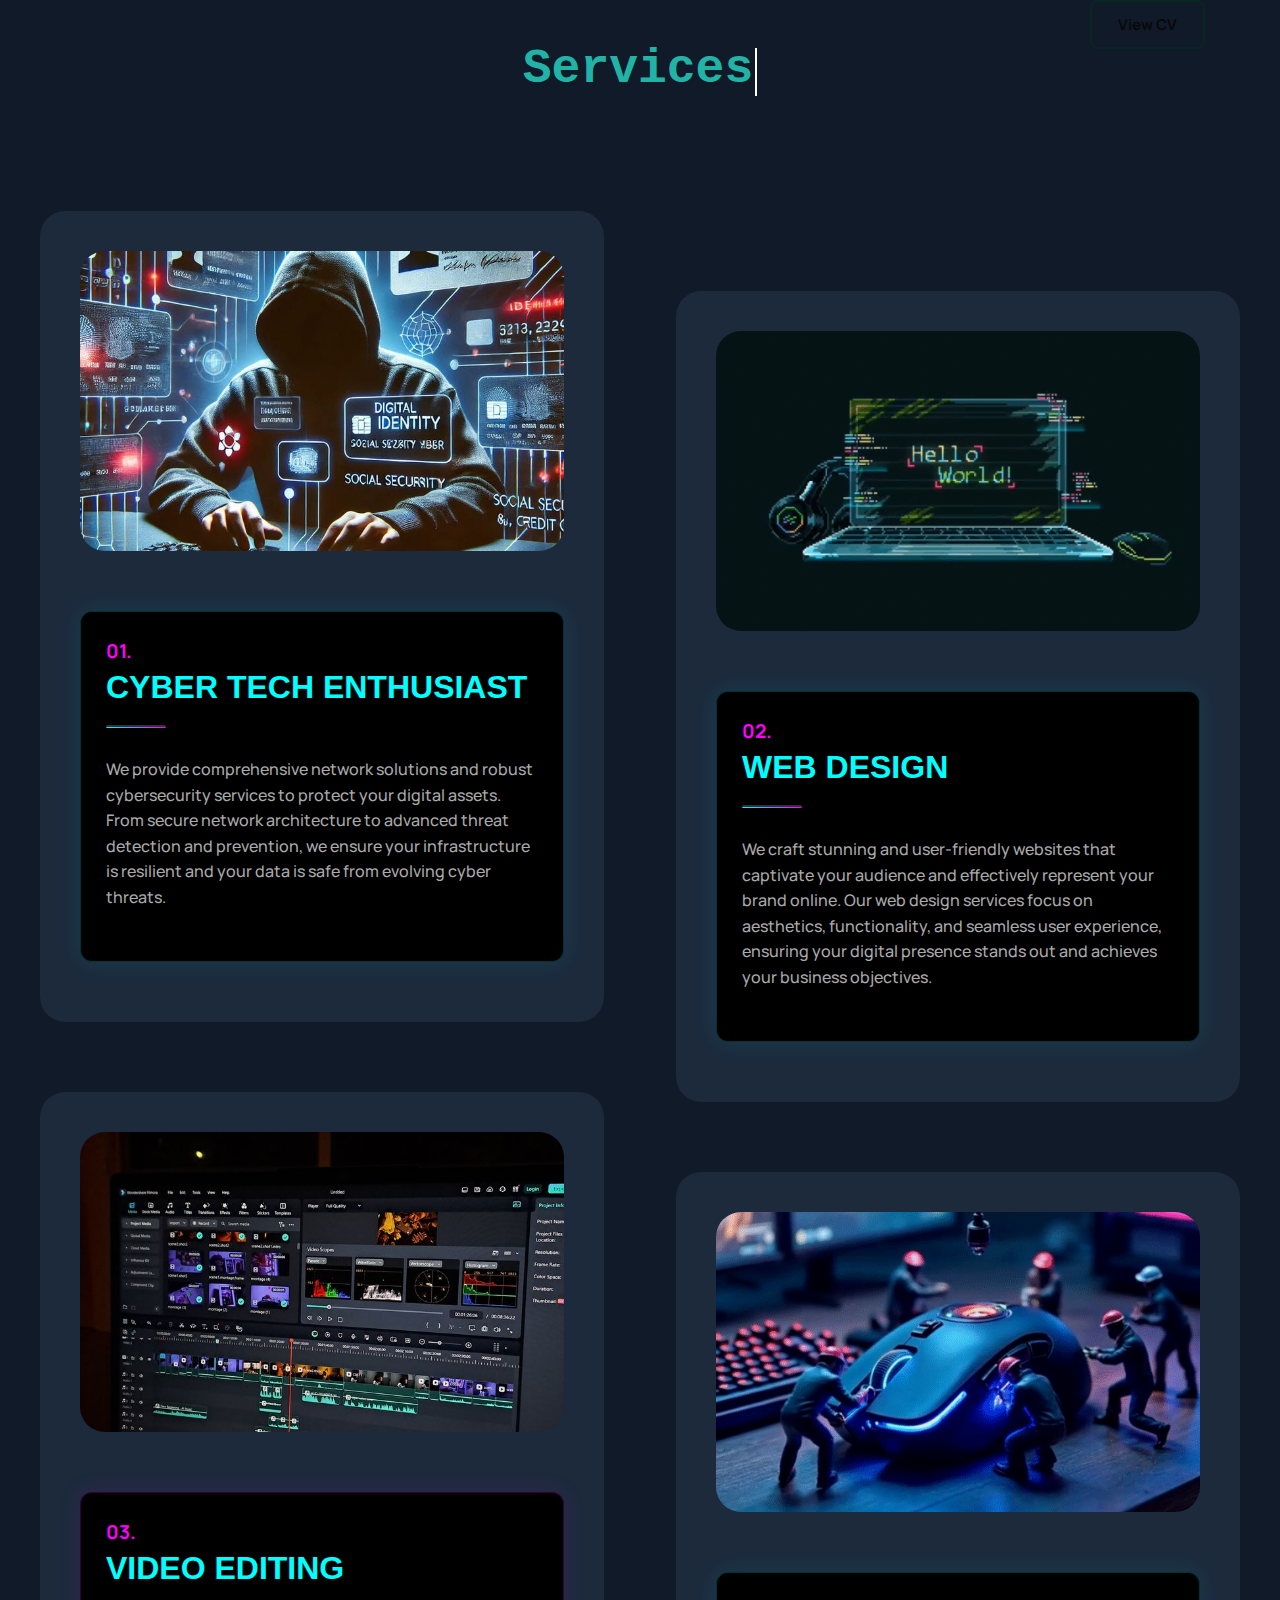
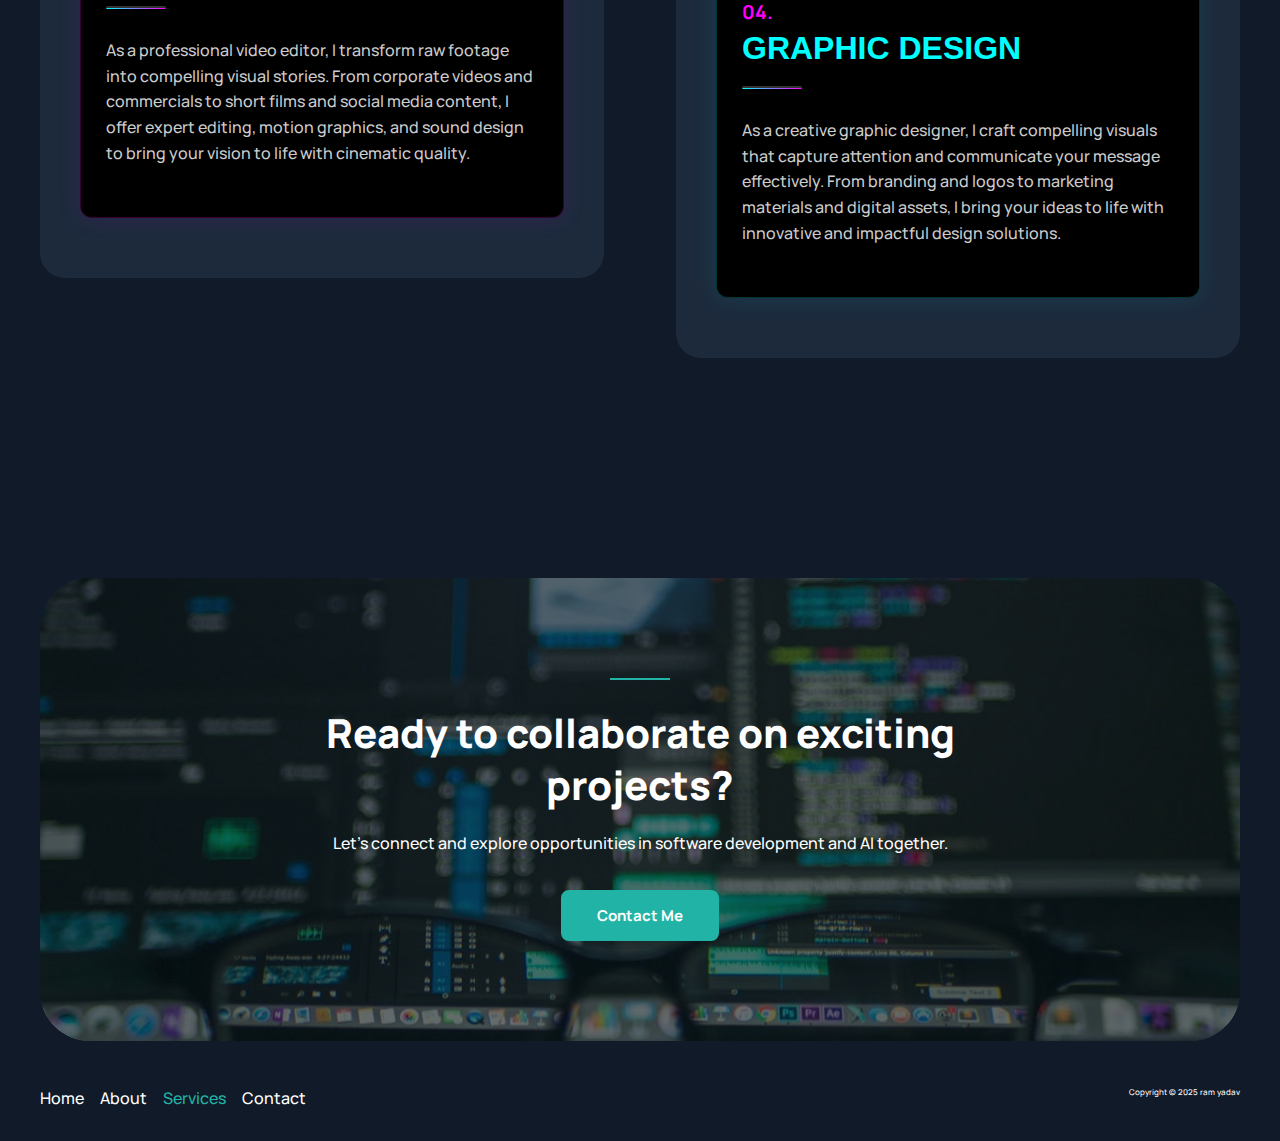
<file: services/index.html>
<!DOCTYPE html>
<html lang="en-US">
<head>
<meta charset="UTF-8">
<meta name="viewport" content="width=device-width, initial-scale=1">
	<link rel="profile" href="https://gmpg.org/xfn/11"> 
	<title>Services</title>
<meta name="robots" content="max-image-preview:large">
	<style>img:is([sizes="auto" i], [sizes^="auto," i]) { contain-intrinsic-size: 3000px 1500px }</style>
	<link rel="dns-prefetch" href="//fonts.googleapis.com">
<link rel="alternate" type="application/rss+xml" title=" &raquo; Feed" href="/feed/">
<link rel="alternate" type="application/rss+xml" title=" &raquo; Comments Feed" href="/comments/feed/">
<script>
window._wpemojiSettings = {"baseUrl":"https:\/\/s.w.org\/images\/core\/emoji\/15.1.0\/72x72\/","ext":".png","svgUrl":"https:\/\/s.w.org\/images\/core\/emoji\/15.1.0\/svg\/","svgExt":".svg","source":{"concatemoji":"\/wp-includes\/js\/wp-emoji-release.min.js?ver=6.8.1"}};
/*! This file is auto-generated */
!function(i,n){var o,s,e;function c(e){try{var t={supportTests:e,timestamp:(new Date).valueOf()};sessionStorage.setItem(o,JSON.stringify(t))}catch(e){}}function p(e,t,n){e.clearRect(0,0,e.canvas.width,e.canvas.height),e.fillText(t,0,0);var t=new Uint32Array(e.getImageData(0,0,e.canvas.width,e.canvas.height).data),r=(e.clearRect(0,0,e.canvas.width,e.canvas.height),e.fillText(n,0,0),new Uint32Array(e.getImageData(0,0,e.canvas.width,e.canvas.height).data));return t.every(function(e,t){return e===r[t]})}function u(e,t,n){switch(t){case"flag":return n(e,"🏳️‍⚧️","🏳️​⚧️")?!1:!n(e,"🇺🇳","🇺​🇳")&&!n(e,"🏴󠁧󠁢󠁥󠁮󠁧󠁿","🏴​󠁧​󠁢​󠁥​󠁮​󠁧​󠁿");case"emoji":return!n(e,"🐦‍🔥","🐦​🔥")}return!1}function f(e,t,n){var r="undefined"!=typeof WorkerGlobalScope&&self instanceof WorkerGlobalScope?new OffscreenCanvas(300,150):i.createElement("canvas"),a=r.getContext("2d",{willReadFrequently:!0}),o=(a.textBaseline="top",a.font="600 32px Arial",{});return e.forEach(function(e){o[e]=t(a,e,n)}),o}function t(e){var t=i.createElement("script");t.src=e,t.defer=!0,i.head.appendChild(t)}"undefined"!=typeof Promise&&(o="wpEmojiSettingsSupports",s=["flag","emoji"],n.supports={everything:!0,everythingExceptFlag:!0},e=new Promise(function(e){i.addEventListener("DOMContentLoaded",e,{once:!0})}),new Promise(function(t){var n=function(){try{var e=JSON.parse(sessionStorage.getItem(o));if("object"==typeof e&&"number"==typeof e.timestamp&&(new Date).valueOf()<e.timestamp+604800&&"object"==typeof e.supportTests)return e.supportTests}catch(e){}return null}();if(!n){if("undefined"!=typeof Worker&&"undefined"!=typeof OffscreenCanvas&&"undefined"!=typeof URL&&URL.createObjectURL&&"undefined"!=typeof Blob)try{var e="postMessage("+f.toString()+"("+[JSON.stringify(s),u.toString(),p.toString()].join(",")+"));",r=new Blob([e],{type:"text/javascript"}),a=new Worker(URL.createObjectURL(r),{name:"wpTestEmojiSupports"});return void(a.onmessage=function(e){c(n=e.data),a.terminate(),t(n)})}catch(e){}c(n=f(s,u,p))}t(n)}).then(function(e){for(var t in e)n.supports[t]=e[t],n.supports.everything=n.supports.everything&&n.supports[t],"flag"!==t&&(n.supports.everythingExceptFlag=n.supports.everythingExceptFlag&&n.supports[t]);n.supports.everythingExceptFlag=n.supports.everythingExceptFlag&&!n.supports.flag,n.DOMReady=!1,n.readyCallback=function(){n.DOMReady=!0}}).then(function(){return e}).then(function(){var e;n.supports.everything||(n.readyCallback(),(e=n.source||{}).concatemoji?t(e.concatemoji):e.wpemoji&&e.twemoji&&(t(e.twemoji),t(e.wpemoji)))}))}((window,document),window._wpemojiSettings);
</script>
<link rel="stylesheet" id="astra-theme-css-css" href="/wp-content/themes/astra/assets/css/minified/main.min.css?ver=4.11.1" media="all">
<style id="astra-theme-css-inline-css">:root{--ast-post-nav-space:0;--ast-container-default-xlg-padding:2.5em;--ast-container-default-lg-padding:2.5em;--ast-container-default-slg-padding:2em;--ast-container-default-md-padding:2.5em;--ast-container-default-sm-padding:2.5em;--ast-container-default-xs-padding:2.4em;--ast-container-default-xxs-padding:1.8em;--ast-code-block-background:#ECEFF3;--ast-comment-inputs-background:#F9FAFB;--ast-normal-container-width:1200px;--ast-narrow-container-width:750px;--ast-blog-title-font-weight:600;--ast-blog-meta-weight:600;--ast-global-color-primary:var(--ast-global-color-5);--ast-global-color-secondary:var(--ast-global-color-4);--ast-global-color-alternate-background:var(--ast-global-color-7);--ast-global-color-subtle-background:var(--ast-global-color-6);--ast-bg-style-guide:#F8FAFC;--ast-shadow-style-guide:0px 0px 4px 0 #00000057;--ast-global-dark-bg-style:#fff;--ast-global-dark-lfs:#fbfbfb;--ast-widget-bg-color:#fafafa;--ast-wc-container-head-bg-color:#fbfbfb;--ast-title-layout-bg:#eeeeee;--ast-search-border-color:#e7e7e7;--ast-lifter-hover-bg:#e6e6e6;--ast-gallery-block-color:#000;--srfm-color-input-label:var(--ast-global-color-2);}html{font-size:100%;}a{color:var(--ast-global-color-0);}a:hover,a:focus{color:var(--ast-global-color-1);}body,button,input,select,textarea,.ast-button,.ast-custom-button{font-family:'Manrope',sans-serif;font-weight:500;font-size:16px;font-size:1rem;line-height:var(--ast-body-line-height,1.55);}blockquote{color:var(--ast-global-color-3);}h1,.entry-content h1,h2,.entry-content h2,h3,.entry-content h3,h4,.entry-content h4,h5,.entry-content h5,h6,.entry-content h6,.site-title,.site-title a{font-family:'Manrope',sans-serif;font-weight:800;}.ast-site-identity .site-title a{color:var(--ast-global-color-2);}.site-title{font-size:24px;font-size:1.5rem;display:block;}header .custom-logo-link img{max-width:91px;width:91px;}.astra-logo-svg{width:91px;}.site-header .site-description{font-size:15px;font-size:0.9375rem;display:none;}.entry-title{font-size:24px;font-size:1.5rem;}.ast-blog-single-element.ast-taxonomy-container a{font-size:14px;font-size:0.875rem;}.ast-blog-meta-container{font-size:13px;font-size:0.8125rem;}.archive .ast-article-post .ast-article-inner,.blog .ast-article-post .ast-article-inner,.archive .ast-article-post .ast-article-inner:hover,.blog .ast-article-post .ast-article-inner:hover{border-top-left-radius:25px;border-top-right-radius:25px;border-bottom-right-radius:25px;border-bottom-left-radius:25px;overflow:hidden;}h1,.entry-content h1{font-size:56px;font-size:3.5rem;font-weight:800;font-family:'Manrope',sans-serif;line-height:1.25em;}h2,.entry-content h2{font-size:40px;font-size:2.5rem;font-weight:800;font-family:'Manrope',sans-serif;line-height:1.3em;}h3,.entry-content h3{font-size:24px;font-size:1.5rem;font-weight:800;font-family:'Manrope',sans-serif;line-height:1.4em;}h4,.entry-content h4{font-size:22px;font-size:1.375rem;line-height:1.45em;font-weight:800;font-family:'Manrope',sans-serif;}h5,.entry-content h5{font-size:18px;font-size:1.125rem;line-height:1.50em;font-weight:800;font-family:'Manrope',sans-serif;}h6,.entry-content h6{font-size:14px;font-size:0.875rem;line-height:1.6em;font-weight:800;font-family:'Manrope',sans-serif;}::selection{background-color:var(--ast-global-color-0);color:#000000;}body,h1,.entry-title a,.entry-content h1,h2,.entry-content h2,h3,.entry-content h3,h4,.entry-content h4,h5,.entry-content h5,h6,.entry-content h6{color:var(--ast-global-color-3);}.tagcloud a:hover,.tagcloud a:focus,.tagcloud a.current-item{color:#000000;border-color:var(--ast-global-color-0);background-color:var(--ast-global-color-0);}input:focus,input[type="text"]:focus,input[type="email"]:focus,input[type="url"]:focus,input[type="password"]:focus,input[type="reset"]:focus,input[type="search"]:focus,textarea:focus{border-color:var(--ast-global-color-0);}input[type="radio"]:checked,input[type=reset],input[type="checkbox"]:checked,input[type="checkbox"]:hover:checked,input[type="checkbox"]:focus:checked,input[type=range]::-webkit-slider-thumb{border-color:var(--ast-global-color-0);background-color:var(--ast-global-color-0);box-shadow:none;}.site-footer a:hover + .post-count,.site-footer a:focus + .post-count{background:var(--ast-global-color-0);border-color:var(--ast-global-color-0);}.single .nav-links .nav-previous,.single .nav-links .nav-next{color:var(--ast-global-color-0);}.entry-meta,.entry-meta *{line-height:1.45;color:var(--ast-global-color-0);font-weight:600;}.entry-meta a:not(.ast-button):hover,.entry-meta a:not(.ast-button):hover *,.entry-meta a:not(.ast-button):focus,.entry-meta a:not(.ast-button):focus *,.page-links > .page-link,.page-links .page-link:hover,.post-navigation a:hover{color:var(--ast-global-color-1);}#cat option,.secondary .calendar_wrap thead a,.secondary .calendar_wrap thead a:visited{color:var(--ast-global-color-0);}.secondary .calendar_wrap #today,.ast-progress-val span{background:var(--ast-global-color-0);}.secondary a:hover + .post-count,.secondary a:focus + .post-count{background:var(--ast-global-color-0);border-color:var(--ast-global-color-0);}.calendar_wrap #today > a{color:#000000;}.page-links .page-link,.single .post-navigation a{color:var(--ast-global-color-3);}.ast-search-menu-icon .search-form button.search-submit{padding:0 4px;}.ast-search-menu-icon form.search-form{padding-right:0;}.ast-search-menu-icon.slide-search input.search-field{width:0;}.ast-header-search .ast-search-menu-icon.ast-dropdown-active .search-form,.ast-header-search .ast-search-menu-icon.ast-dropdown-active .search-field:focus{transition:all 0.2s;}.search-form input.search-field:focus{outline:none;}.ast-search-menu-icon .search-form button.search-submit:focus,.ast-theme-transparent-header .ast-header-search .ast-dropdown-active .ast-icon,.ast-theme-transparent-header .ast-inline-search .search-field:focus .ast-icon{color:var(--ast-global-color-1);}.ast-header-search .slide-search .search-form{border:2px solid var(--ast-global-color-0);}.ast-header-search .slide-search .search-field{background-color:(--ast-global-dark-bg-style);}.ast-archive-title{color:var(--ast-global-color-2);}.widget-title,.widget .wp-block-heading{font-size:22px;font-size:1.375rem;color:var(--ast-global-color-2);}.ast-single-post .entry-content a,.ast-comment-content a:not(.ast-comment-edit-reply-wrap a){text-decoration:underline;}.ast-single-post .elementor-widget-button .elementor-button,.ast-single-post .entry-content .uagb-tab a,.ast-single-post .entry-content .uagb-ifb-cta a,.ast-single-post .entry-content .uabb-module-content a,.ast-single-post .entry-content .uagb-post-grid a,.ast-single-post .entry-content .uagb-timeline a,.ast-single-post .entry-content .uagb-toc__wrap a,.ast-single-post .entry-content .uagb-taxomony-box a,.ast-single-post .entry-content .woocommerce a,.entry-content .wp-block-latest-posts > li > a,.ast-single-post .entry-content .wp-block-file__button,a.ast-post-filter-single,.ast-single-post .ast-comment-content .comment-reply-link,.ast-single-post .ast-comment-content .comment-edit-link{text-decoration:none;}.ast-search-menu-icon.slide-search a:focus-visible:focus-visible,.astra-search-icon:focus-visible,#close:focus-visible,a:focus-visible,.ast-menu-toggle:focus-visible,.site .skip-link:focus-visible,.wp-block-loginout input:focus-visible,.wp-block-search.wp-block-search__button-inside .wp-block-search__inside-wrapper,.ast-header-navigation-arrow:focus-visible,.woocommerce .wc-proceed-to-checkout > .checkout-button:focus-visible,.woocommerce .woocommerce-MyAccount-navigation ul li a:focus-visible,.ast-orders-table__row .ast-orders-table__cell:focus-visible,.woocommerce .woocommerce-order-details .order-again > .button:focus-visible,.woocommerce .woocommerce-message a.button.wc-forward:focus-visible,.woocommerce #minus_qty:focus-visible,.woocommerce #plus_qty:focus-visible,a#ast-apply-coupon:focus-visible,.woocommerce .woocommerce-info a:focus-visible,.woocommerce .astra-shop-summary-wrap a:focus-visible,.woocommerce a.wc-forward:focus-visible,#ast-apply-coupon:focus-visible,.woocommerce-js .woocommerce-mini-cart-item a.remove:focus-visible,#close:focus-visible,.button.search-submit:focus-visible,#search_submit:focus,.normal-search:focus-visible,.ast-header-account-wrap:focus-visible,.woocommerce .ast-on-card-button.ast-quick-view-trigger:focus{outline-style:dotted;outline-color:inherit;outline-width:thin;}input:focus,input[type="text"]:focus,input[type="email"]:focus,input[type="url"]:focus,input[type="password"]:focus,input[type="reset"]:focus,input[type="search"]:focus,input[type="number"]:focus,textarea:focus,.wp-block-search__input:focus,[data-section="section-header-mobile-trigger"] .ast-button-wrap .ast-mobile-menu-trigger-minimal:focus,.ast-mobile-popup-drawer.active .menu-toggle-close:focus,.woocommerce-ordering select.orderby:focus,#ast-scroll-top:focus,#coupon_code:focus,.woocommerce-page #comment:focus,.woocommerce #reviews #respond input#submit:focus,.woocommerce a.add_to_cart_button:focus,.woocommerce .button.single_add_to_cart_button:focus,.woocommerce .woocommerce-cart-form button:focus,.woocommerce .woocommerce-cart-form__cart-item .quantity .qty:focus,.woocommerce .woocommerce-billing-fields .woocommerce-billing-fields__field-wrapper .woocommerce-input-wrapper > .input-text:focus,.woocommerce #order_comments:focus,.woocommerce #place_order:focus,.woocommerce .woocommerce-address-fields .woocommerce-address-fields__field-wrapper .woocommerce-input-wrapper > .input-text:focus,.woocommerce .woocommerce-MyAccount-content form button:focus,.woocommerce .woocommerce-MyAccount-content .woocommerce-EditAccountForm .woocommerce-form-row .woocommerce-Input.input-text:focus,.woocommerce .ast-woocommerce-container .woocommerce-pagination ul.page-numbers li a:focus,body #content .woocommerce form .form-row .select2-container--default .select2-selection--single:focus,#ast-coupon-code:focus,.woocommerce.woocommerce-js .quantity input[type=number]:focus,.woocommerce-js .woocommerce-mini-cart-item .quantity input[type=number]:focus,.woocommerce p#ast-coupon-trigger:focus{border-style:dotted;border-color:inherit;border-width:thin;}input{outline:none;}.ast-logo-title-inline .site-logo-img{padding-right:1em;}body .ast-oembed-container *{position:absolute;top:0;width:100%;height:100%;left:0;}body .wp-block-embed-pocket-casts .ast-oembed-container *{position:unset;}.ast-single-post-featured-section + article {margin-top: 2em;}.site-content .ast-single-post-featured-section img {width: 100%;overflow: hidden;object-fit: cover;}.ast-separate-container .site-content .ast-single-post-featured-section + article {margin-top: -80px;z-index: 9;position: relative;border-radius: 4px;}@media (min-width: 922px) {.ast-no-sidebar .site-content .ast-article-image-container--wide {margin-left: -120px;margin-right: -120px;max-width: unset;width: unset;}.ast-left-sidebar .site-content .ast-article-image-container--wide,.ast-right-sidebar .site-content .ast-article-image-container--wide {margin-left: -10px;margin-right: -10px;}.site-content .ast-article-image-container--full {margin-left: calc( -50vw + 50%);margin-right: calc( -50vw + 50%);max-width: 100vw;width: 100vw;}.ast-left-sidebar .site-content .ast-article-image-container--full,.ast-right-sidebar .site-content .ast-article-image-container--full {margin-left: -10px;margin-right: -10px;max-width: inherit;width: auto;}}.site > .ast-single-related-posts-container {margin-top: 0;}@media (min-width: 922px) {.ast-desktop .ast-container--narrow {max-width: var(--ast-narrow-container-width);margin: 0 auto;}}input[type="text"],input[type="number"],input[type="email"],input[type="url"],input[type="password"],input[type="search"],input[type=reset],input[type=tel],input[type=date],select,textarea{font-size:16px;font-style:normal;font-weight:400;line-height:24px;width:100%;padding:12px 16px;border-radius:4px;box-shadow:0px 1px 2px 0px rgba(0,0,0,0.05);color:var(--ast-form-input-text,#475569);}input[type="text"],input[type="number"],input[type="email"],input[type="url"],input[type="password"],input[type="search"],input[type=reset],input[type=tel],input[type=date],select{height:40px;}input[type="date"]{border-width:1px;border-style:solid;border-color:var(--ast-border-color);background:var( --ast-global-color-secondary,--ast-global-color-5 );}input[type="text"]:focus,input[type="number"]:focus,input[type="email"]:focus,input[type="url"]:focus,input[type="password"]:focus,input[type="search"]:focus,input[type=reset]:focus,input[type="tel"]:focus,input[type="date"]:focus,select:focus,textarea:focus{border-color:#046BD2;box-shadow:none;outline:none;color:var(--ast-form-input-focus-text,#475569);}label,legend{color:#111827;font-size:14px;font-style:normal;font-weight:500;line-height:20px;}select{padding:6px 10px;}fieldset{padding:30px;border-radius:4px;}button,.ast-button,.button,input[type="button"],input[type="reset"],input[type="submit"]{border-radius:4px;box-shadow:0px 1px 2px 0px rgba(0,0,0,0.05);}:root{--ast-comment-inputs-background:#FFF;}::placeholder{color:var(--ast-form-field-color,#9CA3AF);}::-ms-input-placeholder{color:var(--ast-form-field-color,#9CA3AF);}@media (max-width:921.9px){#ast-desktop-header{display:none;}}@media (min-width:922px){#ast-mobile-header{display:none;}}.wp-block-buttons.aligncenter{justify-content:center;}@media (max-width:921px){.ast-theme-transparent-header #primary,.ast-theme-transparent-header #secondary{padding:0;}}@media (max-width:921px){.ast-plain-container.ast-no-sidebar #primary{padding:0;}}.ast-plain-container.ast-no-sidebar #primary{margin-top:0;margin-bottom:0;}@media (max-width:921px){.ast-separate-container #primary,.ast-narrow-container #primary{padding-top:0px;}}@media (max-width:544px){.ast-separate-container #primary,.ast-narrow-container #primary{padding-top:0px;}}@media (max-width:921px){.ast-separate-container #primary,.ast-narrow-container #primary{padding-bottom:0px;}}@media (max-width:544px){.ast-separate-container #primary,.ast-narrow-container #primary{padding-bottom:0px;}}.wp-block-button.is-style-outline .wp-block-button__link{border-color:var(--ast-global-color-0);border-top-width:02px;border-right-width:02px;border-bottom-width:02px;border-left-width:02px;}div.wp-block-button.is-style-outline > .wp-block-button__link:not(.has-text-color),div.wp-block-button.wp-block-button__link.is-style-outline:not(.has-text-color){color:var(--ast-global-color-0);}.wp-block-button.is-style-outline .wp-block-button__link:hover,.wp-block-buttons .wp-block-button.is-style-outline .wp-block-button__link:focus,.wp-block-buttons .wp-block-button.is-style-outline > .wp-block-button__link:not(.has-text-color):hover,.wp-block-buttons .wp-block-button.wp-block-button__link.is-style-outline:not(.has-text-color):hover{color:#ffffff;background-color:var(--ast-global-color-1);border-color:var(--ast-global-color-1);}.post-page-numbers.current .page-link,.ast-pagination .page-numbers.current{color:#000000;border-color:var(--ast-global-color-0);background-color:var(--ast-global-color-0);}.wp-block-button.is-style-outline .wp-block-button__link{border-top-width:02px;border-right-width:02px;border-bottom-width:02px;border-left-width:02px;}.wp-block-buttons .wp-block-button.is-style-outline .wp-block-button__link.wp-element-button,.ast-outline-button,.wp-block-uagb-buttons-child .uagb-buttons-repeater.ast-outline-button{border-color:var(--ast-global-color-0);border-top-width:02px;border-right-width:02px;border-bottom-width:02px;border-left-width:02px;font-family:'Manrope',sans-serif;font-weight:700;font-size:15px;font-size:0.9375rem;line-height:1em;text-transform:capitalize;padding-top:16px;padding-right:34px;padding-bottom:16px;padding-left:34px;border-top-left-radius:8px;border-top-right-radius:8px;border-bottom-right-radius:8px;border-bottom-left-radius:8px;}.wp-block-buttons .wp-block-button.is-style-outline > .wp-block-button__link:not(.has-text-color),.wp-block-buttons .wp-block-button.wp-block-button__link.is-style-outline:not(.has-text-color),.ast-outline-button{color:var(--ast-global-color-0);}.wp-block-button.is-style-outline .wp-block-button__link:hover,.wp-block-buttons .wp-block-button.is-style-outline .wp-block-button__link:focus,.wp-block-buttons .wp-block-button.is-style-outline > .wp-block-button__link:not(.has-text-color):hover,.wp-block-buttons .wp-block-button.wp-block-button__link.is-style-outline:not(.has-text-color):hover,.ast-outline-button:hover,.ast-outline-button:focus,.wp-block-uagb-buttons-child .uagb-buttons-repeater.ast-outline-button:hover,.wp-block-uagb-buttons-child .uagb-buttons-repeater.ast-outline-button:focus{color:#ffffff;background-color:var(--ast-global-color-1);border-color:var(--ast-global-color-1);}.ast-single-post .entry-content a.ast-outline-button,.ast-single-post .entry-content .is-style-outline>.wp-block-button__link{text-decoration:none;}.wp-block-button .wp-block-button__link.wp-element-button.is-style-outline:not(.has-background),.wp-block-button.is-style-outline>.wp-block-button__link.wp-element-button:not(.has-background),.ast-outline-button{background-color:rgba(2,19,20,0);}.uagb-buttons-repeater.ast-outline-button{border-radius:9999px;}@media (max-width:921px){.wp-block-buttons .wp-block-button.is-style-outline .wp-block-button__link.wp-element-button,.ast-outline-button,.wp-block-uagb-buttons-child .uagb-buttons-repeater.ast-outline-button{font-size:15px;font-size:0.9375rem;padding-top:14px;padding-right:30px;padding-bottom:14px;padding-left:30px;}}@media (max-width:544px){.wp-block-buttons .wp-block-button.is-style-outline .wp-block-button__link.wp-element-button,.ast-outline-button,.wp-block-uagb-buttons-child .uagb-buttons-repeater.ast-outline-button{font-size:14px;font-size:0.875rem;padding-top:14px;padding-right:26px;padding-bottom:14px;padding-left:26px;}}.entry-content[data-ast-blocks-layout] > figure{margin-bottom:1em;}h1.widget-title{font-weight:800;}h2.widget-title{font-weight:800;}h3.widget-title{font-weight:800;}#page{display:flex;flex-direction:column;min-height:100vh;}.ast-404-layout-1 h1.page-title{color:var(--ast-global-color-2);}.single .post-navigation a{line-height:1em;height:inherit;}.error-404 .page-sub-title{font-size:1.5rem;font-weight:inherit;}.search .site-content .content-area .search-form{margin-bottom:0;}#page .site-content{flex-grow:1;}.widget{margin-bottom:1.25em;}#secondary li{line-height:1.5em;}#secondary .wp-block-group h2{margin-bottom:0.7em;}#secondary h2{font-size:1.7rem;}.ast-separate-container .ast-article-post,.ast-separate-container .ast-article-single,.ast-separate-container .comment-respond{padding:3em;}.ast-separate-container .ast-article-single .ast-article-single{padding:0;}.ast-article-single .wp-block-post-template-is-layout-grid{padding-left:0;}.ast-separate-container .comments-title,.ast-narrow-container .comments-title{padding:1.5em 2em;}.ast-page-builder-template .comment-form-textarea,.ast-comment-formwrap .ast-grid-common-col{padding:0;}.ast-comment-formwrap{padding:0;display:inline-flex;column-gap:20px;width:100%;margin-left:0;margin-right:0;}.comments-area textarea#comment:focus,.comments-area textarea#comment:active,.comments-area .ast-comment-formwrap input[type="text"]:focus,.comments-area .ast-comment-formwrap input[type="text"]:active {box-shadow:none;outline:none;}.archive.ast-page-builder-template .entry-header{margin-top:2em;}.ast-page-builder-template .ast-comment-formwrap{width:100%;}.entry-title{margin-bottom:0.6em;}.ast-archive-description p{font-size:inherit;font-weight:inherit;line-height:inherit;}.ast-separate-container .ast-comment-list li.depth-1,.hentry{margin-bottom:1.5em;}.site-content section.ast-archive-description{margin-bottom:2em;}@media (min-width:921px){.ast-left-sidebar.ast-page-builder-template #secondary,.archive.ast-right-sidebar.ast-page-builder-template .site-main{padding-left:20px;padding-right:20px;}}@media (max-width:544px){.ast-comment-formwrap.ast-row{column-gap:10px;display:inline-block;}#ast-commentform .ast-grid-common-col{position:relative;width:100%;}}@media (min-width:1201px){.ast-separate-container .ast-article-post,.ast-separate-container .ast-article-single,.ast-separate-container .ast-author-box,.ast-separate-container .ast-404-layout-1,.ast-separate-container .no-results{padding:3em;}}@media (max-width:921px){.ast-separate-container #primary,.ast-separate-container #secondary{padding:1.5em 0;}#primary,#secondary{padding:1.5em 0;margin:0;}.ast-left-sidebar #content > .ast-container{display:flex;flex-direction:column-reverse;width:100%;}}@media (min-width:922px){.ast-separate-container.ast-right-sidebar #primary,.ast-separate-container.ast-left-sidebar #primary{border:0;}.search-no-results.ast-separate-container #primary{margin-bottom:4em;}}.wp-block-button .wp-block-button__link{color:#ffffff;}.wp-block-button .wp-block-button__link:hover,.wp-block-button .wp-block-button__link:focus{color:#ffffff;background-color:var(--ast-global-color-1);border-color:var(--ast-global-color-1);}.wp-block-button .wp-block-button__link,.wp-block-search .wp-block-search__button,body .wp-block-file .wp-block-file__button{border-style:solid;border-top-width:02px;border-right-width:02px;border-left-width:02px;border-bottom-width:02px;border-color:var(--ast-global-color-0);background-color:var(--ast-global-color-0);color:#ffffff;font-family:'Manrope',sans-serif;font-weight:700;line-height:1em;text-transform:capitalize;font-size:15px;font-size:0.9375rem;border-top-left-radius:8px;border-top-right-radius:8px;border-bottom-right-radius:8px;border-bottom-left-radius:8px;padding-top:16px;padding-right:34px;padding-bottom:16px;padding-left:34px;}.ast-single-post .entry-content .wp-block-button .wp-block-button__link,.ast-single-post .entry-content .wp-block-search .wp-block-search__button,body .entry-content .wp-block-file .wp-block-file__button{text-decoration:none;}@media (max-width:921px){.wp-block-button .wp-block-button__link,.wp-block-search .wp-block-search__button,body .wp-block-file .wp-block-file__button{font-size:15px;font-size:0.9375rem;padding-top:14px;padding-right:30px;padding-bottom:14px;padding-left:30px;}}@media (max-width:544px){.wp-block-button .wp-block-button__link,.wp-block-search .wp-block-search__button,body .wp-block-file .wp-block-file__button{font-size:14px;font-size:0.875rem;padding-top:14px;padding-right:26px;padding-bottom:14px;padding-left:26px;}}.menu-toggle,button,.ast-button,.ast-custom-button,.button,input#submit,input[type="button"],input[type="submit"],input[type="reset"],#comments .submit,.search .search-submit,form[CLASS*="wp-block-search__"].wp-block-search .wp-block-search__inside-wrapper .wp-block-search__button,body .wp-block-file .wp-block-file__button,.search .search-submit,.woocommerce-js a.button,.woocommerce button.button,.woocommerce .woocommerce-message a.button,.woocommerce #respond input#submit.alt,.woocommerce input.button.alt,.woocommerce input.button,.woocommerce input.button:disabled,.woocommerce input.button:disabled[disabled],.woocommerce input.button:disabled:hover,.woocommerce input.button:disabled[disabled]:hover,.woocommerce #respond input#submit,.woocommerce button.button.alt.disabled,.wc-block-grid__products .wc-block-grid__product .wp-block-button__link,.wc-block-grid__product-onsale,[CLASS*="wc-block"] button,.woocommerce-js .astra-cart-drawer .astra-cart-drawer-content .woocommerce-mini-cart__buttons .button:not(.checkout):not(.ast-continue-shopping),.woocommerce-js .astra-cart-drawer .astra-cart-drawer-content .woocommerce-mini-cart__buttons a.checkout,.woocommerce button.button.alt.disabled.wc-variation-selection-needed,[CLASS*="wc-block"] .wc-block-components-button{border-style:solid;border-top-width:02px;border-right-width:02px;border-left-width:02px;border-bottom-width:02px;color:#ffffff;border-color:var(--ast-global-color-0);background-color:var(--ast-global-color-0);padding-top:16px;padding-right:34px;padding-bottom:16px;padding-left:34px;font-family:'Manrope',sans-serif;font-weight:700;font-size:15px;font-size:0.9375rem;line-height:1em;text-transform:capitalize;border-top-left-radius:8px;border-top-right-radius:8px;border-bottom-right-radius:8px;border-bottom-left-radius:8px;}button:focus,.menu-toggle:hover,button:hover,.ast-button:hover,.ast-custom-button:hover .button:hover,.ast-custom-button:hover ,input[type=reset]:hover,input[type=reset]:focus,input#submit:hover,input#submit:focus,input[type="button"]:hover,input[type="button"]:focus,input[type="submit"]:hover,input[type="submit"]:focus,form[CLASS*="wp-block-search__"].wp-block-search .wp-block-search__inside-wrapper .wp-block-search__button:hover,form[CLASS*="wp-block-search__"].wp-block-search .wp-block-search__inside-wrapper .wp-block-search__button:focus,body .wp-block-file .wp-block-file__button:hover,body .wp-block-file .wp-block-file__button:focus,.woocommerce-js a.button:hover,.woocommerce button.button:hover,.woocommerce .woocommerce-message a.button:hover,.woocommerce #respond input#submit:hover,.woocommerce #respond input#submit.alt:hover,.woocommerce input.button.alt:hover,.woocommerce input.button:hover,.woocommerce button.button.alt.disabled:hover,.wc-block-grid__products .wc-block-grid__product .wp-block-button__link:hover,[CLASS*="wc-block"] button:hover,.woocommerce-js .astra-cart-drawer .astra-cart-drawer-content .woocommerce-mini-cart__buttons .button:not(.checkout):not(.ast-continue-shopping):hover,.woocommerce-js .astra-cart-drawer .astra-cart-drawer-content .woocommerce-mini-cart__buttons a.checkout:hover,.woocommerce button.button.alt.disabled.wc-variation-selection-needed:hover,[CLASS*="wc-block"] .wc-block-components-button:hover,[CLASS*="wc-block"] .wc-block-components-button:focus{color:#ffffff;background-color:var(--ast-global-color-1);border-color:var(--ast-global-color-1);}form[CLASS*="wp-block-search__"].wp-block-search .wp-block-search__inside-wrapper .wp-block-search__button.has-icon{padding-top:calc(16px - 3px);padding-right:calc(34px - 3px);padding-bottom:calc(16px - 3px);padding-left:calc(34px - 3px);}@media (max-width:921px){.menu-toggle,button,.ast-button,.ast-custom-button,.button,input#submit,input[type="button"],input[type="submit"],input[type="reset"],#comments .submit,.search .search-submit,form[CLASS*="wp-block-search__"].wp-block-search .wp-block-search__inside-wrapper .wp-block-search__button,body .wp-block-file .wp-block-file__button,.search .search-submit,.woocommerce-js a.button,.woocommerce button.button,.woocommerce .woocommerce-message a.button,.woocommerce #respond input#submit.alt,.woocommerce input.button.alt,.woocommerce input.button,.woocommerce input.button:disabled,.woocommerce input.button:disabled[disabled],.woocommerce input.button:disabled:hover,.woocommerce input.button:disabled[disabled]:hover,.woocommerce #respond input#submit,.woocommerce button.button.alt.disabled,.wc-block-grid__products .wc-block-grid__product .wp-block-button__link,.wc-block-grid__product-onsale,[CLASS*="wc-block"] button,.woocommerce-js .astra-cart-drawer .astra-cart-drawer-content .woocommerce-mini-cart__buttons .button:not(.checkout):not(.ast-continue-shopping),.woocommerce-js .astra-cart-drawer .astra-cart-drawer-content .woocommerce-mini-cart__buttons a.checkout,.woocommerce button.button.alt.disabled.wc-variation-selection-needed,[CLASS*="wc-block"] .wc-block-components-button{padding-top:14px;padding-right:30px;padding-bottom:14px;padding-left:30px;font-size:15px;font-size:0.9375rem;}}@media (max-width:544px){.menu-toggle,button,.ast-button,.ast-custom-button,.button,input#submit,input[type="button"],input[type="submit"],input[type="reset"],#comments .submit,.search .search-submit,form[CLASS*="wp-block-search__"].wp-block-search .wp-block-search__inside-wrapper .wp-block-search__button,body .wp-block-file .wp-block-file__button,.search .search-submit,.woocommerce-js a.button,.woocommerce button.button,.woocommerce .woocommerce-message a.button,.woocommerce #respond input#submit.alt,.woocommerce input.button.alt,.woocommerce input.button,.woocommerce input.button:disabled,.woocommerce input.button:disabled[disabled],.woocommerce input.button:disabled:hover,.woocommerce input.button:disabled[disabled]:hover,.woocommerce #respond input#submit,.woocommerce button.button.alt.disabled,.wc-block-grid__products .wc-block-grid__product .wp-block-button__link,.wc-block-grid__product-onsale,[CLASS*="wc-block"] button,.woocommerce-js .astra-cart-drawer .astra-cart-drawer-content .woocommerce-mini-cart__buttons .button:not(.checkout):not(.ast-continue-shopping),.woocommerce-js .astra-cart-drawer .astra-cart-drawer-content .woocommerce-mini-cart__buttons a.checkout,.woocommerce button.button.alt.disabled.wc-variation-selection-needed,[CLASS*="wc-block"] .wc-block-components-button{padding-top:14px;padding-right:26px;padding-bottom:14px;padding-left:26px;font-size:14px;font-size:0.875rem;}}@media (max-width:921px){.menu-toggle,button,.ast-button,.button,input#submit,input[type="button"],input[type="submit"],input[type="reset"]{font-size:15px;font-size:0.9375rem;}.ast-mobile-header-stack .main-header-bar .ast-search-menu-icon{display:inline-block;}.ast-header-break-point.ast-header-custom-item-outside .ast-mobile-header-stack .main-header-bar .ast-search-icon{margin:0;}.ast-comment-avatar-wrap img{max-width:2.5em;}.ast-comment-meta{padding:0 1.8888em 1.3333em;}}@media (min-width:544px){.ast-container{max-width:100%;}}@media (max-width:544px){.ast-separate-container .ast-article-post,.ast-separate-container .ast-article-single,.ast-separate-container .comments-title,.ast-separate-container .ast-archive-description{padding:1.5em 1em;}.ast-separate-container #content .ast-container{padding-left:0.54em;padding-right:0.54em;}.ast-separate-container .ast-comment-list .bypostauthor{padding:.5em;}.ast-search-menu-icon.ast-dropdown-active .search-field{width:170px;}.menu-toggle,button,.ast-button,.button,input#submit,input[type="button"],input[type="submit"],input[type="reset"]{font-size:14px;font-size:0.875rem;}} #ast-mobile-header .ast-site-header-cart-li a{pointer-events:none;}@media (max-width:921px){.site-title{font-size:20px;font-size:1.25rem;display:block;}.site-header .site-description{display:none;}.entry-title{font-size:22px;font-size:1.375rem;}.ast-blog-meta-container{font-size:13px;font-size:0.8125rem;}.archive .ast-article-post .ast-article-inner,.blog .ast-article-post .ast-article-inner{border-top-left-radius:16px;border-top-right-radius:16px;border-bottom-right-radius:16px;border-bottom-left-radius:16px;}h1,.entry-content h1{font-size:40px;}h2,.entry-content h2{font-size:28px;}h3,.entry-content h3{font-size:22px;}h4,.entry-content h4{font-size:20px;font-size:1.25rem;}h5,.entry-content h5{font-size:18px;font-size:1.125rem;}h6,.entry-content h6{font-size:14px;font-size:0.875rem;}}@media (max-width:544px){.site-title{font-size:18px;font-size:1.125rem;display:block;}.site-header .site-description{display:none;}.entry-title{font-size:18px;font-size:1.125rem;}.archive .ast-article-post .ast-article-inner,.blog .ast-article-post .ast-article-inner{border-top-left-radius:10px;border-top-right-radius:10px;border-bottom-right-radius:10px;border-bottom-left-radius:10px;}h1,.entry-content h1{font-size:30px;}h2,.entry-content h2{font-size:22px;}h3,.entry-content h3{font-size:20px;}h4,.entry-content h4{font-size:18px;font-size:1.125rem;}h5,.entry-content h5{font-size:16px;font-size:1rem;}h6,.entry-content h6{font-size:14px;font-size:0.875rem;}}@media (max-width:921px){html{font-size:91.2%;}}@media (max-width:544px){html{font-size:91.2%;}}@media (min-width:922px){.ast-container{max-width:1240px;}}@media (min-width:922px){.site-content .ast-container{display:flex;}}@media (max-width:921px){.site-content .ast-container{flex-direction:column;}}.entry-content h1,.entry-content h2,.entry-content h3,.entry-content h4,.entry-content h5,.entry-content h6{clear:none;}@media (min-width:922px){.main-header-menu .sub-menu .menu-item.ast-left-align-sub-menu:hover > .sub-menu,.main-header-menu .sub-menu .menu-item.ast-left-align-sub-menu.focus > .sub-menu{margin-left:-0px;}}.ast-theme-transparent-header [data-section="section-header-mobile-trigger"] .ast-button-wrap .ast-mobile-menu-trigger-outline{background:transparent;}.entry-content li > p{margin-bottom:0;}.site .comments-area{padding-bottom:2em;margin-top:2em;}.wp-block-file {display: flex;align-items: center;flex-wrap: wrap;justify-content: space-between;}.wp-block-pullquote {border: none;}.wp-block-pullquote blockquote::before {content: "\201D";font-family: "Helvetica",sans-serif;display: flex;transform: rotate( 180deg );font-size: 6rem;font-style: normal;line-height: 1;font-weight: bold;align-items: center;justify-content: center;}.has-text-align-right > blockquote::before {justify-content: flex-start;}.has-text-align-left > blockquote::before {justify-content: flex-end;}figure.wp-block-pullquote.is-style-solid-color blockquote {max-width: 100%;text-align: inherit;}:root {--wp--custom--ast-default-block-top-padding: 100px;--wp--custom--ast-default-block-right-padding: 80px;--wp--custom--ast-default-block-bottom-padding: 100px;--wp--custom--ast-default-block-left-padding: 80px;--wp--custom--ast-container-width: 1200px;--wp--custom--ast-content-width-size: 1200px;--wp--custom--ast-wide-width-size: calc(1200px + var(--wp--custom--ast-default-block-left-padding) + var(--wp--custom--ast-default-block-right-padding));}.ast-narrow-container {--wp--custom--ast-content-width-size: 750px;--wp--custom--ast-wide-width-size: 750px;}@media(max-width: 921px) {:root {--wp--custom--ast-default-block-top-padding: 50px;--wp--custom--ast-default-block-right-padding: 50px;--wp--custom--ast-default-block-bottom-padding: 50px;--wp--custom--ast-default-block-left-padding: 50px;}}@media(max-width: 544px) {:root {--wp--custom--ast-default-block-top-padding: 50px;--wp--custom--ast-default-block-right-padding: 30px;--wp--custom--ast-default-block-bottom-padding: 50px;--wp--custom--ast-default-block-left-padding: 30px;}}.entry-content > .wp-block-group,.entry-content > .wp-block-cover,.entry-content > .wp-block-columns {padding-top: var(--wp--custom--ast-default-block-top-padding);padding-right: var(--wp--custom--ast-default-block-right-padding);padding-bottom: var(--wp--custom--ast-default-block-bottom-padding);padding-left: var(--wp--custom--ast-default-block-left-padding);}.ast-plain-container.ast-no-sidebar .entry-content > .alignfull,.ast-page-builder-template .ast-no-sidebar .entry-content > .alignfull {margin-left: calc( -50vw + 50%);margin-right: calc( -50vw + 50%);max-width: 100vw;width: 100vw;}.ast-plain-container.ast-no-sidebar .entry-content .alignfull .alignfull,.ast-page-builder-template.ast-no-sidebar .entry-content .alignfull .alignfull,.ast-plain-container.ast-no-sidebar .entry-content .alignfull .alignwide,.ast-page-builder-template.ast-no-sidebar .entry-content .alignfull .alignwide,.ast-plain-container.ast-no-sidebar .entry-content .alignwide .alignfull,.ast-page-builder-template.ast-no-sidebar .entry-content .alignwide .alignfull,.ast-plain-container.ast-no-sidebar .entry-content .alignwide .alignwide,.ast-page-builder-template.ast-no-sidebar .entry-content .alignwide .alignwide,.ast-plain-container.ast-no-sidebar .entry-content .wp-block-column .alignfull,.ast-page-builder-template.ast-no-sidebar .entry-content .wp-block-column .alignfull,.ast-plain-container.ast-no-sidebar .entry-content .wp-block-column .alignwide,.ast-page-builder-template.ast-no-sidebar .entry-content .wp-block-column .alignwide {margin-left: auto;margin-right: auto;width: 100%;}[data-ast-blocks-layout] .wp-block-separator:not(.is-style-dots) {height: 0;}[data-ast-blocks-layout] .wp-block-separator {margin: 20px auto;}[data-ast-blocks-layout] .wp-block-separator:not(.is-style-wide):not(.is-style-dots) {max-width: 100px;}[data-ast-blocks-layout] .wp-block-separator.has-background {padding: 0;}.entry-content[data-ast-blocks-layout] > * {max-width: var(--wp--custom--ast-content-width-size);margin-left: auto;margin-right: auto;}.entry-content[data-ast-blocks-layout] > .alignwide {max-width: var(--wp--custom--ast-wide-width-size);}.entry-content[data-ast-blocks-layout] .alignfull {max-width: none;}.entry-content .wp-block-columns {margin-bottom: 0;}blockquote {margin: 1.5em;border-color: rgba(0,0,0,0.05);}.wp-block-quote:not(.has-text-align-right):not(.has-text-align-center) {border-left: 5px solid rgba(0,0,0,0.05);}.has-text-align-right > blockquote,blockquote.has-text-align-right {border-right: 5px solid rgba(0,0,0,0.05);}.has-text-align-left > blockquote,blockquote.has-text-align-left {border-left: 5px solid rgba(0,0,0,0.05);}.wp-block-site-tagline,.wp-block-latest-posts .read-more {margin-top: 15px;}.wp-block-loginout p label {display: block;}.wp-block-loginout p:not(.login-remember):not(.login-submit) input {width: 100%;}.wp-block-loginout input:focus {border-color: transparent;}.wp-block-loginout input:focus {outline: thin dotted;}.entry-content .wp-block-media-text .wp-block-media-text__content {padding: 0 0 0 8%;}.entry-content .wp-block-media-text.has-media-on-the-right .wp-block-media-text__content {padding: 0 8% 0 0;}.entry-content .wp-block-media-text.has-background .wp-block-media-text__content {padding: 8%;}.entry-content .wp-block-cover:not([class*="background-color"]):not(.has-text-color.has-link-color) .wp-block-cover__inner-container,.entry-content .wp-block-cover:not([class*="background-color"]) .wp-block-cover-image-text,.entry-content .wp-block-cover:not([class*="background-color"]) .wp-block-cover-text,.entry-content .wp-block-cover-image:not([class*="background-color"]) .wp-block-cover__inner-container,.entry-content .wp-block-cover-image:not([class*="background-color"]) .wp-block-cover-image-text,.entry-content .wp-block-cover-image:not([class*="background-color"]) .wp-block-cover-text {color: var(--ast-global-color-primary,var(--ast-global-color-5));}.wp-block-loginout .login-remember input {width: 1.1rem;height: 1.1rem;margin: 0 5px 4px 0;vertical-align: middle;}.wp-block-latest-posts > li > *:first-child,.wp-block-latest-posts:not(.is-grid) > li:first-child {margin-top: 0;}.entry-content > .wp-block-buttons,.entry-content > .wp-block-uagb-buttons {margin-bottom: 1.5em;}.wp-block-search__inside-wrapper .wp-block-search__input {padding: 0 10px;color: var(--ast-global-color-3);background: var(--ast-global-color-primary,var(--ast-global-color-5));border-color: var(--ast-border-color);}.wp-block-latest-posts .read-more {margin-bottom: 1.5em;}.wp-block-search__no-button .wp-block-search__inside-wrapper .wp-block-search__input {padding-top: 5px;padding-bottom: 5px;}.wp-block-latest-posts .wp-block-latest-posts__post-date,.wp-block-latest-posts .wp-block-latest-posts__post-author {font-size: 1rem;}.wp-block-latest-posts > li > *,.wp-block-latest-posts:not(.is-grid) > li {margin-top: 12px;margin-bottom: 12px;}.ast-page-builder-template .entry-content[data-ast-blocks-layout] > *,.ast-page-builder-template .entry-content[data-ast-blocks-layout] > .alignfull:not(.wp-block-group):not(.uagb-is-root-container) > * {max-width: none;}.ast-page-builder-template .entry-content[data-ast-blocks-layout] > .alignwide:not(.uagb-is-root-container) > * {max-width: var(--wp--custom--ast-wide-width-size);}.ast-page-builder-template .entry-content[data-ast-blocks-layout] > .inherit-container-width > *,.ast-page-builder-template .entry-content[data-ast-blocks-layout] > *:not(.wp-block-group):not(.uagb-is-root-container) > *,.entry-content[data-ast-blocks-layout] > .wp-block-cover .wp-block-cover__inner-container {max-width: var(--wp--custom--ast-content-width-size) ;margin-left: auto;margin-right: auto;}.entry-content[data-ast-blocks-layout] .wp-block-cover:not(.alignleft):not(.alignright) {width: auto;}@media(max-width: 1200px) {.ast-separate-container .entry-content > .alignfull,.ast-separate-container .entry-content[data-ast-blocks-layout] > .alignwide,.ast-plain-container .entry-content[data-ast-blocks-layout] > .alignwide,.ast-plain-container .entry-content .alignfull {margin-left: calc(-1 * min(var(--ast-container-default-xlg-padding),20px)) ;margin-right: calc(-1 * min(var(--ast-container-default-xlg-padding),20px));}}@media(min-width: 1201px) {.ast-separate-container .entry-content > .alignfull {margin-left: calc(-1 * var(--ast-container-default-xlg-padding) );margin-right: calc(-1 * var(--ast-container-default-xlg-padding) );}.ast-separate-container .entry-content[data-ast-blocks-layout] > .alignwide,.ast-plain-container .entry-content[data-ast-blocks-layout] > .alignwide {margin-left: calc(-1 * var(--wp--custom--ast-default-block-left-padding) );margin-right: calc(-1 * var(--wp--custom--ast-default-block-right-padding) );}}@media(min-width: 921px) {.ast-separate-container .entry-content .wp-block-group.alignwide:not(.inherit-container-width) > :where(:not(.alignleft):not(.alignright)),.ast-plain-container .entry-content .wp-block-group.alignwide:not(.inherit-container-width) > :where(:not(.alignleft):not(.alignright)) {max-width: calc( var(--wp--custom--ast-content-width-size) + 80px );}.ast-plain-container.ast-right-sidebar .entry-content[data-ast-blocks-layout] .alignfull,.ast-plain-container.ast-left-sidebar .entry-content[data-ast-blocks-layout] .alignfull {margin-left: -60px;margin-right: -60px;}}@media(min-width: 544px) {.entry-content > .alignleft {margin-right: 20px;}.entry-content > .alignright {margin-left: 20px;}}@media (max-width:544px){.wp-block-columns .wp-block-column:not(:last-child){margin-bottom:20px;}.wp-block-latest-posts{margin:0;}}@media( max-width: 600px ) {.entry-content .wp-block-media-text .wp-block-media-text__content,.entry-content .wp-block-media-text.has-media-on-the-right .wp-block-media-text__content {padding: 8% 0 0;}.entry-content .wp-block-media-text.has-background .wp-block-media-text__content {padding: 8%;}}.ast-narrow-container .site-content .wp-block-uagb-image--align-full .wp-block-uagb-image__figure {max-width: 100%;margin-left: auto;margin-right: auto;}.entry-content ul,.entry-content ol {padding: revert;margin: revert;padding-left: 20px;}:root .has-ast-global-color-0-color{color:var(--ast-global-color-0);}:root .has-ast-global-color-0-background-color{background-color:var(--ast-global-color-0);}:root .wp-block-button .has-ast-global-color-0-color{color:var(--ast-global-color-0);}:root .wp-block-button .has-ast-global-color-0-background-color{background-color:var(--ast-global-color-0);}:root .has-ast-global-color-1-color{color:var(--ast-global-color-1);}:root .has-ast-global-color-1-background-color{background-color:var(--ast-global-color-1);}:root .wp-block-button .has-ast-global-color-1-color{color:var(--ast-global-color-1);}:root .wp-block-button .has-ast-global-color-1-background-color{background-color:var(--ast-global-color-1);}:root .has-ast-global-color-2-color{color:var(--ast-global-color-2);}:root .has-ast-global-color-2-background-color{background-color:var(--ast-global-color-2);}:root .wp-block-button .has-ast-global-color-2-color{color:var(--ast-global-color-2);}:root .wp-block-button .has-ast-global-color-2-background-color{background-color:var(--ast-global-color-2);}:root .has-ast-global-color-3-color{color:var(--ast-global-color-3);}:root .has-ast-global-color-3-background-color{background-color:var(--ast-global-color-3);}:root .wp-block-button .has-ast-global-color-3-color{color:var(--ast-global-color-3);}:root .wp-block-button .has-ast-global-color-3-background-color{background-color:var(--ast-global-color-3);}:root .has-ast-global-color-4-color{color:var(--ast-global-color-4);}:root .has-ast-global-color-4-background-color{background-color:var(--ast-global-color-4);}:root .wp-block-button .has-ast-global-color-4-color{color:var(--ast-global-color-4);}:root .wp-block-button .has-ast-global-color-4-background-color{background-color:var(--ast-global-color-4);}:root .has-ast-global-color-5-color{color:var(--ast-global-color-5);}:root .has-ast-global-color-5-background-color{background-color:var(--ast-global-color-5);}:root .wp-block-button .has-ast-global-color-5-color{color:var(--ast-global-color-5);}:root .wp-block-button .has-ast-global-color-5-background-color{background-color:var(--ast-global-color-5);}:root .has-ast-global-color-6-color{color:var(--ast-global-color-6);}:root .has-ast-global-color-6-background-color{background-color:var(--ast-global-color-6);}:root .wp-block-button .has-ast-global-color-6-color{color:var(--ast-global-color-6);}:root .wp-block-button .has-ast-global-color-6-background-color{background-color:var(--ast-global-color-6);}:root .has-ast-global-color-7-color{color:var(--ast-global-color-7);}:root .has-ast-global-color-7-background-color{background-color:var(--ast-global-color-7);}:root .wp-block-button .has-ast-global-color-7-color{color:var(--ast-global-color-7);}:root .wp-block-button .has-ast-global-color-7-background-color{background-color:var(--ast-global-color-7);}:root .has-ast-global-color-8-color{color:var(--ast-global-color-8);}:root .has-ast-global-color-8-background-color{background-color:var(--ast-global-color-8);}:root .wp-block-button .has-ast-global-color-8-color{color:var(--ast-global-color-8);}:root .wp-block-button .has-ast-global-color-8-background-color{background-color:var(--ast-global-color-8);}:root{--ast-global-color-0:#21B4A6;--ast-global-color-1:#0FAF9F;--ast-global-color-2:#FFFFFF;--ast-global-color-3:#EDF6F3;--ast-global-color-4:#1C2A3C;--ast-global-color-5:#111A28;--ast-global-color-6:#4E4E4E;--ast-global-color-7:#061314;--ast-global-color-8:#222222;}:root {--ast-border-color : var(--ast-global-color-6);}.site .site-content #primary{margin-top:0px;margin-bottom:0px;margin-left:0px;margin-right:0px;}.site .site-content #primary .ast-article-single,.ast-separate-container .site-content #secondary .widget{padding-top:0px;padding-bottom:0px;padding-left:0px;padding-right:0px;}.ast-single-entry-banner {-js-display: flex;display: flex;flex-direction: column;justify-content: center;text-align: center;position: relative;background: var(--ast-title-layout-bg);}.ast-single-entry-banner[data-banner-layout="layout-1"] {max-width: 1200px;background: inherit;padding: 20px 0;}.ast-single-entry-banner[data-banner-width-type="custom"] {margin: 0 auto;width: 100%;}.ast-single-entry-banner + .site-content .entry-header {margin-bottom: 0;}.site .ast-author-avatar {--ast-author-avatar-size: ;}a.ast-underline-text {text-decoration: underline;}.ast-container > .ast-terms-link {position: relative;display: block;}a.ast-button.ast-badge-tax {padding: 4px 8px;border-radius: 3px;font-size: inherit;}header.entry-header:not(.related-entry-header) .entry-title{font-weight:600;font-size:32px;font-size:2rem;}header.entry-header:not(.related-entry-header) > *:not(:last-child){margin-bottom:10px;}header.entry-header:not(.related-entry-header) .post-thumb-img-content{text-align:center;}header.entry-header:not(.related-entry-header) .post-thumb img,.ast-single-post-featured-section.post-thumb img{aspect-ratio:16/9;width:100%;height:100%;}.ast-archive-entry-banner {-js-display: flex;display: flex;flex-direction: column;justify-content: center;text-align: center;position: relative;background: var(--ast-title-layout-bg);}.ast-archive-entry-banner[data-banner-width-type="custom"] {margin: 0 auto;width: 100%;}.ast-archive-entry-banner[data-banner-layout="layout-1"] {background: inherit;padding: 20px 0;text-align: left;}body.archive .ast-archive-description{max-width:1200px;width:100%;text-align:left;padding-top:3em;padding-right:3em;padding-bottom:3em;padding-left:3em;}body.archive .ast-archive-description .ast-archive-title,body.archive .ast-archive-description .ast-archive-title *{font-weight:600;font-size:32px;font-size:2rem;}body.archive .ast-archive-description > *:not(:last-child){margin-bottom:10px;}@media (max-width:921px){body.archive .ast-archive-description{text-align:left;}}@media (max-width:544px){body.archive .ast-archive-description{text-align:left;}}.ast-theme-transparent-header #masthead .site-logo-img .transparent-custom-logo .astra-logo-svg{width:167px;}.ast-theme-transparent-header #masthead .site-logo-img .transparent-custom-logo img{ max-width:167px; width:167px;}@media (max-width:921px){.ast-theme-transparent-header #masthead .site-logo-img .transparent-custom-logo .astra-logo-svg{width:120px;}.ast-theme-transparent-header #masthead .site-logo-img .transparent-custom-logo img{ max-width:120px; width:120px;}}@media (max-width:543px){.ast-theme-transparent-header #masthead .site-logo-img .transparent-custom-logo .astra-logo-svg{width:100px;}.ast-theme-transparent-header #masthead .site-logo-img .transparent-custom-logo img{ max-width:100px; width:100px;}}@media (min-width:921px){.ast-theme-transparent-header #masthead{position:absolute;left:0;right:0;}.ast-theme-transparent-header .main-header-bar,.ast-theme-transparent-header.ast-header-break-point .main-header-bar{background:none;}body.elementor-editor-active.ast-theme-transparent-header #masthead,.fl-builder-edit .ast-theme-transparent-header #masthead,body.vc_editor.ast-theme-transparent-header #masthead,body.brz-ed.ast-theme-transparent-header #masthead{z-index:0;}.ast-header-break-point.ast-replace-site-logo-transparent.ast-theme-transparent-header .custom-mobile-logo-link{display:none;}.ast-header-break-point.ast-replace-site-logo-transparent.ast-theme-transparent-header .transparent-custom-logo{display:inline-block;}.ast-theme-transparent-header .ast-above-header,.ast-theme-transparent-header .ast-above-header.ast-above-header-bar{background-image:none;background-color:transparent;}.ast-theme-transparent-header .ast-below-header,.ast-theme-transparent-header .ast-below-header.ast-below-header-bar{background-image:none;background-color:transparent;}}.ast-theme-transparent-header .ast-builder-menu .main-header-menu .menu-item .sub-menu .menu-link,.ast-theme-transparent-header .main-header-menu .menu-item .sub-menu .menu-link{background-color:transparent;}@media (max-width:921px){.ast-theme-transparent-header #masthead{position:absolute;left:0;right:0;}.ast-theme-transparent-header .main-header-bar,.ast-theme-transparent-header.ast-header-break-point .main-header-bar{background:none;}body.elementor-editor-active.ast-theme-transparent-header #masthead,.fl-builder-edit .ast-theme-transparent-header #masthead,body.vc_editor.ast-theme-transparent-header #masthead,body.brz-ed.ast-theme-transparent-header #masthead{z-index:0;}.ast-header-break-point.ast-replace-site-logo-transparent.ast-theme-transparent-header .custom-mobile-logo-link{display:none;}.ast-header-break-point.ast-replace-site-logo-transparent.ast-theme-transparent-header .transparent-custom-logo{display:inline-block;}.ast-theme-transparent-header .ast-above-header,.ast-theme-transparent-header .ast-above-header.ast-above-header-bar{background-image:none;background-color:transparent;}.ast-theme-transparent-header .ast-below-header,.ast-theme-transparent-header .ast-below-header.ast-below-header-bar{background-image:none;background-color:transparent;}}@media (max-width:921px){.ast-theme-transparent-header .ast-builder-menu .main-header-menu,.ast-theme-transparent-header .ast-builder-menu .main-header-menu .menu-link,.ast-theme-transparent-header [CLASS*="ast-builder-menu-"] .main-header-menu .menu-item > .menu-link,.ast-theme-transparent-header .ast-masthead-custom-menu-items,.ast-theme-transparent-header .ast-masthead-custom-menu-items a,.ast-theme-transparent-header .ast-builder-menu .main-header-menu .menu-item > .ast-menu-toggle,.ast-theme-transparent-header .ast-builder-menu .main-header-menu .menu-item > .ast-menu-toggle,.ast-theme-transparent-header .main-header-menu .menu-link{color:var(--ast-global-color-2);}.ast-theme-transparent-header .ast-builder-menu .main-header-menu .menu-item:hover > .menu-link,.ast-theme-transparent-header .ast-builder-menu .main-header-menu .menu-item:hover > .ast-menu-toggle,.ast-theme-transparent-header .ast-builder-menu .main-header-menu .ast-masthead-custom-menu-items a:hover,.ast-theme-transparent-header .ast-builder-menu .main-header-menu .focus > .menu-link,.ast-theme-transparent-header .ast-builder-menu .main-header-menu .focus > .ast-menu-toggle,.ast-theme-transparent-header .ast-builder-menu .main-header-menu .current-menu-item > .menu-link,.ast-theme-transparent-header .ast-builder-menu .main-header-menu .current-menu-ancestor > .menu-link,.ast-theme-transparent-header .ast-builder-menu .main-header-menu .current-menu-item > .ast-menu-toggle,.ast-theme-transparent-header .ast-builder-menu .main-header-menu .current-menu-ancestor > .ast-menu-toggle,.ast-theme-transparent-header [CLASS*="ast-builder-menu-"] .main-header-menu .current-menu-item > .menu-link,.ast-theme-transparent-header [CLASS*="ast-builder-menu-"] .main-header-menu .current-menu-ancestor > .menu-link,.ast-theme-transparent-header [CLASS*="ast-builder-menu-"] .main-header-menu .current-menu-item > .ast-menu-toggle,.ast-theme-transparent-header [CLASS*="ast-builder-menu-"] .main-header-menu .current-menu-ancestor > .ast-menu-toggle,.ast-theme-transparent-header .main-header-menu .menu-item:hover > .menu-link,.ast-theme-transparent-header .main-header-menu .current-menu-item > .menu-link,.ast-theme-transparent-header .main-header-menu .current-menu-ancestor > .menu-link{color:var(--ast-global-color-0);}}.ast-theme-transparent-header #ast-desktop-header > .ast-main-header-wrap > .main-header-bar,.ast-theme-transparent-header.ast-header-break-point #ast-mobile-header > .ast-main-header-wrap > .main-header-bar{border-bottom-width:0px;border-bottom-style:solid;}.ast-breadcrumbs .trail-browse,.ast-breadcrumbs .trail-items,.ast-breadcrumbs .trail-items li{display:inline-block;margin:0;padding:0;border:none;background:inherit;text-indent:0;text-decoration:none;}.ast-breadcrumbs .trail-browse{font-size:inherit;font-style:inherit;font-weight:inherit;color:inherit;}.ast-breadcrumbs .trail-items{list-style:none;}.trail-items li::after{padding:0 0.3em;content:"\00bb";}.trail-items li:last-of-type::after{display:none;}h1,.entry-content h1,h2,.entry-content h2,h3,.entry-content h3,h4,.entry-content h4,h5,.entry-content h5,h6,.entry-content h6{color:var(--ast-global-color-2);}.entry-title a{color:var(--ast-global-color-2);}@media (max-width:921px){.ast-builder-grid-row-container.ast-builder-grid-row-tablet-3-firstrow .ast-builder-grid-row > *:first-child,.ast-builder-grid-row-container.ast-builder-grid-row-tablet-3-lastrow .ast-builder-grid-row > *:last-child{grid-column:1 / -1;}}@media (max-width:544px){.ast-builder-grid-row-container.ast-builder-grid-row-mobile-3-firstrow .ast-builder-grid-row > *:first-child,.ast-builder-grid-row-container.ast-builder-grid-row-mobile-3-lastrow .ast-builder-grid-row > *:last-child{grid-column:1 / -1;}}.ast-builder-layout-element[data-section="title_tagline"]{display:flex;}@media (max-width:921px){.ast-header-break-point .ast-builder-layout-element[data-section="title_tagline"]{display:flex;}}@media (max-width:544px){.ast-header-break-point .ast-builder-layout-element[data-section="title_tagline"]{display:flex;}}[data-section*="section-hb-button-"] .menu-link{display:none;}.ast-header-button-1[data-section*="section-hb-button-"] .ast-builder-button-wrap .ast-custom-button{font-family:'Manrope',sans-serif;font-weight:700;font-size:15px;font-size:0.9375rem;line-height:1em;text-transform:capitalize;}.ast-header-button-1 .ast-custom-button{color:#080909;background:rgba(0,0,0,0);border-color:#072723;border-top-width:2px;border-bottom-width:2px;border-left-width:2px;border-right-width:2px;border-top-left-radius:8px;border-top-right-radius:8px;border-bottom-right-radius:8px;border-bottom-left-radius:8px;}.ast-header-button-1 .ast-custom-button:hover{color:#030304;background:#fffefe;border-color:#0d0d0d;}.ast-header-button-1[data-section*="section-hb-button-"] .ast-builder-button-wrap .ast-custom-button{padding-top:15px;padding-bottom:15px;padding-left:26px;padding-right:26px;}.ast-header-button-1[data-section="section-hb-button-1"]{display:flex;}@media (max-width:921px){.ast-header-break-point .ast-header-button-1[data-section="section-hb-button-1"]{display:flex;}}@media (max-width:544px){.ast-header-break-point .ast-header-button-1[data-section="section-hb-button-1"]{display:flex;}}.ast-footer-copyright{text-align:right;}.ast-footer-copyright {color:var(--ast-global-color-2);}@media (max-width:921px){.ast-footer-copyright{text-align:right;}.ast-footer-copyright {margin-top:0px;margin-bottom:0px;margin-left:0px;margin-right:0px;}}@media (max-width:544px){.ast-footer-copyright{text-align:center;}}.ast-footer-copyright {font-size:8px;font-size:0.5rem;}@media (max-width:921px){.ast-footer-copyright {font-size:16px;font-size:1rem;}}@media (max-width:544px){.ast-footer-copyright {font-size:16px;font-size:1rem;}}.ast-footer-copyright.ast-builder-layout-element{display:flex;}@media (max-width:921px){.ast-header-break-point .ast-footer-copyright.ast-builder-layout-element{display:flex;}}@media (max-width:544px){.ast-header-break-point .ast-footer-copyright.ast-builder-layout-element{display:flex;}}.site-primary-footer-wrap{padding-top:45px;padding-bottom:45px;}.site-primary-footer-wrap[data-section="section-primary-footer-builder"]{background-color:var(--ast-global-color-5);background-image:none;min-height:30px;}.site-primary-footer-wrap[data-section="section-primary-footer-builder"] .ast-builder-grid-row{max-width:1200px;min-height:30px;margin-left:auto;margin-right:auto;}.site-primary-footer-wrap[data-section="section-primary-footer-builder"] .ast-builder-grid-row,.site-primary-footer-wrap[data-section="section-primary-footer-builder"] .site-footer-section{align-items:flex-start;}.site-primary-footer-wrap[data-section="section-primary-footer-builder"].ast-footer-row-inline .site-footer-section{display:flex;margin-bottom:0;}.ast-builder-grid-row-2-equal .ast-builder-grid-row{grid-template-columns:repeat( 2,1fr );}@media (max-width:921px){.site-primary-footer-wrap[data-section="section-primary-footer-builder"].ast-footer-row-tablet-inline .site-footer-section{display:flex;margin-bottom:0;}.site-primary-footer-wrap[data-section="section-primary-footer-builder"].ast-footer-row-tablet-stack .site-footer-section{display:block;margin-bottom:10px;}.ast-builder-grid-row-container.ast-builder-grid-row-tablet-2-equal .ast-builder-grid-row{grid-template-columns:repeat( 2,1fr );}}@media (max-width:544px){.site-primary-footer-wrap[data-section="section-primary-footer-builder"].ast-footer-row-mobile-inline .site-footer-section{display:flex;margin-bottom:0;}.site-primary-footer-wrap[data-section="section-primary-footer-builder"].ast-footer-row-mobile-stack .site-footer-section{display:block;margin-bottom:10px;}.ast-builder-grid-row-container.ast-builder-grid-row-mobile-full .ast-builder-grid-row{grid-template-columns:1fr;}}.site-primary-footer-wrap[data-section="section-primary-footer-builder"]{padding-top:25px;padding-bottom:25px;padding-left:40px;padding-right:40px;}@media (max-width:921px){.site-primary-footer-wrap[data-section="section-primary-footer-builder"]{padding-top:32px;padding-bottom:32px;padding-left:32px;padding-right:32px;}}@media (max-width:544px){.site-primary-footer-wrap[data-section="section-primary-footer-builder"]{padding-top:24px;padding-bottom:24px;padding-left:24px;padding-right:24px;}}.site-primary-footer-wrap[data-section="section-primary-footer-builder"]{display:grid;}@media (max-width:921px){.ast-header-break-point .site-primary-footer-wrap[data-section="section-primary-footer-builder"]{display:grid;}}@media (max-width:544px){.ast-header-break-point .site-primary-footer-wrap[data-section="section-primary-footer-builder"]{display:grid;}}.footer-widget-area.widget-area.site-footer-focus-item{width:auto;}.ast-footer-row-inline .footer-widget-area.widget-area.site-footer-focus-item{width:100%;}.ast-header-break-point .main-header-bar{border-bottom-width:1px;}@media (min-width:922px){.main-header-bar{border-bottom-width:1px;}}.main-header-menu .menu-item, #astra-footer-menu .menu-item, .main-header-bar .ast-masthead-custom-menu-items{-js-display:flex;display:flex;-webkit-box-pack:center;-webkit-justify-content:center;-moz-box-pack:center;-ms-flex-pack:center;justify-content:center;-webkit-box-orient:vertical;-webkit-box-direction:normal;-webkit-flex-direction:column;-moz-box-orient:vertical;-moz-box-direction:normal;-ms-flex-direction:column;flex-direction:column;}.main-header-menu > .menu-item > .menu-link, #astra-footer-menu > .menu-item > .menu-link{height:100%;-webkit-box-align:center;-webkit-align-items:center;-moz-box-align:center;-ms-flex-align:center;align-items:center;-js-display:flex;display:flex;}.ast-header-break-point .main-navigation ul .menu-item .menu-link .icon-arrow:first-of-type svg{top:.2em;margin-top:0px;margin-left:0px;width:.65em;transform:translate(0, -2px) rotateZ(270deg);}.ast-mobile-popup-content .ast-submenu-expanded > .ast-menu-toggle{transform:rotateX(180deg);overflow-y:auto;}@media (min-width:922px){.ast-builder-menu .main-navigation > ul > li:last-child a{margin-right:0;}}.ast-separate-container .ast-article-inner{background-color:var(--ast-global-color-5);background-image:none;}@media (max-width:921px){.ast-separate-container .ast-article-inner{background-color:var(--ast-global-color-5);background-image:none;}}@media (max-width:544px){.ast-separate-container .ast-article-inner{background-color:var(--ast-global-color-5);background-image:none;}}.ast-separate-container .ast-article-single:not(.ast-related-post), .woocommerce.ast-separate-container .ast-woocommerce-container, .ast-separate-container .error-404, .ast-separate-container .no-results, .single.ast-separate-container .site-main .ast-author-meta, .ast-separate-container .related-posts-title-wrapper,.ast-separate-container .comments-count-wrapper, .ast-box-layout.ast-plain-container .site-content,.ast-padded-layout.ast-plain-container .site-content, .ast-separate-container .ast-archive-description, .ast-separate-container .comments-area{background-color:var(--ast-global-color-5);background-image:none;}@media (max-width:921px){.ast-separate-container .ast-article-single:not(.ast-related-post), .woocommerce.ast-separate-container .ast-woocommerce-container, .ast-separate-container .error-404, .ast-separate-container .no-results, .single.ast-separate-container .site-main .ast-author-meta, .ast-separate-container .related-posts-title-wrapper,.ast-separate-container .comments-count-wrapper, .ast-box-layout.ast-plain-container .site-content,.ast-padded-layout.ast-plain-container .site-content, .ast-separate-container .ast-archive-description{background-color:var(--ast-global-color-5);background-image:none;}}@media (max-width:544px){.ast-separate-container .ast-article-single:not(.ast-related-post), .woocommerce.ast-separate-container .ast-woocommerce-container, .ast-separate-container .error-404, .ast-separate-container .no-results, .single.ast-separate-container .site-main .ast-author-meta, .ast-separate-container .related-posts-title-wrapper,.ast-separate-container .comments-count-wrapper, .ast-box-layout.ast-plain-container .site-content,.ast-padded-layout.ast-plain-container .site-content, .ast-separate-container .ast-archive-description{background-color:var(--ast-global-color-5);background-image:none;}}.ast-separate-container.ast-two-container #secondary .widget{background-color:var(--ast-global-color-5);background-image:none;}@media (max-width:921px){.ast-separate-container.ast-two-container #secondary .widget{background-color:var(--ast-global-color-5);background-image:none;}}@media (max-width:544px){.ast-separate-container.ast-two-container #secondary .widget{background-color:var(--ast-global-color-5);background-image:none;}}.ast-plain-container, .ast-page-builder-template{background-color:var(--ast-global-color-5);background-image:none;}@media (max-width:921px){.ast-plain-container, .ast-page-builder-template{background-color:var(--ast-global-color-5);background-image:none;}}@media (max-width:544px){.ast-plain-container, .ast-page-builder-template{background-color:var(--ast-global-color-5);background-image:none;}}
		#ast-scroll-top {
			display: none;
			position: fixed;
			text-align: center;
			cursor: pointer;
			z-index: 99;
			width: 2.1em;
			height: 2.1em;
			line-height: 2.1;
			color: #ffffff;
			border-radius: 2px;
			content: "";
			outline: inherit;
		}
		@media (min-width: 769px) {
			#ast-scroll-top {
				content: "769";
			}
		}
		#ast-scroll-top .ast-icon.icon-arrow svg {
			margin-left: 0px;
			vertical-align: middle;
			transform: translate(0, -20%) rotate(180deg);
			width: 1.6em;
		}
		.ast-scroll-to-top-right {
			right: 30px;
			bottom: 30px;
		}
		.ast-scroll-to-top-left {
			left: 30px;
			bottom: 30px;
		}
	#ast-scroll-top{background-color:var(--ast-global-color-0);font-size:15px;}@media (max-width:921px){#ast-scroll-top .ast-icon.icon-arrow svg{width:1em;}}.ast-mobile-header-content > *,.ast-desktop-header-content > * {padding: 10px 0;height: auto;}.ast-mobile-header-content > *:first-child,.ast-desktop-header-content > *:first-child {padding-top: 10px;}.ast-mobile-header-content > .ast-builder-menu,.ast-desktop-header-content > .ast-builder-menu {padding-top: 0;}.ast-mobile-header-content > *:last-child,.ast-desktop-header-content > *:last-child {padding-bottom: 0;}.ast-mobile-header-content .ast-search-menu-icon.ast-inline-search label,.ast-desktop-header-content .ast-search-menu-icon.ast-inline-search label {width: 100%;}.ast-desktop-header-content .main-header-bar-navigation .ast-submenu-expanded > .ast-menu-toggle::before {transform: rotateX(180deg);}#ast-desktop-header .ast-desktop-header-content,.ast-mobile-header-content .ast-search-icon,.ast-desktop-header-content .ast-search-icon,.ast-mobile-header-wrap .ast-mobile-header-content,.ast-main-header-nav-open.ast-popup-nav-open .ast-mobile-header-wrap .ast-mobile-header-content,.ast-main-header-nav-open.ast-popup-nav-open .ast-desktop-header-content {display: none;}.ast-main-header-nav-open.ast-header-break-point #ast-desktop-header .ast-desktop-header-content,.ast-main-header-nav-open.ast-header-break-point .ast-mobile-header-wrap .ast-mobile-header-content {display: block;}.ast-desktop .ast-desktop-header-content .astra-menu-animation-slide-up > .menu-item > .sub-menu,.ast-desktop .ast-desktop-header-content .astra-menu-animation-slide-up > .menu-item .menu-item > .sub-menu,.ast-desktop .ast-desktop-header-content .astra-menu-animation-slide-down > .menu-item > .sub-menu,.ast-desktop .ast-desktop-header-content .astra-menu-animation-slide-down > .menu-item .menu-item > .sub-menu,.ast-desktop .ast-desktop-header-content .astra-menu-animation-fade > .menu-item > .sub-menu,.ast-desktop .ast-desktop-header-content .astra-menu-animation-fade > .menu-item .menu-item > .sub-menu {opacity: 1;visibility: visible;}.ast-hfb-header.ast-default-menu-enable.ast-header-break-point .ast-mobile-header-wrap .ast-mobile-header-content .main-header-bar-navigation {width: unset;margin: unset;}.ast-mobile-header-content.content-align-flex-end .main-header-bar-navigation .menu-item-has-children > .ast-menu-toggle,.ast-desktop-header-content.content-align-flex-end .main-header-bar-navigation .menu-item-has-children > .ast-menu-toggle {left: calc( 20px - 0.907em);right: auto;}.ast-mobile-header-content .ast-search-menu-icon,.ast-mobile-header-content .ast-search-menu-icon.slide-search,.ast-desktop-header-content .ast-search-menu-icon,.ast-desktop-header-content .ast-search-menu-icon.slide-search {width: 100%;position: relative;display: block;right: auto;transform: none;}.ast-mobile-header-content .ast-search-menu-icon.slide-search .search-form,.ast-mobile-header-content .ast-search-menu-icon .search-form,.ast-desktop-header-content .ast-search-menu-icon.slide-search .search-form,.ast-desktop-header-content .ast-search-menu-icon .search-form {right: 0;visibility: visible;opacity: 1;position: relative;top: auto;transform: none;padding: 0;display: block;overflow: hidden;}.ast-mobile-header-content .ast-search-menu-icon.ast-inline-search .search-field,.ast-mobile-header-content .ast-search-menu-icon .search-field,.ast-desktop-header-content .ast-search-menu-icon.ast-inline-search .search-field,.ast-desktop-header-content .ast-search-menu-icon .search-field {width: 100%;padding-right: 5.5em;}.ast-mobile-header-content .ast-search-menu-icon .search-submit,.ast-desktop-header-content .ast-search-menu-icon .search-submit {display: block;position: absolute;height: 100%;top: 0;right: 0;padding: 0 1em;border-radius: 0;}.ast-hfb-header.ast-default-menu-enable.ast-header-break-point .ast-mobile-header-wrap .ast-mobile-header-content .main-header-bar-navigation ul .sub-menu .menu-link {padding-left: 30px;}.ast-hfb-header.ast-default-menu-enable.ast-header-break-point .ast-mobile-header-wrap .ast-mobile-header-content .main-header-bar-navigation .sub-menu .menu-item .menu-item .menu-link {padding-left: 40px;}.ast-mobile-popup-drawer.active .ast-mobile-popup-inner{background-color:#ffffff;;}.ast-mobile-header-wrap .ast-mobile-header-content, .ast-desktop-header-content{background-color:#ffffff;;}.ast-mobile-popup-content > *, .ast-mobile-header-content > *, .ast-desktop-popup-content > *, .ast-desktop-header-content > *{padding-top:0px;padding-bottom:0px;}.content-align-flex-start .ast-builder-layout-element{justify-content:flex-start;}.content-align-flex-start .main-header-menu{text-align:left;}.ast-mobile-popup-drawer.active .menu-toggle-close{color:#3a3a3a;}.ast-mobile-header-wrap .ast-primary-header-bar,.ast-primary-header-bar .site-primary-header-wrap{min-height:30px;}.ast-desktop .ast-primary-header-bar .main-header-menu > .menu-item{line-height:30px;}#masthead .ast-container,.site-header-focus-item + .ast-breadcrumbs-wrapper{max-width:100%;padding-left:35px;padding-right:35px;}.ast-header-break-point #masthead .ast-mobile-header-wrap .ast-primary-header-bar,.ast-header-break-point #masthead .ast-mobile-header-wrap .ast-below-header-bar,.ast-header-break-point #masthead .ast-mobile-header-wrap .ast-above-header-bar{padding-left:20px;padding-right:20px;}.ast-header-break-point .ast-primary-header-bar{border-bottom-width:0px;border-bottom-color:#eaeaea;border-bottom-style:solid;}@media (min-width:922px){.ast-primary-header-bar{border-bottom-width:0px;border-bottom-color:#eaeaea;border-bottom-style:solid;}}.ast-primary-header-bar{background-color:rgba(255,255,255,0.68);background-image:none;}@media (max-width:921px){.ast-mobile-header-wrap .ast-primary-header-bar,.ast-primary-header-bar .site-primary-header-wrap{min-height:80px;}}@media (max-width:544px){.ast-mobile-header-wrap .ast-primary-header-bar ,.ast-primary-header-bar .site-primary-header-wrap{min-height:80px;}}.ast-desktop .ast-primary-header-bar.main-header-bar, .ast-header-break-point #masthead .ast-primary-header-bar.main-header-bar{padding-left:40px;padding-right:40px;}@media (max-width:921px){.ast-desktop .ast-primary-header-bar.main-header-bar, .ast-header-break-point #masthead .ast-primary-header-bar.main-header-bar{padding-left:32px;padding-right:32px;}}@media (max-width:544px){.ast-desktop .ast-primary-header-bar.main-header-bar, .ast-header-break-point #masthead .ast-primary-header-bar.main-header-bar{padding-left:24px;padding-right:24px;}}.ast-primary-header-bar{display:block;}@media (max-width:921px){.ast-header-break-point .ast-primary-header-bar{display:grid;}}@media (max-width:544px){.ast-header-break-point .ast-primary-header-bar{display:grid;}}[data-section="section-header-mobile-trigger"] .ast-button-wrap .ast-mobile-menu-trigger-outline{background:transparent;color:var(--ast-global-color-1);border-top-width:1px;border-bottom-width:1px;border-right-width:1px;border-left-width:1px;border-style:solid;border-color:var(--ast-global-color-0);border-top-left-radius:2px;border-top-right-radius:2px;border-bottom-right-radius:2px;border-bottom-left-radius:2px;}[data-section="section-header-mobile-trigger"] .ast-button-wrap .mobile-menu-toggle-icon .ast-mobile-svg{width:18px;height:18px;fill:var(--ast-global-color-1);}[data-section="section-header-mobile-trigger"] .ast-button-wrap .mobile-menu-wrap .mobile-menu{color:var(--ast-global-color-1);}.ast-builder-menu-mobile .main-navigation .menu-item.menu-item-has-children > .ast-menu-toggle{top:0;}.ast-builder-menu-mobile .main-navigation .menu-item-has-children > .menu-link:after{content:unset;}.ast-hfb-header .ast-builder-menu-mobile .main-navigation .main-header-menu, .ast-hfb-header .ast-builder-menu-mobile .main-navigation .main-header-menu, .ast-hfb-header .ast-mobile-header-content .ast-builder-menu-mobile .main-navigation .main-header-menu, .ast-hfb-header .ast-mobile-popup-content .ast-builder-menu-mobile .main-navigation .main-header-menu{border-top-width:1px;border-color:#eaeaea;}.ast-hfb-header .ast-builder-menu-mobile .main-navigation .menu-item .sub-menu .menu-link, .ast-hfb-header .ast-builder-menu-mobile .main-navigation .menu-item .menu-link, .ast-hfb-header .ast-builder-menu-mobile .main-navigation .menu-item .sub-menu .menu-link, .ast-hfb-header .ast-builder-menu-mobile .main-navigation .menu-item .menu-link, .ast-hfb-header .ast-mobile-header-content .ast-builder-menu-mobile .main-navigation .menu-item .sub-menu .menu-link, .ast-hfb-header .ast-mobile-header-content .ast-builder-menu-mobile .main-navigation .menu-item .menu-link, .ast-hfb-header .ast-mobile-popup-content .ast-builder-menu-mobile .main-navigation .menu-item .sub-menu .menu-link, .ast-hfb-header .ast-mobile-popup-content .ast-builder-menu-mobile .main-navigation .menu-item .menu-link{border-bottom-width:1px;border-color:#eaeaea;border-style:solid;}.ast-builder-menu-mobile .main-navigation .menu-item.menu-item-has-children > .ast-menu-toggle{top:0;}@media (max-width:921px){.ast-builder-menu-mobile .main-navigation .main-header-menu .menu-item > .menu-link{color:var(--ast-global-color-2);padding-top:10px;padding-bottom:10px;padding-left:32px;padding-right:32px;}.ast-builder-menu-mobile .main-navigation .main-header-menu .menu-item > .ast-menu-toggle{color:var(--ast-global-color-2);}.ast-builder-menu-mobile .main-navigation .main-header-menu .menu-item:hover > .menu-link, .ast-builder-menu-mobile .main-navigation .inline-on-mobile .menu-item:hover > .ast-menu-toggle{color:var(--ast-global-color-0);}.ast-builder-menu-mobile .main-navigation .menu-item:hover > .ast-menu-toggle{color:var(--ast-global-color-0);}.ast-builder-menu-mobile .main-navigation .menu-item.current-menu-item > .menu-link, .ast-builder-menu-mobile .main-navigation .inline-on-mobile .menu-item.current-menu-item > .ast-menu-toggle, .ast-builder-menu-mobile .main-navigation .menu-item.current-menu-ancestor > .menu-link, .ast-builder-menu-mobile .main-navigation .menu-item.current-menu-ancestor > .ast-menu-toggle{color:var(--ast-global-color-0);}.ast-builder-menu-mobile .main-navigation .menu-item.current-menu-item > .ast-menu-toggle{color:var(--ast-global-color-0);}.ast-builder-menu-mobile .main-navigation .menu-item.menu-item-has-children > .ast-menu-toggle{top:10px;right:calc( 32px - 0.907em );}.ast-builder-menu-mobile .main-navigation .menu-item-has-children > .menu-link:after{content:unset;}}@media (max-width:544px){.ast-builder-menu-mobile .main-navigation .main-header-menu .menu-item > .menu-link{padding-top:5px;padding-bottom:5px;padding-left:24px;padding-right:24px;}.ast-builder-menu-mobile .main-navigation .menu-item.menu-item-has-children > .ast-menu-toggle{top:5px;right:calc( 24px - 0.907em );}}.ast-builder-menu-mobile .main-navigation{display:block;}@media (max-width:921px){.ast-header-break-point .ast-builder-menu-mobile .main-navigation{display:block;}}@media (max-width:544px){.ast-header-break-point .ast-builder-menu-mobile .main-navigation{display:block;}}.footer-nav-wrap .astra-footer-vertical-menu {display: grid;}@media (min-width: 769px) {.footer-nav-wrap .astra-footer-horizontal-menu li {margin: 0;}.footer-nav-wrap .astra-footer-horizontal-menu a {padding: 0 0.5em;}}@media (min-width: 769px) {.footer-nav-wrap .astra-footer-horizontal-menu li:first-child a {padding-left: 0;}.footer-nav-wrap .astra-footer-horizontal-menu li:last-child a {padding-right: 0;}}.footer-widget-area[data-section="section-footer-menu"] .astra-footer-horizontal-menu{justify-content:flex-start;}.footer-widget-area[data-section="section-footer-menu"] .astra-footer-vertical-menu .menu-item{align-items:flex-start;}#astra-footer-menu .menu-item > a{color:var(--ast-global-color-2);font-size:16px;font-size:1rem;}#astra-footer-menu .menu-item:hover > a{color:var(--ast-global-color-0);}#astra-footer-menu .menu-item.current-menu-item > a{color:var(--ast-global-color-0);}@media (max-width:921px){.footer-widget-area[data-section="section-footer-menu"] .astra-footer-tablet-horizontal-menu{justify-content:flex-start;display:flex;}.footer-widget-area[data-section="section-footer-menu"] .astra-footer-tablet-vertical-menu{display:grid;justify-content:flex-start;}.footer-widget-area[data-section="section-footer-menu"] .astra-footer-tablet-vertical-menu .menu-item{align-items:flex-start;}#astra-footer-menu .menu-item > a{font-size:16px;font-size:1rem;padding-top:0px;padding-bottom:05px;padding-left:0px;padding-right:20px;}}@media (max-width:544px){.footer-widget-area[data-section="section-footer-menu"] .astra-footer-mobile-horizontal-menu{justify-content:center;display:flex;}.footer-widget-area[data-section="section-footer-menu"] .astra-footer-mobile-vertical-menu{display:grid;justify-content:center;}.footer-widget-area[data-section="section-footer-menu"] .astra-footer-mobile-vertical-menu .menu-item{align-items:center;}#astra-footer-menu .menu-item > a{font-size:16px;font-size:1rem;padding-bottom:10px;}}.footer-widget-area[data-section="section-footer-menu"]{display:block;}@media (max-width:921px){.ast-header-break-point .footer-widget-area[data-section="section-footer-menu"]{display:block;}}@media (max-width:544px){.ast-header-break-point .footer-widget-area[data-section="section-footer-menu"]{display:block;}}</style>
<link rel="stylesheet" id="astra-google-fonts-css" href="https://fonts.googleapis.com/css?family=Manrope%3A500%2C800%2C600%2C700%7CPlus+Jakarta+Sans%3A800&#038;display=fallback&#038;ver=4.11.1" media="all">
<style id="wp-emoji-styles-inline-css">img.wp-smiley, img.emoji {
		display: inline !important;
		border: none !important;
		box-shadow: none !important;
		height: 1em !important;
		width: 1em !important;
		margin: 0 0.07em !important;
		vertical-align: -0.1em !important;
		background: none !important;
		padding: 0 !important;
	}</style>
<link rel="stylesheet" id="wp-block-library-css" href="/wp-includes/css/dist/block-library/style.min.css?ver=6.8.1" media="all">
<style id="global-styles-inline-css">:root{--wp--preset--aspect-ratio--square: 1;--wp--preset--aspect-ratio--4-3: 4/3;--wp--preset--aspect-ratio--3-4: 3/4;--wp--preset--aspect-ratio--3-2: 3/2;--wp--preset--aspect-ratio--2-3: 2/3;--wp--preset--aspect-ratio--16-9: 16/9;--wp--preset--aspect-ratio--9-16: 9/16;--wp--preset--color--black: #000000;--wp--preset--color--cyan-bluish-gray: #abb8c3;--wp--preset--color--white: #ffffff;--wp--preset--color--pale-pink: #f78da7;--wp--preset--color--vivid-red: #cf2e2e;--wp--preset--color--luminous-vivid-orange: #ff6900;--wp--preset--color--luminous-vivid-amber: #fcb900;--wp--preset--color--light-green-cyan: #7bdcb5;--wp--preset--color--vivid-green-cyan: #00d084;--wp--preset--color--pale-cyan-blue: #8ed1fc;--wp--preset--color--vivid-cyan-blue: #0693e3;--wp--preset--color--vivid-purple: #9b51e0;--wp--preset--color--ast-global-color-0: var(--ast-global-color-0);--wp--preset--color--ast-global-color-1: var(--ast-global-color-1);--wp--preset--color--ast-global-color-2: var(--ast-global-color-2);--wp--preset--color--ast-global-color-3: var(--ast-global-color-3);--wp--preset--color--ast-global-color-4: var(--ast-global-color-4);--wp--preset--color--ast-global-color-5: var(--ast-global-color-5);--wp--preset--color--ast-global-color-6: var(--ast-global-color-6);--wp--preset--color--ast-global-color-7: var(--ast-global-color-7);--wp--preset--color--ast-global-color-8: var(--ast-global-color-8);--wp--preset--gradient--vivid-cyan-blue-to-vivid-purple: linear-gradient(135deg,rgba(6,147,227,1) 0%,rgb(155,81,224) 100%);--wp--preset--gradient--light-green-cyan-to-vivid-green-cyan: linear-gradient(135deg,rgb(122,220,180) 0%,rgb(0,208,130) 100%);--wp--preset--gradient--luminous-vivid-amber-to-luminous-vivid-orange: linear-gradient(135deg,rgba(252,185,0,1) 0%,rgba(255,105,0,1) 100%);--wp--preset--gradient--luminous-vivid-orange-to-vivid-red: linear-gradient(135deg,rgba(255,105,0,1) 0%,rgb(207,46,46) 100%);--wp--preset--gradient--very-light-gray-to-cyan-bluish-gray: linear-gradient(135deg,rgb(238,238,238) 0%,rgb(169,184,195) 100%);--wp--preset--gradient--cool-to-warm-spectrum: linear-gradient(135deg,rgb(74,234,220) 0%,rgb(151,120,209) 20%,rgb(207,42,186) 40%,rgb(238,44,130) 60%,rgb(251,105,98) 80%,rgb(254,248,76) 100%);--wp--preset--gradient--blush-light-purple: linear-gradient(135deg,rgb(255,206,236) 0%,rgb(152,150,240) 100%);--wp--preset--gradient--blush-bordeaux: linear-gradient(135deg,rgb(254,205,165) 0%,rgb(254,45,45) 50%,rgb(107,0,62) 100%);--wp--preset--gradient--luminous-dusk: linear-gradient(135deg,rgb(255,203,112) 0%,rgb(199,81,192) 50%,rgb(65,88,208) 100%);--wp--preset--gradient--pale-ocean: linear-gradient(135deg,rgb(255,245,203) 0%,rgb(182,227,212) 50%,rgb(51,167,181) 100%);--wp--preset--gradient--electric-grass: linear-gradient(135deg,rgb(202,248,128) 0%,rgb(113,206,126) 100%);--wp--preset--gradient--midnight: linear-gradient(135deg,rgb(2,3,129) 0%,rgb(40,116,252) 100%);--wp--preset--font-size--small: 13px;--wp--preset--font-size--medium: 20px;--wp--preset--font-size--large: 36px;--wp--preset--font-size--x-large: 42px;--wp--preset--spacing--20: 0.44rem;--wp--preset--spacing--30: 0.67rem;--wp--preset--spacing--40: 1rem;--wp--preset--spacing--50: 1.5rem;--wp--preset--spacing--60: 2.25rem;--wp--preset--spacing--70: 3.38rem;--wp--preset--spacing--80: 5.06rem;--wp--preset--shadow--natural: 6px 6px 9px rgba(0, 0, 0, 0.2);--wp--preset--shadow--deep: 12px 12px 50px rgba(0, 0, 0, 0.4);--wp--preset--shadow--sharp: 6px 6px 0px rgba(0, 0, 0, 0.2);--wp--preset--shadow--outlined: 6px 6px 0px -3px rgba(255, 255, 255, 1), 6px 6px rgba(0, 0, 0, 1);--wp--preset--shadow--crisp: 6px 6px 0px rgba(0, 0, 0, 1);}:root { --wp--style--global--content-size: var(--wp--custom--ast-content-width-size);--wp--style--global--wide-size: var(--wp--custom--ast-wide-width-size); }:where(body) { margin: 0; }.wp-site-blocks > .alignleft { float: left; margin-right: 2em; }.wp-site-blocks > .alignright { float: right; margin-left: 2em; }.wp-site-blocks > .aligncenter { justify-content: center; margin-left: auto; margin-right: auto; }:where(.wp-site-blocks) > * { margin-block-start: 24px; margin-block-end: 0; }:where(.wp-site-blocks) > :first-child { margin-block-start: 0; }:where(.wp-site-blocks) > :last-child { margin-block-end: 0; }:root { --wp--style--block-gap: 24px; }:root :where(.is-layout-flow) > :first-child{margin-block-start: 0;}:root :where(.is-layout-flow) > :last-child{margin-block-end: 0;}:root :where(.is-layout-flow) > *{margin-block-start: 24px;margin-block-end: 0;}:root :where(.is-layout-constrained) > :first-child{margin-block-start: 0;}:root :where(.is-layout-constrained) > :last-child{margin-block-end: 0;}:root :where(.is-layout-constrained) > *{margin-block-start: 24px;margin-block-end: 0;}:root :where(.is-layout-flex){gap: 24px;}:root :where(.is-layout-grid){gap: 24px;}.is-layout-flow > .alignleft{float: left;margin-inline-start: 0;margin-inline-end: 2em;}.is-layout-flow > .alignright{float: right;margin-inline-start: 2em;margin-inline-end: 0;}.is-layout-flow > .aligncenter{margin-left: auto !important;margin-right: auto !important;}.is-layout-constrained > .alignleft{float: left;margin-inline-start: 0;margin-inline-end: 2em;}.is-layout-constrained > .alignright{float: right;margin-inline-start: 2em;margin-inline-end: 0;}.is-layout-constrained > .aligncenter{margin-left: auto !important;margin-right: auto !important;}.is-layout-constrained > :where(:not(.alignleft):not(.alignright):not(.alignfull)){max-width: var(--wp--style--global--content-size);margin-left: auto !important;margin-right: auto !important;}.is-layout-constrained > .alignwide{max-width: var(--wp--style--global--wide-size);}body .is-layout-flex{display: flex;}.is-layout-flex{flex-wrap: wrap;align-items: center;}.is-layout-flex > :is(*, div){margin: 0;}body .is-layout-grid{display: grid;}.is-layout-grid > :is(*, div){margin: 0;}body{padding-top: 0px;padding-right: 0px;padding-bottom: 0px;padding-left: 0px;}a:where(:not(.wp-element-button)){text-decoration: none;}:root :where(.wp-element-button, .wp-block-button__link){background-color: #32373c;border-width: 0;color: #fff;font-family: inherit;font-size: inherit;line-height: inherit;padding: calc(0.667em + 2px) calc(1.333em + 2px);text-decoration: none;}.has-black-color{color: var(--wp--preset--color--black) !important;}.has-cyan-bluish-gray-color{color: var(--wp--preset--color--cyan-bluish-gray) !important;}.has-white-color{color: var(--wp--preset--color--white) !important;}.has-pale-pink-color{color: var(--wp--preset--color--pale-pink) !important;}.has-vivid-red-color{color: var(--wp--preset--color--vivid-red) !important;}.has-luminous-vivid-orange-color{color: var(--wp--preset--color--luminous-vivid-orange) !important;}.has-luminous-vivid-amber-color{color: var(--wp--preset--color--luminous-vivid-amber) !important;}.has-light-green-cyan-color{color: var(--wp--preset--color--light-green-cyan) !important;}.has-vivid-green-cyan-color{color: var(--wp--preset--color--vivid-green-cyan) !important;}.has-pale-cyan-blue-color{color: var(--wp--preset--color--pale-cyan-blue) !important;}.has-vivid-cyan-blue-color{color: var(--wp--preset--color--vivid-cyan-blue) !important;}.has-vivid-purple-color{color: var(--wp--preset--color--vivid-purple) !important;}.has-ast-global-color-0-color{color: var(--wp--preset--color--ast-global-color-0) !important;}.has-ast-global-color-1-color{color: var(--wp--preset--color--ast-global-color-1) !important;}.has-ast-global-color-2-color{color: var(--wp--preset--color--ast-global-color-2) !important;}.has-ast-global-color-3-color{color: var(--wp--preset--color--ast-global-color-3) !important;}.has-ast-global-color-4-color{color: var(--wp--preset--color--ast-global-color-4) !important;}.has-ast-global-color-5-color{color: var(--wp--preset--color--ast-global-color-5) !important;}.has-ast-global-color-6-color{color: var(--wp--preset--color--ast-global-color-6) !important;}.has-ast-global-color-7-color{color: var(--wp--preset--color--ast-global-color-7) !important;}.has-ast-global-color-8-color{color: var(--wp--preset--color--ast-global-color-8) !important;}.has-black-background-color{background-color: var(--wp--preset--color--black) !important;}.has-cyan-bluish-gray-background-color{background-color: var(--wp--preset--color--cyan-bluish-gray) !important;}.has-white-background-color{background-color: var(--wp--preset--color--white) !important;}.has-pale-pink-background-color{background-color: var(--wp--preset--color--pale-pink) !important;}.has-vivid-red-background-color{background-color: var(--wp--preset--color--vivid-red) !important;}.has-luminous-vivid-orange-background-color{background-color: var(--wp--preset--color--luminous-vivid-orange) !important;}.has-luminous-vivid-amber-background-color{background-color: var(--wp--preset--color--luminous-vivid-amber) !important;}.has-light-green-cyan-background-color{background-color: var(--wp--preset--color--light-green-cyan) !important;}.has-vivid-green-cyan-background-color{background-color: var(--wp--preset--color--vivid-green-cyan) !important;}.has-pale-cyan-blue-background-color{background-color: var(--wp--preset--color--pale-cyan-blue) !important;}.has-vivid-cyan-blue-background-color{background-color: var(--wp--preset--color--vivid-cyan-blue) !important;}.has-vivid-purple-background-color{background-color: var(--wp--preset--color--vivid-purple) !important;}.has-ast-global-color-0-background-color{background-color: var(--wp--preset--color--ast-global-color-0) !important;}.has-ast-global-color-1-background-color{background-color: var(--wp--preset--color--ast-global-color-1) !important;}.has-ast-global-color-2-background-color{background-color: var(--wp--preset--color--ast-global-color-2) !important;}.has-ast-global-color-3-background-color{background-color: var(--wp--preset--color--ast-global-color-3) !important;}.has-ast-global-color-4-background-color{background-color: var(--wp--preset--color--ast-global-color-4) !important;}.has-ast-global-color-5-background-color{background-color: var(--wp--preset--color--ast-global-color-5) !important;}.has-ast-global-color-6-background-color{background-color: var(--wp--preset--color--ast-global-color-6) !important;}.has-ast-global-color-7-background-color{background-color: var(--wp--preset--color--ast-global-color-7) !important;}.has-ast-global-color-8-background-color{background-color: var(--wp--preset--color--ast-global-color-8) !important;}.has-black-border-color{border-color: var(--wp--preset--color--black) !important;}.has-cyan-bluish-gray-border-color{border-color: var(--wp--preset--color--cyan-bluish-gray) !important;}.has-white-border-color{border-color: var(--wp--preset--color--white) !important;}.has-pale-pink-border-color{border-color: var(--wp--preset--color--pale-pink) !important;}.has-vivid-red-border-color{border-color: var(--wp--preset--color--vivid-red) !important;}.has-luminous-vivid-orange-border-color{border-color: var(--wp--preset--color--luminous-vivid-orange) !important;}.has-luminous-vivid-amber-border-color{border-color: var(--wp--preset--color--luminous-vivid-amber) !important;}.has-light-green-cyan-border-color{border-color: var(--wp--preset--color--light-green-cyan) !important;}.has-vivid-green-cyan-border-color{border-color: var(--wp--preset--color--vivid-green-cyan) !important;}.has-pale-cyan-blue-border-color{border-color: var(--wp--preset--color--pale-cyan-blue) !important;}.has-vivid-cyan-blue-border-color{border-color: var(--wp--preset--color--vivid-cyan-blue) !important;}.has-vivid-purple-border-color{border-color: var(--wp--preset--color--vivid-purple) !important;}.has-ast-global-color-0-border-color{border-color: var(--wp--preset--color--ast-global-color-0) !important;}.has-ast-global-color-1-border-color{border-color: var(--wp--preset--color--ast-global-color-1) !important;}.has-ast-global-color-2-border-color{border-color: var(--wp--preset--color--ast-global-color-2) !important;}.has-ast-global-color-3-border-color{border-color: var(--wp--preset--color--ast-global-color-3) !important;}.has-ast-global-color-4-border-color{border-color: var(--wp--preset--color--ast-global-color-4) !important;}.has-ast-global-color-5-border-color{border-color: var(--wp--preset--color--ast-global-color-5) !important;}.has-ast-global-color-6-border-color{border-color: var(--wp--preset--color--ast-global-color-6) !important;}.has-ast-global-color-7-border-color{border-color: var(--wp--preset--color--ast-global-color-7) !important;}.has-ast-global-color-8-border-color{border-color: var(--wp--preset--color--ast-global-color-8) !important;}.has-vivid-cyan-blue-to-vivid-purple-gradient-background{background: var(--wp--preset--gradient--vivid-cyan-blue-to-vivid-purple) !important;}.has-light-green-cyan-to-vivid-green-cyan-gradient-background{background: var(--wp--preset--gradient--light-green-cyan-to-vivid-green-cyan) !important;}.has-luminous-vivid-amber-to-luminous-vivid-orange-gradient-background{background: var(--wp--preset--gradient--luminous-vivid-amber-to-luminous-vivid-orange) !important;}.has-luminous-vivid-orange-to-vivid-red-gradient-background{background: var(--wp--preset--gradient--luminous-vivid-orange-to-vivid-red) !important;}.has-very-light-gray-to-cyan-bluish-gray-gradient-background{background: var(--wp--preset--gradient--very-light-gray-to-cyan-bluish-gray) !important;}.has-cool-to-warm-spectrum-gradient-background{background: var(--wp--preset--gradient--cool-to-warm-spectrum) !important;}.has-blush-light-purple-gradient-background{background: var(--wp--preset--gradient--blush-light-purple) !important;}.has-blush-bordeaux-gradient-background{background: var(--wp--preset--gradient--blush-bordeaux) !important;}.has-luminous-dusk-gradient-background{background: var(--wp--preset--gradient--luminous-dusk) !important;}.has-pale-ocean-gradient-background{background: var(--wp--preset--gradient--pale-ocean) !important;}.has-electric-grass-gradient-background{background: var(--wp--preset--gradient--electric-grass) !important;}.has-midnight-gradient-background{background: var(--wp--preset--gradient--midnight) !important;}.has-small-font-size{font-size: var(--wp--preset--font-size--small) !important;}.has-medium-font-size{font-size: var(--wp--preset--font-size--medium) !important;}.has-large-font-size{font-size: var(--wp--preset--font-size--large) !important;}.has-x-large-font-size{font-size: var(--wp--preset--font-size--x-large) !important;}
:root :where(.wp-block-pullquote){font-size: 1.5em;line-height: 1.6;}</style>
<link rel="stylesheet" id="uagb-block-positioning-css-css" href="/wp-content/plugins/ultimate-addons-for-gutenberg/assets/css/spectra-block-positioning.min.css?ver=2.19.9" media="all">
<link rel="stylesheet" id="uag-style-18-css" href="/wp-content/uploads/uag-plugin/assets/0/uag-css-18.css?ver=1753097396" media="all">
<!--[if IE]>
<script src="/wp-content/themes/astra/assets/js/minified/flexibility.min.js?ver=4.11.1" id="astra-flexibility-js"></script>
<script id="astra-flexibility-js-after">
flexibility(document.documentElement);
</script>
<![endif]-->
<link rel="https://api.w.org/" href="/wp-json/">
<link rel="alternate" title="JSON" type="application/json" href="/wp-json/wp/v2/pages/18">
<link rel="EditURI" type="application/rsd+xml" title="RSD" href="/xmlrpc.php?rsd">
<meta name="generator" content="WordPress 6.8.1">
<link rel="canonical" href="/services/">
<link rel="shortlink" href="/?p=18">
<link rel="alternate" title="oEmbed (JSON)" type="application/json+oembed" href="/wp-json/oembed/1.0/embed?url=http%3A%2F%2F%2Fservices%2F">
<link rel="alternate" title="oEmbed (XML)" type="text/xml+oembed" href="/wp-json/oembed/1.0/embed?url=http%3A%2F%2F%2Fservices%2F#038;format=xml">
<style id="uagb-style-conditional-extension">@media (min-width: 1025px){body .uag-hide-desktop.uagb-google-map__wrap,body .uag-hide-desktop{display:none !important}}@media (min-width: 768px) and (max-width: 1024px){body .uag-hide-tab.uagb-google-map__wrap,body .uag-hide-tab{display:none !important}}@media (max-width: 767px){body .uag-hide-mob.uagb-google-map__wrap,body .uag-hide-mob{display:none !important}}</style>		<style id="wp-custom-css">html, body {
  overflow-x: hidden !important;
  margin: 0;
  padding: 0;
}</style>
		</head>

<body itemtype="https://schema.org/WebPage" itemscope="itemscope" class="wp-singular page-template-default page page-id-18 wp-theme-astra ast-desktop ast-plain-container ast-no-sidebar astra-4.11.1 ast-single-post ast-inherit-site-logo-transparent ast-theme-transparent-header ast-hfb-header ast-full-width-primary-header">

<a class="skip-link screen-reader-text" href="#content" title="Skip to content">
		Skip to content</a>

<div class="hfeed site" id="page">
			<header class="site-header header-main-layout-1 ast-primary-menu-enabled ast-logo-title-inline ast-hide-custom-menu-mobile ast-builder-menu-toggle-icon ast-mobile-header-inline" id="masthead" itemtype="https://schema.org/WPHeader" itemscope="itemscope" itemid="#masthead">
			<div id="ast-desktop-header" data-toggle-type="dropdown">
		<div class="ast-main-header-wrap main-header-bar-wrap ">
		<div class="ast-primary-header-bar ast-primary-header main-header-bar site-header-focus-item" data-section="section-primary-header-builder">
						<div class="site-primary-header-wrap ast-builder-grid-row-container site-header-focus-item ast-container" data-section="section-primary-header-builder">
				<div class="ast-builder-grid-row ast-builder-grid-row-has-sides ast-builder-grid-row-no-center">
											<div class="site-header-primary-section-left site-header-section ast-flex site-header-section-left">
									<div class="ast-builder-layout-element ast-flex site-header-focus-item" data-section="title_tagline">
							<div class="site-branding ast-site-identity" itemtype="https://schema.org/Organization" itemscope="itemscope">
					<div class="ast-site-title-wrap">
						<span class="site-title" itemprop="name">
				<a href="/" rel="home" itemprop="url">
					
				</a>
			</span>
						
				</div>				</div>
			<!-- .site-branding -->
					</div>
								</div>
																								<div class="site-header-primary-section-right site-header-section ast-flex ast-grid-right-section">
										<div class="ast-builder-layout-element ast-flex site-header-focus-item ast-header-button-1" data-section="section-hb-button-1">
			<div class="ast-builder-button-wrap ast-builder-button-size-">
<a class="ast-custom-button-link" target="_blank" rel=" noopener" role="button" aria-label="View CV">
				<div class="ast-custom-button">View CV</div>
			</a><a class="menu-link" target="_blank" rel=" noopener">View CV</a>
</div>		</div>
									</div>
												</div>
					</div>
								</div>
			</div>
	</div> <!-- Main Header Bar Wrap -->
<div id="ast-mobile-header" class="ast-mobile-header-wrap " data-type="dropdown">
		<div class="ast-main-header-wrap main-header-bar-wrap">
		<div class="ast-primary-header-bar ast-primary-header main-header-bar site-primary-header-wrap site-header-focus-item ast-builder-grid-row-layout-default ast-builder-grid-row-tablet-layout-default ast-builder-grid-row-mobile-layout-default" data-section="section-transparent-header">
									<div class="ast-builder-grid-row ast-builder-grid-row-has-sides ast-builder-grid-row-no-center">
													<div class="site-header-primary-section-left site-header-section ast-flex site-header-section-left">
										<div class="ast-builder-layout-element ast-flex site-header-focus-item" data-section="title_tagline">
							<div class="site-branding ast-site-identity" itemtype="https://schema.org/Organization" itemscope="itemscope">
					<div class="ast-site-title-wrap">
						<span class="site-title" itemprop="name">
				<a href="/" rel="home" itemprop="url">
					
				</a>
			</span>
						
				</div>				</div>
			<!-- .site-branding -->
					</div>
									</div>
																									<div class="site-header-primary-section-right site-header-section ast-flex ast-grid-right-section">
										<div class="ast-builder-layout-element ast-flex site-header-focus-item" data-section="section-header-mobile-trigger">
						<div class="ast-button-wrap">
				<button type="button" class="menu-toggle main-header-menu-toggle ast-mobile-menu-trigger-outline" aria-expanded="false">
					<span class="screen-reader-text">Main Menu</span>
					<span class="mobile-menu-toggle-icon">
						<span aria-hidden="true" class="ahfb-svg-iconset ast-inline-flex svg-baseline"><svg class="ast-mobile-svg ast-menu-svg" fill="currentColor" version="1.1" xmlns="http://www.w3.org/2000/svg" width="24" height="24" viewbox="0 0 24 24"><path d="M3 13h18c0.552 0 1-0.448 1-1s-0.448-1-1-1h-18c-0.552 0-1 0.448-1 1s0.448 1 1 1zM3 7h18c0.552 0 1-0.448 1-1s-0.448-1-1-1h-18c-0.552 0-1 0.448-1 1s0.448 1 1 1zM3 19h18c0.552 0 1-0.448 1-1s-0.448-1-1-1h-18c-0.552 0-1 0.448-1 1s0.448 1 1 1z"></path></svg></span><span aria-hidden="true" class="ahfb-svg-iconset ast-inline-flex svg-baseline"><svg class="ast-mobile-svg ast-close-svg" fill="currentColor" version="1.1" xmlns="http://www.w3.org/2000/svg" width="24" height="24" viewbox="0 0 24 24"><path d="M5.293 6.707l5.293 5.293-5.293 5.293c-0.391 0.391-0.391 1.024 0 1.414s1.024 0.391 1.414 0l5.293-5.293 5.293 5.293c0.391 0.391 1.024 0.391 1.414 0s0.391-1.024 0-1.414l-5.293-5.293 5.293-5.293c0.391-0.391 0.391-1.024 0-1.414s-1.024-0.391-1.414 0l-5.293 5.293-5.293-5.293c-0.391-0.391-1.024-0.391-1.414 0s-0.391 1.024 0 1.414z"></path></svg></span>					</span>
									</button>
			</div>
					</div>
									</div>
											</div>
						</div>
	</div>
				<div class="ast-mobile-header-content content-align-flex-start ">
						<div class="ast-builder-menu-mobile ast-builder-menu ast-builder-menu-mobile-focus-item ast-builder-layout-element site-header-focus-item" data-section="section-header-mobile-menu">
			<div class="ast-main-header-bar-alignment"><div class="main-header-bar-navigation"><nav class="site-navigation ast-flex-grow-1 navigation-accessibility site-header-focus-item" id="ast-mobile-site-navigation" aria-label="Site Navigation: Main Menu" itemtype="https://schema.org/SiteNavigationElement" itemscope="itemscope"><div class="main-navigation"><ul id="ast-hf-mobile-menu" class="main-header-menu ast-nav-menu ast-flex  submenu-with-border astra-menu-animation-fade  stack-on-mobile">
<li id="menu-item-26" class="menu-item menu-item-type-post_type menu-item-object-page menu-item-home menu-item-26"><a href="/" class="menu-link">Home</a></li>
<li id="menu-item-27" class="menu-item menu-item-type-post_type menu-item-object-page menu-item-27"><a href="/about/" class="menu-link">About</a></li>
<li id="menu-item-28" class="menu-item menu-item-type-post_type menu-item-object-page current-menu-item page_item page-item-18 current_page_item menu-item-28"><a href="/services/" aria-current="page" class="menu-link">Services</a></li>
<li id="menu-item-30" class="menu-item menu-item-type-post_type menu-item-object-page menu-item-30"><a href="/contact/" class="menu-link">Contact</a></li>
</ul></div></nav></div></div>		</div>
					</div>
			</div>
		</header><!-- #masthead -->
			<div id="content" class="site-content">
		<div class="ast-container">
		

	<div id="primary" class="content-area primary">

		
					<main id="main" class="site-main">
				<article class="post-18 page type-page status-publish ast-article-single" id="post-18" itemtype="https://schema.org/CreativeWork" itemscope="itemscope">
	
				<header class="entry-header ast-no-thumbnail ast-no-title ast-header-without-markup">
							</header> <!-- .entry-header -->
		
<div class="entry-content clear" data-ast-blocks-layout="true" itemprop="text">

	
	
<div class="wp-block-uagb-container uagb-block-0a687c9a alignfull uagb-is-root-container"><div class="uagb-container-inner-blocks-wrap">
<div class="wp-block-uagb-container uagb-block-6104cced"></div>



<div class="wp-block-uagb-container uagb-block-f063eb62">
<style>#typewriter {
    font-family: 'Courier New', monospace;
    font-size: 3rem;
    color: #21B4A6;
    font-weight: bold;
    white-space: nowrap;
    overflow: hidden;
    display: inline-block;
    width: 450px;
    height: 4.5rem;
    box-sizing: border-box;
  }

  #typewriter-container {
    text-align: center;
    margin-top: 2rem;
  }

  .cursor {
    display: inline-block;
    width: 2px;
    background-color: white;
    animation: blink 0.8s steps(1) infinite;
    vertical-align: text-bottom; /* FIXED alignment */
    height: 3rem; /* match text height */
    margin-left: 2px;
  }

  @keyframes blink {
    0%, 100% {
      opacity: 1;
    }
    50% {
      opacity: 0;
    }
  }</style>

<div id="typewriter-container">
  <div id="typewriter"></div>
</div>

<script>
  (function() {
    const phrases = ["Services", "Services"];
    let part = 0;
    let partIndex = 0;
    let direction = "forward";
    const speed = 100;
    const element = document.getElementById("typewriter");

    function typeLoop() {
      const text = phrases[part];
      let visibleText = text.substring(0, partIndex);
      element.innerHTML = visibleText + '<span class="cursor"><\/span>';

      if (direction === "forward") {
        partIndex++;
        if (partIndex > text.length) {
          direction = "backward";
          setTimeout(typeLoop, 1200);
          return;
        }
      } else {
        partIndex--;
        if (partIndex < 0) {
          direction = "forward";
          part = (part + 1) % phrases.length;
          setTimeout(typeLoop, 300);
          return;
        }
      }

      setTimeout(typeLoop, speed);
    }

    typeLoop();
  })();
</script>
</div>



<div class="wp-block-uagb-container uagb-block-01a08c1c"></div>
</div></div>



<div class="wp-block-uagb-container uagb-block-d3ba2f97 alignfull uagb-is-root-container"><div class="uagb-container-inner-blocks-wrap">
<div class="wp-block-uagb-container uagb-block-8aa511ef">
<div class="wp-block-uagb-image uagb-block-670ae18e wp-block-uagb-image--layout-default wp-block-uagb-image--effect-static wp-block-uagb-image--align-none"><figure class="wp-block-uagb-image__figure"><img decoding="async" srcset="/wp-content/uploads/2025/06/12a8d7623b14354f3b3a750ae8ab5e8d.jpg ,/wp-content/uploads/2025/06/12a8d7623b14354f3b3a750ae8ab5e8d.jpg 780w, /wp-content/uploads/2025/06/12a8d7623b14354f3b3a750ae8ab5e8d.jpg 360w" sizes="auto, (max-width: 480px) 150px" src="/wp-content/uploads/2025/06/12a8d7623b14354f3b3a750ae8ab5e8d.jpg" alt="" class="uag-image-565" width="500" height="300" title="12a8d7623b14354f3b3a750ae8ab5e8d" loading="lazy" role="img"></figure></div>



<div class="wp-block-uagb-info-box uagb-block-dfa51bfd uagb-infobox__content-wrap uagb-infobox-icon-above-title uagb-infobox-image-valign-top custom-cyber-box">
  <div class="uagb-ifb-content">
    <div class="uagb-ifb-title-wrap">
      <span class="uagb-ifb-title-prefix">01.</span>
      <h2 class="uagb-ifb-title">Cyber Tech Enthusiast</h2>
    </div>
    <div class="uagb-ifb-separator custom-separator"></div>
    <p class="uagb-ifb-desc">
      We provide comprehensive network solutions and robust cybersecurity services to protect your digital assets. 
      From secure network architecture to advanced threat detection and prevention, 
      we ensure your infrastructure is resilient and your data is safe from evolving cyber threats.
    </p>
  </div>
</div>

<style>.custom-cyber-box {
  background-color: #000;
  color: #0ff;
  border: 1px solid rgba(0, 255, 255, 0.2);
  border-radius: 12px;
  padding: 25px;
  margin: 20px 0;
  box-shadow: 0 0 25px rgba(0, 255, 255, 0.1);
  transition: transform 0.3s ease, box-shadow 0.3s ease;
}

.custom-cyber-box:hover {
  transform: scale(1.03);
  box-shadow: 0 0 40px rgba(0, 255, 255, 0.3);
}

.custom-cyber-box .uagb-ifb-title-prefix {
  color: #ff00ff;
  font-weight: bold;
  font-size: 1.2em;
}

.custom-cyber-box .uagb-ifb-title {
  color: #00ffff;
  font-size: 2em;
  margin-bottom: 5px;
  font-family: 'Orbitron', sans-serif;
  text-transform: uppercase;
}

.custom-cyber-box .uagb-ifb-desc {
  color: #aaa;
  font-size: 1em;
  line-height: 1.6;
  margin-top: 10px;
}

.custom-separator {
  width: 60px;
  height: 3px;
  background: linear-gradient(90deg, #0ff, #f0f);
  border-radius: 2px;
  margin: 12px 0;
  animation: pulse-glow 1.8s infinite alternate;
}

@keyframes pulse-glow {
  0% {
    opacity: 0.5;
    box-shadow: 0 0 5px #0ff;
  }
  100% {
    opacity: 1;
    box-shadow: 0 0 12px #f0f;
  }
}</style>

</div>



<div class="wp-block-uagb-container uagb-block-0882eef6">
<div class="wp-block-uagb-image uagb-block-9a36b508 wp-block-uagb-image--layout-default wp-block-uagb-image--effect-static wp-block-uagb-image--align-none"><figure class="wp-block-uagb-image__figure"><img decoding="async" srcset="/wp-content/uploads/2025/06/videoframe_4684-576x1024.png ,/wp-content/uploads/2025/06/videoframe_4684.png 780w, /wp-content/uploads/2025/06/videoframe_4684.png 360w" sizes="auto, (max-width: 480px) 150px" src="/wp-content/uploads/2025/06/videoframe_4684-576x1024.png" alt="" class="uag-image-562" width="500" height="300" title="videoframe_4684" loading="lazy" role="img"></figure></div>



<div class="wp-block-uagb-info-box uagb-block-2f2beea1 uagb-infobox__content-wrap uagb-infobox-icon-above-title uagb-infobox-image-valign-top custom-web-box">
  <div class="uagb-ifb-content">
    <div class="uagb-ifb-title-wrap">
      <span class="uagb-ifb-title-prefix">02.</span>
      <h2 class="uagb-ifb-title">Web Design</h2>
    </div>
    <div class="uagb-ifb-separator custom-separator"></div>
    <p class="uagb-ifb-desc">
      We craft stunning and user-friendly websites that captivate your audience and effectively represent your brand online. 
      Our web design services focus on aesthetics, functionality, and seamless user experience, 
      ensuring your digital presence stands out and achieves your business objectives.
    </p>
  </div>
</div>

<style>.custom-web-box {
  background-color: #000;
  color: #0ff;
  border: 1px solid rgba(0, 255, 255, 0.2);
  border-radius: 12px;
  padding: 25px;
  margin: 20px 0;
  box-shadow: 0 0 25px rgba(0, 255, 255, 0.1);
  transition: transform 0.3s ease, box-shadow 0.3s ease;
}

.custom-web-box:hover {
  transform: scale(1.03);
  box-shadow: 0 0 40px rgba(0, 255, 255, 0.3);
}

.custom-web-box .uagb-ifb-title-prefix {
  color: #ff00ff;
  font-weight: bold;
  font-size: 1.2em;
}

.custom-web-box .uagb-ifb-title {
  color: #00ffff;
  font-size: 2em;
  margin-bottom: 5px;
  font-family: 'Orbitron', sans-serif;
  text-transform: uppercase;
}

.custom-web-box .uagb-ifb-desc {
  color: #aaa;
  font-size: 1em;
  line-height: 1.6;
  margin-top: 10px;
}

.custom-separator {
  width: 60px;
  height: 3px;
  background: linear-gradient(90deg, #0ff, #f0f);
  border-radius: 2px;
  margin: 12px 0;
  animation: pulse-glow 1.8s infinite alternate;
}

@keyframes pulse-glow {
  0% {
    opacity: 0.5;
    box-shadow: 0 0 5px #0ff;
  }
  100% {
    opacity: 1;
    box-shadow: 0 0 12px #f0f;
  }
}</style>

</div>



<div class="wp-block-uagb-container uagb-block-1a6408c5">
<div class="wp-block-uagb-image uagb-block-a4e98c1f wp-block-uagb-image--layout-default wp-block-uagb-image--effect-static wp-block-uagb-image--align-none"><figure class="wp-block-uagb-image__figure"><img decoding="async" srcset="/wp-content/uploads/2025/06/2372c1d7e57358ad2304470fa0689ad5.jpg ,/wp-content/uploads/2025/06/2372c1d7e57358ad2304470fa0689ad5.jpg 780w, /wp-content/uploads/2025/06/2372c1d7e57358ad2304470fa0689ad5.jpg 360w" sizes="auto, (max-width: 480px) 150px" src="/wp-content/uploads/2025/06/2372c1d7e57358ad2304470fa0689ad5.jpg" alt="" class="uag-image-563" width="500" height="300" title="2372c1d7e57358ad2304470fa0689ad5" loading="lazy" role="img"></figure></div>



<div class="wp-block-uagb-info-box uagb-block-4b7e7cf8 uagb-infobox__content-wrap uagb-infobox-icon-above-title uagb-infobox-image-valign-top custom-video-box">
  <div class="uagb-ifb-content">
    <div class="uagb-ifb-title-wrap">
      <span class="uagb-ifb-title-prefix">03.</span>
      <h2 class="uagb-ifb-title">Video Editing</h2>
    </div>
    <div class="uagb-ifb-separator custom-separator"></div>
    <p class="uagb-ifb-desc">
      As a professional video editor, I transform raw footage into compelling visual stories. 
      From corporate videos and commercials to short films and social media content, 
      I offer expert editing, motion graphics, and sound design to bring your vision to life with cinematic quality.
    </p>
  </div>
</div>

<style>.custom-video-box {
  background-color: #000;
  color: #0ff;
  border: 1px solid rgba(255, 0, 255, 0.2);
  border-radius: 12px;
  padding: 25px;
  margin: 20px 0;
  box-shadow: 0 0 25px rgba(255, 0, 255, 0.1);
  transition: transform 0.3s ease, box-shadow 0.3s ease;
}

.custom-video-box:hover {
  transform: scale(1.03);
  box-shadow: 0 0 40px rgba(255, 0, 255, 0.3);
}

.custom-video-box .uagb-ifb-title-prefix {
  color: #ff00ff;
  font-weight: bold;
  font-size: 1.2em;
}

.custom-video-box .uagb-ifb-title {
  color: #00ffff;
  font-size: 2em;
  margin-bottom: 5px;
  font-family: 'Orbitron', sans-serif;
  text-transform: uppercase;
}

.custom-video-box .uagb-ifb-desc {
  color: #ccc;
  font-size: 1em;
  line-height: 1.6;
  margin-top: 10px;
}

.custom-separator {
  width: 60px;
  height: 3px;
  background: linear-gradient(90deg, #0ff, #f0f);
  border-radius: 2px;
  margin: 12px 0;
  animation: pulse-glow 1.8s infinite alternate;
}

@keyframes pulse-glow {
  0% {
    opacity: 0.5;
    box-shadow: 0 0 5px #0ff;
  }
  100% {
    opacity: 1;
    box-shadow: 0 0 12px #f0f;
  }
}</style>

</div>



<div class="wp-block-uagb-container uagb-block-4c354b31">
<div class="wp-block-uagb-image uagb-block-97eefb4c wp-block-uagb-image--layout-default wp-block-uagb-image--effect-static wp-block-uagb-image--align-none"><figure class="wp-block-uagb-image__figure"><img decoding="async" srcset="/wp-content/uploads/2025/06/videoframe_7512-576x1024.png ,/wp-content/uploads/2025/06/videoframe_7512.png 780w, /wp-content/uploads/2025/06/videoframe_7512.png 360w" sizes="auto, (max-width: 480px) 150px" src="/wp-content/uploads/2025/06/videoframe_7512-576x1024.png" alt="" class="uag-image-564" width="500" height="300" title="videoframe_7512" loading="lazy" role="img"></figure></div>



<div class="wp-block-uagb-info-box uagb-block-be67d1aa uagb-infobox__content-wrap uagb-infobox-icon-above-title uagb-infobox-image-valign-top custom-graphic-box">
  <div class="uagb-ifb-content">
    <div class="uagb-ifb-title-wrap">
      <span class="uagb-ifb-title-prefix">04.</span>
      <h2 class="uagb-ifb-title">Graphic Design</h2>
    </div>
    <div class="uagb-ifb-separator custom-separator"></div>
    <p class="uagb-ifb-desc">
      As a creative graphic designer, I craft compelling visuals that capture attention and communicate your message effectively. 
      From branding and logos to marketing materials and digital assets, 
      I bring your ideas to life with innovative and impactful design solutions.
    </p>
  </div>
</div>

<style>.custom-graphic-box {
  background-color: #000;
  color: #0ff;
  border: 1px solid rgba(0, 255, 255, 0.2);
  border-radius: 12px;
  padding: 25px;
  margin: 20px 0;
  box-shadow: 0 0 25px rgba(0, 255, 255, 0.1);
  transition: transform 0.3s ease, box-shadow 0.3s ease;
}

.custom-graphic-box:hover {
  transform: scale(1.03);
  box-shadow: 0 0 40px rgba(0, 255, 255, 0.3);
}

.custom-graphic-box .uagb-ifb-title-prefix {
  color: #ff00ff;
  font-weight: bold;
  font-size: 1.2em;
}

.custom-graphic-box .uagb-ifb-title {
  color: #00ffff;
  font-size: 2em;
  margin-bottom: 5px;
  font-family: 'Orbitron', sans-serif;
  text-transform: uppercase;
}

.custom-graphic-box .uagb-ifb-desc {
  color: #ccc;
  font-size: 1em;
  line-height: 1.6;
  margin-top: 10px;
}

.custom-separator {
  width: 60px;
  height: 3px;
  background: linear-gradient(90deg, #0ff, #f0f);
  border-radius: 2px;
  margin: 12px 0;
  animation: pulse-glow 1.8s infinite alternate;
}

@keyframes pulse-glow {
  0% {
    opacity: 0.5;
    box-shadow: 0 0 5px #0ff;
  }
  100% {
    opacity: 1;
    box-shadow: 0 0 12px #f0f;
  }
}</style>

</div>
</div></div>



<div class="wp-block-uagb-container uagb-block-466b351f alignfull uagb-is-root-container"><div class="uagb-container-inner-blocks-wrap">
<div class="wp-block-uagb-container uagb-block-e6163eaa"></div>
</div></div>



<div class="wp-block-uagb-container uagb-block-c584b42a default uagb-is-root-container">
<div class="wp-block-uagb-info-box uagb-block-ffe5d344 uagb-infobox__content-wrap  uagb-infobox-icon-above-title uagb-infobox-image-valign-top wp-block-uagb-info-box--has-margin"><div class="uagb-infobox-margin-wrapper"><div class="uagb-ifb-content">
<div class="uagb-ifb-title-wrap">
<div class="uagb-ifb-separator"></div>
<h2 class="uagb-ifb-title">Ready to collaborate on exciting projects?</h2>
</div>
<p class="uagb-ifb-desc">Let's connect and explore opportunities in software development and AI together.</p>
<div class="uagb-ifb-button-wrapper wp-block-button"><a href="/contact/" class="uagb-infobox-cta-link wp-block-button__link" target="_self" rel="noopener noreferrer" onclick="return true;"><span class="uagb-inline-editing">Contact Me</span></a></div>
</div></div></div>
</div>



<p></p>

	
	
</div>
<!-- .entry-content .clear -->

	
	
</article><!-- #post-## -->

			</main><!-- #main -->
			
		
	</div>
<!-- #primary -->


	</div> <!-- ast-container -->
	</div>
<!-- #content -->
<footer class="site-footer" id="colophon" itemtype="https://schema.org/WPFooter" itemscope="itemscope" itemid="#colophon">
			<div class="site-primary-footer-wrap ast-builder-grid-row-container site-footer-focus-item ast-builder-grid-row-2-equal ast-builder-grid-row-tablet-2-equal ast-builder-grid-row-mobile-full ast-footer-row-stack ast-footer-row-tablet-stack ast-footer-row-mobile-stack" data-section="section-primary-footer-builder">
	<div class="ast-builder-grid-row-container-inner">
					<div class="ast-builder-footer-grid-columns site-primary-footer-inner-wrap ast-builder-grid-row">
											<div class="site-footer-primary-section-1 site-footer-section site-footer-section-1">
								<div class="footer-widget-area widget-area site-footer-focus-item" data-section="section-footer-menu">
				<div class="footer-bar-navigation"><nav class="site-navigation ast-flex-grow-1 navigation-accessibility footer-navigation" id="footer-site-navigation" aria-label="Site Navigation: Main Menu" itemtype="https://schema.org/SiteNavigationElement" itemscope="itemscope"><div class="footer-nav-wrap"><ul id="astra-footer-menu" class="ast-nav-menu ast-flex astra-footer-horizontal-menu astra-footer-tablet-horizontal-menu astra-footer-mobile-vertical-menu">
<li class="menu-item menu-item-type-post_type menu-item-object-page menu-item-home menu-item-26"><a href="/" class="menu-link">Home</a></li>
<li class="menu-item menu-item-type-post_type menu-item-object-page menu-item-27"><a href="/about/" class="menu-link">About</a></li>
<li class="menu-item menu-item-type-post_type menu-item-object-page current-menu-item page_item page-item-18 current_page_item menu-item-28"><a href="/services/" aria-current="page" class="menu-link">Services</a></li>
<li class="menu-item menu-item-type-post_type menu-item-object-page menu-item-30"><a href="/contact/" class="menu-link">Contact</a></li>
</ul></div></nav></div>			</div>
							</div>
											<div class="site-footer-primary-section-2 site-footer-section site-footer-section-2">
								<div class="ast-builder-layout-element ast-flex site-footer-focus-item ast-footer-copyright" data-section="section-footer-builder">
				<div class="ast-footer-copyright">
<p>Copyright &copy; 2025 ram yadav</p>
</div>			</div>
						</div>
										</div>
			</div>

</div>
	</footer><!-- #colophon -->
	</div>
<!-- #page -->
<script type="speculationrules">{"prefetch":[{"source":"document","where":{"and":[{"href_matches":"\/*"},{"not":{"href_matches":["\/wp-*.php","\/wp-admin\/*","\/wp-content\/uploads\/*","\/wp-content\/*","\/wp-content\/plugins\/*","\/wp-content\/themes\/astra\/*","\/*\\?(.+)"]}},{"not":{"selector_matches":"a[rel~=\"nofollow\"]"}},{"not":{"selector_matches":".no-prefetch, .no-prefetch a"}}]},"eagerness":"conservative"}]}</script>
<svg xmlns="http://www.w3.org/2000/svg" viewbox="0 0 0 0" width="0" height="0" focusable="false" role="none" style="visibility: hidden; position: absolute; left: -9999px; overflow: hidden;"><defs><filter id="ast-img-color-filter-2"><fecolormatrix color-interpolation-filters="sRGB" type="matrix" values=" .299 .587 .114 0 0 .299 .587 .114 0 0 .299 .587 .114 0 0 .299 .587 .114 0 0 "></fecolormatrix><fecomponenttransfer color-interpolation-filters="sRGB"><fefuncr type="table" tablevalues="0.10196078431373 0.10196078431373"></fefuncr><fefuncg type="table" tablevalues="0.79607843137255 0.79607843137255"></fefuncg><fefuncb type="table" tablevalues="0.83921568627451 0.83921568627451"></fefuncb><fefunca type="table" tablevalues="1 1"></fefunca></fecomponenttransfer><fecomposite in2="SourceGraphic" operator="in"></fecomposite></filter></defs></svg>
<div id="ast-scroll-top" tabindex="0" class="ast-scroll-top-icon ast-scroll-to-top-right" data-on-devices="both">
	<span class="ast-icon icon-arrow"><svg class="ast-arrow-svg" xmlns="http://www.w3.org/2000/svg" xmlns:xlink="http://www.w3.org/1999/xlink" version="1.1" x="0px" y="0px" width="26px" height="16.043px" viewbox="57 35.171 26 16.043" enable-background="new 57 35.171 26 16.043" xml:space="preserve">
                <path d="M57.5,38.193l12.5,12.5l12.5-12.5l-2.5-2.5l-10,10l-10-10L57.5,38.193z"></path>
                </svg></span>	<span class="screen-reader-text">Scroll to Top</span>
</div>
<script id="astra-theme-js-js-extra">var astra = {"break_point":"921","isRtl":"","is_scroll_to_id":"1","is_scroll_to_top":"1","is_header_footer_builder_active":"1","responsive_cart_click":"flyout","is_dark_palette":""};</script>
<script src="/wp-content/themes/astra/assets/js/minified/frontend.min.js?ver=4.11.1" id="astra-theme-js-js"></script>
<script src="/wp-includes/js/dist/dom-ready.min.js?ver=f77871ff7694fffea381" id="wp-dom-ready-js"></script>
<script id="starter-templates-zip-preview-js-extra">var starter_templates_zip_preview = {"AstColorPaletteVarPrefix":"--ast-global-color-","AstEleColorPaletteVarPrefix":["ast-global-color-0","ast-global-color-1","ast-global-color-2","ast-global-color-3","ast-global-color-4","ast-global-color-5","ast-global-color-6","ast-global-color-7","ast-global-color-8"]};</script>
<script src="/wp-content/plugins/astra-sites/inc/lib/onboarding/assets/dist/template-preview/main.js?ver=06758d4d807d9d22c6ea" id="starter-templates-zip-preview-js"></script>
<script src="/wp-content/plugins/ultimate-addons-for-gutenberg/assets/js/spectra-block-positioning.min.js?ver=2.19.9" id="uagb-block-positioning-js-js"></script>
			<script>/(trident|msie)/i.test(navigator.userAgent)&&document.getElementById&&window.addEventListener&&window.addEventListener("hashchange",function(){var t,e=location.hash.substring(1);/^[A-z0-9_-]+$/.test(e)&&(t=document.getElementById(e))&&(/^(?:a|select|input|button|textarea)$/i.test(t.tagName)||(t.tabIndex=-1),t.focus())},!1);</script>
				</body>
</html>
</file>
<file: wp-content/uploads/uag-plugin/assets/0/uag-css-18.css>
.uagb-ifb-content>svg *{-webkit-transition:all 0.2s;-o-transition:all 0.2s;transition:all 0.2s}.uagb-ifb-content>svg,.uagb-ifb-content{display:inline-block}.uagb-ifb-content>svg{vertical-align:middle;width:inherit;height:inherit;font-style:initial}.uagb-ifb-content .uagb-ifb-icon-wrap svg{box-sizing:content-box;width:inherit;height:inherit}.uagb-ifb-button-wrapper:empty{display:none}div.uagb-ifb-button-wrapper a.uagb-infobox-cta-link,div.uagb-ifb-cta a.uagb-infobox-cta-link,.entry .entry-content a.uagb-infobox-cta-link,a.uagb-infobox-link-wrap,.entry .entry-content a.uagb-infobox-link-wrap{text-decoration:none;align-items:center}.uagb-infobox-icon-left-title.uagb-infobox-image-valign-middle .uagb-ifb-title-wrap,.uagb-infobox-icon-right-title.uagb-infobox-image-valign-middle .uagb-ifb-title-wrap,.uagb-infobox-image-valign-middle .uagb-ifb-icon-wrap,.uagb-infobox-image-valign-middle .uagb-ifb-image-content,.uagb-infobox-icon-left.uagb-infobox-image-valign-middle .uagb-ifb-content,.uagb-infobox-icon-right.uagb-infobox-image-valign-middle .uagb-ifb-content{-ms-flex-item-align:center;-webkit-align-self:center;align-self:center}.uagb-infobox-icon-left-title.uagb-infobox-image-valign-top .uagb-ifb-title-wrap,.uagb-infobox-icon-right-title.uagb-infobox-image-valign-top .uagb-ifb-title-wrap,.uagb-infobox-image-valign-top .uagb-ifb-icon-wrap,.uagb-infobox-image-valign-top .uagb-ifb-image-content,.uagb-infobox-icon-left.uagb-infobox-image-valign-top .uagb-ifb-content,.uagb-infobox-icon-right.uagb-infobox-image-valign-top .uagb-ifb-content{-webkit-align-self:self-start;align-self:self-start}.uagb-infobox-left{justify-content:flex-start;text-align:left;-webkit-box-pack:start;-ms-flex-pack:start;-webkit-justify-content:flex-start;-moz-box-pack:start}.uagb-infobox-center{justify-content:center;text-align:center;-webkit-box-pack:center;-ms-flex-pack:center;-webkit-justify-content:center;-moz-box-pack:center}.uagb-infobox-right{justify-content:flex-end;text-align:right;-webkit-box-pack:end;-ms-flex-pack:end;-webkit-justify-content:flex-end;-moz-box-pack:end}.uagb-infobox-icon-above-title.uagb-infobox__content-wrap,.uagb-infobox-icon-below-title.uagb-infobox__content-wrap{display:block;width:100%}.uagb-infobox-icon-left-title .uagb-ifb-content>svg,.uagb-infobox-icon-left .uagb-ifb-content>svg{margin-right:10px}.uagb-infobox-icon-right-title .uagb-ifb-content>svg,.uagb-infobox-icon-right .uagb-ifb-content>svg{margin-left:10px}.uagb-infobox-icon-left.uagb-infobox__content-wrap,.uagb-infobox-icon-right.uagb-infobox__content-wrap,.uagb-infobox-icon-left-title .uagb-ifb-left-title-image,.uagb-infobox-icon-right-title .uagb-ifb-right-title-image{display:-webkit-box;display:-ms-flexbox;display:-webkit-flex;display:-moz-box;display:flex;-js-display:flex}.uagb-infobox-icon-left-title .uagb-ifb-left-title-image .uagb-ifb-image-content,.uagb-infobox-icon-right-title .uagb-ifb-right-title-image .uagb-ifb-image-content,.uagb-infobox-icon-left .uagb-ifb-image-content,.uagb-infobox-icon-right .uagb-ifb-image-content{flex-shrink:0;line-height:0}.uagb-infobox-icon-left-title .uagb-ifb-left-title-image .uagb-ifb-title-wrap,.uagb-infobox-icon-right-title .uagb-ifb-right-title-image .uagb-ifb-title-wrap,.uagb-infobox-icon-left .uagb-ifb-content,.uagb-infobox-icon-right .uagb-ifb-content{flex-grow:1}.uagb-infobox-icon-right.uagb-infobox__content-wrap,.uagb-infobox-icon-right-title .uagb-ifb-right-title-image{-webkit-box-pack:end;-ms-flex-pack:end;-webkit-justify-content:flex-end;-moz-box-pack:end;justify-content:flex-end}.uagb-ifb-content img{position:relative;display:inline-block;line-height:0;width:auto;height:auto !important;max-width:100%;border-radius:inherit;-webkit-box-sizing:content-box;-moz-box-sizing:content-box;-webkit-border-radius:inherit}.uagb-infobox-module-link{position:absolute;top:0;right:0;bottom:0;left:0;z-index:4;width:100%;height:100%}.uagb-edit-mode .uagb-infobox-module-link{z-index:2}.uagb-infobox-link-icon-after{margin-right:0;margin-left:5px}.uagb-infobox-link-icon-before{margin-right:5px;margin-left:0}.uagb-infobox-link-icon{-webkit-transition:all 200ms linear;transition:all 200ms linear}.uagb-infobox__content-wrap{box-sizing:border-box;position:relative;width:100%;word-break:break-word;z-index:1}.uagb-ifb-separator{display:inline-block;margin:0;border-top-color:#333;border-top-style:solid;border-top-width:2px;line-height:0}.uagb-ifb-button-wrapper{line-height:1}.uagb-ifb-button-wrapper.uagb-ifb-button-type-text .uagb-infobox-cta-link.wp-block-button__link{background-color:unset;border:none}.uagb-ifb-button-wrapper.uagb-ifb-button-type-text .uagb-infobox-cta-link.wp-block-button__link:hover{background-color:unset;border-color:unset}.uagb-ifb-button-wrapper .uagb-infobox-cta-link{cursor:pointer}.uagb-ifb-button-wrapper .uagb-infobox-cta-link.wp-block-button__link{width:auto}.uagb-ifb-button-wrapper .wp-block-button__link svg,.uagb-ifb-button-wrapper .ast-outline-button svg{fill:currentColor}.uagb-infobox__content-wrap a{-webkit-box-shadow:none;box-shadow:none;text-decoration:none}.uagb-ifb-title-wrap{width:100%}.uagb-ifb-title{margin-block-start:0}.uagb-ifb-title-wrap .uagb-ifb-title-prefix{display:block;padding:0;margin:0}.uagb-infobox__content-wrap.uagb-infobox__content-wrap{position:relative}.uagb-ifb-content{width:100%}.uagb-infobox__content-wrap.uagb-infobox,.uagb-ifb-content,.uagb-ifb-title-wrap,.uagb-ifb-title-prefix *,svg.dashicon.dashicons-upload{z-index:1}a.uagb-infobox-link-wrap{color:inherit}.uagb-ifb-content p:empty{display:none}.uagb-infobox__content-wrap .uagb-ifb-content img{display:inline-block;max-width:100%}.uagb-infobox__content-wrap .uagb-ifb-content svg{display:inline-block}.uagb-infobox__content-wrap .uagb-ifb-icon-wrap,.uagb-infobox-icon-left .uagb-ifb-image-content,.uagb-infobox-icon-right .uagb-ifb-image-content{box-sizing:content-box}.uagb-infobox-cta-link>svg{vertical-align:middle;width:15px;height:15px;font-size:15px}.uagb-infobox-cta-link{display:inline-flex}.block-editor-page #wpwrap .uagb-infobox-cta-link svg,.uagb-infobox-cta-link svg{font-style:normal}.uagb-infobox-icon-left-title .uagb-ifb-icon-wrap,.uagb-infobox-icon-left .uagb-ifb-icon-wrap{margin-right:10px;line-height:0}.uagb-infobox-icon-right-title .uagb-ifb-icon-wrap,.uagb-infobox-icon-right .uagb-ifb-icon-wrap{margin-left:10px;line-height:0}html[dir="rtl"] .uagb-infobox-icon-left-title .uagb-ifb-icon-wrap,html[dir="rtl"] .uagb-infobox-icon-left .uagb-ifb-icon-wrap{margin-left:10px;line-height:0}html[dir="rtl"] .uagb-infobox-icon-right-title .uagb-ifb-icon-wrap,html[dir="rtl"] .uagb-infobox-icon-right .uagb-ifb-icon-wrap{margin-right:10px;line-height:0}html[dir="rtl"] .uagb-infobox-left{justify-content:flex-end;text-align:right;-webkit-box-pack:end;-ms-flex-pack:end;-webkit-justify-content:flex-end;-moz-box-pack:end}html[dir="rtl"] .uagb-infobox-right{justify-content:flex-start;text-align:left;-webkit-box-pack:start;-ms-flex-pack:start;-webkit-justify-content:flex-start;-moz-box-pack:start}.uagb-infobox-icon-left .uagb-ifb-left-right-wrap,.uagb-infobox-icon-right .uagb-ifb-left-right-wrap,.uagb-infobox-icon-left-title .uagb-ifb-left-title-image,.uagb-infobox-icon-right-title .uagb-ifb-right-title-image{display:-webkit-box;display:-ms-flexbox;display:flex}.uagb-infobox-icon-right .uagb-ifb-left-right-wrap,.uagb-infobox-icon-right-title .uagb-ifb-right-title-image{-webkit-box-pack:end;-ms-flex-pack:end;-webkit-justify-content:flex-end;-moz-box-pack:end;justify-content:flex-end}a.uagb-infbox__link-to-all{position:absolute;top:0;left:0;z-index:3;width:100%;height:100%;box-shadow:none;text-decoration:none;-webkit-box-shadow:none}@media only screen and (max-width: 976px){.uagb-infobox-stacked-tablet.uagb-infobox__content-wrap .uagb-ifb-image-content{padding:0;margin-bottom:20px}.uagb-infobox-stacked-tablet.uagb-reverse-order-tablet.uagb-infobox__content-wrap{display:-webkit-inline-box;display:-ms-inline-flexbox;display:-webkit-inline-flex;display:-moz-inline-box;display:inline-flex;flex-direction:column-reverse;-js-display:inline-flex;-webkit-box-orient:vertical;-webkit-box-direction:reverse;-ms-flex-direction:column-reverse;-webkit-flex-direction:column-reverse;-moz-box-orient:vertical;-moz-box-direction:reverse}.uagb-infobox-stacked-tablet.uagb-infobox__content-wrap .uagb-ifb-content,.uagb-infobox-stacked-tablet.uagb-infobox__content-wrap .uagb-ifb-icon-wrap,.uagb-infobox-stacked-tablet.uagb-infobox__content-wrap .uagb-ifb-image-content{display:block;width:100%;text-align:center}.uagb-infobox-stacked-tablet.uagb-infobox__content-wrap .uagb-ifb-icon-wrap,.uagb-infobox-stacked-tablet.uagb-infobox__content-wrap .uagb-ifb-image-content{margin-right:0;margin-left:0}.uagb-infobox-stacked-tablet.uagb-infobox__content-wrap{display:inline-block}.uagb-infobox-icon-left-title.uagb-infobox-stacked-tablet .uagb-ifb-image-content,.uagb-infobox-icon-left-title.uagb-infobox-stacked-tablet .uagb-ifb-icon-wrap,.uagb-infobox-icon-left.uagb-infobox-stacked-tablet .uagb-ifb-image-content,.uagb-infobox-icon-left.uagb-infobox-stacked-tablet .uagb-ifb-icon-wrap{margin-right:0}.uagb-infobox-icon-right-title.uagb-infobox-stacked-tablet .uagb-ifb-image-content,.uagb-infobox-icon-right-title.uagb-infobox-stacked-tablet .uagb-ifb-icon-wrap,.uagb-infobox-icon-right.uagb-infobox-stacked-tablet .uagb-ifb-image-content,.uagb-infobox-icon-right.uagb-infobox-stacked-tablet .uagb-ifb-icon-wrap{margin-left:0}.uagb-infobox-icon-left-title .uagb-ifb-separator{margin:10px 0}}@media screen and (max-width: 767px){.uagb-infobox-stacked-mobile.uagb-infobox__content-wrap{display:inline-block}.uagb-infobox-stacked-mobile.uagb-infobox__content-wrap .uagb-ifb-image-content,.uagb-infobox-stacked-mobile.uagb-infobox__content-wrap .uagb-ifb-icon-wrap{padding:0;margin-bottom:20px;margin-right:0;margin-left:0}.uagb-infobox-stacked-mobile.uagb-infobox__content-wrap.uagb-reverse-order-mobile{display:-webkit-inline-box;display:-ms-inline-flexbox;display:-webkit-inline-flex;display:-moz-inline-box;display:inline-flex;flex-direction:column-reverse;-js-display:inline-flex;-webkit-box-orient:vertical;-webkit-box-direction:reverse;-ms-flex-direction:column-reverse;-webkit-flex-direction:column-reverse;-moz-box-orient:vertical;-moz-box-direction:reverse}.uagb-infobox-stacked-mobile.uagb-infobox__content-wrap .uagb-ifb-image-content,.uagb-infobox-stacked-mobile.uagb-infobox__content-wrap .uagb-ifb-icon-wrap,.uagb-infobox-stacked-mobile.uagb-infobox__content-wrap .uagb-ifb-content{display:block;width:100%;text-align:center}.uagb-infobox-icon-left-title.uagb-infobox-stacked-mobile .uagb-ifb-image-content,.uagb-infobox-icon-left-title.uagb-infobox-stacked-mobile .uagb-ifb-icon-wrap,.uagb-infobox-icon-left.uagb-infobox-stacked-mobile .uagb-ifb-image-content,.uagb-infobox-icon-left.uagb-infobox-stacked-mobile .uagb-ifb-icon-wrap{margin-right:0}.uagb-infobox-icon-right-title.uagb-infobox-stacked-mobile .uagb-ifb-image-content,.uagb-infobox-icon-right-title.uagb-infobox-stacked-mobile .uagb-ifb-icon-wrap,.uagb-infobox-icon-right.uagb-infobox-stacked-mobile .uagb-ifb-image-content,.uagb-infobox-icon-right.uagb-infobox-stacked-mobile .uagb-ifb-icon-wrap{margin-left:0}.uagb-infobox-icon-left-title .uagb-ifb-separator{margin:10px 0}}.uagb-ifb-icon svg{width:inherit;height:inherit;vertical-align:middle}.uagb-ifb-button-icon{height:15px;width:15px;font-size:15px;vertical-align:middle}.uagb-ifb-button-icon svg{height:inherit;width:inherit;display:inline-block}.uagb-ifb-button-icon.uagb-ifb-align-icon-after{float:right}.uagb-ifb-cta-button{display:inline-block}.uagb-disable-link{pointer-events:none}@media only screen and (min-width: 977px){.uagb-infobox-margin-wrapper{display:flex}}.uagb-ifb-content .uagb-ifb-desc p:last-child{margin-bottom:0}
.wp-block-uagb-container.uagb-block-c584b42a .uagb-container__shape-top svg{width: calc( 100% + 1.3px );}.wp-block-uagb-container.uagb-block-c584b42a .uagb-container__shape.uagb-container__shape-top .uagb-container__shape-fill{fill: rgba(51,51,51,1);}.wp-block-uagb-container.uagb-block-c584b42a .uagb-container__shape-bottom svg{width: calc( 100% + 1.3px );}.wp-block-uagb-container.uagb-block-c584b42a .uagb-container__shape.uagb-container__shape-bottom .uagb-container__shape-fill{fill: rgba(51,51,51,1);}.wp-block-uagb-container.uagb-block-c584b42a .uagb-container__video-wrap video{opacity: 0.4;}.wp-block-uagb-container.uagb-is-root-container .uagb-block-c584b42a{max-width: 1200px;width: 100%;}.wp-block-uagb-container.uagb-block-c584b42a{box-shadow: 0px 0px   #00000070 ;padding-top: 100px;padding-bottom: 100px;padding-left: 40px;padding-right: 40px;margin-top: 0px !important;margin-bottom: 20px !important;margin-left: 0px !important;margin-right: 0px !important;overflow: visible;order: initial;border-top-left-radius: 50px;border-top-right-radius: 50px;border-bottom-left-radius: 50px;border-bottom-right-radius: 50px;border-style: none;border-color: inherit;background-repeat: no-repeat;background-position: 50% 50%;background-size: cover;background-attachment: scroll;background-image: url(/wp-content/uploads/2025/06/pexels-photo-577585.jpeg);;background-clip: padding-box;flex-direction: column;align-items: center;justify-content: center;flex-wrap: nowrap;row-gap: 0px;column-gap: 0px;max-width: 1200px !important;}.wp-block-uagb-container.uagb-block-c584b42a::before{content: "";position: absolute;pointer-events: none;top: -0px;left: -0px;width: calc(100% + 0px + 0px);height: calc(100% + 0px + 0px);border-top-left-radius: 50px;border-top-right-radius: 50px;border-bottom-left-radius: 50px;border-bottom-right-radius: 50px;border-style: none;border-color: inherit;background: var(--ast-global-color-7);opacity: 0.6;}.uagb-block-ffe5d344 .uagb-ifb-icon{width: 30px;line-height: 30px;}.uagb-block-ffe5d344 .uagb-ifb-icon > span{font-size: 30px;width: 30px;line-height: 30px;color: #333;}.uagb-block-ffe5d344 .uagb-ifb-icon svg{fill: #333;}.uagb-block-ffe5d344.uagb-infobox__content-wrap .uagb-ifb-icon-wrap svg{width: 30px;height: 30px;line-height: 30px;font-size: 30px;color: #333;fill: #333;}.uagb-block-ffe5d344 .uagb-ifb-content .uagb-ifb-icon-wrap svg{line-height: 30px;font-size: 30px;color: #333;fill: #333;}.uagb-block-ffe5d344 .uagb-iconbox-icon-wrap{margin: auto;display: inline-flex;align-items: center;justify-content: center;box-sizing: content-box;width: 30px;height: 30px;line-height: 30px;padding-left: 0px;padding-right: 0px;padding-top: 0px;padding-bottom: 0px;}.uagb-block-ffe5d344.uagb-infobox__content-wrap .uagb-ifb-icon-wrap > svg{padding-left: 0px;padding-right: 0px;padding-top: 0px;padding-bottom: 0px;}.uagb-block-ffe5d344.uagb-infobox__content-wrap .uagb-ifb-content .uagb-ifb-icon-wrap > svg{padding-left: 0px;padding-right: 0px;padding-top: 0px;padding-bottom: 0px;}.uagb-block-ffe5d344 .uagb-ifb-content .uagb-ifb-left-title-image svg{width: 30px;line-height: 30px;font-size: 30px;color: #333;fill: #333;}.uagb-block-ffe5d344 .uagb-ifb-content .uagb-ifb-right-title-image svg{width: 30px;line-height: 30px;font-size: 30px;color: #333;fill: #333;}.uagb-block-ffe5d344 .uagb-infobox__content-wrap .uagb-ifb-imgicon-wrap{padding-left: 0px;padding-right: 0px;padding-top: 0px;padding-bottom: 0px;}.uagb-block-ffe5d344 .uagb-infobox .uagb-ifb-image-content img{border-radius: 0px;}.uagb-block-ffe5d344.uagb-infobox__content-wrap img{padding-left: 0px;padding-right: 0px;padding-top: 0px;padding-bottom: 0px;border-radius: 0px;}.uagb-block-ffe5d344.uagb-infobox__content-wrap .uagb-ifb-content .uagb-ifb-right-title-image > img{padding-left: 0px;padding-right: 0px;padding-top: 0px;padding-bottom: 0px;border-radius: 0px;}.uagb-block-ffe5d344.uagb-infobox__content-wrap .uagb-ifb-content .uagb-ifb-left-title-image > img{padding-left: 0px;padding-right: 0px;padding-top: 0px;padding-bottom: 0px;border-radius: 0px;}.uagb-block-ffe5d344.uagb-infobox__content-wrap .uagb-ifb-content > img{padding-left: 0px;padding-right: 0px;padding-top: 0px;padding-bottom: 0px;border-radius: 0px;}.uagb-block-ffe5d344 .uagb-ifb-title-wrap .uagb-ifb-title-prefix{margin-bottom: 10px;margin-top: 5px;}.uagb-block-ffe5d344.wp-block-uagb-info-box .uagb-ifb-title{color: #ffffff;margin-bottom: 20px;margin-top: 0px;margin-left: 0px;margin-right: 0px;}.uagb-block-ffe5d344.wp-block-uagb-info-box .uagb-ifb-desc{color: #ffffff;margin-bottom: 35px;margin-top: 0px;margin-left: 0px;margin-right: 0px;}.uagb-block-ffe5d344 .uagb-ifb-separator{width: 60px;border-top-width: 2px;border-top-color: var(--ast-global-color-0);border-top-style: solid;margin-bottom: 20px;}.uagb-block-ffe5d344 .uagb-infobox__content-wrap .uagb-ifb-separator{width: 60px;border-top-width: 2px;border-top-color: var(--ast-global-color-0);border-top-style: solid;}.uagb-block-ffe5d344 .uagb-ifb-align-icon-after{margin-left: 5px;}.uagb-block-ffe5d344 .uagb-ifb-align-icon-before{margin-right: 5px;}.uagb-block-ffe5d344.uagb-infobox__content-wrap .uagb-ifb-content svg{box-sizing: content-box;}.uagb-block-ffe5d344.uagb-infobox__content-wrap .uagb-ifb-content img{box-sizing: content-box;}.uagb-block-ffe5d344 .uagb-infobox__content-wrap{text-align: center;}.uagb-block-ffe5d344.uagb-infobox-icon-above-title{text-align: center;}.uagb-block-ffe5d344.uagb-infobox__content-wrap:not(.wp-block-uagb-info-box--has-margin){padding-top: 0%;padding-right: 19%;padding-bottom: 0%;padding-left: 19%;}.uagb-block-ffe5d344.uagb-infobox__content-wrap.wp-block-uagb-info-box--has-margin .uagb-infobox-margin-wrapper{padding-top: 0%;padding-right: 19%;padding-bottom: 0%;padding-left: 19%;margin-top: 0px;margin-right: 0px;margin-bottom: 0px;margin-left: 0px;}.uagb-block-ffe5d344.uagb-infobox__content-wrap .uagb-infobox-cta-link > svg {margin-left: 5px;}[dir=rtl] .uagb-block-ffe5d344 .uagb-iconbox-icon-wrap{padding-right: 0px;padding-left: 0px;}[dir=rtl] .uagb-block-ffe5d344.uagb-infobox__content-wrap .uagb-ifb-icon-wrap > svg{padding-right: 0px;padding-left: 0px;}[dir=rtl] .uagb-block-ffe5d344.uagb-infobox__content-wrap .uagb-ifb-content .uagb-ifb-icon-wrap > svg{padding-right: 0px;padding-left: 0px;}[dir=rtl] .uagb-block-ffe5d344.uagb-infobox__content-wrap img{padding-right: 0px;padding-left: 0px;}[dir=rtl] .uagb-block-ffe5d344.uagb-infobox__content-wrap .uagb-ifb-content .uagb-ifb-right-title-image > img{padding-right: 0px;padding-left: 0px;}[dir=rtl] .uagb-block-ffe5d344.uagb-infobox__content-wrap .uagb-ifb-content .uagb-ifb-left-title-image > img{padding-right: 0px;padding-left: 0px;}[dir=rtl] .uagb-block-ffe5d344.uagb-infobox__content-wrap .uagb-ifb-content > img{padding-right: 0px;padding-left: 0px;}[dir=rtl] .uagb-block-ffe5d344.uagb-infobox__content-wrap{text-align: center;}[dir=rtl] .uagb-block-ffe5d344.uagb-infobox-icon-above-title{text-align: center;}[dir=rtl] .uagb-block-ffe5d344.uagb-infobox__content-wrap .uagb-infobox-cta-link > svg{margin-right: 5px;margin-left: 0px;}@media only screen and (max-width: 976px) {.wp-block-uagb-container.uagb-is-root-container .uagb-block-c584b42a{max-width: 100%;width: 100%;}.wp-block-uagb-container.uagb-block-c584b42a{padding-top: 80px;padding-bottom: 80px;padding-left: 32px;padding-right: 32px;margin-top: 0px !important;margin-bottom: 20px !important;margin-left: 0px !important;margin-right: 0px !important;order: initial;border-top-left-radius: 25px;border-top-right-radius: 25px;border-bottom-left-radius: 25px;border-bottom-right-radius: 25px;border-style: none;background-clip: padding-box;max-width: 100% !important;}.wp-block-uagb-container.uagb-block-c584b42a::before{top: -0px;left: -0px;width: calc(100% + 0px + 0px);height: calc(100% + 0px + 0px);border-top-left-radius: 25px;border-top-right-radius: 25px;border-bottom-left-radius: 25px;border-bottom-right-radius: 25px;border-style: none;}.uagb-block-ffe5d344.wp-block-uagb-info-box .uagb-ifb-title{margin-bottom: 15px;}.uagb-block-ffe5d344.wp-block-uagb-info-box .uagb-ifb-desc{margin-bottom: 32px;}.uagb-block-ffe5d344.uagb-infobox__content-wrap .uagb-ifb-separator{margin-bottom: 20px;}.uagb-block-ffe5d344.uagb-infobox__content-wrap .uagb-ifb-icon-wrap > svg{width: 30px;height: 30px;line-height: 30px;font-size: 30px;}.uagb-block-ffe5d344.uagb-infobox__content-wrap .uagb-ifb-content .uagb-ifb-icon-wrap > svg{line-height: 30px;font-size: 30px;}.uagb-block-ffe5d344 .uagb-ifb-separator{width: 60px;}.uagb-block-ffe5d344.uagb-infobox__content-wrap .uagb-ifb-content img{box-sizing: content-box;}.uagb-block-ffe5d344 .uagb-ifb-icon{width: 30px;line-height: 30px;}.uagb-block-ffe5d344 .uagb-ifb-icon > span{font-size: 30px;width: 30px;line-height: 30px;}.uagb-block-ffe5d344 .uagb-iconbox-icon-wrap{width: 30px;height: 30px;line-height: 30px;}.uagb-block-ffe5d344 .uagb-ifb-content .uagb-ifb-left-title-image > svg{width: 30px;line-height: 30px;font-size: 30px;}.uagb-block-ffe5d344 .uagb-ifb-content .uagb-ifb-right-title-image > svg{width: 30px;line-height: 30px;font-size: 30px;}.uagb-block-ffe5d344.uagb-infobox__content-wrap:not(.wp-block-uagb-info-box--has-margin){padding-top: 0%;padding-right: 11%;padding-bottom: 0%;padding-left: 10%;}.uagb-block-ffe5d344.uagb-infobox__content-wrap.wp-block-uagb-info-box--has-margin .uagb-infobox-margin-wrapper{padding-top: 0%;padding-right: 11%;padding-bottom: 0%;padding-left: 10%;}.uagb-block-ffe5d344.uagb-infobox__content-wrap .uagb-infobox-cta-link > svg {margin-left: 5px;}[dir=rtl] .uagb-block-ffe5d344.uagb-infobox__content-wrap .uagb-infobox-cta-link > svg{margin-right: 5px;margin-left: 0px;}}@media only screen and (max-width: 767px) {.wp-block-uagb-container.uagb-is-root-container .uagb-block-c584b42a{max-width: 100%;width: 100%;}.wp-block-uagb-container.uagb-block-c584b42a{padding-top: 64px;padding-bottom: 64px;padding-left: 24px;padding-right: 24px;margin-top: 0px !important;margin-bottom: 20px !important;margin-left: 0px !important;margin-right: 0px !important;order: initial;border-top-left-radius: 20px;border-top-right-radius: 20px;border-bottom-left-radius: 20px;border-bottom-right-radius: 20px;border-style: none;background-clip: padding-box;flex-wrap: wrap;max-width: 100% !important;}.wp-block-uagb-container.uagb-block-c584b42a::before{top: -0px;left: -0px;width: calc(100% + 0px + 0px);height: calc(100% + 0px + 0px);border-top-left-radius: 20px;border-top-right-radius: 20px;border-bottom-left-radius: 20px;border-bottom-right-radius: 20px;border-style: none;}.uagb-block-ffe5d344.wp-block-uagb-info-box .uagb-ifb-title{margin-bottom: 15px;}.uagb-block-ffe5d344.wp-block-uagb-info-box .uagb-ifb-desc{margin-bottom: 30px;margin-top: 0px;margin-left: 0px;margin-right: 0px;}.uagb-block-ffe5d344.uagb-infobox__content-wrap .uagb-ifb-separator{margin-bottom: 20px;margin-top: 0px;margin-left: 0px;margin-right: 0px;}.uagb-block-ffe5d344.uagb-infobox__content-wrap .uagb-ifb-icon-wrap > svg{width: 30px;height: 30px;line-height: 30px;font-size: 30px;}.uagb-block-ffe5d344.uagb-infobox__content-wrap .uagb-ifb-content .uagb-ifb-icon-wrap > svg{line-height: 30px;font-size: 30px;}.uagb-block-ffe5d344 .uagb-ifb-content .uagb-ifb-left-title-image > svg{width: 30px;line-height: 30px;font-size: 30px;}.uagb-block-ffe5d344 .uagb-ifb-content .uagb-ifb-right-title-image > svg{width: 30px;line-height: 30px;font-size: 30px;}.uagb-block-ffe5d344 .uagb-ifb-separator{width: 60px;}.uagb-block-ffe5d344.uagb-infobox__content-wrap .uagb-ifb-content img{box-sizing: content-box;}.uagb-block-ffe5d344 .uagb-ifb-icon{width: 30px;line-height: 30px;}.uagb-block-ffe5d344 .uagb-ifb-icon > span{font-size: 30px;width: 30px;line-height: 30px;}.uagb-block-ffe5d344 .uagb-iconbox-icon-wrap{width: 30px;height: 30px;line-height: 30px;}.uagb-block-ffe5d344.uagb-infobox__content-wrap:not(.wp-block-uagb-info-box--has-margin){padding-top: 0px;padding-right: 0px;padding-bottom: 0px;padding-left: 0px;}.uagb-block-ffe5d344.uagb-infobox__content-wrap.wp-block-uagb-info-box--has-margin .uagb-infobox-margin-wrapper{padding-top: 0px;padding-right: 0px;padding-bottom: 0px;padding-left: 0px;}.uagb-block-ffe5d344.uagb-infobox__content-wrap .uagb-infobox-cta-link > svg {margin-left: 5px;}[dir=rtl] .uagb-block-ffe5d344.uagb-infobox__content-wrap .uagb-infobox-cta-link > svg{margin-right: 5px;margin-left: 0px;}}.wp-block-uagb-container{display:flex;position:relative;box-sizing:border-box;transition-property:box-shadow;transition-duration:0.2s;transition-timing-function:ease}.wp-block-uagb-container .spectra-container-link-overlay{bottom:0;left:0;position:absolute;right:0;top:0;z-index:10}.wp-block-uagb-container.uagb-is-root-container{margin-left:auto;margin-right:auto}.wp-block-uagb-container.alignfull.uagb-is-root-container .uagb-container-inner-blocks-wrap{display:flex;position:relative;box-sizing:border-box;margin-left:auto !important;margin-right:auto !important}.wp-block-uagb-container .wp-block-uagb-blockquote,.wp-block-uagb-container .wp-block-spectra-pro-login,.wp-block-uagb-container .wp-block-spectra-pro-register{margin:unset}.wp-block-uagb-container .uagb-container__video-wrap{height:100%;width:100%;top:0;left:0;position:absolute;overflow:hidden;-webkit-transition:opacity 1s;-o-transition:opacity 1s;transition:opacity 1s}.wp-block-uagb-container .uagb-container__video-wrap video{max-width:100%;width:100%;height:100%;margin:0;line-height:1;border:none;display:inline-block;vertical-align:baseline;-o-object-fit:cover;object-fit:cover;background-size:cover}.wp-block-uagb-container.uagb-layout-grid{display:grid;width:100%}.wp-block-uagb-container.uagb-layout-grid>.uagb-container-inner-blocks-wrap{display:inherit;width:inherit}.wp-block-uagb-container.uagb-layout-grid>.uagb-container-inner-blocks-wrap>.wp-block-uagb-container{max-width:unset !important;width:unset !important}.wp-block-uagb-container.uagb-layout-grid>.wp-block-uagb-container{max-width:unset !important;width:unset !important}.wp-block-uagb-container.uagb-layout-grid.uagb-is-root-container{margin-left:auto;margin-right:auto}.wp-block-uagb-container.uagb-layout-grid.uagb-is-root-container>.wp-block-uagb-container{max-width:unset !important;width:unset !important}.wp-block-uagb-container.uagb-layout-grid.alignwide.uagb-is-root-container{margin-left:auto;margin-right:auto}.wp-block-uagb-container.uagb-layout-grid.alignfull.uagb-is-root-container .uagb-container-inner-blocks-wrap{display:inherit;position:relative;box-sizing:border-box;margin-left:auto !important;margin-right:auto !important}body .wp-block-uagb-container>.uagb-container-inner-blocks-wrap>*:not(.wp-block-uagb-container):not(.wp-block-uagb-column):not(.wp-block-uagb-container):not(.wp-block-uagb-section):not(.uagb-container__shape):not(.uagb-container__video-wrap):not(.wp-block-spectra-pro-register):not(.wp-block-spectra-pro-login):not(.uagb-slider-container):not(.spectra-image-gallery__control-lightbox):not(.wp-block-uagb-info-box),body .wp-block-uagb-container>.uagb-container-inner-blocks-wrap,body .wp-block-uagb-container>*:not(.wp-block-uagb-container):not(.wp-block-uagb-column):not(.wp-block-uagb-container):not(.wp-block-uagb-section):not(.uagb-container__shape):not(.uagb-container__video-wrap):not(.wp-block-spectra-pro-register):not(.wp-block-spectra-pro-login):not(.uagb-slider-container):not(.spectra-container-link-overlay):not(.spectra-image-gallery__control-lightbox):not(.wp-block-uagb-lottie):not(.uagb-faq__outer-wrap){min-width:unset !important;width:100%;position:relative}body .ast-container .wp-block-uagb-container>.uagb-container-inner-blocks-wrap>.wp-block-uagb-container>ul,body .ast-container .wp-block-uagb-container>.uagb-container-inner-blocks-wrap>.wp-block-uagb-container ol,body .ast-container .wp-block-uagb-container>.uagb-container-inner-blocks-wrap>ul,body .ast-container .wp-block-uagb-container>.uagb-container-inner-blocks-wrap ol{max-width:-webkit-fill-available;margin-block-start:0;margin-block-end:0;margin-left:20px}.ast-plain-container .editor-styles-wrapper .block-editor-block-list__layout.is-root-container .uagb-is-root-container.wp-block-uagb-container.alignwide{margin-left:auto;margin-right:auto}.uagb-container__shape{overflow:hidden;position:absolute;left:0;width:100%;line-height:0;direction:ltr}.uagb-container__shape-top{top:-3px}.uagb-container__shape-bottom{bottom:-3px}.uagb-container__shape.uagb-container__invert.uagb-container__shape-bottom,.uagb-container__shape.uagb-container__invert.uagb-container__shape-top{-webkit-transform:rotate(180deg);-ms-transform:rotate(180deg);transform:rotate(180deg)}.uagb-container__shape.uagb-container__shape-flip svg{transform:translateX(-50%) rotateY(180deg)}.uagb-container__shape svg{display:block;width:-webkit-calc(100% + 1.3px);width:calc(100% + 1.3px);position:relative;left:50%;-webkit-transform:translateX(-50%);-ms-transform:translateX(-50%);transform:translateX(-50%)}.uagb-container__shape .uagb-container__shape-fill{-webkit-transform-origin:center;-ms-transform-origin:center;transform-origin:center;-webkit-transform:rotateY(0deg);transform:rotateY(0deg)}.uagb-container__shape.uagb-container__shape-above-content{z-index:9;pointer-events:none}.nv-single-page-wrap .nv-content-wrap.entry-content .wp-block-uagb-container.alignfull{margin-left:calc(50% - 50vw);margin-right:calc(50% - 50vw)}@media only screen and (max-width: 767px){.wp-block-uagb-container .wp-block-uagb-advanced-heading{width:-webkit-fill-available}}.wp-block-uagb-image--align-none{justify-content:center}
.wp-block-uagb-image{display:flex}.wp-block-uagb-image__figure{position:relative;display:flex;flex-direction:column;max-width:100%;height:auto;margin:0}.wp-block-uagb-image__figure img{height:auto;display:flex;max-width:100%;transition:box-shadow 0.2s ease}.wp-block-uagb-image__figure>a{display:inline-block}.wp-block-uagb-image__figure figcaption{text-align:center;margin-top:0.5em;margin-bottom:1em}.wp-block-uagb-image .components-placeholder.block-editor-media-placeholder .components-placeholder__instructions{align-self:center}.wp-block-uagb-image--align-left{text-align:left}.wp-block-uagb-image--align-right{text-align:right}.wp-block-uagb-image--align-center{text-align:center}.wp-block-uagb-image--align-full .wp-block-uagb-image__figure{margin-left:calc(50% - 50vw);margin-right:calc(50% - 50vw);max-width:100vw;width:100vw;height:auto}.wp-block-uagb-image--align-full .wp-block-uagb-image__figure img{height:auto;width:100% !important}.wp-block-uagb-image--align-wide .wp-block-uagb-image__figure img{height:auto;width:100%}.wp-block-uagb-image--layout-overlay__color-wrapper{position:absolute;left:0;top:0;right:0;bottom:0;opacity:0.2;background:rgba(0,0,0,0.5);transition:opacity 0.35s ease-in-out}.wp-block-uagb-image--layout-overlay-link{position:absolute;left:0;right:0;bottom:0;top:0}.wp-block-uagb-image--layout-overlay .wp-block-uagb-image__figure:hover .wp-block-uagb-image--layout-overlay__color-wrapper{opacity:1}.wp-block-uagb-image--layout-overlay__inner{position:absolute;left:15px;right:15px;bottom:15px;top:15px;display:flex;align-items:center;justify-content:center;flex-direction:column;border-color:#fff;transition:0.35s ease-in-out}.wp-block-uagb-image--layout-overlay__inner.top-left,.wp-block-uagb-image--layout-overlay__inner.top-center,.wp-block-uagb-image--layout-overlay__inner.top-right{justify-content:flex-start}.wp-block-uagb-image--layout-overlay__inner.bottom-left,.wp-block-uagb-image--layout-overlay__inner.bottom-center,.wp-block-uagb-image--layout-overlay__inner.bottom-right{justify-content:flex-end}.wp-block-uagb-image--layout-overlay__inner.top-left,.wp-block-uagb-image--layout-overlay__inner.center-left,.wp-block-uagb-image--layout-overlay__inner.bottom-left{align-items:flex-start}.wp-block-uagb-image--layout-overlay__inner.top-right,.wp-block-uagb-image--layout-overlay__inner.center-right,.wp-block-uagb-image--layout-overlay__inner.bottom-right{align-items:flex-end}.wp-block-uagb-image--layout-overlay__inner .uagb-image-heading{color:#fff;transition:transform 0.35s, opacity 0.35s ease-in-out;transform:translate3d(0, 24px, 0);margin:0;line-height:1em}.wp-block-uagb-image--layout-overlay__inner .uagb-image-separator{width:30%;border-top-width:2px;border-top-color:#fff;border-top-style:solid;margin-bottom:10px;opacity:0;transition:transform 0.4s, opacity 0.4s ease-in-out;transform:translate3d(0, 30px, 0)}.wp-block-uagb-image--layout-overlay__inner .uagb-image-caption{opacity:0;overflow:visible;color:#fff;transition:transform 0.45s, opacity 0.45s ease-in-out;transform:translate3d(0, 35px, 0)}.wp-block-uagb-image--layout-overlay__inner:hover .uagb-image-heading,.wp-block-uagb-image--layout-overlay__inner:hover .uagb-image-separator,.wp-block-uagb-image--layout-overlay__inner:hover .uagb-image-caption{opacity:1;transform:translate3d(0, 0, 0)}.wp-block-uagb-image--effect-zoomin .wp-block-uagb-image__figure img,.wp-block-uagb-image--effect-zoomin .wp-block-uagb-image__figure .wp-block-uagb-image--layout-overlay__color-wrapper{transform:scale(1);transition:transform 0.35s ease-in-out}.wp-block-uagb-image--effect-zoomin .wp-block-uagb-image__figure:hover img,.wp-block-uagb-image--effect-zoomin .wp-block-uagb-image__figure:hover .wp-block-uagb-image--layout-overlay__color-wrapper{transform:scale(1.05)}.wp-block-uagb-image--effect-slide .wp-block-uagb-image__figure img,.wp-block-uagb-image--effect-slide .wp-block-uagb-image__figure .wp-block-uagb-image--layout-overlay__color-wrapper{width:calc(100% + 40px) !important;max-width:none !important;transform:translate3d(-40px, 0, 0);transition:transform 0.35s ease-in-out}.wp-block-uagb-image--effect-slide .wp-block-uagb-image__figure:hover img,.wp-block-uagb-image--effect-slide .wp-block-uagb-image__figure:hover .wp-block-uagb-image--layout-overlay__color-wrapper{transform:translate3d(0, 0, 0)}.wp-block-uagb-image--effect-grayscale img{filter:grayscale(0%);transition:0.35s ease-in-out}.wp-block-uagb-image--effect-grayscale:hover img{filter:grayscale(100%)}.wp-block-uagb-image--effect-blur img{filter:blur(0);transition:0.35s ease-in-out}.wp-block-uagb-image--effect-blur:hover img{filter:blur(3px)}
.wp-block-uagb-container.uagb-block-0a687c9a .uagb-container__shape-top svg{width: calc( 100% + 1.3px );}.wp-block-uagb-container.uagb-block-0a687c9a .uagb-container__shape.uagb-container__shape-top .uagb-container__shape-fill{fill: rgba(51,51,51,1);}.wp-block-uagb-container.uagb-block-0a687c9a .uagb-container__shape-bottom svg{width: calc( 100% + 1.3px );}.wp-block-uagb-container.uagb-block-0a687c9a .uagb-container__shape.uagb-container__shape-bottom .uagb-container__shape-fill{fill: rgba(51,51,51,1);}.wp-block-uagb-container.uagb-block-0a687c9a .uagb-container__video-wrap video{opacity: 1;}.wp-block-uagb-container.uagb-is-root-container .uagb-block-0a687c9a{max-width: 100%;width: 100%;}.wp-block-uagb-container.uagb-is-root-container.alignfull.uagb-block-0a687c9a > .uagb-container-inner-blocks-wrap{--inner-content-custom-width: min( 100%, 1200px);max-width: var(--inner-content-custom-width);width: 100%;flex-direction: row;align-items: center;justify-content: center;flex-wrap: nowrap;row-gap: 0px;column-gap: 0px;}.wp-block-uagb-container.uagb-block-0a687c9a{box-shadow: 0px 0px   #00000070 ;padding-top: 0px;padding-bottom: 0px;padding-left: 0px;padding-right: 0px;margin-top:  !important;margin-bottom:  !important;overflow: visible;order: initial;border-color: inherit;row-gap: 0px;column-gap: 0px;}.wp-block-uagb-container.uagb-block-6104cced .uagb-container__shape-top svg{width: calc( 100% + 1.3px );}.wp-block-uagb-container.uagb-block-6104cced .uagb-container__shape.uagb-container__shape-top .uagb-container__shape-fill{fill: rgba(51,51,51,1);}.wp-block-uagb-container.uagb-block-6104cced .uagb-container__shape-bottom svg{width: calc( 100% + 1.3px );}.wp-block-uagb-container.uagb-block-6104cced .uagb-container__shape.uagb-container__shape-bottom .uagb-container__shape-fill{fill: rgba(51,51,51,1);}.wp-block-uagb-container.uagb-block-6104cced .uagb-container__video-wrap video{opacity: 1;}.wp-block-uagb-container.uagb-is-root-container .uagb-block-6104cced{max-width: 25%;width: 100%;}.wp-block-uagb-container.uagb-is-root-container.alignfull.uagb-block-6104cced > .uagb-container-inner-blocks-wrap{--inner-content-custom-width: min( 100%, 1200px);max-width: var(--inner-content-custom-width);width: 100%;flex-direction: column;align-items: center;justify-content: center;flex-wrap: nowrap;row-gap: 0px;column-gap: 0px;}.wp-block-uagb-container.uagb-block-6104cced{box-shadow: 0px 0px   #00000070 ;padding-top: 0px;padding-bottom: 0px;padding-left: 0px;padding-right: 0px;margin-top:  !important;margin-bottom:  !important;overflow: visible;order: initial;border-color: inherit;flex-direction: column;align-items: center;justify-content: center;flex-wrap: nowrap;row-gap: 0px;column-gap: 0px;}.wp-block-uagb-container.uagb-block-f063eb62 .uagb-container__shape-top svg{width: calc( 100% + 1.3px );}.wp-block-uagb-container.uagb-block-f063eb62 .uagb-container__shape.uagb-container__shape-top .uagb-container__shape-fill{fill: rgba(51,51,51,1);}.wp-block-uagb-container.uagb-block-f063eb62 .uagb-container__shape-bottom svg{width: calc( 100% + 1.3px );}.wp-block-uagb-container.uagb-block-f063eb62 .uagb-container__shape.uagb-container__shape-bottom .uagb-container__shape-fill{fill: rgba(51,51,51,1);}.wp-block-uagb-container.uagb-block-f063eb62 .uagb-container__video-wrap video{opacity: 1;}.wp-block-uagb-container.uagb-is-root-container .uagb-block-f063eb62{max-width: 50%;width: 100%;}.wp-block-uagb-container.uagb-is-root-container.alignfull.uagb-block-f063eb62 > .uagb-container-inner-blocks-wrap{--inner-content-custom-width: min( 100%, 1200px);max-width: var(--inner-content-custom-width);width: 100%;flex-direction: column;align-items: center;justify-content: center;flex-wrap: nowrap;row-gap: 0px;column-gap: 0px;}.wp-block-uagb-container.uagb-block-f063eb62{box-shadow: 0px 0px   #00000070 ;padding-top: 0px;padding-bottom: 0px;padding-left: 0px;padding-right: 0px;margin-top:  !important;margin-bottom:  !important;overflow: visible;order: initial;border-color: inherit;flex-direction: column;align-items: center;justify-content: center;flex-wrap: nowrap;row-gap: 0px;column-gap: 0px;}.wp-block-uagb-container.uagb-block-01a08c1c .uagb-container__shape-top svg{width: calc( 100% + 1.3px );}.wp-block-uagb-container.uagb-block-01a08c1c .uagb-container__shape.uagb-container__shape-top .uagb-container__shape-fill{fill: rgba(51,51,51,1);}.wp-block-uagb-container.uagb-block-01a08c1c .uagb-container__shape-bottom svg{width: calc( 100% + 1.3px );}.wp-block-uagb-container.uagb-block-01a08c1c .uagb-container__shape.uagb-container__shape-bottom .uagb-container__shape-fill{fill: rgba(51,51,51,1);}.wp-block-uagb-container.uagb-block-01a08c1c .uagb-container__video-wrap video{opacity: 1;}.wp-block-uagb-container.uagb-is-root-container .uagb-block-01a08c1c{max-width: 25%;width: 100%;}.wp-block-uagb-container.uagb-is-root-container.alignfull.uagb-block-01a08c1c > .uagb-container-inner-blocks-wrap{--inner-content-custom-width: min( 100%, 1200px);max-width: var(--inner-content-custom-width);width: 100%;flex-direction: column;align-items: center;justify-content: center;flex-wrap: nowrap;row-gap: 0px;column-gap: 0px;}.wp-block-uagb-container.uagb-block-01a08c1c{box-shadow: 0px 0px   #00000070 ;padding-top: 0px;padding-bottom: 0px;padding-left: 0px;padding-right: 0px;margin-top:  !important;margin-bottom:  !important;overflow: visible;order: initial;border-color: inherit;flex-direction: column;align-items: center;justify-content: center;flex-wrap: nowrap;row-gap: 0px;column-gap: 0px;}.wp-block-uagb-container.uagb-block-d3ba2f97 .uagb-container__shape-top svg{width: calc( 100% + 1.3px );}.wp-block-uagb-container.uagb-block-d3ba2f97 .uagb-container__shape.uagb-container__shape-top .uagb-container__shape-fill{fill: rgba(51,51,51,1);}.wp-block-uagb-container.uagb-block-d3ba2f97 .uagb-container__shape-bottom svg{width: calc( 100% + 1.3px );}.wp-block-uagb-container.uagb-block-d3ba2f97 .uagb-container__shape.uagb-container__shape-bottom .uagb-container__shape-fill{fill: rgba(51,51,51,1);}.wp-block-uagb-container.uagb-block-d3ba2f97 .uagb-container__video-wrap video{opacity: 1;}.wp-block-uagb-container.uagb-is-root-container .uagb-block-d3ba2f97{max-width: 100%;width: 100%;}.wp-block-uagb-container.uagb-is-root-container.alignfull.uagb-block-d3ba2f97 > .uagb-container-inner-blocks-wrap{--inner-content-custom-width: min( 100%, 1200px);max-width: var(--inner-content-custom-width);width: 100%;flex-direction: row;align-items: flex-start;justify-content: space-between;flex-wrap: wrap;row-gap: 70px;column-gap: 60px;}.wp-block-uagb-container.uagb-block-d3ba2f97{box-shadow: 0px 0px   #00000070 ;padding-top: 100px;padding-bottom: 0px;padding-left: 40px;padding-right: 40px;margin-top:  !important;margin-bottom:  !important;overflow: visible;order: initial;border-color: inherit;row-gap: 70px;column-gap: 60px;}.wp-block-uagb-container.uagb-block-8aa511ef .uagb-container__shape-top svg{width: calc( 100% + 1.3px );}.wp-block-uagb-container.uagb-block-8aa511ef .uagb-container__shape.uagb-container__shape-top .uagb-container__shape-fill{fill: rgba(51,51,51,1);}.wp-block-uagb-container.uagb-block-8aa511ef .uagb-container__shape-bottom svg{width: calc( 100% + 1.3px );}.wp-block-uagb-container.uagb-block-8aa511ef .uagb-container__shape.uagb-container__shape-bottom .uagb-container__shape-fill{fill: rgba(51,51,51,1);}.wp-block-uagb-container.uagb-block-8aa511ef .uagb-container__video-wrap video{opacity: 1;}.wp-block-uagb-container.uagb-is-root-container .uagb-block-8aa511ef{max-width: 47%;width: 100%;}.wp-block-uagb-container.uagb-is-root-container.alignfull.uagb-block-8aa511ef > .uagb-container-inner-blocks-wrap{--inner-content-custom-width: min( 100%, 1200px);max-width: var(--inner-content-custom-width);width: 100%;flex-direction: column;align-items: center;justify-content: flex-start;flex-wrap: nowrap;row-gap: 40px;column-gap: 0px;}.wp-block-uagb-container.uagb-block-8aa511ef{box-shadow: 0px 0px   #00000070 ;padding-top: 40px;padding-bottom: 40px;padding-left: 40px;padding-right: 40px;margin-top:  !important;margin-bottom:  !important;overflow: visible;order: initial;border-top-left-radius: 25px;border-top-right-radius: 25px;border-bottom-left-radius: 25px;border-bottom-right-radius: 25px;border-color: inherit;background-color: var(--ast-global-color-4);;flex-direction: column;align-items: center;justify-content: flex-start;flex-wrap: nowrap;row-gap: 40px;column-gap: 0px;}.uagb-block-670ae18e.wp-block-uagb-image{margin-top: 0px;margin-right: 0px;margin-bottom: 0px;margin-left: 0px;}.uagb-block-670ae18e.wp-block-uagb-image--layout-default figure img{box-shadow: 0px 0px 0 #00000070;border-top-left-radius: 25px;border-top-right-radius: 25px;border-bottom-left-radius: 25px;border-bottom-right-radius: 25px;}.uagb-block-670ae18e.wp-block-uagb-image .wp-block-uagb-image__figure figcaption{font-style: normal;align-self: center;}.uagb-block-670ae18e.wp-block-uagb-image--layout-overlay figure img{box-shadow: 0px 0px 0 #00000070;border-top-left-radius: 25px;border-top-right-radius: 25px;border-bottom-left-radius: 25px;border-bottom-right-radius: 25px;}.uagb-block-670ae18e.wp-block-uagb-image--layout-overlay .wp-block-uagb-image--layout-overlay__color-wrapper{opacity: 0.2;border-top-left-radius: 25px;border-top-right-radius: 25px;border-bottom-left-radius: 25px;border-bottom-right-radius: 25px;}.uagb-block-670ae18e.wp-block-uagb-image--layout-overlay .wp-block-uagb-image--layout-overlay__inner{left: 15px;right: 15px;top: 15px;bottom: 15px;}.uagb-block-670ae18e.wp-block-uagb-image--layout-overlay .wp-block-uagb-image--layout-overlay__inner .uagb-image-heading{font-style: normal;color: #fff;opacity: 1;}.uagb-block-670ae18e.wp-block-uagb-image--layout-overlay .wp-block-uagb-image--layout-overlay__inner .uagb-image-heading a{color: #fff;}.uagb-block-670ae18e.wp-block-uagb-image--layout-overlay .wp-block-uagb-image--layout-overlay__inner .uagb-image-caption{opacity: 0;}.uagb-block-670ae18e.wp-block-uagb-image--layout-overlay .wp-block-uagb-image__figure:hover .wp-block-uagb-image--layout-overlay__color-wrapper{opacity: 1;}.uagb-block-670ae18e.wp-block-uagb-image .wp-block-uagb-image--layout-overlay__inner .uagb-image-separator{width: 30%;border-top-width: 2px;border-top-color: #fff;opacity: 0;}.uagb-block-670ae18e.wp-block-uagb-image .wp-block-uagb-image__figure img{object-fit: cover;width: 500px;height: 300px;}.uagb-block-670ae18e.wp-block-uagb-image .wp-block-uagb-image__figure:hover .wp-block-uagb-image--layout-overlay__inner .uagb-image-caption{opacity: 1;}.uagb-block-670ae18e.wp-block-uagb-image .wp-block-uagb-image__figure:hover .wp-block-uagb-image--layout-overlay__inner .uagb-image-separator{opacity: 1;}.uagb-block-670ae18e.wp-block-uagb-image--layout-default figure:hover img{box-shadow: 0px 0px 0 #00000070;}.uagb-block-670ae18e.wp-block-uagb-image--layout-overlay figure:hover img{box-shadow: 0px 0px 0 #00000070;}.wp-block-uagb-container.uagb-block-0882eef6 .uagb-container__shape-top svg{width: calc( 100% + 1.3px );}.wp-block-uagb-container.uagb-block-0882eef6 .uagb-container__shape.uagb-container__shape-top .uagb-container__shape-fill{fill: rgba(51,51,51,1);}.wp-block-uagb-container.uagb-block-0882eef6 .uagb-container__shape-bottom svg{width: calc( 100% + 1.3px );}.wp-block-uagb-container.uagb-block-0882eef6 .uagb-container__shape.uagb-container__shape-bottom .uagb-container__shape-fill{fill: rgba(51,51,51,1);}.wp-block-uagb-container.uagb-block-0882eef6 .uagb-container__video-wrap video{opacity: 1;}.wp-block-uagb-container.uagb-is-root-container .uagb-block-0882eef6{max-width: 47%;width: 100%;}.wp-block-uagb-container.uagb-is-root-container.alignfull.uagb-block-0882eef6 > .uagb-container-inner-blocks-wrap{--inner-content-custom-width: min( 100%, 1200px);max-width: var(--inner-content-custom-width);width: 100%;flex-direction: column;align-items: center;justify-content: flex-start;flex-wrap: nowrap;row-gap: 40px;column-gap: 0px;}.wp-block-uagb-container.uagb-block-0882eef6{box-shadow: 0px 0px   #00000070 ;padding-top: 40px;padding-bottom: 40px;padding-left: 40px;padding-right: 40px;margin-top: 80px !important;margin-bottom: 0px !important;margin-left: 0px;margin-right: 0px;overflow: visible;order: initial;border-top-left-radius: 25px;border-top-right-radius: 25px;border-bottom-left-radius: 25px;border-bottom-right-radius: 25px;border-color: inherit;background-color: var(--ast-global-color-4);;flex-direction: column;align-items: center;justify-content: flex-start;flex-wrap: nowrap;row-gap: 40px;column-gap: 0px;}.uagb-block-9a36b508.wp-block-uagb-image{margin-top: 0px;margin-right: 0px;margin-bottom: 0px;margin-left: 0px;}.uagb-block-9a36b508.wp-block-uagb-image--layout-default figure img{box-shadow: 0px 0px 0 #00000070;border-top-left-radius: 25px;border-top-right-radius: 25px;border-bottom-left-radius: 25px;border-bottom-right-radius: 25px;}.uagb-block-9a36b508.wp-block-uagb-image .wp-block-uagb-image__figure figcaption{font-style: normal;align-self: center;}.uagb-block-9a36b508.wp-block-uagb-image--layout-overlay figure img{box-shadow: 0px 0px 0 #00000070;border-top-left-radius: 25px;border-top-right-radius: 25px;border-bottom-left-radius: 25px;border-bottom-right-radius: 25px;}.uagb-block-9a36b508.wp-block-uagb-image--layout-overlay .wp-block-uagb-image--layout-overlay__color-wrapper{opacity: 0.2;border-top-left-radius: 25px;border-top-right-radius: 25px;border-bottom-left-radius: 25px;border-bottom-right-radius: 25px;}.uagb-block-9a36b508.wp-block-uagb-image--layout-overlay .wp-block-uagb-image--layout-overlay__inner{left: 15px;right: 15px;top: 15px;bottom: 15px;}.uagb-block-9a36b508.wp-block-uagb-image--layout-overlay .wp-block-uagb-image--layout-overlay__inner .uagb-image-heading{font-style: normal;color: #fff;opacity: 1;}.uagb-block-9a36b508.wp-block-uagb-image--layout-overlay .wp-block-uagb-image--layout-overlay__inner .uagb-image-heading a{color: #fff;}.uagb-block-9a36b508.wp-block-uagb-image--layout-overlay .wp-block-uagb-image--layout-overlay__inner .uagb-image-caption{opacity: 0;}.uagb-block-9a36b508.wp-block-uagb-image--layout-overlay .wp-block-uagb-image__figure:hover .wp-block-uagb-image--layout-overlay__color-wrapper{opacity: 1;}.uagb-block-9a36b508.wp-block-uagb-image .wp-block-uagb-image--layout-overlay__inner .uagb-image-separator{width: 30%;border-top-width: 2px;border-top-color: #fff;opacity: 0;}.uagb-block-9a36b508.wp-block-uagb-image .wp-block-uagb-image__figure img{object-fit: cover;width: 500px;height: 300px;}.uagb-block-9a36b508.wp-block-uagb-image .wp-block-uagb-image__figure:hover .wp-block-uagb-image--layout-overlay__inner .uagb-image-caption{opacity: 1;}.uagb-block-9a36b508.wp-block-uagb-image .wp-block-uagb-image__figure:hover .wp-block-uagb-image--layout-overlay__inner .uagb-image-separator{opacity: 1;}.uagb-block-9a36b508.wp-block-uagb-image--layout-default figure:hover img{box-shadow: 0px 0px 0 #00000070;}.uagb-block-9a36b508.wp-block-uagb-image--layout-overlay figure:hover img{box-shadow: 0px 0px 0 #00000070;}.wp-block-uagb-container.uagb-block-1a6408c5 .uagb-container__shape-top svg{width: calc( 100% + 1.3px );}.wp-block-uagb-container.uagb-block-1a6408c5 .uagb-container__shape.uagb-container__shape-top .uagb-container__shape-fill{fill: rgba(51,51,51,1);}.wp-block-uagb-container.uagb-block-1a6408c5 .uagb-container__shape-bottom svg{width: calc( 100% + 1.3px );}.wp-block-uagb-container.uagb-block-1a6408c5 .uagb-container__shape.uagb-container__shape-bottom .uagb-container__shape-fill{fill: rgba(51,51,51,1);}.wp-block-uagb-container.uagb-block-1a6408c5 .uagb-container__video-wrap video{opacity: 1;}.wp-block-uagb-container.uagb-is-root-container .uagb-block-1a6408c5{max-width: 47%;width: 100%;}.wp-block-uagb-container.uagb-is-root-container.alignfull.uagb-block-1a6408c5 > .uagb-container-inner-blocks-wrap{--inner-content-custom-width: min( 100%, 1200px);max-width: var(--inner-content-custom-width);width: 100%;flex-direction: column;align-items: center;justify-content: flex-start;flex-wrap: nowrap;row-gap: 40px;column-gap: 0px;}.wp-block-uagb-container.uagb-block-1a6408c5{box-shadow: 0px 0px   #00000070 ;padding-top: 40px;padding-bottom: 40px;padding-left: 40px;padding-right: 40px;margin-top: -80px !important;margin-bottom: 0px !important;margin-left: 0px;margin-right: 0px;overflow: visible;order: initial;border-top-left-radius: 25px;border-top-right-radius: 25px;border-bottom-left-radius: 25px;border-bottom-right-radius: 25px;border-color: inherit;background-color: var(--ast-global-color-4);;flex-direction: column;align-items: center;justify-content: flex-start;flex-wrap: nowrap;row-gap: 40px;column-gap: 0px;}.uagb-block-a4e98c1f.wp-block-uagb-image{margin-top: 0px;margin-right: 0px;margin-bottom: 0px;margin-left: 0px;}.uagb-block-a4e98c1f.wp-block-uagb-image--layout-default figure img{box-shadow: 0px 0px 0 #00000070;border-top-left-radius: 25px;border-top-right-radius: 25px;border-bottom-left-radius: 25px;border-bottom-right-radius: 25px;}.uagb-block-a4e98c1f.wp-block-uagb-image .wp-block-uagb-image__figure figcaption{font-style: normal;align-self: center;}.uagb-block-a4e98c1f.wp-block-uagb-image--layout-overlay figure img{box-shadow: 0px 0px 0 #00000070;border-top-left-radius: 25px;border-top-right-radius: 25px;border-bottom-left-radius: 25px;border-bottom-right-radius: 25px;}.uagb-block-a4e98c1f.wp-block-uagb-image--layout-overlay .wp-block-uagb-image--layout-overlay__color-wrapper{opacity: 0.2;border-top-left-radius: 25px;border-top-right-radius: 25px;border-bottom-left-radius: 25px;border-bottom-right-radius: 25px;}.uagb-block-a4e98c1f.wp-block-uagb-image--layout-overlay .wp-block-uagb-image--layout-overlay__inner{left: 15px;right: 15px;top: 15px;bottom: 15px;}.uagb-block-a4e98c1f.wp-block-uagb-image--layout-overlay .wp-block-uagb-image--layout-overlay__inner .uagb-image-heading{font-style: normal;color: #fff;opacity: 1;}.uagb-block-a4e98c1f.wp-block-uagb-image--layout-overlay .wp-block-uagb-image--layout-overlay__inner .uagb-image-heading a{color: #fff;}.uagb-block-a4e98c1f.wp-block-uagb-image--layout-overlay .wp-block-uagb-image--layout-overlay__inner .uagb-image-caption{opacity: 0;}.uagb-block-a4e98c1f.wp-block-uagb-image--layout-overlay .wp-block-uagb-image__figure:hover .wp-block-uagb-image--layout-overlay__color-wrapper{opacity: 1;}.uagb-block-a4e98c1f.wp-block-uagb-image .wp-block-uagb-image--layout-overlay__inner .uagb-image-separator{width: 30%;border-top-width: 2px;border-top-color: #fff;opacity: 0;}.uagb-block-a4e98c1f.wp-block-uagb-image .wp-block-uagb-image__figure img{object-fit: cover;width: 500px;height: 300px;}.uagb-block-a4e98c1f.wp-block-uagb-image .wp-block-uagb-image__figure:hover .wp-block-uagb-image--layout-overlay__inner .uagb-image-caption{opacity: 1;}.uagb-block-a4e98c1f.wp-block-uagb-image .wp-block-uagb-image__figure:hover .wp-block-uagb-image--layout-overlay__inner .uagb-image-separator{opacity: 1;}.uagb-block-a4e98c1f.wp-block-uagb-image--layout-default figure:hover img{box-shadow: 0px 0px 0 #00000070;}.uagb-block-a4e98c1f.wp-block-uagb-image--layout-overlay figure:hover img{box-shadow: 0px 0px 0 #00000070;}.wp-block-uagb-container.uagb-block-4c354b31 .uagb-container__shape-top svg{width: calc( 100% + 1.3px );}.wp-block-uagb-container.uagb-block-4c354b31 .uagb-container__shape.uagb-container__shape-top .uagb-container__shape-fill{fill: rgba(51,51,51,1);}.wp-block-uagb-container.uagb-block-4c354b31 .uagb-container__shape-bottom svg{width: calc( 100% + 1.3px );}.wp-block-uagb-container.uagb-block-4c354b31 .uagb-container__shape.uagb-container__shape-bottom .uagb-container__shape-fill{fill: rgba(51,51,51,1);}.wp-block-uagb-container.uagb-block-4c354b31 .uagb-container__video-wrap video{opacity: 1;}.wp-block-uagb-container.uagb-is-root-container .uagb-block-4c354b31{max-width: 47%;width: 100%;}.wp-block-uagb-container.uagb-is-root-container.alignfull.uagb-block-4c354b31 > .uagb-container-inner-blocks-wrap{--inner-content-custom-width: min( 100%, 1200px);max-width: var(--inner-content-custom-width);width: 100%;flex-direction: column;align-items: center;justify-content: flex-start;flex-wrap: nowrap;row-gap: 40px;column-gap: 0px;}.wp-block-uagb-container.uagb-block-4c354b31{box-shadow: 0px 0px   #00000070 ;padding-top: 40px;padding-bottom: 40px;padding-left: 40px;padding-right: 40px;margin-top: 0px !important;margin-bottom: 0px !important;margin-left: 0px;margin-right: 0px;overflow: visible;order: initial;border-top-left-radius: 25px;border-top-right-radius: 25px;border-bottom-left-radius: 25px;border-bottom-right-radius: 25px;border-color: inherit;background-color: var(--ast-global-color-4);;flex-direction: column;align-items: center;justify-content: flex-start;flex-wrap: nowrap;row-gap: 40px;column-gap: 0px;}.uagb-block-97eefb4c.wp-block-uagb-image{margin-top: 0px;margin-right: 0px;margin-bottom: 0px;margin-left: 0px;}.uagb-block-97eefb4c.wp-block-uagb-image--layout-default figure img{box-shadow: 0px 0px 0 #00000070;border-top-left-radius: 25px;border-top-right-radius: 25px;border-bottom-left-radius: 25px;border-bottom-right-radius: 25px;}.uagb-block-97eefb4c.wp-block-uagb-image .wp-block-uagb-image__figure figcaption{font-style: normal;align-self: center;}.uagb-block-97eefb4c.wp-block-uagb-image--layout-overlay figure img{box-shadow: 0px 0px 0 #00000070;border-top-left-radius: 25px;border-top-right-radius: 25px;border-bottom-left-radius: 25px;border-bottom-right-radius: 25px;}.uagb-block-97eefb4c.wp-block-uagb-image--layout-overlay .wp-block-uagb-image--layout-overlay__color-wrapper{opacity: 0.2;border-top-left-radius: 25px;border-top-right-radius: 25px;border-bottom-left-radius: 25px;border-bottom-right-radius: 25px;}.uagb-block-97eefb4c.wp-block-uagb-image--layout-overlay .wp-block-uagb-image--layout-overlay__inner{left: 15px;right: 15px;top: 15px;bottom: 15px;}.uagb-block-97eefb4c.wp-block-uagb-image--layout-overlay .wp-block-uagb-image--layout-overlay__inner .uagb-image-heading{font-style: normal;color: #fff;opacity: 1;}.uagb-block-97eefb4c.wp-block-uagb-image--layout-overlay .wp-block-uagb-image--layout-overlay__inner .uagb-image-heading a{color: #fff;}.uagb-block-97eefb4c.wp-block-uagb-image--layout-overlay .wp-block-uagb-image--layout-overlay__inner .uagb-image-caption{opacity: 0;}.uagb-block-97eefb4c.wp-block-uagb-image--layout-overlay .wp-block-uagb-image__figure:hover .wp-block-uagb-image--layout-overlay__color-wrapper{opacity: 1;}.uagb-block-97eefb4c.wp-block-uagb-image .wp-block-uagb-image--layout-overlay__inner .uagb-image-separator{width: 30%;border-top-width: 2px;border-top-color: #fff;opacity: 0;}.uagb-block-97eefb4c.wp-block-uagb-image .wp-block-uagb-image__figure img{object-fit: cover;width: 500px;height: 300px;}.uagb-block-97eefb4c.wp-block-uagb-image .wp-block-uagb-image__figure:hover .wp-block-uagb-image--layout-overlay__inner .uagb-image-caption{opacity: 1;}.uagb-block-97eefb4c.wp-block-uagb-image .wp-block-uagb-image__figure:hover .wp-block-uagb-image--layout-overlay__inner .uagb-image-separator{opacity: 1;}.uagb-block-97eefb4c.wp-block-uagb-image--layout-default figure:hover img{box-shadow: 0px 0px 0 #00000070;}.uagb-block-97eefb4c.wp-block-uagb-image--layout-overlay figure:hover img{box-shadow: 0px 0px 0 #00000070;}.wp-block-uagb-container.uagb-block-466b351f .uagb-container__shape-top svg{width: calc( 100% + 1.3px );}.wp-block-uagb-container.uagb-block-466b351f .uagb-container__shape.uagb-container__shape-top .uagb-container__shape-fill{fill: rgba(51,51,51,1);}.wp-block-uagb-container.uagb-block-466b351f .uagb-container__shape-bottom svg{width: calc( 100% + 1.3px );}.wp-block-uagb-container.uagb-block-466b351f .uagb-container__shape.uagb-container__shape-bottom .uagb-container__shape-fill{fill: rgba(51,51,51,1);}.wp-block-uagb-container.uagb-block-466b351f .uagb-container__video-wrap video{opacity: 1;}.wp-block-uagb-container.uagb-is-root-container .uagb-block-466b351f{max-width: 100%;width: 100%;}.wp-block-uagb-container.uagb-is-root-container.alignfull.uagb-block-466b351f > .uagb-container-inner-blocks-wrap{--inner-content-custom-width: min( 100%, 1200px);max-width: var(--inner-content-custom-width);width: 100%;flex-direction: column;align-items: center;justify-content: center;flex-wrap: nowrap;row-gap: 50px;column-gap: 0px;}.wp-block-uagb-container.uagb-block-466b351f{box-shadow: 0px 0px   #00000070 ;padding-top: 120px;padding-bottom: 100px;padding-left: 40px;padding-right: 40px;margin-top:  !important;margin-bottom:  !important;overflow: visible;order: initial;border-color: inherit;row-gap: 50px;column-gap: 0px;}.wp-block-uagb-container.uagb-block-e6163eaa .uagb-container__shape-top svg{width: calc( 100% + 1.3px );}.wp-block-uagb-container.uagb-block-e6163eaa .uagb-container__shape.uagb-container__shape-top .uagb-container__shape-fill{fill: rgba(51,51,51,1);}.wp-block-uagb-container.uagb-block-e6163eaa .uagb-container__shape-bottom svg{width: calc( 100% + 1.3px );}.wp-block-uagb-container.uagb-block-e6163eaa .uagb-container__shape.uagb-container__shape-bottom .uagb-container__shape-fill{fill: rgba(51,51,51,1);}.wp-block-uagb-container.uagb-block-e6163eaa .uagb-container__video-wrap video{opacity: 1;}.wp-block-uagb-container.uagb-is-root-container .uagb-block-e6163eaa{max-width: 100%;width: 100%;}.wp-block-uagb-container.uagb-is-root-container.alignfull.uagb-block-e6163eaa > .uagb-container-inner-blocks-wrap{--inner-content-custom-width: min( 100%, 1200px);max-width: var(--inner-content-custom-width);width: 100%;flex-direction: row;align-items: center;justify-content: flex-start;flex-wrap: nowrap;row-gap: 0px;column-gap: 60px;}.wp-block-uagb-container.uagb-block-e6163eaa{box-shadow: 0px 0px   #00000070 ;padding-top: 0px;padding-bottom: 0px;padding-left: 0px;padding-right: 0px;margin-top:  !important;margin-bottom:  !important;overflow: visible;order: initial;border-color: inherit;flex-direction: row;align-items: center;justify-content: flex-start;flex-wrap: nowrap;row-gap: 0px;column-gap: 60px;}@media only screen and (max-width: 976px) {.wp-block-uagb-container.uagb-is-root-container .uagb-block-0a687c9a{width: 100%;}.wp-block-uagb-container.uagb-is-root-container.alignfull.uagb-block-0a687c9a > .uagb-container-inner-blocks-wrap{--inner-content-custom-width: min( 100%, 1024px);max-width: var(--inner-content-custom-width);width: 100%;}.wp-block-uagb-container.uagb-block-0a687c9a{padding-top: 0px;padding-bottom: 0px;padding-left: 0px;padding-right: 0px;margin-top:  !important;margin-bottom:  !important;order: initial;}.wp-block-uagb-container.uagb-is-root-container .uagb-block-6104cced{width: 100%;}.wp-block-uagb-container.uagb-is-root-container.alignfull.uagb-block-6104cced > .uagb-container-inner-blocks-wrap{--inner-content-custom-width: min( 100%, 1024px);max-width: var(--inner-content-custom-width);width: 100%;}.wp-block-uagb-container.uagb-block-6104cced{padding-top: 0px;padding-bottom: 0px;padding-left: 0px;padding-right: 0px;margin-top:  !important;margin-bottom:  !important;order: initial;}.wp-block-uagb-container.uagb-is-root-container .uagb-block-f063eb62{width: 100%;}.wp-block-uagb-container.uagb-is-root-container.alignfull.uagb-block-f063eb62 > .uagb-container-inner-blocks-wrap{--inner-content-custom-width: min( 100%, 1024px);max-width: var(--inner-content-custom-width);width: 100%;}.wp-block-uagb-container.uagb-block-f063eb62{padding-top: 0px;padding-bottom: 0px;padding-left: 0px;padding-right: 0px;margin-top:  !important;margin-bottom:  !important;order: initial;}.wp-block-uagb-container.uagb-is-root-container .uagb-block-01a08c1c{width: 100%;}.wp-block-uagb-container.uagb-is-root-container.alignfull.uagb-block-01a08c1c > .uagb-container-inner-blocks-wrap{--inner-content-custom-width: min( 100%, 1024px);max-width: var(--inner-content-custom-width);width: 100%;}.wp-block-uagb-container.uagb-block-01a08c1c{padding-top: 0px;padding-bottom: 0px;padding-left: 0px;padding-right: 0px;margin-top:  !important;margin-bottom:  !important;order: initial;}.wp-block-uagb-container.uagb-is-root-container .uagb-block-d3ba2f97{width: 100%;}.wp-block-uagb-container.uagb-is-root-container.alignfull.uagb-block-d3ba2f97 > .uagb-container-inner-blocks-wrap{--inner-content-custom-width: min( 100%, 1024px);max-width: var(--inner-content-custom-width);width: 100%;align-items: flex-start;row-gap: 30px;column-gap: 30px;}.wp-block-uagb-container.uagb-block-d3ba2f97{padding-top: 80px;padding-bottom: 0px;padding-left: 32px;padding-right: 32px;margin-top: 0px !important;margin-bottom: 0px !important;margin-left: 0px;margin-right: 0px;order: initial;row-gap: 30px;column-gap: 30px;}.wp-block-uagb-container.uagb-is-root-container .uagb-block-8aa511ef{max-width: 47%;width: 100%;}.wp-block-uagb-container.uagb-is-root-container.alignfull.uagb-block-8aa511ef > .uagb-container-inner-blocks-wrap{--inner-content-custom-width: min( 100%, 1024px);max-width: var(--inner-content-custom-width);width: 100%;justify-content: flex-start;row-gap: 30px;}.wp-block-uagb-container.uagb-block-8aa511ef{padding-top: 25px;padding-bottom: 25px;padding-left: 25px;padding-right: 25px;margin-top: 0px !important;margin-bottom: 0px !important;margin-left: 0px;margin-right: 0px;order: initial;border-top-left-radius: 25px;border-top-right-radius: 25px;border-bottom-left-radius: 25px;border-bottom-right-radius: 25px;background-color: var(--ast-global-color-4);;justify-content: flex-start;row-gap: 30px;}.uagb-block-670ae18e.wp-block-uagb-image--layout-default figure img{border-top-left-radius: 20px;border-top-right-radius: 20px;border-bottom-left-radius: 20px;border-bottom-right-radius: 20px;}.uagb-block-670ae18e.wp-block-uagb-image--layout-overlay figure img{border-top-left-radius: 20px;border-top-right-radius: 20px;border-bottom-left-radius: 20px;border-bottom-right-radius: 20px;}.uagb-block-670ae18e.wp-block-uagb-image .wp-block-uagb-image__figure img{object-fit: cover;width: 350px;height: 200px;}.uagb-block-670ae18e.wp-block-uagb-image{margin-top: 0px;margin-right: 0px;margin-bottom: 0px;margin-left: 0px;}.wp-block-uagb-container.uagb-is-root-container .uagb-block-0882eef6{max-width: 48%;width: 100%;}.wp-block-uagb-container.uagb-is-root-container.alignfull.uagb-block-0882eef6 > .uagb-container-inner-blocks-wrap{--inner-content-custom-width: min( 100%, 1024px);max-width: var(--inner-content-custom-width);width: 100%;justify-content: flex-start;row-gap: 30px;}.wp-block-uagb-container.uagb-block-0882eef6{padding-top: 25px;padding-bottom: 25px;padding-left: 25px;padding-right: 25px;margin-top: 0px !important;margin-bottom: 0px !important;margin-left: 0px;margin-right: 0px;order: initial;border-top-left-radius: 25px;border-top-right-radius: 25px;border-bottom-left-radius: 25px;border-bottom-right-radius: 25px;background-color: var(--ast-global-color-4);;justify-content: flex-start;row-gap: 30px;}.uagb-block-9a36b508.wp-block-uagb-image--layout-default figure img{border-top-left-radius: 20px;border-top-right-radius: 20px;border-bottom-left-radius: 20px;border-bottom-right-radius: 20px;}.uagb-block-9a36b508.wp-block-uagb-image--layout-overlay figure img{border-top-left-radius: 20px;border-top-right-radius: 20px;border-bottom-left-radius: 20px;border-bottom-right-radius: 20px;}.uagb-block-9a36b508.wp-block-uagb-image .wp-block-uagb-image__figure img{object-fit: cover;width: 350px;height: 200px;}.uagb-block-9a36b508.wp-block-uagb-image{margin-top: 0px;margin-right: 0px;margin-bottom: 0px;margin-left: 0px;}.wp-block-uagb-container.uagb-is-root-container .uagb-block-1a6408c5{max-width: 47%;width: 100%;}.wp-block-uagb-container.uagb-is-root-container.alignfull.uagb-block-1a6408c5 > .uagb-container-inner-blocks-wrap{--inner-content-custom-width: min( 100%, 1024px);max-width: var(--inner-content-custom-width);width: 100%;justify-content: flex-start;row-gap: 30px;}.wp-block-uagb-container.uagb-block-1a6408c5{padding-top: 25px;padding-bottom: 25px;padding-left: 25px;padding-right: 25px;margin-top: 0px !important;margin-bottom: 0px !important;margin-left: 0px;margin-right: 0px;order: initial;border-top-left-radius: 25px;border-top-right-radius: 25px;border-bottom-left-radius: 25px;border-bottom-right-radius: 25px;background-color: var(--ast-global-color-4);;justify-content: flex-start;row-gap: 30px;}.uagb-block-a4e98c1f.wp-block-uagb-image--layout-default figure img{border-top-left-radius: 20px;border-top-right-radius: 20px;border-bottom-left-radius: 20px;border-bottom-right-radius: 20px;}.uagb-block-a4e98c1f.wp-block-uagb-image--layout-overlay figure img{border-top-left-radius: 20px;border-top-right-radius: 20px;border-bottom-left-radius: 20px;border-bottom-right-radius: 20px;}.uagb-block-a4e98c1f.wp-block-uagb-image .wp-block-uagb-image__figure img{object-fit: cover;width: 350px;height: 200px;}.uagb-block-a4e98c1f.wp-block-uagb-image{margin-top: 0px;margin-right: 0px;margin-bottom: 0px;margin-left: 0px;}.wp-block-uagb-container.uagb-is-root-container .uagb-block-4c354b31{max-width: 48%;width: 100%;}.wp-block-uagb-container.uagb-is-root-container.alignfull.uagb-block-4c354b31 > .uagb-container-inner-blocks-wrap{--inner-content-custom-width: min( 100%, 1024px);max-width: var(--inner-content-custom-width);width: 100%;justify-content: flex-start;row-gap: 30px;}.wp-block-uagb-container.uagb-block-4c354b31{padding-top: 25px;padding-bottom: 25px;padding-left: 25px;padding-right: 25px;margin-top: 0px !important;margin-bottom: 0px !important;margin-left: 0px;margin-right: 0px;order: initial;border-top-left-radius: 25px;border-top-right-radius: 25px;border-bottom-left-radius: 25px;border-bottom-right-radius: 25px;background-color: var(--ast-global-color-4);;justify-content: flex-start;row-gap: 30px;}.uagb-block-97eefb4c.wp-block-uagb-image--layout-default figure img{border-top-left-radius: 20px;border-top-right-radius: 20px;border-bottom-left-radius: 20px;border-bottom-right-radius: 20px;}.uagb-block-97eefb4c.wp-block-uagb-image--layout-overlay figure img{border-top-left-radius: 20px;border-top-right-radius: 20px;border-bottom-left-radius: 20px;border-bottom-right-radius: 20px;}.uagb-block-97eefb4c.wp-block-uagb-image .wp-block-uagb-image__figure img{object-fit: cover;width: 350px;height: 200px;}.uagb-block-97eefb4c.wp-block-uagb-image{margin-top: 0px;margin-right: 0px;margin-bottom: 0px;margin-left: 0px;}.wp-block-uagb-container.uagb-is-root-container .uagb-block-466b351f{width: 100%;}.wp-block-uagb-container.uagb-is-root-container.alignfull.uagb-block-466b351f > .uagb-container-inner-blocks-wrap{--inner-content-custom-width: min( 100%, 1024px);max-width: var(--inner-content-custom-width);width: 100%;row-gap: 30px;}.wp-block-uagb-container.uagb-block-466b351f{padding-top: 90px;padding-bottom: 80px;padding-left: 32px;padding-right: 32px;margin-top:  !important;margin-bottom:  !important;order: initial;row-gap: 30px;}.wp-block-uagb-container.uagb-is-root-container .uagb-block-e6163eaa{max-width: 100%;width: 100%;}.wp-block-uagb-container.uagb-is-root-container.alignfull.uagb-block-e6163eaa > .uagb-container-inner-blocks-wrap{--inner-content-custom-width: min( 100%, 1024px);max-width: var(--inner-content-custom-width);width: 100%;align-items: flex-start;column-gap: 20px;}.wp-block-uagb-container.uagb-block-e6163eaa{padding-top: 0px;padding-bottom: 0px;padding-left: 0px;padding-right: 0px;margin-top:  !important;margin-bottom:  !important;order: initial;align-items: flex-start;column-gap: 20px;}}@media only screen and (max-width: 767px) {.wp-block-uagb-container.uagb-is-root-container .uagb-block-0a687c9a{max-width: 100%;width: 100%;}.wp-block-uagb-container.uagb-is-root-container.alignfull.uagb-block-0a687c9a > .uagb-container-inner-blocks-wrap{--inner-content-custom-width: min( 100%, 767px);max-width: var(--inner-content-custom-width);width: 100%;flex-wrap: wrap;}.wp-block-uagb-container.uagb-block-0a687c9a{padding-top: 0px;padding-bottom: 0px;padding-left: 0px;padding-right: 0px;margin-top:  !important;margin-bottom:  !important;order: initial;}.wp-block-uagb-container.uagb-is-root-container .uagb-block-6104cced{max-width: 100%;width: 100%;}.wp-block-uagb-container.uagb-is-root-container.alignfull.uagb-block-6104cced > .uagb-container-inner-blocks-wrap{--inner-content-custom-width: min( 100%, 767px);max-width: var(--inner-content-custom-width);width: 100%;flex-wrap: wrap;}.wp-block-uagb-container.uagb-block-6104cced{padding-top: 0px;padding-bottom: 0px;padding-left: 0px;padding-right: 0px;margin-top:  !important;margin-bottom:  !important;order: initial;flex-wrap: wrap;}.wp-block-uagb-container.uagb-is-root-container .uagb-block-f063eb62{max-width: 100%;width: 100%;}.wp-block-uagb-container.uagb-is-root-container.alignfull.uagb-block-f063eb62 > .uagb-container-inner-blocks-wrap{--inner-content-custom-width: min( 100%, 767px);max-width: var(--inner-content-custom-width);width: 100%;flex-wrap: wrap;}.wp-block-uagb-container.uagb-block-f063eb62{padding-top: 0px;padding-bottom: 0px;padding-left: 0px;padding-right: 0px;margin-top:  !important;margin-bottom:  !important;order: initial;flex-wrap: wrap;}.wp-block-uagb-container.uagb-is-root-container .uagb-block-01a08c1c{max-width: 100%;width: 100%;}.wp-block-uagb-container.uagb-is-root-container.alignfull.uagb-block-01a08c1c > .uagb-container-inner-blocks-wrap{--inner-content-custom-width: min( 100%, 767px);max-width: var(--inner-content-custom-width);width: 100%;flex-wrap: wrap;}.wp-block-uagb-container.uagb-block-01a08c1c{padding-top: 0px;padding-bottom: 0px;padding-left: 0px;padding-right: 0px;margin-top:  !important;margin-bottom:  !important;order: initial;flex-wrap: wrap;}.wp-block-uagb-container.uagb-is-root-container .uagb-block-d3ba2f97{max-width: 100%;width: 100%;}.wp-block-uagb-container.uagb-is-root-container.alignfull.uagb-block-d3ba2f97 > .uagb-container-inner-blocks-wrap{--inner-content-custom-width: min( 100%, 767px);max-width: var(--inner-content-custom-width);width: 100%;align-items: stretch;flex-wrap: wrap;row-gap: 40px;}.wp-block-uagb-container.uagb-block-d3ba2f97{padding-top: 64px;padding-bottom: 0px;padding-left: 24px;padding-right: 24px;margin-top: 0px !important;margin-bottom: 0px !important;margin-left: 0px;margin-right: 0px;row-gap: 40px;order: initial;}.wp-block-uagb-container.uagb-is-root-container .uagb-block-8aa511ef{max-width: 100%;width: 100%;}.wp-block-uagb-container.uagb-is-root-container.alignfull.uagb-block-8aa511ef > .uagb-container-inner-blocks-wrap{--inner-content-custom-width: min( 100%, 767px);max-width: var(--inner-content-custom-width);width: 100%;justify-content: flex-start;flex-wrap: wrap;row-gap: 30px;}.wp-block-uagb-container.uagb-block-8aa511ef{padding-top: 20px;padding-bottom: 20px;padding-left: 20px;padding-right: 20px;margin-top: 0px !important;margin-bottom: 0px !important;margin-left: 0px;margin-right: 0px;row-gap: 30px;order: initial;border-top-left-radius: 20px;border-top-right-radius: 20px;border-bottom-left-radius: 20px;border-bottom-right-radius: 20px;background-color: var(--ast-global-color-4);;justify-content: flex-start;flex-wrap: wrap;}.uagb-block-670ae18e.wp-block-uagb-image--layout-default figure img{border-top-left-radius: 20px;border-top-right-radius: 20px;border-bottom-left-radius: 20px;border-bottom-right-radius: 20px;}.uagb-block-670ae18e.wp-block-uagb-image--layout-overlay figure img{border-top-left-radius: 20px;border-top-right-radius: 20px;border-bottom-left-radius: 20px;border-bottom-right-radius: 20px;}.uagb-block-670ae18e.wp-block-uagb-image .wp-block-uagb-image__figure img{object-fit: cover;width: 600px;height: 200px;}.uagb-block-670ae18e.wp-block-uagb-image{margin-top: 0px;margin-right: 0px;margin-bottom: 0px;margin-left: 0px;text-align: left;justify-content: flex-start;align-self: flex-start;}.uagb-block-670ae18e .wp-block-uagb-image__figure{align-items: flex-start;}.wp-block-uagb-container.uagb-is-root-container .uagb-block-0882eef6{max-width: 100%;width: 100%;}.wp-block-uagb-container.uagb-is-root-container.alignfull.uagb-block-0882eef6 > .uagb-container-inner-blocks-wrap{--inner-content-custom-width: min( 100%, 767px);max-width: var(--inner-content-custom-width);width: 100%;justify-content: flex-start;flex-wrap: wrap;row-gap: 30px;}.wp-block-uagb-container.uagb-block-0882eef6{padding-top: 20px;padding-bottom: 20px;padding-left: 20px;padding-right: 20px;margin-top: 0px !important;margin-bottom: 0px !important;margin-left: 0px;margin-right: 0px;row-gap: 30px;order: initial;border-top-left-radius: 20px;border-top-right-radius: 20px;border-bottom-left-radius: 20px;border-bottom-right-radius: 20px;background-color: var(--ast-global-color-4);;justify-content: flex-start;flex-wrap: wrap;}.uagb-block-9a36b508.wp-block-uagb-image--layout-default figure img{border-top-left-radius: 20px;border-top-right-radius: 20px;border-bottom-left-radius: 20px;border-bottom-right-radius: 20px;}.uagb-block-9a36b508.wp-block-uagb-image--layout-overlay figure img{border-top-left-radius: 20px;border-top-right-radius: 20px;border-bottom-left-radius: 20px;border-bottom-right-radius: 20px;}.uagb-block-9a36b508.wp-block-uagb-image .wp-block-uagb-image__figure img{object-fit: cover;width: 600px;height: 200px;}.uagb-block-9a36b508.wp-block-uagb-image{margin-top: 0px;margin-right: 0px;margin-bottom: 0px;margin-left: 0px;text-align: left;justify-content: flex-start;align-self: flex-start;}.uagb-block-9a36b508 .wp-block-uagb-image__figure{align-items: flex-start;}.wp-block-uagb-container.uagb-is-root-container .uagb-block-1a6408c5{max-width: 100%;width: 100%;}.wp-block-uagb-container.uagb-is-root-container.alignfull.uagb-block-1a6408c5 > .uagb-container-inner-blocks-wrap{--inner-content-custom-width: min( 100%, 767px);max-width: var(--inner-content-custom-width);width: 100%;justify-content: flex-start;flex-wrap: wrap;row-gap: 30px;}.wp-block-uagb-container.uagb-block-1a6408c5{padding-top: 20px;padding-bottom: 20px;padding-left: 20px;padding-right: 20px;margin-top: 0px !important;margin-bottom: 0px !important;margin-left: 0px;margin-right: 0px;row-gap: 30px;order: initial;border-top-left-radius: 20px;border-top-right-radius: 20px;border-bottom-left-radius: 20px;border-bottom-right-radius: 20px;background-color: var(--ast-global-color-4);;justify-content: flex-start;flex-wrap: wrap;}.uagb-block-a4e98c1f.wp-block-uagb-image--layout-default figure img{border-top-left-radius: 20px;border-top-right-radius: 20px;border-bottom-left-radius: 20px;border-bottom-right-radius: 20px;}.uagb-block-a4e98c1f.wp-block-uagb-image--layout-overlay figure img{border-top-left-radius: 20px;border-top-right-radius: 20px;border-bottom-left-radius: 20px;border-bottom-right-radius: 20px;}.uagb-block-a4e98c1f.wp-block-uagb-image .wp-block-uagb-image__figure img{object-fit: cover;width: 600px;height: 200px;}.uagb-block-a4e98c1f.wp-block-uagb-image{margin-top: 0px;margin-right: 0px;margin-bottom: 0px;margin-left: 0px;text-align: left;justify-content: flex-start;align-self: flex-start;}.uagb-block-a4e98c1f .wp-block-uagb-image__figure{align-items: flex-start;}.wp-block-uagb-container.uagb-is-root-container .uagb-block-4c354b31{max-width: 100%;width: 100%;}.wp-block-uagb-container.uagb-is-root-container.alignfull.uagb-block-4c354b31 > .uagb-container-inner-blocks-wrap{--inner-content-custom-width: min( 100%, 767px);max-width: var(--inner-content-custom-width);width: 100%;justify-content: flex-start;flex-wrap: wrap;row-gap: 30px;}.wp-block-uagb-container.uagb-block-4c354b31{padding-top: 20px;padding-bottom: 20px;padding-left: 20px;padding-right: 20px;margin-top: 0px !important;margin-bottom: 0px !important;margin-left: 0px;margin-right: 0px;row-gap: 30px;order: initial;border-top-left-radius: 20px;border-top-right-radius: 20px;border-bottom-left-radius: 20px;border-bottom-right-radius: 20px;background-color: var(--ast-global-color-4);;justify-content: flex-start;flex-wrap: wrap;}.uagb-block-97eefb4c.wp-block-uagb-image--layout-default figure img{border-top-left-radius: 20px;border-top-right-radius: 20px;border-bottom-left-radius: 20px;border-bottom-right-radius: 20px;}.uagb-block-97eefb4c.wp-block-uagb-image--layout-overlay figure img{border-top-left-radius: 20px;border-top-right-radius: 20px;border-bottom-left-radius: 20px;border-bottom-right-radius: 20px;}.uagb-block-97eefb4c.wp-block-uagb-image .wp-block-uagb-image__figure img{object-fit: cover;width: 600px;height: 200px;}.uagb-block-97eefb4c.wp-block-uagb-image{margin-top: 0px;margin-right: 0px;margin-bottom: 0px;margin-left: 0px;text-align: left;justify-content: flex-start;align-self: flex-start;}.uagb-block-97eefb4c .wp-block-uagb-image__figure{align-items: flex-start;}.wp-block-uagb-container.uagb-is-root-container .uagb-block-466b351f{max-width: 100%;width: 100%;}.wp-block-uagb-container.uagb-is-root-container.alignfull.uagb-block-466b351f > .uagb-container-inner-blocks-wrap{--inner-content-custom-width: min( 100%, 767px);max-width: var(--inner-content-custom-width);width: 100%;justify-content: flex-start;flex-wrap: wrap;row-gap: 20px;}.wp-block-uagb-container.uagb-block-466b351f{padding-top: 70px;padding-bottom: 64px;padding-left: 24px;padding-right: 24px;margin-top:  !important;margin-bottom:  !important;row-gap: 20px;order: initial;}.wp-block-uagb-container.uagb-is-root-container .uagb-block-e6163eaa{max-width: 100%;width: 100%;}.wp-block-uagb-container.uagb-is-root-container.alignfull.uagb-block-e6163eaa > .uagb-container-inner-blocks-wrap{--inner-content-custom-width: min( 100%, 767px);max-width: var(--inner-content-custom-width);width: 100%;flex-wrap: wrap;row-gap: 30px;}.wp-block-uagb-container.uagb-block-e6163eaa{padding-top: 0px;padding-bottom: 0px;padding-left: 0px;padding-right: 0px;margin-top:  !important;margin-bottom:  !important;row-gap: 30px;order: initial;flex-wrap: wrap;}}.uag-blocks-common-selector{z-index:var(--z-index-desktop) !important}@media (max-width: 976px){.uag-blocks-common-selector{z-index:var(--z-index-tablet) !important}}@media (max-width: 767px){.uag-blocks-common-selector{z-index:var(--z-index-mobile) !important}}
.wp-block-uagb-container.uagb-block-c584b42a .uagb-container__shape-top svg{width: calc( 100% + 1.3px );}.wp-block-uagb-container.uagb-block-c584b42a .uagb-container__shape.uagb-container__shape-top .uagb-container__shape-fill{fill: rgba(51,51,51,1);}.wp-block-uagb-container.uagb-block-c584b42a .uagb-container__shape-bottom svg{width: calc( 100% + 1.3px );}.wp-block-uagb-container.uagb-block-c584b42a .uagb-container__shape.uagb-container__shape-bottom .uagb-container__shape-fill{fill: rgba(51,51,51,1);}.wp-block-uagb-container.uagb-block-c584b42a .uagb-container__video-wrap video{opacity: 0.4;}.wp-block-uagb-container.uagb-is-root-container .uagb-block-c584b42a{max-width: 1200px;width: 100%;}.wp-block-uagb-container.uagb-block-c584b42a{box-shadow: 0px 0px   #00000070 ;padding-top: 100px;padding-bottom: 100px;padding-left: 40px;padding-right: 40px;margin-top: 0px !important;margin-bottom: 20px !important;margin-left: 0px !important;margin-right: 0px !important;overflow: visible;order: initial;border-top-left-radius: 50px;border-top-right-radius: 50px;border-bottom-left-radius: 50px;border-bottom-right-radius: 50px;border-style: none;border-color: inherit;background-repeat: no-repeat;background-position: 50% 50%;background-size: cover;background-attachment: scroll;background-image: url(/wp-content/uploads/2025/06/pexels-photo-577585.jpeg);;background-clip: padding-box;flex-direction: column;align-items: center;justify-content: center;flex-wrap: nowrap;row-gap: 0px;column-gap: 0px;max-width: 1200px !important;}.wp-block-uagb-container.uagb-block-c584b42a::before{content: "";position: absolute;pointer-events: none;top: -0px;left: -0px;width: calc(100% + 0px + 0px);height: calc(100% + 0px + 0px);border-top-left-radius: 50px;border-top-right-radius: 50px;border-bottom-left-radius: 50px;border-bottom-right-radius: 50px;border-style: none;border-color: inherit;background: var(--ast-global-color-7);opacity: 0.6;}.uagb-block-ffe5d344 .uagb-ifb-icon{width: 30px;line-height: 30px;}.uagb-block-ffe5d344 .uagb-ifb-icon > span{font-size: 30px;width: 30px;line-height: 30px;color: #333;}.uagb-block-ffe5d344 .uagb-ifb-icon svg{fill: #333;}.uagb-block-ffe5d344.uagb-infobox__content-wrap .uagb-ifb-icon-wrap svg{width: 30px;height: 30px;line-height: 30px;font-size: 30px;color: #333;fill: #333;}.uagb-block-ffe5d344 .uagb-ifb-content .uagb-ifb-icon-wrap svg{line-height: 30px;font-size: 30px;color: #333;fill: #333;}.uagb-block-ffe5d344 .uagb-iconbox-icon-wrap{margin: auto;display: inline-flex;align-items: center;justify-content: center;box-sizing: content-box;width: 30px;height: 30px;line-height: 30px;padding-left: 0px;padding-right: 0px;padding-top: 0px;padding-bottom: 0px;}.uagb-block-ffe5d344.uagb-infobox__content-wrap .uagb-ifb-icon-wrap > svg{padding-left: 0px;padding-right: 0px;padding-top: 0px;padding-bottom: 0px;}.uagb-block-ffe5d344.uagb-infobox__content-wrap .uagb-ifb-content .uagb-ifb-icon-wrap > svg{padding-left: 0px;padding-right: 0px;padding-top: 0px;padding-bottom: 0px;}.uagb-block-ffe5d344 .uagb-ifb-content .uagb-ifb-left-title-image svg{width: 30px;line-height: 30px;font-size: 30px;color: #333;fill: #333;}.uagb-block-ffe5d344 .uagb-ifb-content .uagb-ifb-right-title-image svg{width: 30px;line-height: 30px;font-size: 30px;color: #333;fill: #333;}.uagb-block-ffe5d344 .uagb-infobox__content-wrap .uagb-ifb-imgicon-wrap{padding-left: 0px;padding-right: 0px;padding-top: 0px;padding-bottom: 0px;}.uagb-block-ffe5d344 .uagb-infobox .uagb-ifb-image-content img{border-radius: 0px;}.uagb-block-ffe5d344.uagb-infobox__content-wrap img{padding-left: 0px;padding-right: 0px;padding-top: 0px;padding-bottom: 0px;border-radius: 0px;}.uagb-block-ffe5d344.uagb-infobox__content-wrap .uagb-ifb-content .uagb-ifb-right-title-image > img{padding-left: 0px;padding-right: 0px;padding-top: 0px;padding-bottom: 0px;border-radius: 0px;}.uagb-block-ffe5d344.uagb-infobox__content-wrap .uagb-ifb-content .uagb-ifb-left-title-image > img{padding-left: 0px;padding-right: 0px;padding-top: 0px;padding-bottom: 0px;border-radius: 0px;}.uagb-block-ffe5d344.uagb-infobox__content-wrap .uagb-ifb-content > img{padding-left: 0px;padding-right: 0px;padding-top: 0px;padding-bottom: 0px;border-radius: 0px;}.uagb-block-ffe5d344 .uagb-ifb-title-wrap .uagb-ifb-title-prefix{margin-bottom: 10px;margin-top: 5px;}.uagb-block-ffe5d344.wp-block-uagb-info-box .uagb-ifb-title{color: #ffffff;margin-bottom: 20px;margin-top: 0px;margin-left: 0px;margin-right: 0px;}.uagb-block-ffe5d344.wp-block-uagb-info-box .uagb-ifb-desc{color: #ffffff;margin-bottom: 35px;margin-top: 0px;margin-left: 0px;margin-right: 0px;}.uagb-block-ffe5d344 .uagb-ifb-separator{width: 60px;border-top-width: 2px;border-top-color: var(--ast-global-color-0);border-top-style: solid;margin-bottom: 20px;}.uagb-block-ffe5d344 .uagb-infobox__content-wrap .uagb-ifb-separator{width: 60px;border-top-width: 2px;border-top-color: var(--ast-global-color-0);border-top-style: solid;}.uagb-block-ffe5d344 .uagb-ifb-align-icon-after{margin-left: 5px;}.uagb-block-ffe5d344 .uagb-ifb-align-icon-before{margin-right: 5px;}.uagb-block-ffe5d344.uagb-infobox__content-wrap .uagb-ifb-content svg{box-sizing: content-box;}.uagb-block-ffe5d344.uagb-infobox__content-wrap .uagb-ifb-content img{box-sizing: content-box;}.uagb-block-ffe5d344 .uagb-infobox__content-wrap{text-align: center;}.uagb-block-ffe5d344.uagb-infobox-icon-above-title{text-align: center;}.uagb-block-ffe5d344.uagb-infobox__content-wrap:not(.wp-block-uagb-info-box--has-margin){padding-top: 0%;padding-right: 19%;padding-bottom: 0%;padding-left: 19%;}.uagb-block-ffe5d344.uagb-infobox__content-wrap.wp-block-uagb-info-box--has-margin .uagb-infobox-margin-wrapper{padding-top: 0%;padding-right: 19%;padding-bottom: 0%;padding-left: 19%;margin-top: 0px;margin-right: 0px;margin-bottom: 0px;margin-left: 0px;}.uagb-block-ffe5d344.uagb-infobox__content-wrap .uagb-infobox-cta-link > svg {margin-left: 5px;}[dir=rtl] .uagb-block-ffe5d344 .uagb-iconbox-icon-wrap{padding-right: 0px;padding-left: 0px;}[dir=rtl] .uagb-block-ffe5d344.uagb-infobox__content-wrap .uagb-ifb-icon-wrap > svg{padding-right: 0px;padding-left: 0px;}[dir=rtl] .uagb-block-ffe5d344.uagb-infobox__content-wrap .uagb-ifb-content .uagb-ifb-icon-wrap > svg{padding-right: 0px;padding-left: 0px;}[dir=rtl] .uagb-block-ffe5d344.uagb-infobox__content-wrap img{padding-right: 0px;padding-left: 0px;}[dir=rtl] .uagb-block-ffe5d344.uagb-infobox__content-wrap .uagb-ifb-content .uagb-ifb-right-title-image > img{padding-right: 0px;padding-left: 0px;}[dir=rtl] .uagb-block-ffe5d344.uagb-infobox__content-wrap .uagb-ifb-content .uagb-ifb-left-title-image > img{padding-right: 0px;padding-left: 0px;}[dir=rtl] .uagb-block-ffe5d344.uagb-infobox__content-wrap .uagb-ifb-content > img{padding-right: 0px;padding-left: 0px;}[dir=rtl] .uagb-block-ffe5d344.uagb-infobox__content-wrap{text-align: center;}[dir=rtl] .uagb-block-ffe5d344.uagb-infobox-icon-above-title{text-align: center;}[dir=rtl] .uagb-block-ffe5d344.uagb-infobox__content-wrap .uagb-infobox-cta-link > svg{margin-right: 5px;margin-left: 0px;}@media only screen and (max-width: 976px) {.wp-block-uagb-container.uagb-is-root-container .uagb-block-c584b42a{max-width: 100%;width: 100%;}.wp-block-uagb-container.uagb-block-c584b42a{padding-top: 80px;padding-bottom: 80px;padding-left: 32px;padding-right: 32px;margin-top: 0px !important;margin-bottom: 20px !important;margin-left: 0px !important;margin-right: 0px !important;order: initial;border-top-left-radius: 25px;border-top-right-radius: 25px;border-bottom-left-radius: 25px;border-bottom-right-radius: 25px;border-style: none;background-clip: padding-box;max-width: 100% !important;}.wp-block-uagb-container.uagb-block-c584b42a::before{top: -0px;left: -0px;width: calc(100% + 0px + 0px);height: calc(100% + 0px + 0px);border-top-left-radius: 25px;border-top-right-radius: 25px;border-bottom-left-radius: 25px;border-bottom-right-radius: 25px;border-style: none;}.uagb-block-ffe5d344.wp-block-uagb-info-box .uagb-ifb-title{margin-bottom: 15px;}.uagb-block-ffe5d344.wp-block-uagb-info-box .uagb-ifb-desc{margin-bottom: 32px;}.uagb-block-ffe5d344.uagb-infobox__content-wrap .uagb-ifb-separator{margin-bottom: 20px;}.uagb-block-ffe5d344.uagb-infobox__content-wrap .uagb-ifb-icon-wrap > svg{width: 30px;height: 30px;line-height: 30px;font-size: 30px;}.uagb-block-ffe5d344.uagb-infobox__content-wrap .uagb-ifb-content .uagb-ifb-icon-wrap > svg{line-height: 30px;font-size: 30px;}.uagb-block-ffe5d344 .uagb-ifb-separator{width: 60px;}.uagb-block-ffe5d344.uagb-infobox__content-wrap .uagb-ifb-content img{box-sizing: content-box;}.uagb-block-ffe5d344 .uagb-ifb-icon{width: 30px;line-height: 30px;}.uagb-block-ffe5d344 .uagb-ifb-icon > span{font-size: 30px;width: 30px;line-height: 30px;}.uagb-block-ffe5d344 .uagb-iconbox-icon-wrap{width: 30px;height: 30px;line-height: 30px;}.uagb-block-ffe5d344 .uagb-ifb-content .uagb-ifb-left-title-image > svg{width: 30px;line-height: 30px;font-size: 30px;}.uagb-block-ffe5d344 .uagb-ifb-content .uagb-ifb-right-title-image > svg{width: 30px;line-height: 30px;font-size: 30px;}.uagb-block-ffe5d344.uagb-infobox__content-wrap:not(.wp-block-uagb-info-box--has-margin){padding-top: 0%;padding-right: 11%;padding-bottom: 0%;padding-left: 10%;}.uagb-block-ffe5d344.uagb-infobox__content-wrap.wp-block-uagb-info-box--has-margin .uagb-infobox-margin-wrapper{padding-top: 0%;padding-right: 11%;padding-bottom: 0%;padding-left: 10%;}.uagb-block-ffe5d344.uagb-infobox__content-wrap .uagb-infobox-cta-link > svg {margin-left: 5px;}[dir=rtl] .uagb-block-ffe5d344.uagb-infobox__content-wrap .uagb-infobox-cta-link > svg{margin-right: 5px;margin-left: 0px;}}@media only screen and (max-width: 767px) {.wp-block-uagb-container.uagb-is-root-container .uagb-block-c584b42a{max-width: 100%;width: 100%;}.wp-block-uagb-container.uagb-block-c584b42a{padding-top: 64px;padding-bottom: 64px;padding-left: 24px;padding-right: 24px;margin-top: 0px !important;margin-bottom: 20px !important;margin-left: 0px !important;margin-right: 0px !important;order: initial;border-top-left-radius: 20px;border-top-right-radius: 20px;border-bottom-left-radius: 20px;border-bottom-right-radius: 20px;border-style: none;background-clip: padding-box;flex-wrap: wrap;max-width: 100% !important;}.wp-block-uagb-container.uagb-block-c584b42a::before{top: -0px;left: -0px;width: calc(100% + 0px + 0px);height: calc(100% + 0px + 0px);border-top-left-radius: 20px;border-top-right-radius: 20px;border-bottom-left-radius: 20px;border-bottom-right-radius: 20px;border-style: none;}.uagb-block-ffe5d344.wp-block-uagb-info-box .uagb-ifb-title{margin-bottom: 15px;}.uagb-block-ffe5d344.wp-block-uagb-info-box .uagb-ifb-desc{margin-bottom: 30px;margin-top: 0px;margin-left: 0px;margin-right: 0px;}.uagb-block-ffe5d344.uagb-infobox__content-wrap .uagb-ifb-separator{margin-bottom: 20px;margin-top: 0px;margin-left: 0px;margin-right: 0px;}.uagb-block-ffe5d344.uagb-infobox__content-wrap .uagb-ifb-icon-wrap > svg{width: 30px;height: 30px;line-height: 30px;font-size: 30px;}.uagb-block-ffe5d344.uagb-infobox__content-wrap .uagb-ifb-content .uagb-ifb-icon-wrap > svg{line-height: 30px;font-size: 30px;}.uagb-block-ffe5d344 .uagb-ifb-content .uagb-ifb-left-title-image > svg{width: 30px;line-height: 30px;font-size: 30px;}.uagb-block-ffe5d344 .uagb-ifb-content .uagb-ifb-right-title-image > svg{width: 30px;line-height: 30px;font-size: 30px;}.uagb-block-ffe5d344 .uagb-ifb-separator{width: 60px;}.uagb-block-ffe5d344.uagb-infobox__content-wrap .uagb-ifb-content img{box-sizing: content-box;}.uagb-block-ffe5d344 .uagb-ifb-icon{width: 30px;line-height: 30px;}.uagb-block-ffe5d344 .uagb-ifb-icon > span{font-size: 30px;width: 30px;line-height: 30px;}.uagb-block-ffe5d344 .uagb-iconbox-icon-wrap{width: 30px;height: 30px;line-height: 30px;}.uagb-block-ffe5d344.uagb-infobox__content-wrap:not(.wp-block-uagb-info-box--has-margin){padding-top: 0px;padding-right: 0px;padding-bottom: 0px;padding-left: 0px;}.uagb-block-ffe5d344.uagb-infobox__content-wrap.wp-block-uagb-info-box--has-margin .uagb-infobox-margin-wrapper{padding-top: 0px;padding-right: 0px;padding-bottom: 0px;padding-left: 0px;}.uagb-block-ffe5d344.uagb-infobox__content-wrap .uagb-infobox-cta-link > svg {margin-left: 5px;}[dir=rtl] .uagb-block-ffe5d344.uagb-infobox__content-wrap .uagb-infobox-cta-link > svg{margin-right: 5px;margin-left: 0px;}}.wp-block-uagb-container.uagb-block-c584b42a .uagb-container__shape-top svg{width: calc( 100% + 1.3px );}.wp-block-uagb-container.uagb-block-c584b42a .uagb-container__shape.uagb-container__shape-top .uagb-container__shape-fill{fill: rgba(51,51,51,1);}.wp-block-uagb-container.uagb-block-c584b42a .uagb-container__shape-bottom svg{width: calc( 100% + 1.3px );}.wp-block-uagb-container.uagb-block-c584b42a .uagb-container__shape.uagb-container__shape-bottom .uagb-container__shape-fill{fill: rgba(51,51,51,1);}.wp-block-uagb-container.uagb-block-c584b42a .uagb-container__video-wrap video{opacity: 0.4;}.wp-block-uagb-container.uagb-is-root-container .uagb-block-c584b42a{max-width: 1200px;width: 100%;}.wp-block-uagb-container.uagb-block-c584b42a{box-shadow: 0px 0px   #00000070 ;padding-top: 100px;padding-bottom: 100px;padding-left: 40px;padding-right: 40px;margin-top: 0px !important;margin-bottom: 20px !important;margin-left: 0px !important;margin-right: 0px !important;overflow: visible;order: initial;border-top-left-radius: 50px;border-top-right-radius: 50px;border-bottom-left-radius: 50px;border-bottom-right-radius: 50px;border-style: none;border-color: inherit;background-repeat: no-repeat;background-position: 50% 50%;background-size: cover;background-attachment: scroll;background-image: url(/wp-content/uploads/2025/06/pexels-photo-577585.jpeg);;background-clip: padding-box;flex-direction: column;align-items: center;justify-content: center;flex-wrap: nowrap;row-gap: 0px;column-gap: 0px;max-width: 1200px !important;}.wp-block-uagb-container.uagb-block-c584b42a::before{content: "";position: absolute;pointer-events: none;top: -0px;left: -0px;width: calc(100% + 0px + 0px);height: calc(100% + 0px + 0px);border-top-left-radius: 50px;border-top-right-radius: 50px;border-bottom-left-radius: 50px;border-bottom-right-radius: 50px;border-style: none;border-color: inherit;background: var(--ast-global-color-7);opacity: 0.6;}.uagb-block-ffe5d344 .uagb-ifb-icon{width: 30px;line-height: 30px;}.uagb-block-ffe5d344 .uagb-ifb-icon > span{font-size: 30px;width: 30px;line-height: 30px;color: #333;}.uagb-block-ffe5d344 .uagb-ifb-icon svg{fill: #333;}.uagb-block-ffe5d344.uagb-infobox__content-wrap .uagb-ifb-icon-wrap svg{width: 30px;height: 30px;line-height: 30px;font-size: 30px;color: #333;fill: #333;}.uagb-block-ffe5d344 .uagb-ifb-content .uagb-ifb-icon-wrap svg{line-height: 30px;font-size: 30px;color: #333;fill: #333;}.uagb-block-ffe5d344 .uagb-iconbox-icon-wrap{margin: auto;display: inline-flex;align-items: center;justify-content: center;box-sizing: content-box;width: 30px;height: 30px;line-height: 30px;padding-left: 0px;padding-right: 0px;padding-top: 0px;padding-bottom: 0px;}.uagb-block-ffe5d344.uagb-infobox__content-wrap .uagb-ifb-icon-wrap > svg{padding-left: 0px;padding-right: 0px;padding-top: 0px;padding-bottom: 0px;}.uagb-block-ffe5d344.uagb-infobox__content-wrap .uagb-ifb-content .uagb-ifb-icon-wrap > svg{padding-left: 0px;padding-right: 0px;padding-top: 0px;padding-bottom: 0px;}.uagb-block-ffe5d344 .uagb-ifb-content .uagb-ifb-left-title-image svg{width: 30px;line-height: 30px;font-size: 30px;color: #333;fill: #333;}.uagb-block-ffe5d344 .uagb-ifb-content .uagb-ifb-right-title-image svg{width: 30px;line-height: 30px;font-size: 30px;color: #333;fill: #333;}.uagb-block-ffe5d344 .uagb-infobox__content-wrap .uagb-ifb-imgicon-wrap{padding-left: 0px;padding-right: 0px;padding-top: 0px;padding-bottom: 0px;}.uagb-block-ffe5d344 .uagb-infobox .uagb-ifb-image-content img{border-radius: 0px;}.uagb-block-ffe5d344.uagb-infobox__content-wrap img{padding-left: 0px;padding-right: 0px;padding-top: 0px;padding-bottom: 0px;border-radius: 0px;}.uagb-block-ffe5d344.uagb-infobox__content-wrap .uagb-ifb-content .uagb-ifb-right-title-image > img{padding-left: 0px;padding-right: 0px;padding-top: 0px;padding-bottom: 0px;border-radius: 0px;}.uagb-block-ffe5d344.uagb-infobox__content-wrap .uagb-ifb-content .uagb-ifb-left-title-image > img{padding-left: 0px;padding-right: 0px;padding-top: 0px;padding-bottom: 0px;border-radius: 0px;}.uagb-block-ffe5d344.uagb-infobox__content-wrap .uagb-ifb-content > img{padding-left: 0px;padding-right: 0px;padding-top: 0px;padding-bottom: 0px;border-radius: 0px;}.uagb-block-ffe5d344 .uagb-ifb-title-wrap .uagb-ifb-title-prefix{margin-bottom: 10px;margin-top: 5px;}.uagb-block-ffe5d344.wp-block-uagb-info-box .uagb-ifb-title{color: #ffffff;margin-bottom: 20px;margin-top: 0px;margin-left: 0px;margin-right: 0px;}.uagb-block-ffe5d344.wp-block-uagb-info-box .uagb-ifb-desc{color: #ffffff;margin-bottom: 35px;margin-top: 0px;margin-left: 0px;margin-right: 0px;}.uagb-block-ffe5d344 .uagb-ifb-separator{width: 60px;border-top-width: 2px;border-top-color: var(--ast-global-color-0);border-top-style: solid;margin-bottom: 20px;}.uagb-block-ffe5d344 .uagb-infobox__content-wrap .uagb-ifb-separator{width: 60px;border-top-width: 2px;border-top-color: var(--ast-global-color-0);border-top-style: solid;}.uagb-block-ffe5d344 .uagb-ifb-align-icon-after{margin-left: 5px;}.uagb-block-ffe5d344 .uagb-ifb-align-icon-before{margin-right: 5px;}.uagb-block-ffe5d344.uagb-infobox__content-wrap .uagb-ifb-content svg{box-sizing: content-box;}.uagb-block-ffe5d344.uagb-infobox__content-wrap .uagb-ifb-content img{box-sizing: content-box;}.uagb-block-ffe5d344 .uagb-infobox__content-wrap{text-align: center;}.uagb-block-ffe5d344.uagb-infobox-icon-above-title{text-align: center;}.uagb-block-ffe5d344.uagb-infobox__content-wrap:not(.wp-block-uagb-info-box--has-margin){padding-top: 0%;padding-right: 19%;padding-bottom: 0%;padding-left: 19%;}.uagb-block-ffe5d344.uagb-infobox__content-wrap.wp-block-uagb-info-box--has-margin .uagb-infobox-margin-wrapper{padding-top: 0%;padding-right: 19%;padding-bottom: 0%;padding-left: 19%;margin-top: 0px;margin-right: 0px;margin-bottom: 0px;margin-left: 0px;}.uagb-block-ffe5d344.uagb-infobox__content-wrap .uagb-infobox-cta-link > svg {margin-left: 5px;}[dir=rtl] .uagb-block-ffe5d344 .uagb-iconbox-icon-wrap{padding-right: 0px;padding-left: 0px;}[dir=rtl] .uagb-block-ffe5d344.uagb-infobox__content-wrap .uagb-ifb-icon-wrap > svg{padding-right: 0px;padding-left: 0px;}[dir=rtl] .uagb-block-ffe5d344.uagb-infobox__content-wrap .uagb-ifb-content .uagb-ifb-icon-wrap > svg{padding-right: 0px;padding-left: 0px;}[dir=rtl] .uagb-block-ffe5d344.uagb-infobox__content-wrap img{padding-right: 0px;padding-left: 0px;}[dir=rtl] .uagb-block-ffe5d344.uagb-infobox__content-wrap .uagb-ifb-content .uagb-ifb-right-title-image > img{padding-right: 0px;padding-left: 0px;}[dir=rtl] .uagb-block-ffe5d344.uagb-infobox__content-wrap .uagb-ifb-content .uagb-ifb-left-title-image > img{padding-right: 0px;padding-left: 0px;}[dir=rtl] .uagb-block-ffe5d344.uagb-infobox__content-wrap .uagb-ifb-content > img{padding-right: 0px;padding-left: 0px;}[dir=rtl] .uagb-block-ffe5d344.uagb-infobox__content-wrap{text-align: center;}[dir=rtl] .uagb-block-ffe5d344.uagb-infobox-icon-above-title{text-align: center;}[dir=rtl] .uagb-block-ffe5d344.uagb-infobox__content-wrap .uagb-infobox-cta-link > svg{margin-right: 5px;margin-left: 0px;}@media only screen and (max-width: 976px) {.wp-block-uagb-container.uagb-is-root-container .uagb-block-c584b42a{max-width: 100%;width: 100%;}.wp-block-uagb-container.uagb-block-c584b42a{padding-top: 80px;padding-bottom: 80px;padding-left: 32px;padding-right: 32px;margin-top: 0px !important;margin-bottom: 20px !important;margin-left: 0px !important;margin-right: 0px !important;order: initial;border-top-left-radius: 25px;border-top-right-radius: 25px;border-bottom-left-radius: 25px;border-bottom-right-radius: 25px;border-style: none;background-clip: padding-box;max-width: 100% !important;}.wp-block-uagb-container.uagb-block-c584b42a::before{top: -0px;left: -0px;width: calc(100% + 0px + 0px);height: calc(100% + 0px + 0px);border-top-left-radius: 25px;border-top-right-radius: 25px;border-bottom-left-radius: 25px;border-bottom-right-radius: 25px;border-style: none;}.uagb-block-ffe5d344.wp-block-uagb-info-box .uagb-ifb-title{margin-bottom: 15px;}.uagb-block-ffe5d344.wp-block-uagb-info-box .uagb-ifb-desc{margin-bottom: 32px;}.uagb-block-ffe5d344.uagb-infobox__content-wrap .uagb-ifb-separator{margin-bottom: 20px;}.uagb-block-ffe5d344.uagb-infobox__content-wrap .uagb-ifb-icon-wrap > svg{width: 30px;height: 30px;line-height: 30px;font-size: 30px;}.uagb-block-ffe5d344.uagb-infobox__content-wrap .uagb-ifb-content .uagb-ifb-icon-wrap > svg{line-height: 30px;font-size: 30px;}.uagb-block-ffe5d344 .uagb-ifb-separator{width: 60px;}.uagb-block-ffe5d344.uagb-infobox__content-wrap .uagb-ifb-content img{box-sizing: content-box;}.uagb-block-ffe5d344 .uagb-ifb-icon{width: 30px;line-height: 30px;}.uagb-block-ffe5d344 .uagb-ifb-icon > span{font-size: 30px;width: 30px;line-height: 30px;}.uagb-block-ffe5d344 .uagb-iconbox-icon-wrap{width: 30px;height: 30px;line-height: 30px;}.uagb-block-ffe5d344 .uagb-ifb-content .uagb-ifb-left-title-image > svg{width: 30px;line-height: 30px;font-size: 30px;}.uagb-block-ffe5d344 .uagb-ifb-content .uagb-ifb-right-title-image > svg{width: 30px;line-height: 30px;font-size: 30px;}.uagb-block-ffe5d344.uagb-infobox__content-wrap:not(.wp-block-uagb-info-box--has-margin){padding-top: 0%;padding-right: 11%;padding-bottom: 0%;padding-left: 10%;}.uagb-block-ffe5d344.uagb-infobox__content-wrap.wp-block-uagb-info-box--has-margin .uagb-infobox-margin-wrapper{padding-top: 0%;padding-right: 11%;padding-bottom: 0%;padding-left: 10%;}.uagb-block-ffe5d344.uagb-infobox__content-wrap .uagb-infobox-cta-link > svg {margin-left: 5px;}[dir=rtl] .uagb-block-ffe5d344.uagb-infobox__content-wrap .uagb-infobox-cta-link > svg{margin-right: 5px;margin-left: 0px;}}@media only screen and (max-width: 767px) {.wp-block-uagb-container.uagb-is-root-container .uagb-block-c584b42a{max-width: 100%;width: 100%;}.wp-block-uagb-container.uagb-block-c584b42a{padding-top: 64px;padding-bottom: 64px;padding-left: 24px;padding-right: 24px;margin-top: 0px !important;margin-bottom: 20px !important;margin-left: 0px !important;margin-right: 0px !important;order: initial;border-top-left-radius: 20px;border-top-right-radius: 20px;border-bottom-left-radius: 20px;border-bottom-right-radius: 20px;border-style: none;background-clip: padding-box;flex-wrap: wrap;max-width: 100% !important;}.wp-block-uagb-container.uagb-block-c584b42a::before{top: -0px;left: -0px;width: calc(100% + 0px + 0px);height: calc(100% + 0px + 0px);border-top-left-radius: 20px;border-top-right-radius: 20px;border-bottom-left-radius: 20px;border-bottom-right-radius: 20px;border-style: none;}.uagb-block-ffe5d344.wp-block-uagb-info-box .uagb-ifb-title{margin-bottom: 15px;}.uagb-block-ffe5d344.wp-block-uagb-info-box .uagb-ifb-desc{margin-bottom: 30px;margin-top: 0px;margin-left: 0px;margin-right: 0px;}.uagb-block-ffe5d344.uagb-infobox__content-wrap .uagb-ifb-separator{margin-bottom: 20px;margin-top: 0px;margin-left: 0px;margin-right: 0px;}.uagb-block-ffe5d344.uagb-infobox__content-wrap .uagb-ifb-icon-wrap > svg{width: 30px;height: 30px;line-height: 30px;font-size: 30px;}.uagb-block-ffe5d344.uagb-infobox__content-wrap .uagb-ifb-content .uagb-ifb-icon-wrap > svg{line-height: 30px;font-size: 30px;}.uagb-block-ffe5d344 .uagb-ifb-content .uagb-ifb-left-title-image > svg{width: 30px;line-height: 30px;font-size: 30px;}.uagb-block-ffe5d344 .uagb-ifb-content .uagb-ifb-right-title-image > svg{width: 30px;line-height: 30px;font-size: 30px;}.uagb-block-ffe5d344 .uagb-ifb-separator{width: 60px;}.uagb-block-ffe5d344.uagb-infobox__content-wrap .uagb-ifb-content img{box-sizing: content-box;}.uagb-block-ffe5d344 .uagb-ifb-icon{width: 30px;line-height: 30px;}.uagb-block-ffe5d344 .uagb-ifb-icon > span{font-size: 30px;width: 30px;line-height: 30px;}.uagb-block-ffe5d344 .uagb-iconbox-icon-wrap{width: 30px;height: 30px;line-height: 30px;}.uagb-block-ffe5d344.uagb-infobox__content-wrap:not(.wp-block-uagb-info-box--has-margin){padding-top: 0px;padding-right: 0px;padding-bottom: 0px;padding-left: 0px;}.uagb-block-ffe5d344.uagb-infobox__content-wrap.wp-block-uagb-info-box--has-margin .uagb-infobox-margin-wrapper{padding-top: 0px;padding-right: 0px;padding-bottom: 0px;padding-left: 0px;}.uagb-block-ffe5d344.uagb-infobox__content-wrap .uagb-infobox-cta-link > svg {margin-left: 5px;}[dir=rtl] .uagb-block-ffe5d344.uagb-infobox__content-wrap .uagb-infobox-cta-link > svg{margin-right: 5px;margin-left: 0px;}}.wp-block-uagb-container.uagb-block-c584b42a .uagb-container__shape-top svg{width: calc( 100% + 1.3px );}.wp-block-uagb-container.uagb-block-c584b42a .uagb-container__shape.uagb-container__shape-top .uagb-container__shape-fill{fill: rgba(51,51,51,1);}.wp-block-uagb-container.uagb-block-c584b42a .uagb-container__shape-bottom svg{width: calc( 100% + 1.3px );}.wp-block-uagb-container.uagb-block-c584b42a .uagb-container__shape.uagb-container__shape-bottom .uagb-container__shape-fill{fill: rgba(51,51,51,1);}.wp-block-uagb-container.uagb-block-c584b42a .uagb-container__video-wrap video{opacity: 0.4;}.wp-block-uagb-container.uagb-is-root-container .uagb-block-c584b42a{max-width: 1200px;width: 100%;}.wp-block-uagb-container.uagb-block-c584b42a{box-shadow: 0px 0px   #00000070 ;padding-top: 100px;padding-bottom: 100px;padding-left: 40px;padding-right: 40px;margin-top: 0px !important;margin-bottom: 20px !important;margin-left: 0px !important;margin-right: 0px !important;overflow: visible;order: initial;border-top-left-radius: 50px;border-top-right-radius: 50px;border-bottom-left-radius: 50px;border-bottom-right-radius: 50px;border-style: none;border-color: inherit;background-repeat: no-repeat;background-position: 50% 50%;background-size: cover;background-attachment: scroll;background-image: url(/wp-content/uploads/2025/06/pexels-photo-577585.jpeg);;background-clip: padding-box;flex-direction: column;align-items: center;justify-content: center;flex-wrap: nowrap;row-gap: 0px;column-gap: 0px;max-width: 1200px !important;}.wp-block-uagb-container.uagb-block-c584b42a::before{content: "";position: absolute;pointer-events: none;top: -0px;left: -0px;width: calc(100% + 0px + 0px);height: calc(100% + 0px + 0px);border-top-left-radius: 50px;border-top-right-radius: 50px;border-bottom-left-radius: 50px;border-bottom-right-radius: 50px;border-style: none;border-color: inherit;background: var(--ast-global-color-7);opacity: 0.6;}.uagb-block-ffe5d344 .uagb-ifb-icon{width: 30px;line-height: 30px;}.uagb-block-ffe5d344 .uagb-ifb-icon > span{font-size: 30px;width: 30px;line-height: 30px;color: #333;}.uagb-block-ffe5d344 .uagb-ifb-icon svg{fill: #333;}.uagb-block-ffe5d344.uagb-infobox__content-wrap .uagb-ifb-icon-wrap svg{width: 30px;height: 30px;line-height: 30px;font-size: 30px;color: #333;fill: #333;}.uagb-block-ffe5d344 .uagb-ifb-content .uagb-ifb-icon-wrap svg{line-height: 30px;font-size: 30px;color: #333;fill: #333;}.uagb-block-ffe5d344 .uagb-iconbox-icon-wrap{margin: auto;display: inline-flex;align-items: center;justify-content: center;box-sizing: content-box;width: 30px;height: 30px;line-height: 30px;padding-left: 0px;padding-right: 0px;padding-top: 0px;padding-bottom: 0px;}.uagb-block-ffe5d344.uagb-infobox__content-wrap .uagb-ifb-icon-wrap > svg{padding-left: 0px;padding-right: 0px;padding-top: 0px;padding-bottom: 0px;}.uagb-block-ffe5d344.uagb-infobox__content-wrap .uagb-ifb-content .uagb-ifb-icon-wrap > svg{padding-left: 0px;padding-right: 0px;padding-top: 0px;padding-bottom: 0px;}.uagb-block-ffe5d344 .uagb-ifb-content .uagb-ifb-left-title-image svg{width: 30px;line-height: 30px;font-size: 30px;color: #333;fill: #333;}.uagb-block-ffe5d344 .uagb-ifb-content .uagb-ifb-right-title-image svg{width: 30px;line-height: 30px;font-size: 30px;color: #333;fill: #333;}.uagb-block-ffe5d344 .uagb-infobox__content-wrap .uagb-ifb-imgicon-wrap{padding-left: 0px;padding-right: 0px;padding-top: 0px;padding-bottom: 0px;}.uagb-block-ffe5d344 .uagb-infobox .uagb-ifb-image-content img{border-radius: 0px;}.uagb-block-ffe5d344.uagb-infobox__content-wrap img{padding-left: 0px;padding-right: 0px;padding-top: 0px;padding-bottom: 0px;border-radius: 0px;}.uagb-block-ffe5d344.uagb-infobox__content-wrap .uagb-ifb-content .uagb-ifb-right-title-image > img{padding-left: 0px;padding-right: 0px;padding-top: 0px;padding-bottom: 0px;border-radius: 0px;}.uagb-block-ffe5d344.uagb-infobox__content-wrap .uagb-ifb-content .uagb-ifb-left-title-image > img{padding-left: 0px;padding-right: 0px;padding-top: 0px;padding-bottom: 0px;border-radius: 0px;}.uagb-block-ffe5d344.uagb-infobox__content-wrap .uagb-ifb-content > img{padding-left: 0px;padding-right: 0px;padding-top: 0px;padding-bottom: 0px;border-radius: 0px;}.uagb-block-ffe5d344 .uagb-ifb-title-wrap .uagb-ifb-title-prefix{margin-bottom: 10px;margin-top: 5px;}.uagb-block-ffe5d344.wp-block-uagb-info-box .uagb-ifb-title{color: #ffffff;margin-bottom: 20px;margin-top: 0px;margin-left: 0px;margin-right: 0px;}.uagb-block-ffe5d344.wp-block-uagb-info-box .uagb-ifb-desc{color: #ffffff;margin-bottom: 35px;margin-top: 0px;margin-left: 0px;margin-right: 0px;}.uagb-block-ffe5d344 .uagb-ifb-separator{width: 60px;border-top-width: 2px;border-top-color: var(--ast-global-color-0);border-top-style: solid;margin-bottom: 20px;}.uagb-block-ffe5d344 .uagb-infobox__content-wrap .uagb-ifb-separator{width: 60px;border-top-width: 2px;border-top-color: var(--ast-global-color-0);border-top-style: solid;}.uagb-block-ffe5d344 .uagb-ifb-align-icon-after{margin-left: 5px;}.uagb-block-ffe5d344 .uagb-ifb-align-icon-before{margin-right: 5px;}.uagb-block-ffe5d344.uagb-infobox__content-wrap .uagb-ifb-content svg{box-sizing: content-box;}.uagb-block-ffe5d344.uagb-infobox__content-wrap .uagb-ifb-content img{box-sizing: content-box;}.uagb-block-ffe5d344 .uagb-infobox__content-wrap{text-align: center;}.uagb-block-ffe5d344.uagb-infobox-icon-above-title{text-align: center;}.uagb-block-ffe5d344.uagb-infobox__content-wrap:not(.wp-block-uagb-info-box--has-margin){padding-top: 0%;padding-right: 19%;padding-bottom: 0%;padding-left: 19%;}.uagb-block-ffe5d344.uagb-infobox__content-wrap.wp-block-uagb-info-box--has-margin .uagb-infobox-margin-wrapper{padding-top: 0%;padding-right: 19%;padding-bottom: 0%;padding-left: 19%;margin-top: 0px;margin-right: 0px;margin-bottom: 0px;margin-left: 0px;}.uagb-block-ffe5d344.uagb-infobox__content-wrap .uagb-infobox-cta-link > svg {margin-left: 5px;}[dir=rtl] .uagb-block-ffe5d344 .uagb-iconbox-icon-wrap{padding-right: 0px;padding-left: 0px;}[dir=rtl] .uagb-block-ffe5d344.uagb-infobox__content-wrap .uagb-ifb-icon-wrap > svg{padding-right: 0px;padding-left: 0px;}[dir=rtl] .uagb-block-ffe5d344.uagb-infobox__content-wrap .uagb-ifb-content .uagb-ifb-icon-wrap > svg{padding-right: 0px;padding-left: 0px;}[dir=rtl] .uagb-block-ffe5d344.uagb-infobox__content-wrap img{padding-right: 0px;padding-left: 0px;}[dir=rtl] .uagb-block-ffe5d344.uagb-infobox__content-wrap .uagb-ifb-content .uagb-ifb-right-title-image > img{padding-right: 0px;padding-left: 0px;}[dir=rtl] .uagb-block-ffe5d344.uagb-infobox__content-wrap .uagb-ifb-content .uagb-ifb-left-title-image > img{padding-right: 0px;padding-left: 0px;}[dir=rtl] .uagb-block-ffe5d344.uagb-infobox__content-wrap .uagb-ifb-content > img{padding-right: 0px;padding-left: 0px;}[dir=rtl] .uagb-block-ffe5d344.uagb-infobox__content-wrap{text-align: center;}[dir=rtl] .uagb-block-ffe5d344.uagb-infobox-icon-above-title{text-align: center;}[dir=rtl] .uagb-block-ffe5d344.uagb-infobox__content-wrap .uagb-infobox-cta-link > svg{margin-right: 5px;margin-left: 0px;}@media only screen and (max-width: 976px) {.wp-block-uagb-container.uagb-is-root-container .uagb-block-c584b42a{max-width: 100%;width: 100%;}.wp-block-uagb-container.uagb-block-c584b42a{padding-top: 80px;padding-bottom: 80px;padding-left: 32px;padding-right: 32px;margin-top: 0px !important;margin-bottom: 20px !important;margin-left: 0px !important;margin-right: 0px !important;order: initial;border-top-left-radius: 25px;border-top-right-radius: 25px;border-bottom-left-radius: 25px;border-bottom-right-radius: 25px;border-style: none;background-clip: padding-box;max-width: 100% !important;}.wp-block-uagb-container.uagb-block-c584b42a::before{top: -0px;left: -0px;width: calc(100% + 0px + 0px);height: calc(100% + 0px + 0px);border-top-left-radius: 25px;border-top-right-radius: 25px;border-bottom-left-radius: 25px;border-bottom-right-radius: 25px;border-style: none;}.uagb-block-ffe5d344.wp-block-uagb-info-box .uagb-ifb-title{margin-bottom: 15px;}.uagb-block-ffe5d344.wp-block-uagb-info-box .uagb-ifb-desc{margin-bottom: 32px;}.uagb-block-ffe5d344.uagb-infobox__content-wrap .uagb-ifb-separator{margin-bottom: 20px;}.uagb-block-ffe5d344.uagb-infobox__content-wrap .uagb-ifb-icon-wrap > svg{width: 30px;height: 30px;line-height: 30px;font-size: 30px;}.uagb-block-ffe5d344.uagb-infobox__content-wrap .uagb-ifb-content .uagb-ifb-icon-wrap > svg{line-height: 30px;font-size: 30px;}.uagb-block-ffe5d344 .uagb-ifb-separator{width: 60px;}.uagb-block-ffe5d344.uagb-infobox__content-wrap .uagb-ifb-content img{box-sizing: content-box;}.uagb-block-ffe5d344 .uagb-ifb-icon{width: 30px;line-height: 30px;}.uagb-block-ffe5d344 .uagb-ifb-icon > span{font-size: 30px;width: 30px;line-height: 30px;}.uagb-block-ffe5d344 .uagb-iconbox-icon-wrap{width: 30px;height: 30px;line-height: 30px;}.uagb-block-ffe5d344 .uagb-ifb-content .uagb-ifb-left-title-image > svg{width: 30px;line-height: 30px;font-size: 30px;}.uagb-block-ffe5d344 .uagb-ifb-content .uagb-ifb-right-title-image > svg{width: 30px;line-height: 30px;font-size: 30px;}.uagb-block-ffe5d344.uagb-infobox__content-wrap:not(.wp-block-uagb-info-box--has-margin){padding-top: 0%;padding-right: 11%;padding-bottom: 0%;padding-left: 10%;}.uagb-block-ffe5d344.uagb-infobox__content-wrap.wp-block-uagb-info-box--has-margin .uagb-infobox-margin-wrapper{padding-top: 0%;padding-right: 11%;padding-bottom: 0%;padding-left: 10%;}.uagb-block-ffe5d344.uagb-infobox__content-wrap .uagb-infobox-cta-link > svg {margin-left: 5px;}[dir=rtl] .uagb-block-ffe5d344.uagb-infobox__content-wrap .uagb-infobox-cta-link > svg{margin-right: 5px;margin-left: 0px;}}@media only screen and (max-width: 767px) {.wp-block-uagb-container.uagb-is-root-container .uagb-block-c584b42a{max-width: 100%;width: 100%;}.wp-block-uagb-container.uagb-block-c584b42a{padding-top: 64px;padding-bottom: 64px;padding-left: 24px;padding-right: 24px;margin-top: 0px !important;margin-bottom: 20px !important;margin-left: 0px !important;margin-right: 0px !important;order: initial;border-top-left-radius: 20px;border-top-right-radius: 20px;border-bottom-left-radius: 20px;border-bottom-right-radius: 20px;border-style: none;background-clip: padding-box;flex-wrap: wrap;max-width: 100% !important;}.wp-block-uagb-container.uagb-block-c584b42a::before{top: -0px;left: -0px;width: calc(100% + 0px + 0px);height: calc(100% + 0px + 0px);border-top-left-radius: 20px;border-top-right-radius: 20px;border-bottom-left-radius: 20px;border-bottom-right-radius: 20px;border-style: none;}.uagb-block-ffe5d344.wp-block-uagb-info-box .uagb-ifb-title{margin-bottom: 15px;}.uagb-block-ffe5d344.wp-block-uagb-info-box .uagb-ifb-desc{margin-bottom: 30px;margin-top: 0px;margin-left: 0px;margin-right: 0px;}.uagb-block-ffe5d344.uagb-infobox__content-wrap .uagb-ifb-separator{margin-bottom: 20px;margin-top: 0px;margin-left: 0px;margin-right: 0px;}.uagb-block-ffe5d344.uagb-infobox__content-wrap .uagb-ifb-icon-wrap > svg{width: 30px;height: 30px;line-height: 30px;font-size: 30px;}.uagb-block-ffe5d344.uagb-infobox__content-wrap .uagb-ifb-content .uagb-ifb-icon-wrap > svg{line-height: 30px;font-size: 30px;}.uagb-block-ffe5d344 .uagb-ifb-content .uagb-ifb-left-title-image > svg{width: 30px;line-height: 30px;font-size: 30px;}.uagb-block-ffe5d344 .uagb-ifb-content .uagb-ifb-right-title-image > svg{width: 30px;line-height: 30px;font-size: 30px;}.uagb-block-ffe5d344 .uagb-ifb-separator{width: 60px;}.uagb-block-ffe5d344.uagb-infobox__content-wrap .uagb-ifb-content img{box-sizing: content-box;}.uagb-block-ffe5d344 .uagb-ifb-icon{width: 30px;line-height: 30px;}.uagb-block-ffe5d344 .uagb-ifb-icon > span{font-size: 30px;width: 30px;line-height: 30px;}.uagb-block-ffe5d344 .uagb-iconbox-icon-wrap{width: 30px;height: 30px;line-height: 30px;}.uagb-block-ffe5d344.uagb-infobox__content-wrap:not(.wp-block-uagb-info-box--has-margin){padding-top: 0px;padding-right: 0px;padding-bottom: 0px;padding-left: 0px;}.uagb-block-ffe5d344.uagb-infobox__content-wrap.wp-block-uagb-info-box--has-margin .uagb-infobox-margin-wrapper{padding-top: 0px;padding-right: 0px;padding-bottom: 0px;padding-left: 0px;}.uagb-block-ffe5d344.uagb-infobox__content-wrap .uagb-infobox-cta-link > svg {margin-left: 5px;}[dir=rtl] .uagb-block-ffe5d344.uagb-infobox__content-wrap .uagb-infobox-cta-link > svg{margin-right: 5px;margin-left: 0px;}}.wp-block-uagb-container.uagb-block-c584b42a .uagb-container__shape-top svg{width: calc( 100% + 1.3px );}.wp-block-uagb-container.uagb-block-c584b42a .uagb-container__shape.uagb-container__shape-top .uagb-container__shape-fill{fill: rgba(51,51,51,1);}.wp-block-uagb-container.uagb-block-c584b42a .uagb-container__shape-bottom svg{width: calc( 100% + 1.3px );}.wp-block-uagb-container.uagb-block-c584b42a .uagb-container__shape.uagb-container__shape-bottom .uagb-container__shape-fill{fill: rgba(51,51,51,1);}.wp-block-uagb-container.uagb-block-c584b42a .uagb-container__video-wrap video{opacity: 0.4;}.wp-block-uagb-container.uagb-is-root-container .uagb-block-c584b42a{max-width: 1200px;width: 100%;}.wp-block-uagb-container.uagb-block-c584b42a{box-shadow: 0px 0px   #00000070 ;padding-top: 100px;padding-bottom: 100px;padding-left: 40px;padding-right: 40px;margin-top: 0px !important;margin-bottom: 20px !important;margin-left: 0px !important;margin-right: 0px !important;overflow: visible;order: initial;border-top-left-radius: 50px;border-top-right-radius: 50px;border-bottom-left-radius: 50px;border-bottom-right-radius: 50px;border-style: none;border-color: inherit;background-repeat: no-repeat;background-position: 50% 50%;background-size: cover;background-attachment: scroll;background-image: url(/wp-content/uploads/2025/06/pexels-photo-577585.jpeg);;background-clip: padding-box;flex-direction: column;align-items: center;justify-content: center;flex-wrap: nowrap;row-gap: 0px;column-gap: 0px;max-width: 1200px !important;}.wp-block-uagb-container.uagb-block-c584b42a::before{content: "";position: absolute;pointer-events: none;top: -0px;left: -0px;width: calc(100% + 0px + 0px);height: calc(100% + 0px + 0px);border-top-left-radius: 50px;border-top-right-radius: 50px;border-bottom-left-radius: 50px;border-bottom-right-radius: 50px;border-style: none;border-color: inherit;background: var(--ast-global-color-7);opacity: 0.6;}.uagb-block-ffe5d344 .uagb-ifb-icon{width: 30px;line-height: 30px;}.uagb-block-ffe5d344 .uagb-ifb-icon > span{font-size: 30px;width: 30px;line-height: 30px;color: #333;}.uagb-block-ffe5d344 .uagb-ifb-icon svg{fill: #333;}.uagb-block-ffe5d344.uagb-infobox__content-wrap .uagb-ifb-icon-wrap svg{width: 30px;height: 30px;line-height: 30px;font-size: 30px;color: #333;fill: #333;}.uagb-block-ffe5d344 .uagb-ifb-content .uagb-ifb-icon-wrap svg{line-height: 30px;font-size: 30px;color: #333;fill: #333;}.uagb-block-ffe5d344 .uagb-iconbox-icon-wrap{margin: auto;display: inline-flex;align-items: center;justify-content: center;box-sizing: content-box;width: 30px;height: 30px;line-height: 30px;padding-left: 0px;padding-right: 0px;padding-top: 0px;padding-bottom: 0px;}.uagb-block-ffe5d344.uagb-infobox__content-wrap .uagb-ifb-icon-wrap > svg{padding-left: 0px;padding-right: 0px;padding-top: 0px;padding-bottom: 0px;}.uagb-block-ffe5d344.uagb-infobox__content-wrap .uagb-ifb-content .uagb-ifb-icon-wrap > svg{padding-left: 0px;padding-right: 0px;padding-top: 0px;padding-bottom: 0px;}.uagb-block-ffe5d344 .uagb-ifb-content .uagb-ifb-left-title-image svg{width: 30px;line-height: 30px;font-size: 30px;color: #333;fill: #333;}.uagb-block-ffe5d344 .uagb-ifb-content .uagb-ifb-right-title-image svg{width: 30px;line-height: 30px;font-size: 30px;color: #333;fill: #333;}.uagb-block-ffe5d344 .uagb-infobox__content-wrap .uagb-ifb-imgicon-wrap{padding-left: 0px;padding-right: 0px;padding-top: 0px;padding-bottom: 0px;}.uagb-block-ffe5d344 .uagb-infobox .uagb-ifb-image-content img{border-radius: 0px;}.uagb-block-ffe5d344.uagb-infobox__content-wrap img{padding-left: 0px;padding-right: 0px;padding-top: 0px;padding-bottom: 0px;border-radius: 0px;}.uagb-block-ffe5d344.uagb-infobox__content-wrap .uagb-ifb-content .uagb-ifb-right-title-image > img{padding-left: 0px;padding-right: 0px;padding-top: 0px;padding-bottom: 0px;border-radius: 0px;}.uagb-block-ffe5d344.uagb-infobox__content-wrap .uagb-ifb-content .uagb-ifb-left-title-image > img{padding-left: 0px;padding-right: 0px;padding-top: 0px;padding-bottom: 0px;border-radius: 0px;}.uagb-block-ffe5d344.uagb-infobox__content-wrap .uagb-ifb-content > img{padding-left: 0px;padding-right: 0px;padding-top: 0px;padding-bottom: 0px;border-radius: 0px;}.uagb-block-ffe5d344 .uagb-ifb-title-wrap .uagb-ifb-title-prefix{margin-bottom: 10px;margin-top: 5px;}.uagb-block-ffe5d344.wp-block-uagb-info-box .uagb-ifb-title{color: #ffffff;margin-bottom: 20px;margin-top: 0px;margin-left: 0px;margin-right: 0px;}.uagb-block-ffe5d344.wp-block-uagb-info-box .uagb-ifb-desc{color: #ffffff;margin-bottom: 35px;margin-top: 0px;margin-left: 0px;margin-right: 0px;}.uagb-block-ffe5d344 .uagb-ifb-separator{width: 60px;border-top-width: 2px;border-top-color: var(--ast-global-color-0);border-top-style: solid;margin-bottom: 20px;}.uagb-block-ffe5d344 .uagb-infobox__content-wrap .uagb-ifb-separator{width: 60px;border-top-width: 2px;border-top-color: var(--ast-global-color-0);border-top-style: solid;}.uagb-block-ffe5d344 .uagb-ifb-align-icon-after{margin-left: 5px;}.uagb-block-ffe5d344 .uagb-ifb-align-icon-before{margin-right: 5px;}.uagb-block-ffe5d344.uagb-infobox__content-wrap .uagb-ifb-content svg{box-sizing: content-box;}.uagb-block-ffe5d344.uagb-infobox__content-wrap .uagb-ifb-content img{box-sizing: content-box;}.uagb-block-ffe5d344 .uagb-infobox__content-wrap{text-align: center;}.uagb-block-ffe5d344.uagb-infobox-icon-above-title{text-align: center;}.uagb-block-ffe5d344.uagb-infobox__content-wrap:not(.wp-block-uagb-info-box--has-margin){padding-top: 0%;padding-right: 19%;padding-bottom: 0%;padding-left: 19%;}.uagb-block-ffe5d344.uagb-infobox__content-wrap.wp-block-uagb-info-box--has-margin .uagb-infobox-margin-wrapper{padding-top: 0%;padding-right: 19%;padding-bottom: 0%;padding-left: 19%;margin-top: 0px;margin-right: 0px;margin-bottom: 0px;margin-left: 0px;}.uagb-block-ffe5d344.uagb-infobox__content-wrap .uagb-infobox-cta-link > svg {margin-left: 5px;}[dir=rtl] .uagb-block-ffe5d344 .uagb-iconbox-icon-wrap{padding-right: 0px;padding-left: 0px;}[dir=rtl] .uagb-block-ffe5d344.uagb-infobox__content-wrap .uagb-ifb-icon-wrap > svg{padding-right: 0px;padding-left: 0px;}[dir=rtl] .uagb-block-ffe5d344.uagb-infobox__content-wrap .uagb-ifb-content .uagb-ifb-icon-wrap > svg{padding-right: 0px;padding-left: 0px;}[dir=rtl] .uagb-block-ffe5d344.uagb-infobox__content-wrap img{padding-right: 0px;padding-left: 0px;}[dir=rtl] .uagb-block-ffe5d344.uagb-infobox__content-wrap .uagb-ifb-content .uagb-ifb-right-title-image > img{padding-right: 0px;padding-left: 0px;}[dir=rtl] .uagb-block-ffe5d344.uagb-infobox__content-wrap .uagb-ifb-content .uagb-ifb-left-title-image > img{padding-right: 0px;padding-left: 0px;}[dir=rtl] .uagb-block-ffe5d344.uagb-infobox__content-wrap .uagb-ifb-content > img{padding-right: 0px;padding-left: 0px;}[dir=rtl] .uagb-block-ffe5d344.uagb-infobox__content-wrap{text-align: center;}[dir=rtl] .uagb-block-ffe5d344.uagb-infobox-icon-above-title{text-align: center;}[dir=rtl] .uagb-block-ffe5d344.uagb-infobox__content-wrap .uagb-infobox-cta-link > svg{margin-right: 5px;margin-left: 0px;}@media only screen and (max-width: 976px) {.wp-block-uagb-container.uagb-is-root-container .uagb-block-c584b42a{max-width: 100%;width: 100%;}.wp-block-uagb-container.uagb-block-c584b42a{padding-top: 80px;padding-bottom: 80px;padding-left: 32px;padding-right: 32px;margin-top: 0px !important;margin-bottom: 20px !important;margin-left: 0px !important;margin-right: 0px !important;order: initial;border-top-left-radius: 25px;border-top-right-radius: 25px;border-bottom-left-radius: 25px;border-bottom-right-radius: 25px;border-style: none;background-clip: padding-box;max-width: 100% !important;}.wp-block-uagb-container.uagb-block-c584b42a::before{top: -0px;left: -0px;width: calc(100% + 0px + 0px);height: calc(100% + 0px + 0px);border-top-left-radius: 25px;border-top-right-radius: 25px;border-bottom-left-radius: 25px;border-bottom-right-radius: 25px;border-style: none;}.uagb-block-ffe5d344.wp-block-uagb-info-box .uagb-ifb-title{margin-bottom: 15px;}.uagb-block-ffe5d344.wp-block-uagb-info-box .uagb-ifb-desc{margin-bottom: 32px;}.uagb-block-ffe5d344.uagb-infobox__content-wrap .uagb-ifb-separator{margin-bottom: 20px;}.uagb-block-ffe5d344.uagb-infobox__content-wrap .uagb-ifb-icon-wrap > svg{width: 30px;height: 30px;line-height: 30px;font-size: 30px;}.uagb-block-ffe5d344.uagb-infobox__content-wrap .uagb-ifb-content .uagb-ifb-icon-wrap > svg{line-height: 30px;font-size: 30px;}.uagb-block-ffe5d344 .uagb-ifb-separator{width: 60px;}.uagb-block-ffe5d344.uagb-infobox__content-wrap .uagb-ifb-content img{box-sizing: content-box;}.uagb-block-ffe5d344 .uagb-ifb-icon{width: 30px;line-height: 30px;}.uagb-block-ffe5d344 .uagb-ifb-icon > span{font-size: 30px;width: 30px;line-height: 30px;}.uagb-block-ffe5d344 .uagb-iconbox-icon-wrap{width: 30px;height: 30px;line-height: 30px;}.uagb-block-ffe5d344 .uagb-ifb-content .uagb-ifb-left-title-image > svg{width: 30px;line-height: 30px;font-size: 30px;}.uagb-block-ffe5d344 .uagb-ifb-content .uagb-ifb-right-title-image > svg{width: 30px;line-height: 30px;font-size: 30px;}.uagb-block-ffe5d344.uagb-infobox__content-wrap:not(.wp-block-uagb-info-box--has-margin){padding-top: 0%;padding-right: 11%;padding-bottom: 0%;padding-left: 10%;}.uagb-block-ffe5d344.uagb-infobox__content-wrap.wp-block-uagb-info-box--has-margin .uagb-infobox-margin-wrapper{padding-top: 0%;padding-right: 11%;padding-bottom: 0%;padding-left: 10%;}.uagb-block-ffe5d344.uagb-infobox__content-wrap .uagb-infobox-cta-link > svg {margin-left: 5px;}[dir=rtl] .uagb-block-ffe5d344.uagb-infobox__content-wrap .uagb-infobox-cta-link > svg{margin-right: 5px;margin-left: 0px;}}@media only screen and (max-width: 767px) {.wp-block-uagb-container.uagb-is-root-container .uagb-block-c584b42a{max-width: 100%;width: 100%;}.wp-block-uagb-container.uagb-block-c584b42a{padding-top: 64px;padding-bottom: 64px;padding-left: 24px;padding-right: 24px;margin-top: 0px !important;margin-bottom: 20px !important;margin-left: 0px !important;margin-right: 0px !important;order: initial;border-top-left-radius: 20px;border-top-right-radius: 20px;border-bottom-left-radius: 20px;border-bottom-right-radius: 20px;border-style: none;background-clip: padding-box;flex-wrap: wrap;max-width: 100% !important;}.wp-block-uagb-container.uagb-block-c584b42a::before{top: -0px;left: -0px;width: calc(100% + 0px + 0px);height: calc(100% + 0px + 0px);border-top-left-radius: 20px;border-top-right-radius: 20px;border-bottom-left-radius: 20px;border-bottom-right-radius: 20px;border-style: none;}.uagb-block-ffe5d344.wp-block-uagb-info-box .uagb-ifb-title{margin-bottom: 15px;}.uagb-block-ffe5d344.wp-block-uagb-info-box .uagb-ifb-desc{margin-bottom: 30px;margin-top: 0px;margin-left: 0px;margin-right: 0px;}.uagb-block-ffe5d344.uagb-infobox__content-wrap .uagb-ifb-separator{margin-bottom: 20px;margin-top: 0px;margin-left: 0px;margin-right: 0px;}.uagb-block-ffe5d344.uagb-infobox__content-wrap .uagb-ifb-icon-wrap > svg{width: 30px;height: 30px;line-height: 30px;font-size: 30px;}.uagb-block-ffe5d344.uagb-infobox__content-wrap .uagb-ifb-content .uagb-ifb-icon-wrap > svg{line-height: 30px;font-size: 30px;}.uagb-block-ffe5d344 .uagb-ifb-content .uagb-ifb-left-title-image > svg{width: 30px;line-height: 30px;font-size: 30px;}.uagb-block-ffe5d344 .uagb-ifb-content .uagb-ifb-right-title-image > svg{width: 30px;line-height: 30px;font-size: 30px;}.uagb-block-ffe5d344 .uagb-ifb-separator{width: 60px;}.uagb-block-ffe5d344.uagb-infobox__content-wrap .uagb-ifb-content img{box-sizing: content-box;}.uagb-block-ffe5d344 .uagb-ifb-icon{width: 30px;line-height: 30px;}.uagb-block-ffe5d344 .uagb-ifb-icon > span{font-size: 30px;width: 30px;line-height: 30px;}.uagb-block-ffe5d344 .uagb-iconbox-icon-wrap{width: 30px;height: 30px;line-height: 30px;}.uagb-block-ffe5d344.uagb-infobox__content-wrap:not(.wp-block-uagb-info-box--has-margin){padding-top: 0px;padding-right: 0px;padding-bottom: 0px;padding-left: 0px;}.uagb-block-ffe5d344.uagb-infobox__content-wrap.wp-block-uagb-info-box--has-margin .uagb-infobox-margin-wrapper{padding-top: 0px;padding-right: 0px;padding-bottom: 0px;padding-left: 0px;}.uagb-block-ffe5d344.uagb-infobox__content-wrap .uagb-infobox-cta-link > svg {margin-left: 5px;}[dir=rtl] .uagb-block-ffe5d344.uagb-infobox__content-wrap .uagb-infobox-cta-link > svg{margin-right: 5px;margin-left: 0px;}}.wp-block-uagb-container.uagb-block-c584b42a .uagb-container__shape-top svg{width: calc( 100% + 1.3px );}.wp-block-uagb-container.uagb-block-c584b42a .uagb-container__shape.uagb-container__shape-top .uagb-container__shape-fill{fill: rgba(51,51,51,1);}.wp-block-uagb-container.uagb-block-c584b42a .uagb-container__shape-bottom svg{width: calc( 100% + 1.3px );}.wp-block-uagb-container.uagb-block-c584b42a .uagb-container__shape.uagb-container__shape-bottom .uagb-container__shape-fill{fill: rgba(51,51,51,1);}.wp-block-uagb-container.uagb-block-c584b42a .uagb-container__video-wrap video{opacity: 0.4;}.wp-block-uagb-container.uagb-is-root-container .uagb-block-c584b42a{max-width: 1200px;width: 100%;}.wp-block-uagb-container.uagb-block-c584b42a{box-shadow: 0px 0px   #00000070 ;padding-top: 100px;padding-bottom: 100px;padding-left: 40px;padding-right: 40px;margin-top: 0px !important;margin-bottom: 20px !important;margin-left: 0px !important;margin-right: 0px !important;overflow: visible;order: initial;border-top-left-radius: 50px;border-top-right-radius: 50px;border-bottom-left-radius: 50px;border-bottom-right-radius: 50px;border-style: none;border-color: inherit;background-repeat: no-repeat;background-position: 50% 50%;background-size: cover;background-attachment: scroll;background-image: url(/wp-content/uploads/2025/06/pexels-photo-577585.jpeg);;background-clip: padding-box;flex-direction: column;align-items: center;justify-content: center;flex-wrap: nowrap;row-gap: 0px;column-gap: 0px;max-width: 1200px !important;}.wp-block-uagb-container.uagb-block-c584b42a::before{content: "";position: absolute;pointer-events: none;top: -0px;left: -0px;width: calc(100% + 0px + 0px);height: calc(100% + 0px + 0px);border-top-left-radius: 50px;border-top-right-radius: 50px;border-bottom-left-radius: 50px;border-bottom-right-radius: 50px;border-style: none;border-color: inherit;background: var(--ast-global-color-7);opacity: 0.6;}.uagb-block-ffe5d344 .uagb-ifb-icon{width: 30px;line-height: 30px;}.uagb-block-ffe5d344 .uagb-ifb-icon > span{font-size: 30px;width: 30px;line-height: 30px;color: #333;}.uagb-block-ffe5d344 .uagb-ifb-icon svg{fill: #333;}.uagb-block-ffe5d344.uagb-infobox__content-wrap .uagb-ifb-icon-wrap svg{width: 30px;height: 30px;line-height: 30px;font-size: 30px;color: #333;fill: #333;}.uagb-block-ffe5d344 .uagb-ifb-content .uagb-ifb-icon-wrap svg{line-height: 30px;font-size: 30px;color: #333;fill: #333;}.uagb-block-ffe5d344 .uagb-iconbox-icon-wrap{margin: auto;display: inline-flex;align-items: center;justify-content: center;box-sizing: content-box;width: 30px;height: 30px;line-height: 30px;padding-left: 0px;padding-right: 0px;padding-top: 0px;padding-bottom: 0px;}.uagb-block-ffe5d344.uagb-infobox__content-wrap .uagb-ifb-icon-wrap > svg{padding-left: 0px;padding-right: 0px;padding-top: 0px;padding-bottom: 0px;}.uagb-block-ffe5d344.uagb-infobox__content-wrap .uagb-ifb-content .uagb-ifb-icon-wrap > svg{padding-left: 0px;padding-right: 0px;padding-top: 0px;padding-bottom: 0px;}.uagb-block-ffe5d344 .uagb-ifb-content .uagb-ifb-left-title-image svg{width: 30px;line-height: 30px;font-size: 30px;color: #333;fill: #333;}.uagb-block-ffe5d344 .uagb-ifb-content .uagb-ifb-right-title-image svg{width: 30px;line-height: 30px;font-size: 30px;color: #333;fill: #333;}.uagb-block-ffe5d344 .uagb-infobox__content-wrap .uagb-ifb-imgicon-wrap{padding-left: 0px;padding-right: 0px;padding-top: 0px;padding-bottom: 0px;}.uagb-block-ffe5d344 .uagb-infobox .uagb-ifb-image-content img{border-radius: 0px;}.uagb-block-ffe5d344.uagb-infobox__content-wrap img{padding-left: 0px;padding-right: 0px;padding-top: 0px;padding-bottom: 0px;border-radius: 0px;}.uagb-block-ffe5d344.uagb-infobox__content-wrap .uagb-ifb-content .uagb-ifb-right-title-image > img{padding-left: 0px;padding-right: 0px;padding-top: 0px;padding-bottom: 0px;border-radius: 0px;}.uagb-block-ffe5d344.uagb-infobox__content-wrap .uagb-ifb-content .uagb-ifb-left-title-image > img{padding-left: 0px;padding-right: 0px;padding-top: 0px;padding-bottom: 0px;border-radius: 0px;}.uagb-block-ffe5d344.uagb-infobox__content-wrap .uagb-ifb-content > img{padding-left: 0px;padding-right: 0px;padding-top: 0px;padding-bottom: 0px;border-radius: 0px;}.uagb-block-ffe5d344 .uagb-ifb-title-wrap .uagb-ifb-title-prefix{margin-bottom: 10px;margin-top: 5px;}.uagb-block-ffe5d344.wp-block-uagb-info-box .uagb-ifb-title{color: #ffffff;margin-bottom: 20px;margin-top: 0px;margin-left: 0px;margin-right: 0px;}.uagb-block-ffe5d344.wp-block-uagb-info-box .uagb-ifb-desc{color: #ffffff;margin-bottom: 35px;margin-top: 0px;margin-left: 0px;margin-right: 0px;}.uagb-block-ffe5d344 .uagb-ifb-separator{width: 60px;border-top-width: 2px;border-top-color: var(--ast-global-color-0);border-top-style: solid;margin-bottom: 20px;}.uagb-block-ffe5d344 .uagb-infobox__content-wrap .uagb-ifb-separator{width: 60px;border-top-width: 2px;border-top-color: var(--ast-global-color-0);border-top-style: solid;}.uagb-block-ffe5d344 .uagb-ifb-align-icon-after{margin-left: 5px;}.uagb-block-ffe5d344 .uagb-ifb-align-icon-before{margin-right: 5px;}.uagb-block-ffe5d344.uagb-infobox__content-wrap .uagb-ifb-content svg{box-sizing: content-box;}.uagb-block-ffe5d344.uagb-infobox__content-wrap .uagb-ifb-content img{box-sizing: content-box;}.uagb-block-ffe5d344 .uagb-infobox__content-wrap{text-align: center;}.uagb-block-ffe5d344.uagb-infobox-icon-above-title{text-align: center;}.uagb-block-ffe5d344.uagb-infobox__content-wrap:not(.wp-block-uagb-info-box--has-margin){padding-top: 0%;padding-right: 19%;padding-bottom: 0%;padding-left: 19%;}.uagb-block-ffe5d344.uagb-infobox__content-wrap.wp-block-uagb-info-box--has-margin .uagb-infobox-margin-wrapper{padding-top: 0%;padding-right: 19%;padding-bottom: 0%;padding-left: 19%;margin-top: 0px;margin-right: 0px;margin-bottom: 0px;margin-left: 0px;}.uagb-block-ffe5d344.uagb-infobox__content-wrap .uagb-infobox-cta-link > svg {margin-left: 5px;}[dir=rtl] .uagb-block-ffe5d344 .uagb-iconbox-icon-wrap{padding-right: 0px;padding-left: 0px;}[dir=rtl] .uagb-block-ffe5d344.uagb-infobox__content-wrap .uagb-ifb-icon-wrap > svg{padding-right: 0px;padding-left: 0px;}[dir=rtl] .uagb-block-ffe5d344.uagb-infobox__content-wrap .uagb-ifb-content .uagb-ifb-icon-wrap > svg{padding-right: 0px;padding-left: 0px;}[dir=rtl] .uagb-block-ffe5d344.uagb-infobox__content-wrap img{padding-right: 0px;padding-left: 0px;}[dir=rtl] .uagb-block-ffe5d344.uagb-infobox__content-wrap .uagb-ifb-content .uagb-ifb-right-title-image > img{padding-right: 0px;padding-left: 0px;}[dir=rtl] .uagb-block-ffe5d344.uagb-infobox__content-wrap .uagb-ifb-content .uagb-ifb-left-title-image > img{padding-right: 0px;padding-left: 0px;}[dir=rtl] .uagb-block-ffe5d344.uagb-infobox__content-wrap .uagb-ifb-content > img{padding-right: 0px;padding-left: 0px;}[dir=rtl] .uagb-block-ffe5d344.uagb-infobox__content-wrap{text-align: center;}[dir=rtl] .uagb-block-ffe5d344.uagb-infobox-icon-above-title{text-align: center;}[dir=rtl] .uagb-block-ffe5d344.uagb-infobox__content-wrap .uagb-infobox-cta-link > svg{margin-right: 5px;margin-left: 0px;}@media only screen and (max-width: 976px) {.wp-block-uagb-container.uagb-is-root-container .uagb-block-c584b42a{max-width: 100%;width: 100%;}.wp-block-uagb-container.uagb-block-c584b42a{padding-top: 80px;padding-bottom: 80px;padding-left: 32px;padding-right: 32px;margin-top: 0px !important;margin-bottom: 20px !important;margin-left: 0px !important;margin-right: 0px !important;order: initial;border-top-left-radius: 25px;border-top-right-radius: 25px;border-bottom-left-radius: 25px;border-bottom-right-radius: 25px;border-style: none;background-clip: padding-box;max-width: 100% !important;}.wp-block-uagb-container.uagb-block-c584b42a::before{top: -0px;left: -0px;width: calc(100% + 0px + 0px);height: calc(100% + 0px + 0px);border-top-left-radius: 25px;border-top-right-radius: 25px;border-bottom-left-radius: 25px;border-bottom-right-radius: 25px;border-style: none;}.uagb-block-ffe5d344.wp-block-uagb-info-box .uagb-ifb-title{margin-bottom: 15px;}.uagb-block-ffe5d344.wp-block-uagb-info-box .uagb-ifb-desc{margin-bottom: 32px;}.uagb-block-ffe5d344.uagb-infobox__content-wrap .uagb-ifb-separator{margin-bottom: 20px;}.uagb-block-ffe5d344.uagb-infobox__content-wrap .uagb-ifb-icon-wrap > svg{width: 30px;height: 30px;line-height: 30px;font-size: 30px;}.uagb-block-ffe5d344.uagb-infobox__content-wrap .uagb-ifb-content .uagb-ifb-icon-wrap > svg{line-height: 30px;font-size: 30px;}.uagb-block-ffe5d344 .uagb-ifb-separator{width: 60px;}.uagb-block-ffe5d344.uagb-infobox__content-wrap .uagb-ifb-content img{box-sizing: content-box;}.uagb-block-ffe5d344 .uagb-ifb-icon{width: 30px;line-height: 30px;}.uagb-block-ffe5d344 .uagb-ifb-icon > span{font-size: 30px;width: 30px;line-height: 30px;}.uagb-block-ffe5d344 .uagb-iconbox-icon-wrap{width: 30px;height: 30px;line-height: 30px;}.uagb-block-ffe5d344 .uagb-ifb-content .uagb-ifb-left-title-image > svg{width: 30px;line-height: 30px;font-size: 30px;}.uagb-block-ffe5d344 .uagb-ifb-content .uagb-ifb-right-title-image > svg{width: 30px;line-height: 30px;font-size: 30px;}.uagb-block-ffe5d344.uagb-infobox__content-wrap:not(.wp-block-uagb-info-box--has-margin){padding-top: 0%;padding-right: 11%;padding-bottom: 0%;padding-left: 10%;}.uagb-block-ffe5d344.uagb-infobox__content-wrap.wp-block-uagb-info-box--has-margin .uagb-infobox-margin-wrapper{padding-top: 0%;padding-right: 11%;padding-bottom: 0%;padding-left: 10%;}.uagb-block-ffe5d344.uagb-infobox__content-wrap .uagb-infobox-cta-link > svg {margin-left: 5px;}[dir=rtl] .uagb-block-ffe5d344.uagb-infobox__content-wrap .uagb-infobox-cta-link > svg{margin-right: 5px;margin-left: 0px;}}@media only screen and (max-width: 767px) {.wp-block-uagb-container.uagb-is-root-container .uagb-block-c584b42a{max-width: 100%;width: 100%;}.wp-block-uagb-container.uagb-block-c584b42a{padding-top: 64px;padding-bottom: 64px;padding-left: 24px;padding-right: 24px;margin-top: 0px !important;margin-bottom: 20px !important;margin-left: 0px !important;margin-right: 0px !important;order: initial;border-top-left-radius: 20px;border-top-right-radius: 20px;border-bottom-left-radius: 20px;border-bottom-right-radius: 20px;border-style: none;background-clip: padding-box;flex-wrap: wrap;max-width: 100% !important;}.wp-block-uagb-container.uagb-block-c584b42a::before{top: -0px;left: -0px;width: calc(100% + 0px + 0px);height: calc(100% + 0px + 0px);border-top-left-radius: 20px;border-top-right-radius: 20px;border-bottom-left-radius: 20px;border-bottom-right-radius: 20px;border-style: none;}.uagb-block-ffe5d344.wp-block-uagb-info-box .uagb-ifb-title{margin-bottom: 15px;}.uagb-block-ffe5d344.wp-block-uagb-info-box .uagb-ifb-desc{margin-bottom: 30px;margin-top: 0px;margin-left: 0px;margin-right: 0px;}.uagb-block-ffe5d344.uagb-infobox__content-wrap .uagb-ifb-separator{margin-bottom: 20px;margin-top: 0px;margin-left: 0px;margin-right: 0px;}.uagb-block-ffe5d344.uagb-infobox__content-wrap .uagb-ifb-icon-wrap > svg{width: 30px;height: 30px;line-height: 30px;font-size: 30px;}.uagb-block-ffe5d344.uagb-infobox__content-wrap .uagb-ifb-content .uagb-ifb-icon-wrap > svg{line-height: 30px;font-size: 30px;}.uagb-block-ffe5d344 .uagb-ifb-content .uagb-ifb-left-title-image > svg{width: 30px;line-height: 30px;font-size: 30px;}.uagb-block-ffe5d344 .uagb-ifb-content .uagb-ifb-right-title-image > svg{width: 30px;line-height: 30px;font-size: 30px;}.uagb-block-ffe5d344 .uagb-ifb-separator{width: 60px;}.uagb-block-ffe5d344.uagb-infobox__content-wrap .uagb-ifb-content img{box-sizing: content-box;}.uagb-block-ffe5d344 .uagb-ifb-icon{width: 30px;line-height: 30px;}.uagb-block-ffe5d344 .uagb-ifb-icon > span{font-size: 30px;width: 30px;line-height: 30px;}.uagb-block-ffe5d344 .uagb-iconbox-icon-wrap{width: 30px;height: 30px;line-height: 30px;}.uagb-block-ffe5d344.uagb-infobox__content-wrap:not(.wp-block-uagb-info-box--has-margin){padding-top: 0px;padding-right: 0px;padding-bottom: 0px;padding-left: 0px;}.uagb-block-ffe5d344.uagb-infobox__content-wrap.wp-block-uagb-info-box--has-margin .uagb-infobox-margin-wrapper{padding-top: 0px;padding-right: 0px;padding-bottom: 0px;padding-left: 0px;}.uagb-block-ffe5d344.uagb-infobox__content-wrap .uagb-infobox-cta-link > svg {margin-left: 5px;}[dir=rtl] .uagb-block-ffe5d344.uagb-infobox__content-wrap .uagb-infobox-cta-link > svg{margin-right: 5px;margin-left: 0px;}}.wp-block-uagb-container.uagb-block-c584b42a .uagb-container__shape-top svg{width: calc( 100% + 1.3px );}.wp-block-uagb-container.uagb-block-c584b42a .uagb-container__shape.uagb-container__shape-top .uagb-container__shape-fill{fill: rgba(51,51,51,1);}.wp-block-uagb-container.uagb-block-c584b42a .uagb-container__shape-bottom svg{width: calc( 100% + 1.3px );}.wp-block-uagb-container.uagb-block-c584b42a .uagb-container__shape.uagb-container__shape-bottom .uagb-container__shape-fill{fill: rgba(51,51,51,1);}.wp-block-uagb-container.uagb-block-c584b42a .uagb-container__video-wrap video{opacity: 0.4;}.wp-block-uagb-container.uagb-is-root-container .uagb-block-c584b42a{max-width: 1200px;width: 100%;}.wp-block-uagb-container.uagb-block-c584b42a{box-shadow: 0px 0px   #00000070 ;padding-top: 100px;padding-bottom: 100px;padding-left: 40px;padding-right: 40px;margin-top: 0px !important;margin-bottom: 20px !important;margin-left: 0px !important;margin-right: 0px !important;overflow: visible;order: initial;border-top-left-radius: 50px;border-top-right-radius: 50px;border-bottom-left-radius: 50px;border-bottom-right-radius: 50px;border-style: none;border-color: inherit;background-repeat: no-repeat;background-position: 50% 50%;background-size: cover;background-attachment: scroll;background-image: url(/wp-content/uploads/2025/06/pexels-photo-577585.jpeg);;background-clip: padding-box;flex-direction: column;align-items: center;justify-content: center;flex-wrap: nowrap;row-gap: 0px;column-gap: 0px;max-width: 1200px !important;}.wp-block-uagb-container.uagb-block-c584b42a::before{content: "";position: absolute;pointer-events: none;top: -0px;left: -0px;width: calc(100% + 0px + 0px);height: calc(100% + 0px + 0px);border-top-left-radius: 50px;border-top-right-radius: 50px;border-bottom-left-radius: 50px;border-bottom-right-radius: 50px;border-style: none;border-color: inherit;background: var(--ast-global-color-7);opacity: 0.6;}.uagb-block-ffe5d344 .uagb-ifb-icon{width: 30px;line-height: 30px;}.uagb-block-ffe5d344 .uagb-ifb-icon > span{font-size: 30px;width: 30px;line-height: 30px;color: #333;}.uagb-block-ffe5d344 .uagb-ifb-icon svg{fill: #333;}.uagb-block-ffe5d344.uagb-infobox__content-wrap .uagb-ifb-icon-wrap svg{width: 30px;height: 30px;line-height: 30px;font-size: 30px;color: #333;fill: #333;}.uagb-block-ffe5d344 .uagb-ifb-content .uagb-ifb-icon-wrap svg{line-height: 30px;font-size: 30px;color: #333;fill: #333;}.uagb-block-ffe5d344 .uagb-iconbox-icon-wrap{margin: auto;display: inline-flex;align-items: center;justify-content: center;box-sizing: content-box;width: 30px;height: 30px;line-height: 30px;padding-left: 0px;padding-right: 0px;padding-top: 0px;padding-bottom: 0px;}.uagb-block-ffe5d344.uagb-infobox__content-wrap .uagb-ifb-icon-wrap > svg{padding-left: 0px;padding-right: 0px;padding-top: 0px;padding-bottom: 0px;}.uagb-block-ffe5d344.uagb-infobox__content-wrap .uagb-ifb-content .uagb-ifb-icon-wrap > svg{padding-left: 0px;padding-right: 0px;padding-top: 0px;padding-bottom: 0px;}.uagb-block-ffe5d344 .uagb-ifb-content .uagb-ifb-left-title-image svg{width: 30px;line-height: 30px;font-size: 30px;color: #333;fill: #333;}.uagb-block-ffe5d344 .uagb-ifb-content .uagb-ifb-right-title-image svg{width: 30px;line-height: 30px;font-size: 30px;color: #333;fill: #333;}.uagb-block-ffe5d344 .uagb-infobox__content-wrap .uagb-ifb-imgicon-wrap{padding-left: 0px;padding-right: 0px;padding-top: 0px;padding-bottom: 0px;}.uagb-block-ffe5d344 .uagb-infobox .uagb-ifb-image-content img{border-radius: 0px;}.uagb-block-ffe5d344.uagb-infobox__content-wrap img{padding-left: 0px;padding-right: 0px;padding-top: 0px;padding-bottom: 0px;border-radius: 0px;}.uagb-block-ffe5d344.uagb-infobox__content-wrap .uagb-ifb-content .uagb-ifb-right-title-image > img{padding-left: 0px;padding-right: 0px;padding-top: 0px;padding-bottom: 0px;border-radius: 0px;}.uagb-block-ffe5d344.uagb-infobox__content-wrap .uagb-ifb-content .uagb-ifb-left-title-image > img{padding-left: 0px;padding-right: 0px;padding-top: 0px;padding-bottom: 0px;border-radius: 0px;}.uagb-block-ffe5d344.uagb-infobox__content-wrap .uagb-ifb-content > img{padding-left: 0px;padding-right: 0px;padding-top: 0px;padding-bottom: 0px;border-radius: 0px;}.uagb-block-ffe5d344 .uagb-ifb-title-wrap .uagb-ifb-title-prefix{margin-bottom: 10px;margin-top: 5px;}.uagb-block-ffe5d344.wp-block-uagb-info-box .uagb-ifb-title{color: #ffffff;margin-bottom: 20px;margin-top: 0px;margin-left: 0px;margin-right: 0px;}.uagb-block-ffe5d344.wp-block-uagb-info-box .uagb-ifb-desc{color: #ffffff;margin-bottom: 35px;margin-top: 0px;margin-left: 0px;margin-right: 0px;}.uagb-block-ffe5d344 .uagb-ifb-separator{width: 60px;border-top-width: 2px;border-top-color: var(--ast-global-color-0);border-top-style: solid;margin-bottom: 20px;}.uagb-block-ffe5d344 .uagb-infobox__content-wrap .uagb-ifb-separator{width: 60px;border-top-width: 2px;border-top-color: var(--ast-global-color-0);border-top-style: solid;}.uagb-block-ffe5d344 .uagb-ifb-align-icon-after{margin-left: 5px;}.uagb-block-ffe5d344 .uagb-ifb-align-icon-before{margin-right: 5px;}.uagb-block-ffe5d344.uagb-infobox__content-wrap .uagb-ifb-content svg{box-sizing: content-box;}.uagb-block-ffe5d344.uagb-infobox__content-wrap .uagb-ifb-content img{box-sizing: content-box;}.uagb-block-ffe5d344 .uagb-infobox__content-wrap{text-align: center;}.uagb-block-ffe5d344.uagb-infobox-icon-above-title{text-align: center;}.uagb-block-ffe5d344.uagb-infobox__content-wrap:not(.wp-block-uagb-info-box--has-margin){padding-top: 0%;padding-right: 19%;padding-bottom: 0%;padding-left: 19%;}.uagb-block-ffe5d344.uagb-infobox__content-wrap.wp-block-uagb-info-box--has-margin .uagb-infobox-margin-wrapper{padding-top: 0%;padding-right: 19%;padding-bottom: 0%;padding-left: 19%;margin-top: 0px;margin-right: 0px;margin-bottom: 0px;margin-left: 0px;}.uagb-block-ffe5d344.uagb-infobox__content-wrap .uagb-infobox-cta-link > svg {margin-left: 5px;}[dir=rtl] .uagb-block-ffe5d344 .uagb-iconbox-icon-wrap{padding-right: 0px;padding-left: 0px;}[dir=rtl] .uagb-block-ffe5d344.uagb-infobox__content-wrap .uagb-ifb-icon-wrap > svg{padding-right: 0px;padding-left: 0px;}[dir=rtl] .uagb-block-ffe5d344.uagb-infobox__content-wrap .uagb-ifb-content .uagb-ifb-icon-wrap > svg{padding-right: 0px;padding-left: 0px;}[dir=rtl] .uagb-block-ffe5d344.uagb-infobox__content-wrap img{padding-right: 0px;padding-left: 0px;}[dir=rtl] .uagb-block-ffe5d344.uagb-infobox__content-wrap .uagb-ifb-content .uagb-ifb-right-title-image > img{padding-right: 0px;padding-left: 0px;}[dir=rtl] .uagb-block-ffe5d344.uagb-infobox__content-wrap .uagb-ifb-content .uagb-ifb-left-title-image > img{padding-right: 0px;padding-left: 0px;}[dir=rtl] .uagb-block-ffe5d344.uagb-infobox__content-wrap .uagb-ifb-content > img{padding-right: 0px;padding-left: 0px;}[dir=rtl] .uagb-block-ffe5d344.uagb-infobox__content-wrap{text-align: center;}[dir=rtl] .uagb-block-ffe5d344.uagb-infobox-icon-above-title{text-align: center;}[dir=rtl] .uagb-block-ffe5d344.uagb-infobox__content-wrap .uagb-infobox-cta-link > svg{margin-right: 5px;margin-left: 0px;}@media only screen and (max-width: 976px) {.wp-block-uagb-container.uagb-is-root-container .uagb-block-c584b42a{max-width: 100%;width: 100%;}.wp-block-uagb-container.uagb-block-c584b42a{padding-top: 80px;padding-bottom: 80px;padding-left: 32px;padding-right: 32px;margin-top: 0px !important;margin-bottom: 20px !important;margin-left: 0px !important;margin-right: 0px !important;order: initial;border-top-left-radius: 25px;border-top-right-radius: 25px;border-bottom-left-radius: 25px;border-bottom-right-radius: 25px;border-style: none;background-clip: padding-box;max-width: 100% !important;}.wp-block-uagb-container.uagb-block-c584b42a::before{top: -0px;left: -0px;width: calc(100% + 0px + 0px);height: calc(100% + 0px + 0px);border-top-left-radius: 25px;border-top-right-radius: 25px;border-bottom-left-radius: 25px;border-bottom-right-radius: 25px;border-style: none;}.uagb-block-ffe5d344.wp-block-uagb-info-box .uagb-ifb-title{margin-bottom: 15px;}.uagb-block-ffe5d344.wp-block-uagb-info-box .uagb-ifb-desc{margin-bottom: 32px;}.uagb-block-ffe5d344.uagb-infobox__content-wrap .uagb-ifb-separator{margin-bottom: 20px;}.uagb-block-ffe5d344.uagb-infobox__content-wrap .uagb-ifb-icon-wrap > svg{width: 30px;height: 30px;line-height: 30px;font-size: 30px;}.uagb-block-ffe5d344.uagb-infobox__content-wrap .uagb-ifb-content .uagb-ifb-icon-wrap > svg{line-height: 30px;font-size: 30px;}.uagb-block-ffe5d344 .uagb-ifb-separator{width: 60px;}.uagb-block-ffe5d344.uagb-infobox__content-wrap .uagb-ifb-content img{box-sizing: content-box;}.uagb-block-ffe5d344 .uagb-ifb-icon{width: 30px;line-height: 30px;}.uagb-block-ffe5d344 .uagb-ifb-icon > span{font-size: 30px;width: 30px;line-height: 30px;}.uagb-block-ffe5d344 .uagb-iconbox-icon-wrap{width: 30px;height: 30px;line-height: 30px;}.uagb-block-ffe5d344 .uagb-ifb-content .uagb-ifb-left-title-image > svg{width: 30px;line-height: 30px;font-size: 30px;}.uagb-block-ffe5d344 .uagb-ifb-content .uagb-ifb-right-title-image > svg{width: 30px;line-height: 30px;font-size: 30px;}.uagb-block-ffe5d344.uagb-infobox__content-wrap:not(.wp-block-uagb-info-box--has-margin){padding-top: 0%;padding-right: 11%;padding-bottom: 0%;padding-left: 10%;}.uagb-block-ffe5d344.uagb-infobox__content-wrap.wp-block-uagb-info-box--has-margin .uagb-infobox-margin-wrapper{padding-top: 0%;padding-right: 11%;padding-bottom: 0%;padding-left: 10%;}.uagb-block-ffe5d344.uagb-infobox__content-wrap .uagb-infobox-cta-link > svg {margin-left: 5px;}[dir=rtl] .uagb-block-ffe5d344.uagb-infobox__content-wrap .uagb-infobox-cta-link > svg{margin-right: 5px;margin-left: 0px;}}@media only screen and (max-width: 767px) {.wp-block-uagb-container.uagb-is-root-container .uagb-block-c584b42a{max-width: 100%;width: 100%;}.wp-block-uagb-container.uagb-block-c584b42a{padding-top: 64px;padding-bottom: 64px;padding-left: 24px;padding-right: 24px;margin-top: 0px !important;margin-bottom: 20px !important;margin-left: 0px !important;margin-right: 0px !important;order: initial;border-top-left-radius: 20px;border-top-right-radius: 20px;border-bottom-left-radius: 20px;border-bottom-right-radius: 20px;border-style: none;background-clip: padding-box;flex-wrap: wrap;max-width: 100% !important;}.wp-block-uagb-container.uagb-block-c584b42a::before{top: -0px;left: -0px;width: calc(100% + 0px + 0px);height: calc(100% + 0px + 0px);border-top-left-radius: 20px;border-top-right-radius: 20px;border-bottom-left-radius: 20px;border-bottom-right-radius: 20px;border-style: none;}.uagb-block-ffe5d344.wp-block-uagb-info-box .uagb-ifb-title{margin-bottom: 15px;}.uagb-block-ffe5d344.wp-block-uagb-info-box .uagb-ifb-desc{margin-bottom: 30px;margin-top: 0px;margin-left: 0px;margin-right: 0px;}.uagb-block-ffe5d344.uagb-infobox__content-wrap .uagb-ifb-separator{margin-bottom: 20px;margin-top: 0px;margin-left: 0px;margin-right: 0px;}.uagb-block-ffe5d344.uagb-infobox__content-wrap .uagb-ifb-icon-wrap > svg{width: 30px;height: 30px;line-height: 30px;font-size: 30px;}.uagb-block-ffe5d344.uagb-infobox__content-wrap .uagb-ifb-content .uagb-ifb-icon-wrap > svg{line-height: 30px;font-size: 30px;}.uagb-block-ffe5d344 .uagb-ifb-content .uagb-ifb-left-title-image > svg{width: 30px;line-height: 30px;font-size: 30px;}.uagb-block-ffe5d344 .uagb-ifb-content .uagb-ifb-right-title-image > svg{width: 30px;line-height: 30px;font-size: 30px;}.uagb-block-ffe5d344 .uagb-ifb-separator{width: 60px;}.uagb-block-ffe5d344.uagb-infobox__content-wrap .uagb-ifb-content img{box-sizing: content-box;}.uagb-block-ffe5d344 .uagb-ifb-icon{width: 30px;line-height: 30px;}.uagb-block-ffe5d344 .uagb-ifb-icon > span{font-size: 30px;width: 30px;line-height: 30px;}.uagb-block-ffe5d344 .uagb-iconbox-icon-wrap{width: 30px;height: 30px;line-height: 30px;}.uagb-block-ffe5d344.uagb-infobox__content-wrap:not(.wp-block-uagb-info-box--has-margin){padding-top: 0px;padding-right: 0px;padding-bottom: 0px;padding-left: 0px;}.uagb-block-ffe5d344.uagb-infobox__content-wrap.wp-block-uagb-info-box--has-margin .uagb-infobox-margin-wrapper{padding-top: 0px;padding-right: 0px;padding-bottom: 0px;padding-left: 0px;}.uagb-block-ffe5d344.uagb-infobox__content-wrap .uagb-infobox-cta-link > svg {margin-left: 5px;}[dir=rtl] .uagb-block-ffe5d344.uagb-infobox__content-wrap .uagb-infobox-cta-link > svg{margin-right: 5px;margin-left: 0px;}}
</file>
<file: wp-content/themes/astra/assets/css/minified/main.min.css>
@charset "UTF-8";address,blockquote,body,dd,dl,dt,fieldset,figure,h1,h2,h3,h4,h5,h6,hr,html,iframe,legend,li,ol,p,pre,textarea,ul{border:0;font-size:100%;font-style:inherit;font-weight:inherit;margin:0;outline:0;padding:0;vertical-align:baseline}html{-webkit-text-size-adjust:100%;-ms-text-size-adjust:100%}body{margin:0}main,nav{display:block}progress{display:inline-block;vertical-align:baseline}a{background-color:transparent}a:active{outline:0}a,a:focus,a:hover,a:visited{text-decoration:none}abbr[title]{border-bottom:1px dotted}b,strong{font-weight:700}dfn{font-style:italic}mark{background:#ff0;color:#000}small{font-size:80%}sub,sup{font-size:75%;line-height:0;position:relative;vertical-align:baseline}sup{top:-.5em}sub{bottom:-.25em}img{border:0}svg:not(:root){overflow:hidden}figure{margin:0}hr{box-sizing:content-box;height:0}pre{overflow:auto}code,kbd,pre,samp{font-size:1em}button,input,optgroup,select,textarea{color:inherit;font:inherit;margin:0}button{overflow:visible}button,select{text-transform:none}button,html input[type=button],input[type=reset],input[type=submit]{-webkit-appearance:button;cursor:pointer}button[disabled],html input[disabled]{cursor:default}button::-moz-focus-inner,input::-moz-focus-inner{border:0;padding:0}input{line-height:normal}input[type=checkbox],input[type=radio]{box-sizing:border-box;padding:0}input[type=number]::-webkit-inner-spin-button,input[type=number]::-webkit-outer-spin-button{height:auto}input[type=search]{-webkit-appearance:textfield;box-sizing:content-box}#comments .submit,.search .search-submit{padding:10px 15px;border-radius:2px;line-height:1.85714285714286;border:0}.archive .no-results .ast-search-submit,.search .site-main .ast-search-submit{display:none}input[type=search]::-webkit-search-cancel-button,input[type=search]::-webkit-search-decoration{-webkit-appearance:none}fieldset{border:1px solid var(--ast-border-color);margin:0 0;padding:.35em .625em .75em}legend{border:0;padding:0}fieldset legend{margin-bottom:1.5em;padding:0 .5em}textarea{overflow:auto}optgroup{font-weight:700}table{border-collapse:collapse;border-spacing:0}td,th{padding:0}/*!
 * Bootstrap v4.0.0-alpha.2 (https://getbootstrap.com)
 */.ast-container{max-width:100%}.ast-container,.ast-container-fluid{margin-left:auto;margin-right:auto;padding-left:20px;padding-right:20px}.ast-row{margin-left:-20px;margin-right:-20px}@media (min-width:768px) and (max-width:921px){.blog-layout-2 .ast-width-md-6,.blog-layout-3 .ast-width-md-6{float:none;width:100%}}@media (min-width:769px) and (max-width:921px){.blog-layout-2,.blog-layout-3{flex-direction:unset}}@media (max-width:768px){.blog-layout-3{flex-direction:column}}.ast-grid-common-col{position:relative;min-height:1px;padding-left:20px;padding-right:20px}.ast-float{float:left}@media (max-width:992px){.ast-width-sm-25{width:25%}.ast-width-md-50{width:50%}}@media (max-width:768px){.ast-width-md-25{width:25%}}.ast-full-width{width:100%}.ast-width-50{width:50%}@media (min-width:768px){.ast-width-md-4{width:33.3333333333%}.ast-width-md-16{width:16.6666666667%}.ast-width-md-6{width:50%;float:left}.ast-width-md-3{width:25%}.ast-width-md-66{width:66.6666666667%}}@media (min-width:769px){.ast-width-md-20{width:20%}}@media (min-width:992px){.ast-width-lg-33{width:33.3333333333%}.ast-width-lg-16{width:16.6666666667%}.ast-width-lg-50{width:50%}.ast-width-lg-66{width:66.6666666667%}}h1,h2,h3,h4,h5,h6{clear:both}.entry-content h1,h1{color:#808285;font-size:2em;line-height:1.2}.entry-content h2,h2{color:#808285;font-size:1.7em;line-height:1.3}.entry-content h3,h3{color:#808285;font-size:1.5em;line-height:1.4}.entry-content h4,h4{color:#808285;line-height:1.5;font-size:1.3em}.entry-content h5,h5{color:#808285;line-height:1.6;font-size:1.2em}.entry-content h6,h6{color:#808285;line-height:1.7;font-size:1.1em}html{box-sizing:border-box}*,:after,:before{box-sizing:inherit}body{color:#808285;background:#fff;font-style:normal}ol,ul{margin:0 0 1.5em 3em}ul{list-style:disc}ol{list-style:decimal}li>ol,li>ul{margin-bottom:0;margin-left:1.5em}dt{font-weight:600}dd{margin:0 1.5em 1em}b,strong{font-weight:700}cite,dfn,em,i{font-style:italic}blockquote,q{quotes:"" ""}blockquote:after,blockquote:before,q:after,q:before{content:""}blockquote{border-left:5px solid var(--ast-border-color);padding:20px;font-size:1.2em;font-style:italic;margin:0 0 1.5em;position:relative}address{margin:0 0 1.5em}address,cite{font-style:italic}abbr,acronym{border-bottom:1px dotted #666;cursor:help}pre{background:var(--ast-code-block-background);font-family:"Courier 10 Pitch",Courier,monospace;margin-bottom:1.6em;overflow:auto;max-width:100%;padding:1.6em}code,kbd,tt,var{font:1em Monaco,Consolas,"Andale Mono","DejaVu Sans Mono",monospace}img{height:auto;max-width:100%}hr{background-color:#ccc;border:0;height:1px;margin-bottom:1.5em}.ast-button,.button,button,input,select,textarea{color:#808285;font-weight:400;font-size:100%;margin:0;vertical-align:baseline}button,input{line-height:normal}.normal-search{margin-right:-5px}big{font-size:125%}ins,mark{background:0 0;text-decoration:none}table,td,th{border:1px solid var(--ast-border-color)}table{border-collapse:separate;border-spacing:0;border-width:1px 0 0 1px;margin:0 0 1.5em;width:100%}th{font-weight:600}td,th{padding:.7em 1em;border-width:0 1px 1px 0}.ast-button,.button,button,input[type=button],input[type=reset],input[type=submit]{border:1px solid;border-color:var(--ast-border-color);border-radius:2px;background:#e6e6e6;padding:.6em 1em .4em;color:#fff}.ast-button:focus,.ast-button:hover,.button:focus,.button:hover,button:focus,button:hover,input[type=button]:focus,input[type=button]:hover,input[type=reset]:focus,input[type=reset]:hover,input[type=submit]:focus,input[type=submit]:hover{color:#fff;border-color:var(--ast-border-color)}.ast-button:active,.ast-button:focus,.button:active,.button:focus,button:active,button:focus,input[type=button]:active,input[type=button]:focus,input[type=reset]:active,input[type=reset]:focus,input[type=submit]:active,input[type=submit]:focus{border-color:var(--ast-border-color);outline:0}input[type=email],input[type=password],input[type=search],input[type=tel],input[type=text],input[type=url],textarea{color:#666;border:1px solid var(--ast-border-color);border-radius:2px;-webkit-appearance:none}input[type=email]:focus,input[type=password]:focus,input[type=search]:focus,input[type=tel]:focus,input[type=text]:focus,input[type=url]:focus,textarea:focus{color:#111}textarea{padding-left:3px;width:100%}a{color:#4169e1}a:focus,a:hover{color:#191970}a:focus{outline:thin dotted}a:hover{outline:0}.screen-reader-text{border:0;clip:rect(1px,1px,1px,1px);height:1px;margin:-1px;overflow:hidden;padding:0;position:absolute;width:1px;word-wrap:normal!important}.screen-reader-text:focus{background-color:#f1f1f1;border-radius:2px;box-shadow:0 0 2px 2px rgba(0,0,0,.6);clip:auto!important;color:#21759b;display:block;font-size:12.25px;font-size:.875rem;height:auto;left:5px;line-height:normal;padding:15px 23px 14px;text-decoration:none;top:5px;width:auto;z-index:100000}.alignleft{display:inline;float:left;margin-right:1.5em}.alignright{display:inline;float:right;margin-left:1.5em}.aligncenter{clear:both;text-align:center;display:block;margin-left:auto;margin-right:auto}.entry-content[data-ast-blocks-layout]>embed,.entry-content[data-ast-blocks-layout]>iframe,.entry-content[data-ast-blocks-layout]>object,embed,iframe,object{max-width:100%}.wp-caption{margin-bottom:1.5em;max-width:100%}.wp-caption img[class*=wp-image-]{display:block;margin-left:auto;margin-right:auto}.wp-caption .wp-caption-text{margin:.8075em 0}.wp-caption-text{text-align:center}::selection{color:#fff;background:#0274be}body{-webkit-font-smoothing:antialiased;-moz-osx-font-smoothing:grayscale}body:not(.logged-in){position:relative}#page{position:relative}a,a:focus{text-decoration:none}.secondary a *,.site-footer a *,.site-header a *,a{transition:all .2s linear}.capitalize{text-transform:uppercase}img{vertical-align:middle}.entry-content h1,.entry-content h2,.entry-content h3,.entry-content h4,.entry-content h5,.entry-content h6{margin-bottom:20px}p{margin-bottom:1.75em}blockquote{margin:1.5em 1em 1.5em 3em;font-size:1.1em;line-height:inherit;position:relative}.ast-button,.button,input[type=button],input[type=submit]{border-radius:0;padding:18px 30px;border:0;box-shadow:none;text-shadow:none}.ast-button:hover,.button:hover,input[type=button]:hover,input[type=submit]:hover{box-shadow:none}.ast-button:active,.ast-button:focus,.button:active,.button:focus,input[type=button]:active,input[type=button]:focus,input[type=submit]:active,input[type=submit]:focus{box-shadow:none}.site-title{font-weight:400}.site-description,.site-title{margin-bottom:0}.site-description a,.site-description:focus a,.site-description:hover a,.site-title a,.site-title:focus a,.site-title:hover a{transition:all .2s linear}.site-title a,.site-title a:focus,.site-title a:hover,.site-title a:visited{color:#222}.site-description a,.site-description a:focus,.site-description a:hover,.site-description a:visited{color:#999}.search-form .search-field{outline:0}.ast-search-menu-icon{position:relative;z-index:3}.site .skip-link{background-color:#f1f1f1;box-shadow:0 0 1px 1px rgba(0,0,0,.2);color:#21759b;display:block;font-family:Montserrat,"Helvetica Neue",sans-serif;font-size:14px;font-weight:700;left:-9999em;outline:0;padding:15px 23px 14px;text-decoration:none;text-transform:none;top:-9999em}.site .skip-link:focus{clip:auto;height:auto;left:6px;top:7px;width:auto;z-index:100000;outline:thin dotted}.logged-in .site .skip-link{box-shadow:0 0 2px 2px rgba(0,0,0,.2);font-family:"Open Sans",sans-serif}input,select{line-height:1}.ast-button,.ast-custom-button,body,button,input[type=button],input[type=submit],textarea{line-height:1.85714285714286}.site-title a{line-height:1.2}.site-header .site-description{line-height:1.5}.ast-single-post .entry-title,.ast-single-post .entry-title a{line-height:1.2}.entry-title,.entry-title a{font-weight:var(--ast-blog-title-font-weight,normal)}.ast-oembed-container{position:relative;padding-top:56.25%;height:0;overflow:hidden;max-width:100%;height:auto}.ast-oembed-container embed,.ast-oembed-container iframe,.ast-oembed-container object{position:absolute;top:0;left:0;width:100%;height:100%}.ast-hidden{display:none!important}body{background-color:#fff}#page{display:block}#primary,#secondary{width:100%}#primary{margin:4em 0}.ast-separate-container{background-color:#f5f5f5}.ast-separate-container #primary{padding:4em 0;margin:0;border:0}.ast-separate-container .site-main>.ast-row{margin-left:0;margin-right:0}.ast-separate-container .ast-article-post,.ast-separate-container .ast-article-single:not(.ast-related-post){background-color:#fff}.ast-separate-container .ast-article-post,.ast-separate-container .ast-article-single{border-bottom:1px solid var(--ast-border-color);margin:0;padding:5.34em 6.67em}.ast-separate-container .blog-layout-1{padding:0;border-bottom:0}.ast-separate-container .ast-article-single{border-bottom:0}@media (max-width:1200px){.ast-separate-container .ast-article-post,.ast-separate-container .ast-article-single{margin:0;padding:3.34em 2.4em}}@media (min-width:993px){.ast-separate-container #primary,.ast-separate-container.ast-left-sidebar #primary,.ast-separate-container.ast-right-sidebar #primary{margin:4em 0;padding:0}.ast-right-sidebar #primary{padding-right:60px}.ast-left-sidebar #primary{padding-left:60px}}@media (max-width:992px){.ast-separate-container #primary,.ast-separate-container.ast-left-sidebar #primary,.ast-separate-container.ast-right-sidebar #primary{padding-left:0;padding-right:0}.ast-right-sidebar #primary{padding-right:30px}.ast-left-sidebar #primary{padding-left:30px}}.ast-search-icon .astra-search-icon{font-size:1.3em}.main-navigation{height:100%;-js-display:inline-flex;display:inline-flex}.main-navigation ul{list-style:none;margin:0;padding-left:0;position:relative}.main-header-menu .menu-link,.main-header-menu>a{text-decoration:none;padding:0 1em;display:inline-block;transition:all .2s linear}.main-header-menu .menu-item{position:relative}.main-header-menu .menu-item.focus>.sub-menu,.main-header-menu .menu-item:hover>.sub-menu,.main-header-menu .menu-item>.sub-menu.toggled-on{right:auto;left:0;visibility:visible}.main-header-menu .menu-item.focus>.sub-menu .sub-menu.toggled-on,.main-header-menu .menu-item:hover>.sub-menu .sub-menu.toggled-on,.main-header-menu .menu-item>.sub-menu.toggled-on .sub-menu.toggled-on{left:100%;right:auto;visibility:visible}.main-header-menu .ast-left-align-sub-menu.focus>.sub-menu,.main-header-menu .ast-left-align-sub-menu:hover>.sub-menu{right:0;left:auto}@media (min-width:769px){.main-header-menu .ast-sub-menu-goes-outside.focus>.sub-menu,.main-header-menu .ast-sub-menu-goes-outside:hover>.sub-menu{left:-100%}.main-header-menu .ast-left-align-sub-menu .sub-menu .menu-item.focus>.sub-menu,.main-header-menu .ast-left-align-sub-menu .sub-menu .menu-item:hover>.sub-menu{left:-100%}}.main-header-menu .sub-menu{width:240px;background:#fff;left:-999em;position:absolute;top:100%;z-index:99999;visibility:hidden}@media (min-width:769px){.main-header-menu .sub-menu .menu-item.focus>.sub-menu,.main-header-menu .sub-menu .menu-item:hover>.sub-menu{left:100%;right:auto}.main-header-menu .sub-menu .ast-left-align-sub-menu.focus>.sub-menu,.main-header-menu .sub-menu .ast-left-align-sub-menu:focus * .sub-menu,.main-header-menu .sub-menu .ast-left-align-sub-menu:hover * .sub-menu,.main-header-menu .sub-menu .ast-left-align-sub-menu:hover>.sub-menu{left:-100%}.main-header-menu .sub-menu .main-header-menu .ast-sub-menu-goes-outside.focus>.sub-menu,.main-header-menu .sub-menu .main-header-menu .ast-sub-menu-goes-outside:hover>.sub-menu{left:-100%}}.main-header-menu .sub-menu .menu-link{padding:.9em 1em;display:block;word-wrap:break-word}.main-header-menu .sub-menu .menu-item:not(.menu-item-has-children) .menu-link .icon-arrow:first-of-type{display:none}#ast-desktop-header .main-header-menu .sub-menu .menu-item.menu-item-has-children>.menu-link .icon-arrow{display:none}#ast-desktop-header .main-header-menu .sub-menu .menu-item.menu-item-has-children>.menu-link .ast-header-navigation-arrow{position:absolute;right:.6em;top:50%;transform:translate(0,-50%) rotate(270deg)}#ast-desktop-header .main-header-menu .sub-menu .menu-item.menu-item-has-children>.menu-link .ast-header-navigation-arrow .icon-arrow{display:block}#ast-desktop-header .main-header-menu .sub-menu .menu-item.menu-item-has-children>.menu-link .ast-header-navigation-arrow .icon-arrow svg{margin:0}#ast-desktop-header .account-main-navigation .sub-menu .menu-item.menu-item-has-children>.menu-link .ast-header-navigation-arrow{transform:translate(0,-50%) rotate(360deg)}.main-header-menu .sub-menu .sub-menu{top:0}.submenu-with-border .sub-menu{border-width:1px;border-style:solid}.submenu-with-border .sub-menu .menu-link{border-width:0 0 1px;border-style:solid}.submenu-with-border .sub-menu .sub-menu{top:-2px}.ast-desktop .submenu-with-border .sub-menu>.menu-item:last-child>.menu-link{border-bottom-style:none}.ast-header-break-point .main-navigation{padding-left:0}.ast-header-break-point .main-navigation ul .menu-item .menu-link{padding:0 20px;display:inline-block;width:100%;border:0;border-bottom-width:1px;border-style:solid;border-color:var(--ast-border-color)}.ast-header-break-point .main-navigation ul .menu-item .menu-link .icon-arrow:first-of-type{margin-right:5px}.ast-header-break-point .main-navigation ul .sub-menu .menu-item:not(.menu-item-has-children) .menu-link .icon-arrow:first-of-type{display:inline}.ast-header-break-point .main-navigation .sub-menu .menu-item .menu-link{padding-left:30px}.ast-header-break-point .main-navigation .sub-menu .menu-item .menu-item .menu-link{padding-left:40px}.ast-header-break-point .main-navigation .sub-menu .menu-item .menu-item .menu-item .menu-link{padding-left:50px}.ast-header-break-point .main-navigation .sub-menu .menu-item .menu-item .menu-item .menu-item .menu-link{padding-left:60px}.ast-header-break-point .main-header-menu{background-color:#f9f9f9;border-top-width:0}.ast-header-break-point .main-header-menu .sub-menu{background-color:#f9f9f9;position:static;opacity:1;visibility:visible;border:0;width:auto}.ast-header-break-point .main-header-menu .sub-menu .ast-left-align-sub-menu.focus>.sub-menu,.ast-header-break-point .main-header-menu .sub-menu .ast-left-align-sub-menu:hover>.sub-menu{left:0}.ast-header-break-point .main-header-menu .ast-sub-menu-goes-outside.focus>.sub-menu,.ast-header-break-point .main-header-menu .ast-sub-menu-goes-outside:hover>.sub-menu{left:0}.ast-header-break-point .submenu-with-border .sub-menu{border:0}.ast-header-break-point .dropdown-menu-toggle{display:none}.ast-mobile-menu-buttons{display:none}.ast-button-wrap{display:inline-block}.ast-button-wrap button{box-shadow:none;border:none}.ast-button-wrap .menu-toggle{padding:0;width:2.2em;height:2.1em;font-size:1.5em;font-weight:400;border-radius:2px;-webkit-font-smoothing:antialiased;-moz-osx-font-smoothing:grayscale;border-radius:2px;vertical-align:middle;line-height:1.85714285714286}.ast-button-wrap .menu-toggle.main-header-menu-toggle{padding:0 .5em;width:auto;text-align:center}.ast-button-wrap .menu-toggle.main-header-menu-toggle .mobile-menu{font-size:15px;font-size:1rem;font-weight:600}.ast-button-wrap .menu-toggle .menu-toggle-icon{font-style:normal;display:inline-block;vertical-align:middle;line-height:2.05}.ast-button-wrap .menu-toggle .menu-toggle-icon:before{content:"\e5d2";font-family:Astra;text-decoration:inherit}.ast-button-wrap .menu-toggle .icon-menu-bars svg:nth-child(2){display:none}.ast-button-wrap .menu-toggle.toggled .menu-toggle-icon:before{content:"\e5cd"}.ast-button-wrap .menu-toggle.toggled .icon-menu-bars svg:first-child{display:none}.ast-button-wrap .menu-toggle.toggled .icon-menu-bars svg:nth-child(2){display:block}.ast-button-wrap .menu-toggle .mobile-menu-wrap{display:inline-block}.ast-button-wrap .menu-toggle:focus{outline:thin dotted}.header-main-layout-1 .ast-main-header-bar-alignment{margin-left:auto}.site-navigation{height:100%}.site-header .menu-link *{transition:none}.ast-icon.icon-arrow svg{height:.6em;width:.6em;position:relative;margin-left:10px}.ast-icon.icon-search svg{height:1em;width:.9em;margin-top:3px;margin-right:2px}.ast-header-break-point .user-select{clear:both}.ast-header-break-point .ast-mobile-menu-buttons{display:block;align-self:center}.ast-header-break-point .main-header-bar-navigation{flex:auto}.ast-header-break-point .ast-main-header-bar-alignment{display:block;width:100%;flex:auto;order:4}.ast-header-break-point .ast-icon.icon-arrow svg{height:.85em;width:.95em;position:relative;margin-left:10px}.site-main .comment-navigation,.site-main .post-navigation,.site-main .posts-navigation{margin:0 0 1.5em;overflow:hidden}.comment-navigation .nav-previous,.post-navigation .nav-previous,.posts-navigation .nav-previous{position:relative;text-align:left}.comment-navigation .nav-next,.post-navigation .nav-next,.posts-navigation .nav-next{grid-column-start:2;text-align:right}.ast-icon svg{fill:currentColor}.post-navigation a{background:0 0;font-size:1.06666rem;font-size:1rem;padding:0 var(--ast-post-nav-space,1.5em);height:2.33333em;line-height:calc(2.33333em - 3px)}.sticky{display:block}.hentry{margin:0 0 1.5em}.byline{display:none}.group-blog .byline,.single .byline{display:inline}.page-links{clear:both;margin-top:1em}.page-links a{display:inline-block}.page-links a .page-link{border-color:var(--ast-border-color);background:0 0}.page-links .page-link{padding:0;margin:0 0 .3em .3em;border:2px solid var(--ast-border-color);color:#000;background:0 0;font-size:.8em;width:2.5em;height:2.5em;line-height:calc( 2.5em - 4px);display:inline-block;text-align:center;transition:all .2s linear}.page-links .page-link:focus,.page-links .page-link:hover{color:#000}@media (max-width:768px){.page-links .page-link{margin-bottom:6px}}.entry-content>:last-child,.entry-summary>:last-child,.page-content>:last-child{margin-bottom:0}.wp-block-separator:not(.is-style-wide):not(.is-style-dots){margin:20px auto}.bypostauthor{display:block}body{overflow-x:hidden}.widget-title{font-weight:400;margin-bottom:1em;line-height:1.5}.widget{margin:0 0 2.8em 0}.widget:last-child{margin-bottom:0}.widget select{max-width:100%}.widget ul{margin:0;list-style-type:none}.no-widget-text{margin-bottom:0}.widget_nav_menu ul ul.sub-menu{margin-top:.25em}.widget_nav_menu ul ul.sub-menu li{padding-left:20px}.widget_nav_menu ul ul.sub-menu a:after{left:-20px}.widget_nav_menu ul ul.sub-menu ul a:after{left:-40px}.widget_nav_menu ul ul.sub-menu ul ul a:after{left:-60px}.widget_nav_menu li{transition:all .2s linear}#secondary .wp-block-search__input{line-height:1}#secondary .wp-block-search__button{padding:.7em 1em}.widget_search .search-form{position:relative;padding:0;background:initial;color:inherit}.widget_search .search-form>label{position:relative}.widget_search .search-form i{color:#3a3a3a}.widget_search .search-form button{position:absolute;top:0;right:15px;border:none;padding:0;cursor:pointer;background:0 0}.widget_search .search-form input[type=submit],.widget_search .search-form input[type=submit]:focus,.widget_search .search-form input[type=submit]:hover{padding:13px 20px;border-radius:2px;border:none;top:0;right:0;position:absolute;color:transparent;background:0 0;max-width:45px;z-index:2}.widget_search .search-form .search-field{background:var(--ast-widget-bg-color);border-width:1px;border-color:var(--ast-border-color);border-radius:2px}.widget_search .search-field,.widget_search .search-field:focus{width:100%;padding:12px 45px 12px 15px}.widget_archive ul.children,.widget_categories ul.children,.widget_pages ul.children{position:relative;margin-top:5px;width:100%}.widget_archive ul.children li,.widget_categories ul.children li,.widget_pages ul.children li{padding-left:20px}.widget_archive li ul.children a:after,.widget_categories li ul.children a:after,.widget_pages li ul.children a:after{left:-20px}.widget_archive li ul.children ul a:after,.widget_categories li ul.children ul a:after,.widget_pages li ul.children ul a:after{left:-40px}.widget_tag_cloud .tagcloud{margin-top:10px;display:inline-block}.widget_tag_cloud .tagcloud a{border:1px solid var(--ast-border-color);padding:.5em .9em;display:inline-block;margin-bottom:4px;font-size:14px;margin-right:4px;line-height:1.5;transition:all .2s linear}.widget_calendar table,.widget_calendar td,.widget_calendar th{padding:0;text-align:center}.widget_calendar table,.widget_calendar th{border:none}.widget_calendar td{border-right:none;border-left:none}.widget_calendar caption{line-height:2.7em}.widget_calendar thead{line-height:2.5em}.widget_calendar thead a{color:#0274be;font-size:1rem;vertical-align:middle}.widget_calendar thead td{vertical-align:middle;font-weight:700}.widget_calendar thead>tr>th{line-height:2.5em;border-bottom:2px solid var(--ast-border-color);border-top:2px solid var(--ast-border-color)}.widget_calendar tbody{line-height:2.1em;text-align:center}.widget_calendar tbody>tr>td{width:14.2857%}.widget_calendar tbody>tr:first-child>td{padding-top:3px}.widget_calendar #today{color:#0274be;font-weight:700;border-bottom:2px solid #0274be}.ast-builder-grid-row{display:grid;grid-template-columns:auto auto;align-items:center;grid-column-gap:20px;overflow-wrap:anywhere}.ast-builder-grid-row>.site-header-section{flex-wrap:nowrap}.ast-builder-footer-grid-columns{grid-column-gap:50px}.ast-builder-grid-row.ast-grid-center-col-layout{grid-template-columns:1fr auto 1fr}.ast-builder-layout-element{align-items:center}.ast-builder-grid-row.ast-grid-center-col-layout-only{-js-display:flex;display:flex;height:100%;justify-content:center}.ast-builder-grid-row.ast-grid-center-col-layout-only .ast-grid-section-center{flex-grow:1}.site-header-section{height:100%;min-height:0;align-items:center}.site-header-section>*{padding:0 10px}.site-header-section>div:first-child{padding-left:0}.site-header-section>div:last-child{padding-right:0}.site-header-section .ast-builder-menu{align-items:center}.ast-builder-layout-element.ast-header-search{height:auto}.ast-grid-right-center-section{justify-content:flex-start;flex-grow:1}.ast-grid-right-section{justify-content:flex-end}.ast-grid-right-section .ast-site-identity>:first-child{text-align:right}.ast-grid-right-section .ast-grid-right-center-section .ast-site-identity>:first-child{text-align:left}.ast-grid-left-center-section{justify-content:flex-end;flex-grow:1}.elementor-nav-menu .ast-icon,.et_pb_menu__wrap .ast-icon,.fl-widget .menu-item .ast-icon{display:none}.ast-logo-title-inline .ast-site-identity{padding:1em 0;-js-display:inline-flex;display:inline-flex;vertical-align:middle;align-items:center;transition:all .2s linear}.ast-grid-section-center{justify-content:center}.ast-grid-section-center .ast-site-identity>:first-child{text-align:center}.ast-builder-social-element{line-height:1;color:#3a3a3a;background:0 0;vertical-align:middle;transition:all 10ms;margin-left:6px;margin-right:6px;justify-content:center;align-items:center}.ast-builder-social-element:hover{color:#0274be}.ast-builder-social-element .social-item-label{padding-left:6px}.ast-social-stack-desktop .ast-builder-social-element,.ast-social-stack-mobile .ast-builder-social-element,.ast-social-stack-tablet .ast-builder-social-element{margin-top:6px;margin-bottom:6px}.ahfb-svg-iconset{-js-display:inline-flex;display:inline-flex;align-self:center}.ahfb-svg-iconset svg{width:17px;height:17px;transition:none}.ahfb-svg-iconset svg>*{transition:none}.ast-footer-copyright p{margin-bottom:0}.ast-builder-grid-row-container{display:grid;align-content:center}.main-header-bar .main-header-bar-navigation{height:100%}.ast-nav-menu .sub-menu{line-height:1.45}.ast-builder-menu .main-navigation{padding:0}.ast-builder-menu .main-navigation>ul{align-self:center}.ast-footer-copyright,.ast-footer-social-wrap,.site-footer-focus-item{width:100%}#astra-footer-menu{margin:0;list-style:none;background:inherit}#astra-footer-menu>ul{margin:0;list-style:none;background:inherit}.ast-header-break-point #ast-mobile-header{display:block}.ast-header-break-point .main-header-bar-navigation{line-height:3}.ast-header-break-point .main-header-bar-navigation .menu-item-has-children>.ast-menu-toggle{display:inline-block;position:absolute;font-size:inherit;top:0;right:20px;cursor:pointer;-webkit-font-smoothing:antialiased;-moz-osx-font-smoothing:grayscale;padding:0 .907em;font-weight:400;line-height:inherit}.ast-header-break-point .main-header-bar-navigation .menu-item-has-children>.ast-menu-toggle>.ast-icon.icon-arrow{pointer-events:none}.ast-header-break-point .main-header-bar-navigation .menu-item-has-children .sub-menu{display:none}.ast-header-break-point .ast-mobile-header-wrap .ast-above-header-wrap .main-header-bar-navigation .ast-submenu-expanded>.ast-menu-toggle::before,.ast-header-break-point .ast-mobile-header-wrap .ast-main-header-wrap .main-header-bar-navigation .ast-submenu-expanded>.ast-menu-toggle::before{transform:rotateX(180deg)}.ast-header-break-point .ast-nav-menu .sub-menu{line-height:3}.site-footer-section{justify-content:center}.site-footer-section>*{margin-bottom:10px}.site-footer-section>:last-child{margin-bottom:0}.site-primary-footer-wrap{padding-top:45px;padding-bottom:45px}.site-above-footer-wrap,.site-below-footer-wrap{padding-top:20px;padding-bottom:20px}.ast-hfb-header.ast-header-break-point .main-header-bar-navigation{width:100%;margin:0}.ast-hfb-header .menu-toggle.toggled .ast-mobile-svg{display:none}.ast-hfb-header .menu-toggle.toggled .ast-close-svg{display:block}.menu-toggle .ast-close-svg{display:none}.ast-mobile-header-wrap .menu-toggle .mobile-menu-toggle-icon{-js-display:inline-flex;display:inline-flex;align-self:center}.ast-mobile-header-wrap .menu-toggle .mobile-menu-wrap{-js-display:inline-flex;display:inline-flex;align-self:center;margin-left:.4em}.ast-mobile-header-wrap .ast-button-wrap .menu-toggle.main-header-menu-toggle{-js-display:flex;display:flex;align-items:center;width:auto;height:auto}.menu-toggle .mobile-menu-toggle-icon{-js-display:inline-flex;display:inline-flex;align-self:center}.menu-toggle .mobile-menu-wrap{-js-display:inline-flex;display:inline-flex;align-self:center;margin-left:.4em}.ast-hfb-header .ast-button-wrap .menu-toggle .mobile-menu-wrap{align-items:center;-js-display:flex;display:flex}.ast-button-wrap .menu-toggle.main-header-menu-toggle{padding:.5em;align-items:center;-js-display:flex;display:flex}.ast-search-menu-icon.ast-inline-search .search-field{width:100%;padding:.6em;padding-right:5.5em}.ast-header-account-type-extend-text-profile-type{-js-display:flex;display:flex;gap:10px;align-items:center}@media (min-width:769px){.footer-nav-wrap .astra-footer-horizontal-menu li{margin:0}.footer-nav-wrap .astra-footer-horizontal-menu li:first-child a{padding-left:0}.footer-nav-wrap .astra-footer-horizontal-menu li:last-child a{padding-right:0}.footer-nav-wrap .astra-footer-horizontal-menu a{padding:0 .5em}}.site-header{z-index:99;position:relative}.main-header-container{position:relative}.main-header-bar-wrap{position:relative}.main-header-bar{background-color:#fff;border-bottom-color:var(--ast-border-color);border-bottom-style:solid}.ast-header-break-point .main-header-bar{border:0}.ast-header-break-point .main-header-bar{border-bottom-color:var(--ast-border-color);border-bottom-style:solid}.main-header-bar{margin-left:auto;margin-right:auto}.ast-desktop .main-header-menu.ast-menu-shadow .sub-menu{box-shadow:0 4px 10px -2px rgba(0,0,0,.1)}.ast-header-custom-item-inside .button-custom-menu-item .menu-link{display:none}.ast-header-custom-item-inside.ast-header-break-point .button-custom-menu-item{padding-left:0;padding-right:0;margin-top:0;margin-bottom:0}.ast-header-custom-item-inside.ast-header-break-point .button-custom-menu-item .ast-custom-button-link{display:none}.ast-header-custom-item-inside.ast-header-break-point .button-custom-menu-item .menu-link{display:block}.ast-theme-transparent-header .post-password-form{margin-top:100px}.site-branding{line-height:1;align-self:center}.ast-menu-toggle{display:none;background:0 0;color:inherit;border-style:dotted;border-color:transparent}.ast-menu-toggle:focus,.ast-menu-toggle:hover{background:0 0;border-color:inherit;color:inherit}.ast-menu-toggle:focus{outline:thin dotted}.ast-main-header-nav-open .main-header-bar{padding-bottom:0}.main-header-bar{z-index:4;position:relative}.main-header-bar .main-header-bar-navigation:empty{padding:0}.main-header-bar .main-header-bar-navigation .sub-menu{line-height:1.45}.main-header-bar .main-header-bar-navigation .menu-item-has-children>.menu-link:after{line-height:normal}.custom-mobile-logo-link{display:none}.ast-site-identity{padding:1em 0}.ast-header-break-point .site-header .main-header-bar-wrap .site-branding{flex:1;align-self:center}.ast-header-break-point .ast-site-identity{width:100%}.ast-header-break-point .main-header-bar{display:block;line-height:3}.ast-header-break-point .main-header-bar .main-header-bar-navigation{line-height:3}.ast-header-break-point .main-header-bar .main-header-bar-navigation .sub-menu{line-height:3}.ast-header-break-point .main-header-bar .main-header-bar-navigation .menu-item-has-children .sub-menu{display:none}.ast-header-break-point .main-header-bar .main-header-bar-navigation .menu-item-has-children>.ast-menu-toggle{display:inline-block;position:absolute;font-size:inherit;top:-1px;right:20px;cursor:pointer;-webkit-font-smoothing:antialiased;-moz-osx-font-smoothing:grayscale;padding:0 .907em;font-weight:400;line-height:inherit;transition:all .2s}.ast-header-break-point .main-header-bar .main-header-bar-navigation .ast-submenu-expanded>.ast-menu-toggle::before{transform:rotateX(180deg)}.ast-header-break-point .main-header-bar .main-header-bar-navigation .main-header-menu{border-top-width:0}.ast-header-break-point .main-navigation{display:block;width:100%}.ast-header-break-point .main-navigation ul ul{left:auto;right:auto}.ast-header-break-point .main-navigation .stack-on-mobile li{width:100%}.ast-header-break-point .main-navigation .widget{margin-bottom:1em}.ast-header-break-point .main-navigation .widget li{width:auto}.ast-header-break-point .main-navigation .widget:last-child{margin-bottom:0}.ast-header-break-point .main-header-bar-navigation{width:calc(100% + 40px);margin:0 -20px}.ast-header-break-point .main-header-menu ul ul{top:0}.ast-header-break-point .ast-builder-menu{width:100%}.ast-header-break-point .ast-mobile-header-wrap .ast-flex.stack-on-mobile{flex-wrap:wrap}.ast-desktop .main-header-menu>.menu-item .sub-menu:before{position:absolute;content:'';top:0;left:0;width:100%;transform:translateY(-100%)}input[type=email],input[type=number],input[type=password],input[type=reset],input[type=search],input[type=tel],input[type=text],input[type=url],select,textarea{color:#666;padding:.75em;height:auto;border-width:1px;border-style:solid;border-color:var(--ast-border-color);border-radius:2px;background:var(--ast-comment-inputs-background);box-shadow:none;box-sizing:border-box;transition:all .2s linear}input[type=email]:focus,input[type=password]:focus,input[type=reset]:focus,input[type=search]:focus,input[type=tel]:focus,input[type=text]:focus,input[type=url]:focus,select:focus,textarea:focus{background-color:#fff;border-color:var(--ast-border-color);box-shadow:none}input[type=button],input[type=button]:focus,input[type=button]:hover,input[type=reset],input[type=reset]:focus,input[type=reset]:hover,input[type=submit],input[type=submit]:focus,input[type=submit]:hover{box-shadow:none}textarea{width:100%}input[type=search]:focus{outline:thin dotted}.astra-dark-mode-enable form .form-row textarea,.astra-dark-mode-enable input[type=email],.astra-dark-mode-enable input[type=number],.astra-dark-mode-enable input[type=password],.astra-dark-mode-enable input[type=reset],.astra-dark-mode-enable input[type=search],.astra-dark-mode-enable input[type=tel],.astra-dark-mode-enable input[type=text],.astra-dark-mode-enable input[type=url],.astra-dark-mode-enable textarea{background-color:var(--ast-global-color-secondary,--ast-global-color-5);color:var(--ast-global-color-2)!important;border:1px solid var(--ast-border-color)}.astra-dark-mode-enable form .form-row textarea:focus,.astra-dark-mode-enable input[type=email]:focus,.astra-dark-mode-enable input[type=number]:focus,.astra-dark-mode-enable input[type=password]:focus,.astra-dark-mode-enable input[type=reset]:focus,.astra-dark-mode-enable input[type=search]:focus,.astra-dark-mode-enable input[type=tel]:focus,.astra-dark-mode-enable input[type=text]:focus,.astra-dark-mode-enable input[type=url]:focus,.astra-dark-mode-enable textarea:focus{border:1px solid var(--ast-global-color-0)!important;background-color:var(--ast-global-color-secondary,--ast-global-color-5)!important}.astra-dark-mode-enable .select2-container .select2-selection--single,.astra-dark-mode-enable .select2-dropdown,.astra-dark-mode-enable select{background-color:var(--ast-global-color-secondary,--ast-global-color-5);border-color:var(--ast-border-color);color:var(--ast-global-color-2)}.astra-dark-mode-enable .wc-block-components-form .wc-block-components-text-input input[type=email],.astra-dark-mode-enable .wc-block-components-form .wc-block-components-text-input input[type=number],.astra-dark-mode-enable .wc-block-components-form .wc-block-components-text-input input[type=password],.astra-dark-mode-enable .wc-block-components-form .wc-block-components-text-input input[type=url],.astra-dark-mode-enable .wc-block-components-text-input input[type=email],.astra-dark-mode-enable .wc-block-components-text-input input[type=number],.astra-dark-mode-enable .wc-block-components-text-input input[type=password],.astra-dark-mode-enable .wc-block-components-text-input input[type=tel],.astra-dark-mode-enable .wc-block-components-text-input input[type=text],.astra-dark-mode-enable .wc-block-components-text-input input[type=url],.wc-block-components-form .wc-block-components-text-input input[type=tel],.wc-block-components-form .wc-block-components-text-input input[type=text]{background-color:var(--ast-global-color-secondary,--ast-global-color-5);color:var(--ast-global-color-2)}input[type=range]{-webkit-appearance:none;width:100%;margin:5.7px 0;padding:0;border:none}input[type=range]:focus{outline:0}input[type=range]::-webkit-slider-runnable-track{width:100%;height:8.6px;cursor:pointer;box-shadow:2.6px 2.6px .4px #ccc,0 0 2.6px #d9d9d9;background:rgba(255,255,255,.2);border-radius:13.6px;border:0 solid #fff}input[type=range]::-webkit-slider-thumb{box-shadow:0 0 0 rgba(255,221,0,.37),0 0 0 rgba(255,224,26,.37);border:7.9px solid #0274be;height:20px;width:20px;border-radius:50px;background:#0274be;cursor:pointer;-webkit-appearance:none;margin-top:-5.7px}input[type=range]:focus::-webkit-slider-runnable-track{background:rgba(255,255,255,.2)}input[type=range]::-moz-range-track{width:100%;height:8.6px;cursor:pointer;box-shadow:2.6px 2.6px .4px #ccc,0 0 2.6px #d9d9d9;background:rgba(255,255,255,.2);border-radius:13.6px;border:0 solid #fff}input[type=range]::-moz-range-thumb{box-shadow:0 0 0 rgba(255,221,0,.37),0 0 0 rgba(255,224,26,.37);border:7.9px solid #0274be;height:20px;width:20px;border-radius:50px;background:#0274be;cursor:pointer}input[type=range]::-ms-track{width:100%;height:8.6px;cursor:pointer;background:0 0;border-color:transparent;color:transparent}input[type=range]::-ms-fill-lower{background:rgba(199,199,199,.2);border:0 solid #fff;border-radius:27.2px;box-shadow:2.6px 2.6px .4px #ccc,0 0 2.6px #d9d9d9}input[type=range]::-ms-fill-upper{background:rgba(255,255,255,.2);border:0 solid #fff;border-radius:27.2px;box-shadow:2.6px 2.6px .4px #ccc,0 0 2.6px #d9d9d9}input[type=range]::-ms-thumb{box-shadow:0 0 0 rgba(255,221,0,.37),0 0 0 rgba(255,224,26,.37);border:7.9px solid #0274be;height:20px;width:20px;border-radius:50px;background:#0274be;cursor:pointer;height:8.6px}input[type=range]:focus::-ms-fill-lower{background:rgba(255,255,255,.2)}input[type=range]:focus::-ms-fill-upper{background:rgba(255,255,255,.2)}input[type=color]{border:none;width:100px;padding:0;height:30px;cursor:pointer}input[type=color]::-webkit-color-swatch-wrapper{padding:0;border:none}input[type=color]::-webkit-color-swatch{border:none}.page .entry-header{margin-bottom:1.5em}.search .entry-header{margin-bottom:1em}.ast-single-post .entry-header.ast-header-without-markup,.ast-single-post .entry-header.ast-no-title.ast-no-thumbnail{margin-bottom:0}.entry-header{margin-bottom:1.2em;word-wrap:break-word}.entry-header+.ast-blog-featured-section{margin-top:.5em}.blog-layout-6 .entry-header+.ast-blog-featured-section{margin-top:0}.entry-content{word-wrap:break-word}.entry-content .wp-audio-shortcode,.entry-content .wp-embedded-audio,.entry-content .wp-embedded-video,.entry-content .wp-video,.entry-content p{margin-bottom:1.6em}.entry-content .wp-embedded-audio,.entry-content .wp-embedded-video{display:inline-block}.entry-content::after{display:table;clear:both;content:''}.post-content>.cat-links,.post-content>.read-more,.post-content>.tags-links{display:block;margin-bottom:.8em;font-weight:var(--ast-blog-meta-weight, "")}.ast-excerpt-container>p:last-child{margin-bottom:0}.post-content>.read-more{margin-top:1.5em}.ast-article-inner{width:100%;overflow-wrap:break-word}.read-more{margin-bottom:0}.read-more a{display:inline-block}.read-more .ast-right-arrow{font-size:1em}.ast-no-thumb .ast-blog-featured-section{margin-bottom:0}.ast-no-thumb .entry-header+.ast-blog-featured-section{margin-top:0}.ast-blog-featured-section{margin-bottom:1.5em}.blog-layout-2 .ast-blog-featured-section,.blog-layout-3 .ast-blog-featured-section{margin-bottom:0}.error404 .page-header{margin-bottom:1.5em}.error404 .page-header .page-title{margin-bottom:0}.archive .entry-title,.blog .entry-title,.search .entry-title{line-height:1.3}.archive .format-aside .entry-title,.archive .format-status .entry-title,.blog .format-aside .entry-title,.blog .format-status .entry-title{display:none}.page-title{margin-bottom:1em;font-weight:400}.entry-title{margin-bottom:.2em}.ast-article-post{margin-bottom:2.5em}.ast-article-post:last-child{margin-bottom:0;border-bottom:0}.search .site-content .content-area .search-form{margin-bottom:3em}.blog-layout-1 .post-thumb{padding-left:0;padding-right:0;position:relative}.blog .posted-on{z-index:1}.ast-blog-featured-section .posted-on{width:5.714285714em;height:5.714285714em;padding:.7em}.ast-blog-featured-section .posted-on .date-month,.ast-blog-featured-section .posted-on .date-year{font-size:.8571428571em;line-height:1em}.ast-blog-featured-section .posted-on .date-day{font-size:2.5em;line-height:.9em;font-weight:900;margin:.1em 0}.ast-author-box img.avatar{border-radius:50%;margin:0 0 0 20px}.ast-archive-description{margin-bottom:2.5em;padding-bottom:1.3333em;border-bottom:1px solid var(--ast-border-color)}.ast-archive-description .ast-archive-title{margin-bottom:4px;font-size:40px;font-size:2.85714rem;font-weight:300}.ast-archive-description p{margin-bottom:0;font-size:20px;font-size:1.42857rem;line-height:1.65;font-weight:300}.ast-separate-container .ast-archive-description,.ast-separate-container .ast-author-box{background-color:#eee;padding-bottom:0;border-bottom:0}@media (max-width:1200px){.ast-separate-container .ast-archive-description{margin:0;padding:3.34em 2.4em}}@media (max-width:992px){.ast-separate-container .ast-archive-description{padding:2.14em}}@media (min-width:1201px){.ast-separate-container .ast-archive-description,.ast-separate-container .ast-author-box{margin:0;padding:5em 6.67em 3.33333em}}.single .entry-header{margin-bottom:2em}.single .post-navigation{margin:0;padding:2em 0 0;border-top:1px solid var(--ast-single-post-border,var(--ast-border-color))}@media (max-width:768px){.single .post-navigation{padding-top:1.5em}}.single .post-navigation a{margin:2px;display:inline-block;color:#000}.single .post-navigation a p{white-space:nowrap;text-overflow:ellipsis;overflow:hidden}@media (min-width:421px){.single .post-navigation .nav-links{-js-display:flex;display:flex;width:100%}.single .post-navigation .nav-links:not(:has(.nav-previous)){justify-content:flex-end}.single .post-navigation .nav-links .nav-previous+.nav-next{width:50%}.single .post-navigation .nav-next,.single .post-navigation .nav-previous{width:50%}}@media (max-width:420px){.single .post-navigation .ast-left-arrow,.single .post-navigation .ast-right-arrow{display:none}.single .post-navigation .nav-links:not(:has(.nav-previous)){justify-content:flex-end}.single .post-navigation .nav-next,.single .post-navigation .nav-previous{width:50%}.single .post-navigation .nav-next a,.single .post-navigation .nav-previous a{max-width:95%;width:100%}.single .post-navigation .nav-previous{margin-bottom:1em}}.single .entry-header .post-thumb{margin-bottom:2em}.single .entry-header .post-thumb img{margin-top:0;margin-bottom:0}.page .has-post-thumbnail .post-thumb img{margin-bottom:1.5em}.post-password-form{text-align:center}@media (max-width:420px){.post-password-form input[type=password]{display:block;margin:10px auto}}.post-password-form input[type=submit]{padding:10px 20px;border-radius:2px}.ast-author-avatar{margin:0 5px}.ast-author-avatar img{border-radius:100%;width:var(--ast-author-avatar-size,30px);height:var(--ast-author-avatar-size,30px)}.ast-separate-container .post-navigation{border-top:0;padding-left:var(--ast-post-nav-space,3.33333em);padding-right:var(--ast-post-nav-space,3.33333em)}@media (max-width:420px){.ast-separate-container .post-navigation{padding-left:0;padding-right:0}}@media (max-width:768px){.ast-separate-container .entry-header{margin-bottom:1em}}.ast-404-layout-1{text-align:center;margin:4em auto}.ast-404-layout-1 .page-sub-title{font-size:1.5rem;font-weight:700}.ast-404-layout-1 .widget_search{padding-top:.5em}.ast-404-search{margin-top:1.5em}.ast-404-search .widget_search{max-width:370px;margin:0 auto}.ast-separate-container .error-404,.ast-separate-container .no-results{background-color:#fff}@media (max-width:1200px){.ast-separate-container .ast-404-layout-1,.ast-separate-container .no-results{margin:0;padding:3.34em 2.4em}}@media (max-width:768px){.ast-separate-container .ast-404-layout-1,.ast-separate-container .no-results{padding:1.5em 2.14em}}@media (max-width:544px){.ast-separate-container .ast-404-layout-1,.ast-separate-container .no-results{padding:1.5em 1em}}@media (min-width:1201px){.ast-separate-container .ast-404-layout-1,.ast-separate-container .no-results{margin:0;padding:5.34em 6.67em}}.blog-layout-1{width:100%;display:inline-block;padding-bottom:2em;vertical-align:middle;border-bottom:1px solid var(--ast-border-color)}.blog-layout-1 .posted-on{left:0}.blog-layout-1 .post-content,.blog-layout-1 .post-thumb{padding-left:0;padding-right:0}.ast-flex{-js-display:flex;display:flex;flex-wrap:wrap}.ast-flex-1{flex:1}.ast-inline-flex{-js-display:inline-flex;display:inline-flex;align-items:center;flex-wrap:wrap;align-content:center}.ast-justify-content-flex-start{justify-content:flex-start}.ast-justify-content-flex-end{justify-content:flex-end}.ast-justify-content-center{justify-content:center}.ast-justify-content-space-between{justify-content:space-between}.ast-justify-content-space-around{justify-content:space-around}.ast-align-content-flex-start{align-content:flex-start}.ast-align-content-flex-end{align-content:flex-end}.ast-align-content-center{align-content:center}.ast-align-content-space-between{align-content:space-between}.ast-align-content-space-around{align-content:space-around}.ast-align-content-stretch{align-content:stretch}.ast-flex-grow-1{flex-grow:1}
</file>
<file: wp-includes/css/dist/block-library/style.min.css>
@charset "UTF-8";.wp-block-archives{box-sizing:border-box}.wp-block-archives-dropdown label{display:block}.wp-block-avatar{line-height:0}.wp-block-avatar,.wp-block-avatar img{box-sizing:border-box}.wp-block-avatar.aligncenter{text-align:center}.wp-block-audio{box-sizing:border-box}.wp-block-audio :where(figcaption){margin-bottom:1em;margin-top:.5em}.wp-block-audio audio{min-width:300px;width:100%}.wp-block-button__link{align-content:center;box-sizing:border-box;cursor:pointer;display:inline-block;height:100%;text-align:center;width:100%;word-break:break-word}.wp-block-button__link.aligncenter{text-align:center}.wp-block-button__link.alignright{text-align:right}:where(.wp-block-button__link){border-radius:9999px;box-shadow:none;padding:calc(.667em + 2px) calc(1.333em + 2px);text-decoration:none}.wp-block-button[style*=text-decoration] .wp-block-button__link{text-decoration:inherit}.wp-block-buttons>.wp-block-button.has-custom-width{max-width:none}.wp-block-buttons>.wp-block-button.has-custom-width .wp-block-button__link{width:100%}.wp-block-buttons>.wp-block-button.has-custom-font-size .wp-block-button__link{font-size:inherit}.wp-block-buttons>.wp-block-button.wp-block-button__width-25{width:calc(25% - var(--wp--style--block-gap, .5em)*.75)}.wp-block-buttons>.wp-block-button.wp-block-button__width-50{width:calc(50% - var(--wp--style--block-gap, .5em)*.5)}.wp-block-buttons>.wp-block-button.wp-block-button__width-75{width:calc(75% - var(--wp--style--block-gap, .5em)*.25)}.wp-block-buttons>.wp-block-button.wp-block-button__width-100{flex-basis:100%;width:100%}.wp-block-buttons.is-vertical>.wp-block-button.wp-block-button__width-25{width:25%}.wp-block-buttons.is-vertical>.wp-block-button.wp-block-button__width-50{width:50%}.wp-block-buttons.is-vertical>.wp-block-button.wp-block-button__width-75{width:75%}.wp-block-button.is-style-squared,.wp-block-button__link.wp-block-button.is-style-squared{border-radius:0}.wp-block-button.no-border-radius,.wp-block-button__link.no-border-radius{border-radius:0!important}:root :where(.wp-block-button .wp-block-button__link.is-style-outline),:root :where(.wp-block-button.is-style-outline>.wp-block-button__link){border:2px solid;padding:.667em 1.333em}:root :where(.wp-block-button .wp-block-button__link.is-style-outline:not(.has-text-color)),:root :where(.wp-block-button.is-style-outline>.wp-block-button__link:not(.has-text-color)){color:currentColor}:root :where(.wp-block-button .wp-block-button__link.is-style-outline:not(.has-background)),:root :where(.wp-block-button.is-style-outline>.wp-block-button__link:not(.has-background)){background-color:initial;background-image:none}.wp-block-buttons{box-sizing:border-box}.wp-block-buttons.is-vertical{flex-direction:column}.wp-block-buttons.is-vertical>.wp-block-button:last-child{margin-bottom:0}.wp-block-buttons>.wp-block-button{display:inline-block;margin:0}.wp-block-buttons.is-content-justification-left{justify-content:flex-start}.wp-block-buttons.is-content-justification-left.is-vertical{align-items:flex-start}.wp-block-buttons.is-content-justification-center{justify-content:center}.wp-block-buttons.is-content-justification-center.is-vertical{align-items:center}.wp-block-buttons.is-content-justification-right{justify-content:flex-end}.wp-block-buttons.is-content-justification-right.is-vertical{align-items:flex-end}.wp-block-buttons.is-content-justification-space-between{justify-content:space-between}.wp-block-buttons.aligncenter{text-align:center}.wp-block-buttons:not(.is-content-justification-space-between,.is-content-justification-right,.is-content-justification-left,.is-content-justification-center) .wp-block-button.aligncenter{margin-left:auto;margin-right:auto;width:100%}.wp-block-buttons[style*=text-decoration] .wp-block-button,.wp-block-buttons[style*=text-decoration] .wp-block-button__link{text-decoration:inherit}.wp-block-buttons.has-custom-font-size .wp-block-button__link{font-size:inherit}.wp-block-button.aligncenter,.wp-block-calendar{text-align:center}.wp-block-calendar td,.wp-block-calendar th{border:1px solid;padding:.25em}.wp-block-calendar th{font-weight:400}.wp-block-calendar caption{background-color:inherit}.wp-block-calendar table{border-collapse:collapse;width:100%}.wp-block-calendar table:where(:not(.has-text-color)){color:#40464d}.wp-block-calendar table:where(:not(.has-text-color)) td,.wp-block-calendar table:where(:not(.has-text-color)) th{border-color:#ddd}.wp-block-calendar table.has-background th{background-color:inherit}.wp-block-calendar table.has-text-color th{color:inherit}:where(.wp-block-calendar table:not(.has-background) th){background:#ddd}.wp-block-categories{box-sizing:border-box}.wp-block-categories.alignleft{margin-right:2em}.wp-block-categories.alignright{margin-left:2em}.wp-block-categories.wp-block-categories-dropdown.aligncenter{text-align:center}.wp-block-categories .wp-block-categories__label{display:block;width:100%}.wp-block-code{box-sizing:border-box}.wp-block-code code{
  /*!rtl:begin:ignore*/direction:ltr;display:block;font-family:inherit;overflow-wrap:break-word;text-align:initial;white-space:pre-wrap
  /*!rtl:end:ignore*/}.wp-block-columns{align-items:normal!important;box-sizing:border-box;display:flex;flex-wrap:wrap!important}@media (min-width:782px){.wp-block-columns{flex-wrap:nowrap!important}}.wp-block-columns.are-vertically-aligned-top{align-items:flex-start}.wp-block-columns.are-vertically-aligned-center{align-items:center}.wp-block-columns.are-vertically-aligned-bottom{align-items:flex-end}@media (max-width:781px){.wp-block-columns:not(.is-not-stacked-on-mobile)>.wp-block-column{flex-basis:100%!important}}@media (min-width:782px){.wp-block-columns:not(.is-not-stacked-on-mobile)>.wp-block-column{flex-basis:0;flex-grow:1}.wp-block-columns:not(.is-not-stacked-on-mobile)>.wp-block-column[style*=flex-basis]{flex-grow:0}}.wp-block-columns.is-not-stacked-on-mobile{flex-wrap:nowrap!important}.wp-block-columns.is-not-stacked-on-mobile>.wp-block-column{flex-basis:0;flex-grow:1}.wp-block-columns.is-not-stacked-on-mobile>.wp-block-column[style*=flex-basis]{flex-grow:0}:where(.wp-block-columns){margin-bottom:1.75em}:where(.wp-block-columns.has-background){padding:1.25em 2.375em}.wp-block-column{flex-grow:1;min-width:0;overflow-wrap:break-word;word-break:break-word}.wp-block-column.is-vertically-aligned-top{align-self:flex-start}.wp-block-column.is-vertically-aligned-center{align-self:center}.wp-block-column.is-vertically-aligned-bottom{align-self:flex-end}.wp-block-column.is-vertically-aligned-stretch{align-self:stretch}.wp-block-column.is-vertically-aligned-bottom,.wp-block-column.is-vertically-aligned-center,.wp-block-column.is-vertically-aligned-top{width:100%}.wp-block-post-comments{box-sizing:border-box}.wp-block-post-comments .alignleft{float:left}.wp-block-post-comments .alignright{float:right}.wp-block-post-comments .navigation:after{clear:both;content:"";display:table}.wp-block-post-comments .commentlist{clear:both;list-style:none;margin:0;padding:0}.wp-block-post-comments .commentlist .comment{min-height:2.25em;padding-left:3.25em}.wp-block-post-comments .commentlist .comment p{font-size:1em;line-height:1.8;margin:1em 0}.wp-block-post-comments .commentlist .children{list-style:none;margin:0;padding:0}.wp-block-post-comments .comment-author{line-height:1.5}.wp-block-post-comments .comment-author .avatar{border-radius:1.5em;display:block;float:left;height:2.5em;margin-right:.75em;margin-top:.5em;width:2.5em}.wp-block-post-comments .comment-author cite{font-style:normal}.wp-block-post-comments .comment-meta{font-size:.875em;line-height:1.5}.wp-block-post-comments .comment-meta b{font-weight:400}.wp-block-post-comments .comment-meta .comment-awaiting-moderation{display:block;margin-bottom:1em;margin-top:1em}.wp-block-post-comments .comment-body .commentmetadata{font-size:.875em}.wp-block-post-comments .comment-form-author label,.wp-block-post-comments .comment-form-comment label,.wp-block-post-comments .comment-form-email label,.wp-block-post-comments .comment-form-url label{display:block;margin-bottom:.25em}.wp-block-post-comments .comment-form input:not([type=submit]):not([type=checkbox]),.wp-block-post-comments .comment-form textarea{box-sizing:border-box;display:block;width:100%}.wp-block-post-comments .comment-form-cookies-consent{display:flex;gap:.25em}.wp-block-post-comments .comment-form-cookies-consent #wp-comment-cookies-consent{margin-top:.35em}.wp-block-post-comments .comment-reply-title{margin-bottom:0}.wp-block-post-comments .comment-reply-title :where(small){font-size:var(--wp--preset--font-size--medium,smaller);margin-left:.5em}.wp-block-post-comments .reply{font-size:.875em;margin-bottom:1.4em}.wp-block-post-comments input:not([type=submit]),.wp-block-post-comments textarea{border:1px solid #949494;font-family:inherit;font-size:1em}.wp-block-post-comments input:not([type=submit]):not([type=checkbox]),.wp-block-post-comments textarea{padding:calc(.667em + 2px)}:where(.wp-block-post-comments input[type=submit]){border:none}.wp-block-comments{box-sizing:border-box}.wp-block-comments-pagination>.wp-block-comments-pagination-next,.wp-block-comments-pagination>.wp-block-comments-pagination-numbers,.wp-block-comments-pagination>.wp-block-comments-pagination-previous{font-size:inherit;margin-bottom:.5em;margin-right:.5em}.wp-block-comments-pagination>.wp-block-comments-pagination-next:last-child,.wp-block-comments-pagination>.wp-block-comments-pagination-numbers:last-child,.wp-block-comments-pagination>.wp-block-comments-pagination-previous:last-child{margin-right:0}.wp-block-comments-pagination .wp-block-comments-pagination-previous-arrow{display:inline-block;margin-right:1ch}.wp-block-comments-pagination .wp-block-comments-pagination-previous-arrow:not(.is-arrow-chevron){transform:scaleX(1)}.wp-block-comments-pagination .wp-block-comments-pagination-next-arrow{display:inline-block;margin-left:1ch}.wp-block-comments-pagination .wp-block-comments-pagination-next-arrow:not(.is-arrow-chevron){transform:scaleX(1)}.wp-block-comments-pagination.aligncenter{justify-content:center}.wp-block-comment-template{box-sizing:border-box;list-style:none;margin-bottom:0;max-width:100%;padding:0}.wp-block-comment-template li{clear:both}.wp-block-comment-template ol{list-style:none;margin-bottom:0;max-width:100%;padding-left:2rem}.wp-block-comment-template.alignleft{float:left}.wp-block-comment-template.aligncenter{margin-left:auto;margin-right:auto;width:fit-content}.wp-block-comment-template.alignright{float:right}.wp-block-comment-date{box-sizing:border-box}.comment-awaiting-moderation{display:block;font-size:.875em;line-height:1.5}.wp-block-comment-author-name,.wp-block-comment-content,.wp-block-comment-edit-link,.wp-block-comment-reply-link{box-sizing:border-box}.wp-block-cover,.wp-block-cover-image{align-items:center;background-position:50%;box-sizing:border-box;display:flex;justify-content:center;min-height:430px;overflow:hidden;overflow:clip;padding:1em;position:relative}.wp-block-cover .has-background-dim:not([class*=-background-color]),.wp-block-cover-image .has-background-dim:not([class*=-background-color]),.wp-block-cover-image.has-background-dim:not([class*=-background-color]),.wp-block-cover.has-background-dim:not([class*=-background-color]){background-color:#000}.wp-block-cover .has-background-dim.has-background-gradient,.wp-block-cover-image .has-background-dim.has-background-gradient{background-color:initial}.wp-block-cover-image.has-background-dim:before,.wp-block-cover.has-background-dim:before{background-color:inherit;content:""}.wp-block-cover .wp-block-cover__background,.wp-block-cover .wp-block-cover__gradient-background,.wp-block-cover-image .wp-block-cover__background,.wp-block-cover-image .wp-block-cover__gradient-background,.wp-block-cover-image.has-background-dim:not(.has-background-gradient):before,.wp-block-cover.has-background-dim:not(.has-background-gradient):before{bottom:0;left:0;opacity:.5;position:absolute;right:0;top:0}.wp-block-cover-image.has-background-dim.has-background-dim-10 .wp-block-cover__background,.wp-block-cover-image.has-background-dim.has-background-dim-10 .wp-block-cover__gradient-background,.wp-block-cover-image.has-background-dim.has-background-dim-10:not(.has-background-gradient):before,.wp-block-cover.has-background-dim.has-background-dim-10 .wp-block-cover__background,.wp-block-cover.has-background-dim.has-background-dim-10 .wp-block-cover__gradient-background,.wp-block-cover.has-background-dim.has-background-dim-10:not(.has-background-gradient):before{opacity:.1}.wp-block-cover-image.has-background-dim.has-background-dim-20 .wp-block-cover__background,.wp-block-cover-image.has-background-dim.has-background-dim-20 .wp-block-cover__gradient-background,.wp-block-cover-image.has-background-dim.has-background-dim-20:not(.has-background-gradient):before,.wp-block-cover.has-background-dim.has-background-dim-20 .wp-block-cover__background,.wp-block-cover.has-background-dim.has-background-dim-20 .wp-block-cover__gradient-background,.wp-block-cover.has-background-dim.has-background-dim-20:not(.has-background-gradient):before{opacity:.2}.wp-block-cover-image.has-background-dim.has-background-dim-30 .wp-block-cover__background,.wp-block-cover-image.has-background-dim.has-background-dim-30 .wp-block-cover__gradient-background,.wp-block-cover-image.has-background-dim.has-background-dim-30:not(.has-background-gradient):before,.wp-block-cover.has-background-dim.has-background-dim-30 .wp-block-cover__background,.wp-block-cover.has-background-dim.has-background-dim-30 .wp-block-cover__gradient-background,.wp-block-cover.has-background-dim.has-background-dim-30:not(.has-background-gradient):before{opacity:.3}.wp-block-cover-image.has-background-dim.has-background-dim-40 .wp-block-cover__background,.wp-block-cover-image.has-background-dim.has-background-dim-40 .wp-block-cover__gradient-background,.wp-block-cover-image.has-background-dim.has-background-dim-40:not(.has-background-gradient):before,.wp-block-cover.has-background-dim.has-background-dim-40 .wp-block-cover__background,.wp-block-cover.has-background-dim.has-background-dim-40 .wp-block-cover__gradient-background,.wp-block-cover.has-background-dim.has-background-dim-40:not(.has-background-gradient):before{opacity:.4}.wp-block-cover-image.has-background-dim.has-background-dim-50 .wp-block-cover__background,.wp-block-cover-image.has-background-dim.has-background-dim-50 .wp-block-cover__gradient-background,.wp-block-cover-image.has-background-dim.has-background-dim-50:not(.has-background-gradient):before,.wp-block-cover.has-background-dim.has-background-dim-50 .wp-block-cover__background,.wp-block-cover.has-background-dim.has-background-dim-50 .wp-block-cover__gradient-background,.wp-block-cover.has-background-dim.has-background-dim-50:not(.has-background-gradient):before{opacity:.5}.wp-block-cover-image.has-background-dim.has-background-dim-60 .wp-block-cover__background,.wp-block-cover-image.has-background-dim.has-background-dim-60 .wp-block-cover__gradient-background,.wp-block-cover-image.has-background-dim.has-background-dim-60:not(.has-background-gradient):before,.wp-block-cover.has-background-dim.has-background-dim-60 .wp-block-cover__background,.wp-block-cover.has-background-dim.has-background-dim-60 .wp-block-cover__gradient-background,.wp-block-cover.has-background-dim.has-background-dim-60:not(.has-background-gradient):before{opacity:.6}.wp-block-cover-image.has-background-dim.has-background-dim-70 .wp-block-cover__background,.wp-block-cover-image.has-background-dim.has-background-dim-70 .wp-block-cover__gradient-background,.wp-block-cover-image.has-background-dim.has-background-dim-70:not(.has-background-gradient):before,.wp-block-cover.has-background-dim.has-background-dim-70 .wp-block-cover__background,.wp-block-cover.has-background-dim.has-background-dim-70 .wp-block-cover__gradient-background,.wp-block-cover.has-background-dim.has-background-dim-70:not(.has-background-gradient):before{opacity:.7}.wp-block-cover-image.has-background-dim.has-background-dim-80 .wp-block-cover__background,.wp-block-cover-image.has-background-dim.has-background-dim-80 .wp-block-cover__gradient-background,.wp-block-cover-image.has-background-dim.has-background-dim-80:not(.has-background-gradient):before,.wp-block-cover.has-background-dim.has-background-dim-80 .wp-block-cover__background,.wp-block-cover.has-background-dim.has-background-dim-80 .wp-block-cover__gradient-background,.wp-block-cover.has-background-dim.has-background-dim-80:not(.has-background-gradient):before{opacity:.8}.wp-block-cover-image.has-background-dim.has-background-dim-90 .wp-block-cover__background,.wp-block-cover-image.has-background-dim.has-background-dim-90 .wp-block-cover__gradient-background,.wp-block-cover-image.has-background-dim.has-background-dim-90:not(.has-background-gradient):before,.wp-block-cover.has-background-dim.has-background-dim-90 .wp-block-cover__background,.wp-block-cover.has-background-dim.has-background-dim-90 .wp-block-cover__gradient-background,.wp-block-cover.has-background-dim.has-background-dim-90:not(.has-background-gradient):before{opacity:.9}.wp-block-cover-image.has-background-dim.has-background-dim-100 .wp-block-cover__background,.wp-block-cover-image.has-background-dim.has-background-dim-100 .wp-block-cover__gradient-background,.wp-block-cover-image.has-background-dim.has-background-dim-100:not(.has-background-gradient):before,.wp-block-cover.has-background-dim.has-background-dim-100 .wp-block-cover__background,.wp-block-cover.has-background-dim.has-background-dim-100 .wp-block-cover__gradient-background,.wp-block-cover.has-background-dim.has-background-dim-100:not(.has-background-gradient):before{opacity:1}.wp-block-cover .wp-block-cover__background.has-background-dim.has-background-dim-0,.wp-block-cover .wp-block-cover__gradient-background.has-background-dim.has-background-dim-0,.wp-block-cover-image .wp-block-cover__background.has-background-dim.has-background-dim-0,.wp-block-cover-image .wp-block-cover__gradient-background.has-background-dim.has-background-dim-0{opacity:0}.wp-block-cover .wp-block-cover__background.has-background-dim.has-background-dim-10,.wp-block-cover .wp-block-cover__gradient-background.has-background-dim.has-background-dim-10,.wp-block-cover-image .wp-block-cover__background.has-background-dim.has-background-dim-10,.wp-block-cover-image .wp-block-cover__gradient-background.has-background-dim.has-background-dim-10{opacity:.1}.wp-block-cover .wp-block-cover__background.has-background-dim.has-background-dim-20,.wp-block-cover .wp-block-cover__gradient-background.has-background-dim.has-background-dim-20,.wp-block-cover-image .wp-block-cover__background.has-background-dim.has-background-dim-20,.wp-block-cover-image .wp-block-cover__gradient-background.has-background-dim.has-background-dim-20{opacity:.2}.wp-block-cover .wp-block-cover__background.has-background-dim.has-background-dim-30,.wp-block-cover .wp-block-cover__gradient-background.has-background-dim.has-background-dim-30,.wp-block-cover-image .wp-block-cover__background.has-background-dim.has-background-dim-30,.wp-block-cover-image .wp-block-cover__gradient-background.has-background-dim.has-background-dim-30{opacity:.3}.wp-block-cover .wp-block-cover__background.has-background-dim.has-background-dim-40,.wp-block-cover .wp-block-cover__gradient-background.has-background-dim.has-background-dim-40,.wp-block-cover-image .wp-block-cover__background.has-background-dim.has-background-dim-40,.wp-block-cover-image .wp-block-cover__gradient-background.has-background-dim.has-background-dim-40{opacity:.4}.wp-block-cover .wp-block-cover__background.has-background-dim.has-background-dim-50,.wp-block-cover .wp-block-cover__gradient-background.has-background-dim.has-background-dim-50,.wp-block-cover-image .wp-block-cover__background.has-background-dim.has-background-dim-50,.wp-block-cover-image .wp-block-cover__gradient-background.has-background-dim.has-background-dim-50{opacity:.5}.wp-block-cover .wp-block-cover__background.has-background-dim.has-background-dim-60,.wp-block-cover .wp-block-cover__gradient-background.has-background-dim.has-background-dim-60,.wp-block-cover-image .wp-block-cover__background.has-background-dim.has-background-dim-60,.wp-block-cover-image .wp-block-cover__gradient-background.has-background-dim.has-background-dim-60{opacity:.6}.wp-block-cover .wp-block-cover__background.has-background-dim.has-background-dim-70,.wp-block-cover .wp-block-cover__gradient-background.has-background-dim.has-background-dim-70,.wp-block-cover-image .wp-block-cover__background.has-background-dim.has-background-dim-70,.wp-block-cover-image .wp-block-cover__gradient-background.has-background-dim.has-background-dim-70{opacity:.7}.wp-block-cover .wp-block-cover__background.has-background-dim.has-background-dim-80,.wp-block-cover .wp-block-cover__gradient-background.has-background-dim.has-background-dim-80,.wp-block-cover-image .wp-block-cover__background.has-background-dim.has-background-dim-80,.wp-block-cover-image .wp-block-cover__gradient-background.has-background-dim.has-background-dim-80{opacity:.8}.wp-block-cover .wp-block-cover__background.has-background-dim.has-background-dim-90,.wp-block-cover .wp-block-cover__gradient-background.has-background-dim.has-background-dim-90,.wp-block-cover-image .wp-block-cover__background.has-background-dim.has-background-dim-90,.wp-block-cover-image .wp-block-cover__gradient-background.has-background-dim.has-background-dim-90{opacity:.9}.wp-block-cover .wp-block-cover__background.has-background-dim.has-background-dim-100,.wp-block-cover .wp-block-cover__gradient-background.has-background-dim.has-background-dim-100,.wp-block-cover-image .wp-block-cover__background.has-background-dim.has-background-dim-100,.wp-block-cover-image .wp-block-cover__gradient-background.has-background-dim.has-background-dim-100{opacity:1}.wp-block-cover-image.alignleft,.wp-block-cover-image.alignright,.wp-block-cover.alignleft,.wp-block-cover.alignright{max-width:420px;width:100%}.wp-block-cover-image.aligncenter,.wp-block-cover-image.alignleft,.wp-block-cover-image.alignright,.wp-block-cover.aligncenter,.wp-block-cover.alignleft,.wp-block-cover.alignright{display:flex}.wp-block-cover .wp-block-cover__inner-container,.wp-block-cover-image .wp-block-cover__inner-container{color:inherit;position:relative;width:100%}.wp-block-cover-image.is-position-top-left,.wp-block-cover.is-position-top-left{align-items:flex-start;justify-content:flex-start}.wp-block-cover-image.is-position-top-center,.wp-block-cover.is-position-top-center{align-items:flex-start;justify-content:center}.wp-block-cover-image.is-position-top-right,.wp-block-cover.is-position-top-right{align-items:flex-start;justify-content:flex-end}.wp-block-cover-image.is-position-center-left,.wp-block-cover.is-position-center-left{align-items:center;justify-content:flex-start}.wp-block-cover-image.is-position-center-center,.wp-block-cover.is-position-center-center{align-items:center;justify-content:center}.wp-block-cover-image.is-position-center-right,.wp-block-cover.is-position-center-right{align-items:center;justify-content:flex-end}.wp-block-cover-image.is-position-bottom-left,.wp-block-cover.is-position-bottom-left{align-items:flex-end;justify-content:flex-start}.wp-block-cover-image.is-position-bottom-center,.wp-block-cover.is-position-bottom-center{align-items:flex-end;justify-content:center}.wp-block-cover-image.is-position-bottom-right,.wp-block-cover.is-position-bottom-right{align-items:flex-end;justify-content:flex-end}.wp-block-cover-image.has-custom-content-position.has-custom-content-position .wp-block-cover__inner-container,.wp-block-cover.has-custom-content-position.has-custom-content-position .wp-block-cover__inner-container{margin:0}.wp-block-cover-image.has-custom-content-position.has-custom-content-position.is-position-bottom-left .wp-block-cover__inner-container,.wp-block-cover-image.has-custom-content-position.has-custom-content-position.is-position-bottom-right .wp-block-cover__inner-container,.wp-block-cover-image.has-custom-content-position.has-custom-content-position.is-position-center-left .wp-block-cover__inner-container,.wp-block-cover-image.has-custom-content-position.has-custom-content-position.is-position-center-right .wp-block-cover__inner-container,.wp-block-cover-image.has-custom-content-position.has-custom-content-position.is-position-top-left .wp-block-cover__inner-container,.wp-block-cover-image.has-custom-content-position.has-custom-content-position.is-position-top-right .wp-block-cover__inner-container,.wp-block-cover.has-custom-content-position.has-custom-content-position.is-position-bottom-left .wp-block-cover__inner-container,.wp-block-cover.has-custom-content-position.has-custom-content-position.is-position-bottom-right .wp-block-cover__inner-container,.wp-block-cover.has-custom-content-position.has-custom-content-position.is-position-center-left .wp-block-cover__inner-container,.wp-block-cover.has-custom-content-position.has-custom-content-position.is-position-center-right .wp-block-cover__inner-container,.wp-block-cover.has-custom-content-position.has-custom-content-position.is-position-top-left .wp-block-cover__inner-container,.wp-block-cover.has-custom-content-position.has-custom-content-position.is-position-top-right .wp-block-cover__inner-container{margin:0;width:auto}.wp-block-cover .wp-block-cover__image-background,.wp-block-cover video.wp-block-cover__video-background,.wp-block-cover-image .wp-block-cover__image-background,.wp-block-cover-image video.wp-block-cover__video-background{border:none;bottom:0;box-shadow:none;height:100%;left:0;margin:0;max-height:none;max-width:none;object-fit:cover;outline:none;padding:0;position:absolute;right:0;top:0;width:100%}.wp-block-cover-image.has-parallax,.wp-block-cover.has-parallax,.wp-block-cover__image-background.has-parallax,video.wp-block-cover__video-background.has-parallax{background-attachment:fixed;background-repeat:no-repeat;background-size:cover}@supports (-webkit-touch-callout:inherit){.wp-block-cover-image.has-parallax,.wp-block-cover.has-parallax,.wp-block-cover__image-background.has-parallax,video.wp-block-cover__video-background.has-parallax{background-attachment:scroll}}@media (prefers-reduced-motion:reduce){.wp-block-cover-image.has-parallax,.wp-block-cover.has-parallax,.wp-block-cover__image-background.has-parallax,video.wp-block-cover__video-background.has-parallax{background-attachment:scroll}}.wp-block-cover-image.is-repeated,.wp-block-cover.is-repeated,.wp-block-cover__image-background.is-repeated,video.wp-block-cover__video-background.is-repeated{background-repeat:repeat;background-size:auto}.wp-block-cover-image-text,.wp-block-cover-image-text a,.wp-block-cover-image-text a:active,.wp-block-cover-image-text a:focus,.wp-block-cover-image-text a:hover,.wp-block-cover-text,.wp-block-cover-text a,.wp-block-cover-text a:active,.wp-block-cover-text a:focus,.wp-block-cover-text a:hover,section.wp-block-cover-image h2,section.wp-block-cover-image h2 a,section.wp-block-cover-image h2 a:active,section.wp-block-cover-image h2 a:focus,section.wp-block-cover-image h2 a:hover{color:#fff}.wp-block-cover-image .wp-block-cover.has-left-content{justify-content:flex-start}.wp-block-cover-image .wp-block-cover.has-right-content{justify-content:flex-end}.wp-block-cover-image.has-left-content .wp-block-cover-image-text,.wp-block-cover.has-left-content .wp-block-cover-text,section.wp-block-cover-image.has-left-content>h2{margin-left:0;text-align:left}.wp-block-cover-image.has-right-content .wp-block-cover-image-text,.wp-block-cover.has-right-content .wp-block-cover-text,section.wp-block-cover-image.has-right-content>h2{margin-right:0;text-align:right}.wp-block-cover .wp-block-cover-text,.wp-block-cover-image .wp-block-cover-image-text,section.wp-block-cover-image>h2{font-size:2em;line-height:1.25;margin-bottom:0;max-width:840px;padding:.44em;text-align:center;z-index:1}:where(.wp-block-cover-image:not(.has-text-color)),:where(.wp-block-cover:not(.has-text-color)){color:#fff}:where(.wp-block-cover-image.is-light:not(.has-text-color)),:where(.wp-block-cover.is-light:not(.has-text-color)){color:#000}:root :where(.wp-block-cover h1:not(.has-text-color)),:root :where(.wp-block-cover h2:not(.has-text-color)),:root :where(.wp-block-cover h3:not(.has-text-color)),:root :where(.wp-block-cover h4:not(.has-text-color)),:root :where(.wp-block-cover h5:not(.has-text-color)),:root :where(.wp-block-cover h6:not(.has-text-color)),:root :where(.wp-block-cover p:not(.has-text-color)){color:inherit}body:not(.editor-styles-wrapper) .wp-block-cover:not(.wp-block-cover:has(.wp-block-cover__background+.wp-block-cover__inner-container)) .wp-block-cover__image-background,body:not(.editor-styles-wrapper) .wp-block-cover:not(.wp-block-cover:has(.wp-block-cover__background+.wp-block-cover__inner-container)) .wp-block-cover__video-background{z-index:0}body:not(.editor-styles-wrapper) .wp-block-cover:not(.wp-block-cover:has(.wp-block-cover__background+.wp-block-cover__inner-container)) .wp-block-cover__background,body:not(.editor-styles-wrapper) .wp-block-cover:not(.wp-block-cover:has(.wp-block-cover__background+.wp-block-cover__inner-container)) .wp-block-cover__gradient-background,body:not(.editor-styles-wrapper) .wp-block-cover:not(.wp-block-cover:has(.wp-block-cover__background+.wp-block-cover__inner-container)) .wp-block-cover__inner-container,body:not(.editor-styles-wrapper) .wp-block-cover:not(.wp-block-cover:has(.wp-block-cover__background+.wp-block-cover__inner-container)).has-background-dim:not(.has-background-gradient):before{z-index:1}.has-modal-open body:not(.editor-styles-wrapper) .wp-block-cover:not(.wp-block-cover:has(.wp-block-cover__background+.wp-block-cover__inner-container)) .wp-block-cover__inner-container{z-index:auto}.wp-block-details{box-sizing:border-box}.wp-block-details summary{cursor:pointer}.wp-block-embed.alignleft,.wp-block-embed.alignright,.wp-block[data-align=left]>[data-type="core/embed"],.wp-block[data-align=right]>[data-type="core/embed"]{max-width:360px;width:100%}.wp-block-embed.alignleft .wp-block-embed__wrapper,.wp-block-embed.alignright .wp-block-embed__wrapper,.wp-block[data-align=left]>[data-type="core/embed"] .wp-block-embed__wrapper,.wp-block[data-align=right]>[data-type="core/embed"] .wp-block-embed__wrapper{min-width:280px}.wp-block-cover .wp-block-embed{min-height:240px;min-width:320px}.wp-block-embed{overflow-wrap:break-word}.wp-block-embed :where(figcaption){margin-bottom:1em;margin-top:.5em}.wp-block-embed iframe{max-width:100%}.wp-block-embed__wrapper{position:relative}.wp-embed-responsive .wp-has-aspect-ratio .wp-block-embed__wrapper:before{content:"";display:block;padding-top:50%}.wp-embed-responsive .wp-has-aspect-ratio iframe{bottom:0;height:100%;left:0;position:absolute;right:0;top:0;width:100%}.wp-embed-responsive .wp-embed-aspect-21-9 .wp-block-embed__wrapper:before{padding-top:42.85%}.wp-embed-responsive .wp-embed-aspect-18-9 .wp-block-embed__wrapper:before{padding-top:50%}.wp-embed-responsive .wp-embed-aspect-16-9 .wp-block-embed__wrapper:before{padding-top:56.25%}.wp-embed-responsive .wp-embed-aspect-4-3 .wp-block-embed__wrapper:before{padding-top:75%}.wp-embed-responsive .wp-embed-aspect-1-1 .wp-block-embed__wrapper:before{padding-top:100%}.wp-embed-responsive .wp-embed-aspect-9-16 .wp-block-embed__wrapper:before{padding-top:177.77%}.wp-embed-responsive .wp-embed-aspect-1-2 .wp-block-embed__wrapper:before{padding-top:200%}.wp-block-file{box-sizing:border-box}.wp-block-file:not(.wp-element-button){font-size:.8em}.wp-block-file.aligncenter{text-align:center}.wp-block-file.alignright{text-align:right}.wp-block-file *+.wp-block-file__button{margin-left:.75em}:where(.wp-block-file){margin-bottom:1.5em}.wp-block-file__embed{margin-bottom:1em}:where(.wp-block-file__button){border-radius:2em;display:inline-block;padding:.5em 1em}:where(.wp-block-file__button):is(a):active,:where(.wp-block-file__button):is(a):focus,:where(.wp-block-file__button):is(a):hover,:where(.wp-block-file__button):is(a):visited{box-shadow:none;color:#fff;opacity:.85;text-decoration:none}.wp-block-form-input__label{display:flex;flex-direction:column;gap:.25em;margin-bottom:.5em;width:100%}.wp-block-form-input__label.is-label-inline{align-items:center;flex-direction:row;gap:.5em}.wp-block-form-input__label.is-label-inline .wp-block-form-input__label-content{margin-bottom:.5em}.wp-block-form-input__label:has(input[type=checkbox]){flex-direction:row;width:fit-content}.wp-block-form-input__label:has(input[type=checkbox]) .wp-block-form-input__label-content{margin:0}.wp-block-form-input__label:has(.wp-block-form-input__label-content+input[type=checkbox]){flex-direction:row-reverse}.wp-block-form-input__label-content{width:fit-content}.wp-block-form-input__input{font-size:1em;margin-bottom:.5em;padding:0 .5em}.wp-block-form-input__input[type=date],.wp-block-form-input__input[type=datetime-local],.wp-block-form-input__input[type=datetime],.wp-block-form-input__input[type=email],.wp-block-form-input__input[type=month],.wp-block-form-input__input[type=number],.wp-block-form-input__input[type=password],.wp-block-form-input__input[type=search],.wp-block-form-input__input[type=tel],.wp-block-form-input__input[type=text],.wp-block-form-input__input[type=time],.wp-block-form-input__input[type=url],.wp-block-form-input__input[type=week]{border:1px solid;line-height:2;min-height:2em}textarea.wp-block-form-input__input{min-height:10em}.blocks-gallery-grid:not(.has-nested-images),.wp-block-gallery:not(.has-nested-images){display:flex;flex-wrap:wrap;list-style-type:none;margin:0;padding:0}.blocks-gallery-grid:not(.has-nested-images) .blocks-gallery-image,.blocks-gallery-grid:not(.has-nested-images) .blocks-gallery-item,.wp-block-gallery:not(.has-nested-images) .blocks-gallery-image,.wp-block-gallery:not(.has-nested-images) .blocks-gallery-item{display:flex;flex-direction:column;flex-grow:1;justify-content:center;margin:0 1em 1em 0;position:relative;width:calc(50% - 1em)}.blocks-gallery-grid:not(.has-nested-images) .blocks-gallery-image:nth-of-type(2n),.blocks-gallery-grid:not(.has-nested-images) .blocks-gallery-item:nth-of-type(2n),.wp-block-gallery:not(.has-nested-images) .blocks-gallery-image:nth-of-type(2n),.wp-block-gallery:not(.has-nested-images) .blocks-gallery-item:nth-of-type(2n){margin-right:0}.blocks-gallery-grid:not(.has-nested-images) .blocks-gallery-image figure,.blocks-gallery-grid:not(.has-nested-images) .blocks-gallery-item figure,.wp-block-gallery:not(.has-nested-images) .blocks-gallery-image figure,.wp-block-gallery:not(.has-nested-images) .blocks-gallery-item figure{align-items:flex-end;display:flex;height:100%;justify-content:flex-start;margin:0}.blocks-gallery-grid:not(.has-nested-images) .blocks-gallery-image img,.blocks-gallery-grid:not(.has-nested-images) .blocks-gallery-item img,.wp-block-gallery:not(.has-nested-images) .blocks-gallery-image img,.wp-block-gallery:not(.has-nested-images) .blocks-gallery-item img{display:block;height:auto;max-width:100%;width:auto}.blocks-gallery-grid:not(.has-nested-images) .blocks-gallery-image figcaption,.blocks-gallery-grid:not(.has-nested-images) .blocks-gallery-item figcaption,.wp-block-gallery:not(.has-nested-images) .blocks-gallery-image figcaption,.wp-block-gallery:not(.has-nested-images) .blocks-gallery-item figcaption{background:linear-gradient(0deg,#000000b3,#0000004d 70%,#0000);bottom:0;box-sizing:border-box;color:#fff;font-size:.8em;margin:0;max-height:100%;overflow:auto;padding:3em .77em .7em;position:absolute;text-align:center;width:100%;z-index:2}.blocks-gallery-grid:not(.has-nested-images) .blocks-gallery-image figcaption img,.blocks-gallery-grid:not(.has-nested-images) .blocks-gallery-item figcaption img,.wp-block-gallery:not(.has-nested-images) .blocks-gallery-image figcaption img,.wp-block-gallery:not(.has-nested-images) .blocks-gallery-item figcaption img{display:inline}.blocks-gallery-grid:not(.has-nested-images) figcaption,.wp-block-gallery:not(.has-nested-images) figcaption{flex-grow:1}.blocks-gallery-grid:not(.has-nested-images).is-cropped .blocks-gallery-image a,.blocks-gallery-grid:not(.has-nested-images).is-cropped .blocks-gallery-image img,.blocks-gallery-grid:not(.has-nested-images).is-cropped .blocks-gallery-item a,.blocks-gallery-grid:not(.has-nested-images).is-cropped .blocks-gallery-item img,.wp-block-gallery:not(.has-nested-images).is-cropped .blocks-gallery-image a,.wp-block-gallery:not(.has-nested-images).is-cropped .blocks-gallery-image img,.wp-block-gallery:not(.has-nested-images).is-cropped .blocks-gallery-item a,.wp-block-gallery:not(.has-nested-images).is-cropped .blocks-gallery-item img{flex:1;height:100%;object-fit:cover;width:100%}.blocks-gallery-grid:not(.has-nested-images).columns-1 .blocks-gallery-image,.blocks-gallery-grid:not(.has-nested-images).columns-1 .blocks-gallery-item,.wp-block-gallery:not(.has-nested-images).columns-1 .blocks-gallery-image,.wp-block-gallery:not(.has-nested-images).columns-1 .blocks-gallery-item{margin-right:0;width:100%}@media (min-width:600px){.blocks-gallery-grid:not(.has-nested-images).columns-3 .blocks-gallery-image,.blocks-gallery-grid:not(.has-nested-images).columns-3 .blocks-gallery-item,.wp-block-gallery:not(.has-nested-images).columns-3 .blocks-gallery-image,.wp-block-gallery:not(.has-nested-images).columns-3 .blocks-gallery-item{margin-right:1em;width:calc(33.33333% - .66667em)}.blocks-gallery-grid:not(.has-nested-images).columns-4 .blocks-gallery-image,.blocks-gallery-grid:not(.has-nested-images).columns-4 .blocks-gallery-item,.wp-block-gallery:not(.has-nested-images).columns-4 .blocks-gallery-image,.wp-block-gallery:not(.has-nested-images).columns-4 .blocks-gallery-item{margin-right:1em;width:calc(25% - .75em)}.blocks-gallery-grid:not(.has-nested-images).columns-5 .blocks-gallery-image,.blocks-gallery-grid:not(.has-nested-images).columns-5 .blocks-gallery-item,.wp-block-gallery:not(.has-nested-images).columns-5 .blocks-gallery-image,.wp-block-gallery:not(.has-nested-images).columns-5 .blocks-gallery-item{margin-right:1em;width:calc(20% - .8em)}.blocks-gallery-grid:not(.has-nested-images).columns-6 .blocks-gallery-image,.blocks-gallery-grid:not(.has-nested-images).columns-6 .blocks-gallery-item,.wp-block-gallery:not(.has-nested-images).columns-6 .blocks-gallery-image,.wp-block-gallery:not(.has-nested-images).columns-6 .blocks-gallery-item{margin-right:1em;width:calc(16.66667% - .83333em)}.blocks-gallery-grid:not(.has-nested-images).columns-7 .blocks-gallery-image,.blocks-gallery-grid:not(.has-nested-images).columns-7 .blocks-gallery-item,.wp-block-gallery:not(.has-nested-images).columns-7 .blocks-gallery-image,.wp-block-gallery:not(.has-nested-images).columns-7 .blocks-gallery-item{margin-right:1em;width:calc(14.28571% - .85714em)}.blocks-gallery-grid:not(.has-nested-images).columns-8 .blocks-gallery-image,.blocks-gallery-grid:not(.has-nested-images).columns-8 .blocks-gallery-item,.wp-block-gallery:not(.has-nested-images).columns-8 .blocks-gallery-image,.wp-block-gallery:not(.has-nested-images).columns-8 .blocks-gallery-item{margin-right:1em;width:calc(12.5% - .875em)}.blocks-gallery-grid:not(.has-nested-images).columns-1 .blocks-gallery-image:nth-of-type(1n),.blocks-gallery-grid:not(.has-nested-images).columns-1 .blocks-gallery-item:nth-of-type(1n),.blocks-gallery-grid:not(.has-nested-images).columns-2 .blocks-gallery-image:nth-of-type(2n),.blocks-gallery-grid:not(.has-nested-images).columns-2 .blocks-gallery-item:nth-of-type(2n),.blocks-gallery-grid:not(.has-nested-images).columns-3 .blocks-gallery-image:nth-of-type(3n),.blocks-gallery-grid:not(.has-nested-images).columns-3 .blocks-gallery-item:nth-of-type(3n),.blocks-gallery-grid:not(.has-nested-images).columns-4 .blocks-gallery-image:nth-of-type(4n),.blocks-gallery-grid:not(.has-nested-images).columns-4 .blocks-gallery-item:nth-of-type(4n),.blocks-gallery-grid:not(.has-nested-images).columns-5 .blocks-gallery-image:nth-of-type(5n),.blocks-gallery-grid:not(.has-nested-images).columns-5 .blocks-gallery-item:nth-of-type(5n),.blocks-gallery-grid:not(.has-nested-images).columns-6 .blocks-gallery-image:nth-of-type(6n),.blocks-gallery-grid:not(.has-nested-images).columns-6 .blocks-gallery-item:nth-of-type(6n),.blocks-gallery-grid:not(.has-nested-images).columns-7 .blocks-gallery-image:nth-of-type(7n),.blocks-gallery-grid:not(.has-nested-images).columns-7 .blocks-gallery-item:nth-of-type(7n),.blocks-gallery-grid:not(.has-nested-images).columns-8 .blocks-gallery-image:nth-of-type(8n),.blocks-gallery-grid:not(.has-nested-images).columns-8 .blocks-gallery-item:nth-of-type(8n),.wp-block-gallery:not(.has-nested-images).columns-1 .blocks-gallery-image:nth-of-type(1n),.wp-block-gallery:not(.has-nested-images).columns-1 .blocks-gallery-item:nth-of-type(1n),.wp-block-gallery:not(.has-nested-images).columns-2 .blocks-gallery-image:nth-of-type(2n),.wp-block-gallery:not(.has-nested-images).columns-2 .blocks-gallery-item:nth-of-type(2n),.wp-block-gallery:not(.has-nested-images).columns-3 .blocks-gallery-image:nth-of-type(3n),.wp-block-gallery:not(.has-nested-images).columns-3 .blocks-gallery-item:nth-of-type(3n),.wp-block-gallery:not(.has-nested-images).columns-4 .blocks-gallery-image:nth-of-type(4n),.wp-block-gallery:not(.has-nested-images).columns-4 .blocks-gallery-item:nth-of-type(4n),.wp-block-gallery:not(.has-nested-images).columns-5 .blocks-gallery-image:nth-of-type(5n),.wp-block-gallery:not(.has-nested-images).columns-5 .blocks-gallery-item:nth-of-type(5n),.wp-block-gallery:not(.has-nested-images).columns-6 .blocks-gallery-image:nth-of-type(6n),.wp-block-gallery:not(.has-nested-images).columns-6 .blocks-gallery-item:nth-of-type(6n),.wp-block-gallery:not(.has-nested-images).columns-7 .blocks-gallery-image:nth-of-type(7n),.wp-block-gallery:not(.has-nested-images).columns-7 .blocks-gallery-item:nth-of-type(7n),.wp-block-gallery:not(.has-nested-images).columns-8 .blocks-gallery-image:nth-of-type(8n),.wp-block-gallery:not(.has-nested-images).columns-8 .blocks-gallery-item:nth-of-type(8n){margin-right:0}}.blocks-gallery-grid:not(.has-nested-images) .blocks-gallery-image:last-child,.blocks-gallery-grid:not(.has-nested-images) .blocks-gallery-item:last-child,.wp-block-gallery:not(.has-nested-images) .blocks-gallery-image:last-child,.wp-block-gallery:not(.has-nested-images) .blocks-gallery-item:last-child{margin-right:0}.blocks-gallery-grid:not(.has-nested-images).alignleft,.blocks-gallery-grid:not(.has-nested-images).alignright,.wp-block-gallery:not(.has-nested-images).alignleft,.wp-block-gallery:not(.has-nested-images).alignright{max-width:420px;width:100%}.blocks-gallery-grid:not(.has-nested-images).aligncenter .blocks-gallery-item figure,.wp-block-gallery:not(.has-nested-images).aligncenter .blocks-gallery-item figure{justify-content:center}.wp-block-gallery:not(.is-cropped) .blocks-gallery-item{align-self:flex-start}figure.wp-block-gallery.has-nested-images{align-items:normal}.wp-block-gallery.has-nested-images figure.wp-block-image:not(#individual-image){margin:0;width:calc(50% - var(--wp--style--unstable-gallery-gap, 16px)/2)}.wp-block-gallery.has-nested-images figure.wp-block-image{box-sizing:border-box;display:flex;flex-direction:column;flex-grow:1;justify-content:center;max-width:100%;position:relative}.wp-block-gallery.has-nested-images figure.wp-block-image>a,.wp-block-gallery.has-nested-images figure.wp-block-image>div{flex-direction:column;flex-grow:1;margin:0}.wp-block-gallery.has-nested-images figure.wp-block-image img{display:block;height:auto;max-width:100%!important;width:auto}.wp-block-gallery.has-nested-images figure.wp-block-image figcaption,.wp-block-gallery.has-nested-images figure.wp-block-image:has(figcaption):before{bottom:0;left:0;max-height:100%;position:absolute;right:0}.wp-block-gallery.has-nested-images figure.wp-block-image:has(figcaption):before{-webkit-backdrop-filter:blur(3px);backdrop-filter:blur(3px);content:"";height:100%;-webkit-mask-image:linear-gradient(0deg,#000 20%,#0000);mask-image:linear-gradient(0deg,#000 20%,#0000);max-height:40%}.wp-block-gallery.has-nested-images figure.wp-block-image figcaption{background:linear-gradient(0deg,#0006,#0000);box-sizing:border-box;color:#fff;font-size:13px;margin:0;overflow:auto;padding:1em;scrollbar-color:#0000 #0000;scrollbar-gutter:stable both-edges;scrollbar-width:thin;text-align:center;text-shadow:0 0 1.5px #000;will-change:transform}.wp-block-gallery.has-nested-images figure.wp-block-image figcaption::-webkit-scrollbar{height:12px;width:12px}.wp-block-gallery.has-nested-images figure.wp-block-image figcaption::-webkit-scrollbar-track{background-color:initial}.wp-block-gallery.has-nested-images figure.wp-block-image figcaption::-webkit-scrollbar-thumb{background-clip:padding-box;background-color:initial;border:3px solid #0000;border-radius:8px}.wp-block-gallery.has-nested-images figure.wp-block-image figcaption:focus-within::-webkit-scrollbar-thumb,.wp-block-gallery.has-nested-images figure.wp-block-image figcaption:focus::-webkit-scrollbar-thumb,.wp-block-gallery.has-nested-images figure.wp-block-image figcaption:hover::-webkit-scrollbar-thumb{background-color:#fffc}.wp-block-gallery.has-nested-images figure.wp-block-image figcaption:focus,.wp-block-gallery.has-nested-images figure.wp-block-image figcaption:focus-within,.wp-block-gallery.has-nested-images figure.wp-block-image figcaption:hover{scrollbar-color:#fffc #0000}@media (hover:none){.wp-block-gallery.has-nested-images figure.wp-block-image figcaption{scrollbar-color:#fffc #0000}}.wp-block-gallery.has-nested-images figure.wp-block-image figcaption img{display:inline}.wp-block-gallery.has-nested-images figure.wp-block-image figcaption a{color:inherit}.wp-block-gallery.has-nested-images figure.wp-block-image.has-custom-border img{box-sizing:border-box}.wp-block-gallery.has-nested-images figure.wp-block-image.has-custom-border>a,.wp-block-gallery.has-nested-images figure.wp-block-image.has-custom-border>div,.wp-block-gallery.has-nested-images figure.wp-block-image.is-style-rounded>a,.wp-block-gallery.has-nested-images figure.wp-block-image.is-style-rounded>div{flex:1 1 auto}.wp-block-gallery.has-nested-images figure.wp-block-image.has-custom-border figcaption,.wp-block-gallery.has-nested-images figure.wp-block-image.is-style-rounded figcaption{background:none;color:inherit;flex:initial;margin:0;padding:10px 10px 9px;position:relative;text-shadow:none}.wp-block-gallery.has-nested-images figure.wp-block-image.has-custom-border:before,.wp-block-gallery.has-nested-images figure.wp-block-image.is-style-rounded:before{content:none}.wp-block-gallery.has-nested-images figcaption{flex-basis:100%;flex-grow:1;text-align:center}.wp-block-gallery.has-nested-images:not(.is-cropped) figure.wp-block-image:not(#individual-image){margin-bottom:auto;margin-top:0}.wp-block-gallery.has-nested-images.is-cropped figure.wp-block-image:not(#individual-image){align-self:inherit}.wp-block-gallery.has-nested-images.is-cropped figure.wp-block-image:not(#individual-image)>a,.wp-block-gallery.has-nested-images.is-cropped figure.wp-block-image:not(#individual-image)>div:not(.components-drop-zone){display:flex}.wp-block-gallery.has-nested-images.is-cropped figure.wp-block-image:not(#individual-image) a,.wp-block-gallery.has-nested-images.is-cropped figure.wp-block-image:not(#individual-image) img{flex:1 0 0%;height:100%;object-fit:cover;width:100%}.wp-block-gallery.has-nested-images.columns-1 figure.wp-block-image:not(#individual-image){width:100%}@media (min-width:600px){.wp-block-gallery.has-nested-images.columns-3 figure.wp-block-image:not(#individual-image){width:calc(33.33333% - var(--wp--style--unstable-gallery-gap, 16px)*.66667)}.wp-block-gallery.has-nested-images.columns-4 figure.wp-block-image:not(#individual-image){width:calc(25% - var(--wp--style--unstable-gallery-gap, 16px)*.75)}.wp-block-gallery.has-nested-images.columns-5 figure.wp-block-image:not(#individual-image){width:calc(20% - var(--wp--style--unstable-gallery-gap, 16px)*.8)}.wp-block-gallery.has-nested-images.columns-6 figure.wp-block-image:not(#individual-image){width:calc(16.66667% - var(--wp--style--unstable-gallery-gap, 16px)*.83333)}.wp-block-gallery.has-nested-images.columns-7 figure.wp-block-image:not(#individual-image){width:calc(14.28571% - var(--wp--style--unstable-gallery-gap, 16px)*.85714)}.wp-block-gallery.has-nested-images.columns-8 figure.wp-block-image:not(#individual-image){width:calc(12.5% - var(--wp--style--unstable-gallery-gap, 16px)*.875)}.wp-block-gallery.has-nested-images.columns-default figure.wp-block-image:not(#individual-image){width:calc(33.33% - var(--wp--style--unstable-gallery-gap, 16px)*.66667)}.wp-block-gallery.has-nested-images.columns-default figure.wp-block-image:not(#individual-image):first-child:nth-last-child(2),.wp-block-gallery.has-nested-images.columns-default figure.wp-block-image:not(#individual-image):first-child:nth-last-child(2)~figure.wp-block-image:not(#individual-image){width:calc(50% - var(--wp--style--unstable-gallery-gap, 16px)*.5)}.wp-block-gallery.has-nested-images.columns-default figure.wp-block-image:not(#individual-image):first-child:last-child{width:100%}}.wp-block-gallery.has-nested-images.alignleft,.wp-block-gallery.has-nested-images.alignright{max-width:420px;width:100%}.wp-block-gallery.has-nested-images.aligncenter{justify-content:center}.wp-block-group{box-sizing:border-box}:where(.wp-block-group.wp-block-group-is-layout-constrained){position:relative}h1.has-background,h2.has-background,h3.has-background,h4.has-background,h5.has-background,h6.has-background{padding:1.25em 2.375em}h1.has-text-align-left[style*=writing-mode]:where([style*=vertical-lr]),h1.has-text-align-right[style*=writing-mode]:where([style*=vertical-rl]),h2.has-text-align-left[style*=writing-mode]:where([style*=vertical-lr]),h2.has-text-align-right[style*=writing-mode]:where([style*=vertical-rl]),h3.has-text-align-left[style*=writing-mode]:where([style*=vertical-lr]),h3.has-text-align-right[style*=writing-mode]:where([style*=vertical-rl]),h4.has-text-align-left[style*=writing-mode]:where([style*=vertical-lr]),h4.has-text-align-right[style*=writing-mode]:where([style*=vertical-rl]),h5.has-text-align-left[style*=writing-mode]:where([style*=vertical-lr]),h5.has-text-align-right[style*=writing-mode]:where([style*=vertical-rl]),h6.has-text-align-left[style*=writing-mode]:where([style*=vertical-lr]),h6.has-text-align-right[style*=writing-mode]:where([style*=vertical-rl]){rotate:180deg}.wp-block-image>a,.wp-block-image>figure>a{display:inline-block}.wp-block-image img{box-sizing:border-box;height:auto;max-width:100%;vertical-align:bottom}@media not (prefers-reduced-motion){.wp-block-image img.hide{visibility:hidden}.wp-block-image img.show{animation:show-content-image .4s}}.wp-block-image[style*=border-radius] img,.wp-block-image[style*=border-radius]>a{border-radius:inherit}.wp-block-image.has-custom-border img{box-sizing:border-box}.wp-block-image.aligncenter{text-align:center}.wp-block-image.alignfull>a,.wp-block-image.alignwide>a{width:100%}.wp-block-image.alignfull img,.wp-block-image.alignwide img{height:auto;width:100%}.wp-block-image .aligncenter,.wp-block-image .alignleft,.wp-block-image .alignright,.wp-block-image.aligncenter,.wp-block-image.alignleft,.wp-block-image.alignright{display:table}.wp-block-image .aligncenter>figcaption,.wp-block-image .alignleft>figcaption,.wp-block-image .alignright>figcaption,.wp-block-image.aligncenter>figcaption,.wp-block-image.alignleft>figcaption,.wp-block-image.alignright>figcaption{caption-side:bottom;display:table-caption}.wp-block-image .alignleft{float:left;margin:.5em 1em .5em 0}.wp-block-image .alignright{float:right;margin:.5em 0 .5em 1em}.wp-block-image .aligncenter{margin-left:auto;margin-right:auto}.wp-block-image :where(figcaption){margin-bottom:1em;margin-top:.5em}.wp-block-image.is-style-circle-mask img{border-radius:9999px}@supports ((-webkit-mask-image:none) or (mask-image:none)) or (-webkit-mask-image:none){.wp-block-image.is-style-circle-mask img{border-radius:0;-webkit-mask-image:url('data:image/svg+xml;utf8,<svg viewBox="0 0 100 100" xmlns="http://www.w3.org/2000/svg"><circle cx="50" cy="50" r="50"/></svg>');mask-image:url('data:image/svg+xml;utf8,<svg viewBox="0 0 100 100" xmlns="http://www.w3.org/2000/svg"><circle cx="50" cy="50" r="50"/></svg>');mask-mode:alpha;-webkit-mask-position:center;mask-position:center;-webkit-mask-repeat:no-repeat;mask-repeat:no-repeat;-webkit-mask-size:contain;mask-size:contain}}:root :where(.wp-block-image.is-style-rounded img,.wp-block-image .is-style-rounded img){border-radius:9999px}.wp-block-image figure{margin:0}.wp-lightbox-container{display:flex;flex-direction:column;position:relative}.wp-lightbox-container img{cursor:zoom-in}.wp-lightbox-container img:hover+button{opacity:1}.wp-lightbox-container button{align-items:center;-webkit-backdrop-filter:blur(16px) saturate(180%);backdrop-filter:blur(16px) saturate(180%);background-color:#5a5a5a40;border:none;border-radius:4px;cursor:zoom-in;display:flex;height:20px;justify-content:center;opacity:0;padding:0;position:absolute;right:16px;text-align:center;top:16px;width:20px;z-index:100}@media not (prefers-reduced-motion){.wp-lightbox-container button{transition:opacity .2s ease}}.wp-lightbox-container button:focus-visible{outline:3px auto #5a5a5a40;outline:3px auto -webkit-focus-ring-color;outline-offset:3px}.wp-lightbox-container button:hover{cursor:pointer;opacity:1}.wp-lightbox-container button:focus{opacity:1}.wp-lightbox-container button:focus,.wp-lightbox-container button:hover,.wp-lightbox-container button:not(:hover):not(:active):not(.has-background){background-color:#5a5a5a40;border:none}.wp-lightbox-overlay{box-sizing:border-box;cursor:zoom-out;height:100vh;left:0;overflow:hidden;position:fixed;top:0;visibility:hidden;width:100%;z-index:100000}.wp-lightbox-overlay .close-button{align-items:center;cursor:pointer;display:flex;justify-content:center;min-height:40px;min-width:40px;padding:0;position:absolute;right:calc(env(safe-area-inset-right) + 16px);top:calc(env(safe-area-inset-top) + 16px);z-index:5000000}.wp-lightbox-overlay .close-button:focus,.wp-lightbox-overlay .close-button:hover,.wp-lightbox-overlay .close-button:not(:hover):not(:active):not(.has-background){background:none;border:none}.wp-lightbox-overlay .lightbox-image-container{height:var(--wp--lightbox-container-height);left:50%;overflow:hidden;position:absolute;top:50%;transform:translate(-50%,-50%);transform-origin:top left;width:var(--wp--lightbox-container-width);z-index:9999999999}.wp-lightbox-overlay .wp-block-image{align-items:center;box-sizing:border-box;display:flex;height:100%;justify-content:center;margin:0;position:relative;transform-origin:0 0;width:100%;z-index:3000000}.wp-lightbox-overlay .wp-block-image img{height:var(--wp--lightbox-image-height);min-height:var(--wp--lightbox-image-height);min-width:var(--wp--lightbox-image-width);width:var(--wp--lightbox-image-width)}.wp-lightbox-overlay .wp-block-image figcaption{display:none}.wp-lightbox-overlay button{background:none;border:none}.wp-lightbox-overlay .scrim{background-color:#fff;height:100%;opacity:.9;position:absolute;width:100%;z-index:2000000}.wp-lightbox-overlay.active{visibility:visible}@media not (prefers-reduced-motion){.wp-lightbox-overlay.active{animation:turn-on-visibility .25s both}.wp-lightbox-overlay.active img{animation:turn-on-visibility .35s both}.wp-lightbox-overlay.show-closing-animation:not(.active){animation:turn-off-visibility .35s both}.wp-lightbox-overlay.show-closing-animation:not(.active) img{animation:turn-off-visibility .25s both}.wp-lightbox-overlay.zoom.active{animation:none;opacity:1;visibility:visible}.wp-lightbox-overlay.zoom.active .lightbox-image-container{animation:lightbox-zoom-in .4s}.wp-lightbox-overlay.zoom.active .lightbox-image-container img{animation:none}.wp-lightbox-overlay.zoom.active .scrim{animation:turn-on-visibility .4s forwards}.wp-lightbox-overlay.zoom.show-closing-animation:not(.active){animation:none}.wp-lightbox-overlay.zoom.show-closing-animation:not(.active) .lightbox-image-container{animation:lightbox-zoom-out .4s}.wp-lightbox-overlay.zoom.show-closing-animation:not(.active) .lightbox-image-container img{animation:none}.wp-lightbox-overlay.zoom.show-closing-animation:not(.active) .scrim{animation:turn-off-visibility .4s forwards}}@keyframes show-content-image{0%{visibility:hidden}99%{visibility:hidden}to{visibility:visible}}@keyframes turn-on-visibility{0%{opacity:0}to{opacity:1}}@keyframes turn-off-visibility{0%{opacity:1;visibility:visible}99%{opacity:0;visibility:visible}to{opacity:0;visibility:hidden}}@keyframes lightbox-zoom-in{0%{transform:translate(calc((-100vw + var(--wp--lightbox-scrollbar-width))/2 + var(--wp--lightbox-initial-left-position)),calc(-50vh + var(--wp--lightbox-initial-top-position))) scale(var(--wp--lightbox-scale))}to{transform:translate(-50%,-50%) scale(1)}}@keyframes lightbox-zoom-out{0%{transform:translate(-50%,-50%) scale(1);visibility:visible}99%{visibility:visible}to{transform:translate(calc((-100vw + var(--wp--lightbox-scrollbar-width))/2 + var(--wp--lightbox-initial-left-position)),calc(-50vh + var(--wp--lightbox-initial-top-position))) scale(var(--wp--lightbox-scale));visibility:hidden}}ol.wp-block-latest-comments{box-sizing:border-box;margin-left:0}:where(.wp-block-latest-comments:not([style*=line-height] .wp-block-latest-comments__comment)){line-height:1.1}:where(.wp-block-latest-comments:not([style*=line-height] .wp-block-latest-comments__comment-excerpt p)){line-height:1.8}.has-dates :where(.wp-block-latest-comments:not([style*=line-height])),.has-excerpts :where(.wp-block-latest-comments:not([style*=line-height])){line-height:1.5}.wp-block-latest-comments .wp-block-latest-comments{padding-left:0}.wp-block-latest-comments__comment{list-style:none;margin-bottom:1em}.has-avatars .wp-block-latest-comments__comment{list-style:none;min-height:2.25em}.has-avatars .wp-block-latest-comments__comment .wp-block-latest-comments__comment-excerpt,.has-avatars .wp-block-latest-comments__comment .wp-block-latest-comments__comment-meta{margin-left:3.25em}.wp-block-latest-comments__comment-excerpt p{font-size:.875em;margin:.36em 0 1.4em}.wp-block-latest-comments__comment-date{display:block;font-size:.75em}.wp-block-latest-comments .avatar,.wp-block-latest-comments__comment-avatar{border-radius:1.5em;display:block;float:left;height:2.5em;margin-right:.75em;width:2.5em}.wp-block-latest-comments[class*=-font-size] a,.wp-block-latest-comments[style*=font-size] a{font-size:inherit}.wp-block-latest-posts{box-sizing:border-box}.wp-block-latest-posts.alignleft{margin-right:2em}.wp-block-latest-posts.alignright{margin-left:2em}.wp-block-latest-posts.wp-block-latest-posts__list{list-style:none}.wp-block-latest-posts.wp-block-latest-posts__list li{clear:both;overflow-wrap:break-word}.wp-block-latest-posts.is-grid{display:flex;flex-wrap:wrap}.wp-block-latest-posts.is-grid li{margin:0 1.25em 1.25em 0;width:100%}@media (min-width:600px){.wp-block-latest-posts.columns-2 li{width:calc(50% - .625em)}.wp-block-latest-posts.columns-2 li:nth-child(2n){margin-right:0}.wp-block-latest-posts.columns-3 li{width:calc(33.33333% - .83333em)}.wp-block-latest-posts.columns-3 li:nth-child(3n){margin-right:0}.wp-block-latest-posts.columns-4 li{width:calc(25% - .9375em)}.wp-block-latest-posts.columns-4 li:nth-child(4n){margin-right:0}.wp-block-latest-posts.columns-5 li{width:calc(20% - 1em)}.wp-block-latest-posts.columns-5 li:nth-child(5n){margin-right:0}.wp-block-latest-posts.columns-6 li{width:calc(16.66667% - 1.04167em)}.wp-block-latest-posts.columns-6 li:nth-child(6n){margin-right:0}}:root :where(.wp-block-latest-posts.is-grid){padding:0}:root :where(.wp-block-latest-posts.wp-block-latest-posts__list){padding-left:0}.wp-block-latest-posts__post-author,.wp-block-latest-posts__post-date{display:block;font-size:.8125em}.wp-block-latest-posts__post-excerpt,.wp-block-latest-posts__post-full-content{margin-bottom:1em;margin-top:.5em}.wp-block-latest-posts__featured-image a{display:inline-block}.wp-block-latest-posts__featured-image img{height:auto;max-width:100%;width:auto}.wp-block-latest-posts__featured-image.alignleft{float:left;margin-right:1em}.wp-block-latest-posts__featured-image.alignright{float:right;margin-left:1em}.wp-block-latest-posts__featured-image.aligncenter{margin-bottom:1em;text-align:center}ol,ul{box-sizing:border-box}:root :where(.wp-block-list.has-background){padding:1.25em 2.375em}.wp-block-loginout,.wp-block-media-text{box-sizing:border-box}.wp-block-media-text{
  /*!rtl:begin:ignore*/direction:ltr;
  /*!rtl:end:ignore*/display:grid;grid-template-columns:50% 1fr;grid-template-rows:auto}.wp-block-media-text.has-media-on-the-right{grid-template-columns:1fr 50%}.wp-block-media-text.is-vertically-aligned-top>.wp-block-media-text__content,.wp-block-media-text.is-vertically-aligned-top>.wp-block-media-text__media{align-self:start}.wp-block-media-text.is-vertically-aligned-center>.wp-block-media-text__content,.wp-block-media-text.is-vertically-aligned-center>.wp-block-media-text__media,.wp-block-media-text>.wp-block-media-text__content,.wp-block-media-text>.wp-block-media-text__media{align-self:center}.wp-block-media-text.is-vertically-aligned-bottom>.wp-block-media-text__content,.wp-block-media-text.is-vertically-aligned-bottom>.wp-block-media-text__media{align-self:end}.wp-block-media-text>.wp-block-media-text__media{
  /*!rtl:begin:ignore*/grid-column:1;grid-row:1;
  /*!rtl:end:ignore*/margin:0}.wp-block-media-text>.wp-block-media-text__content{direction:ltr;
  /*!rtl:begin:ignore*/grid-column:2;grid-row:1;
  /*!rtl:end:ignore*/padding:0 8%;word-break:break-word}.wp-block-media-text.has-media-on-the-right>.wp-block-media-text__media{
  /*!rtl:begin:ignore*/grid-column:2;grid-row:1
  /*!rtl:end:ignore*/}.wp-block-media-text.has-media-on-the-right>.wp-block-media-text__content{
  /*!rtl:begin:ignore*/grid-column:1;grid-row:1
  /*!rtl:end:ignore*/}.wp-block-media-text__media a{display:block}.wp-block-media-text__media img,.wp-block-media-text__media video{height:auto;max-width:unset;vertical-align:middle;width:100%}.wp-block-media-text.is-image-fill>.wp-block-media-text__media{background-size:cover;height:100%;min-height:250px}.wp-block-media-text.is-image-fill>.wp-block-media-text__media>a{display:block;height:100%}.wp-block-media-text.is-image-fill>.wp-block-media-text__media img{height:1px;margin:-1px;overflow:hidden;padding:0;position:absolute;width:1px;clip:rect(0,0,0,0);border:0}.wp-block-media-text.is-image-fill-element>.wp-block-media-text__media{height:100%;min-height:250px;position:relative}.wp-block-media-text.is-image-fill-element>.wp-block-media-text__media>a{display:block;height:100%}.wp-block-media-text.is-image-fill-element>.wp-block-media-text__media img{height:100%;object-fit:cover;position:absolute;width:100%}@media (max-width:600px){.wp-block-media-text.is-stacked-on-mobile{grid-template-columns:100%!important}.wp-block-media-text.is-stacked-on-mobile>.wp-block-media-text__media{grid-column:1;grid-row:1}.wp-block-media-text.is-stacked-on-mobile>.wp-block-media-text__content{grid-column:1;grid-row:2}}.wp-block-navigation{position:relative;--navigation-layout-justification-setting:flex-start;--navigation-layout-direction:row;--navigation-layout-wrap:wrap;--navigation-layout-justify:flex-start;--navigation-layout-align:center}.wp-block-navigation ul{margin-bottom:0;margin-left:0;margin-top:0;padding-left:0}.wp-block-navigation ul,.wp-block-navigation ul li{list-style:none;padding:0}.wp-block-navigation .wp-block-navigation-item{align-items:center;display:flex;position:relative}.wp-block-navigation .wp-block-navigation-item .wp-block-navigation__submenu-container:empty{display:none}.wp-block-navigation .wp-block-navigation-item__content{display:block}.wp-block-navigation .wp-block-navigation-item__content.wp-block-navigation-item__content{color:inherit}.wp-block-navigation.has-text-decoration-underline .wp-block-navigation-item__content,.wp-block-navigation.has-text-decoration-underline .wp-block-navigation-item__content:active,.wp-block-navigation.has-text-decoration-underline .wp-block-navigation-item__content:focus{text-decoration:underline}.wp-block-navigation.has-text-decoration-line-through .wp-block-navigation-item__content,.wp-block-navigation.has-text-decoration-line-through .wp-block-navigation-item__content:active,.wp-block-navigation.has-text-decoration-line-through .wp-block-navigation-item__content:focus{text-decoration:line-through}.wp-block-navigation :where(a),.wp-block-navigation :where(a:active),.wp-block-navigation :where(a:focus){text-decoration:none}.wp-block-navigation .wp-block-navigation__submenu-icon{align-self:center;background-color:inherit;border:none;color:currentColor;display:inline-block;font-size:inherit;height:.6em;line-height:0;margin-left:.25em;padding:0;width:.6em}.wp-block-navigation .wp-block-navigation__submenu-icon svg{display:inline-block;stroke:currentColor;height:inherit;margin-top:.075em;width:inherit}.wp-block-navigation.is-vertical{--navigation-layout-direction:column;--navigation-layout-justify:initial;--navigation-layout-align:flex-start}.wp-block-navigation.no-wrap{--navigation-layout-wrap:nowrap}.wp-block-navigation.items-justified-center{--navigation-layout-justification-setting:center;--navigation-layout-justify:center}.wp-block-navigation.items-justified-center.is-vertical{--navigation-layout-align:center}.wp-block-navigation.items-justified-right{--navigation-layout-justification-setting:flex-end;--navigation-layout-justify:flex-end}.wp-block-navigation.items-justified-right.is-vertical{--navigation-layout-align:flex-end}.wp-block-navigation.items-justified-space-between{--navigation-layout-justification-setting:space-between;--navigation-layout-justify:space-between}.wp-block-navigation .has-child .wp-block-navigation__submenu-container{align-items:normal;background-color:inherit;color:inherit;display:flex;flex-direction:column;height:0;left:-1px;opacity:0;overflow:hidden;position:absolute;top:100%;visibility:hidden;width:0;z-index:2}@media not (prefers-reduced-motion){.wp-block-navigation .has-child .wp-block-navigation__submenu-container{transition:opacity .1s linear}}.wp-block-navigation .has-child .wp-block-navigation__submenu-container>.wp-block-navigation-item>.wp-block-navigation-item__content{display:flex;flex-grow:1}.wp-block-navigation .has-child .wp-block-navigation__submenu-container>.wp-block-navigation-item>.wp-block-navigation-item__content .wp-block-navigation__submenu-icon{margin-left:auto;margin-right:0}.wp-block-navigation .has-child .wp-block-navigation__submenu-container .wp-block-navigation-item__content{margin:0}@media (min-width:782px){.wp-block-navigation .has-child .wp-block-navigation__submenu-container .wp-block-navigation__submenu-container{left:100%;top:-1px}.wp-block-navigation .has-child .wp-block-navigation__submenu-container .wp-block-navigation__submenu-container:before{background:#0000;content:"";display:block;height:100%;position:absolute;right:100%;width:.5em}.wp-block-navigation .has-child .wp-block-navigation__submenu-container .wp-block-navigation__submenu-icon{margin-right:.25em}.wp-block-navigation .has-child .wp-block-navigation__submenu-container .wp-block-navigation__submenu-icon svg{transform:rotate(-90deg)}}.wp-block-navigation .has-child .wp-block-navigation-submenu__toggle[aria-expanded=true]~.wp-block-navigation__submenu-container,.wp-block-navigation .has-child:not(.open-on-click):hover>.wp-block-navigation__submenu-container,.wp-block-navigation .has-child:not(.open-on-click):not(.open-on-hover-click):focus-within>.wp-block-navigation__submenu-container{height:auto;min-width:200px;opacity:1;overflow:visible;visibility:visible;width:auto}.wp-block-navigation.has-background .has-child .wp-block-navigation__submenu-container{left:0;top:100%}@media (min-width:782px){.wp-block-navigation.has-background .has-child .wp-block-navigation__submenu-container .wp-block-navigation__submenu-container{left:100%;top:0}}.wp-block-navigation-submenu{display:flex;position:relative}.wp-block-navigation-submenu .wp-block-navigation__submenu-icon svg{stroke:currentColor}button.wp-block-navigation-item__content{background-color:initial;border:none;color:currentColor;font-family:inherit;font-size:inherit;font-style:inherit;font-weight:inherit;letter-spacing:inherit;line-height:inherit;text-align:left;text-transform:inherit}.wp-block-navigation-submenu__toggle{cursor:pointer}.wp-block-navigation-item.open-on-click .wp-block-navigation-submenu__toggle{padding-left:0;padding-right:.85em}.wp-block-navigation-item.open-on-click .wp-block-navigation-submenu__toggle+.wp-block-navigation__submenu-icon{margin-left:-.6em;pointer-events:none}.wp-block-navigation-item.open-on-click button.wp-block-navigation-item__content:not(.wp-block-navigation-submenu__toggle){padding:0}.wp-block-navigation .wp-block-page-list,.wp-block-navigation__container,.wp-block-navigation__responsive-close,.wp-block-navigation__responsive-container,.wp-block-navigation__responsive-container-content,.wp-block-navigation__responsive-dialog{gap:inherit}:where(.wp-block-navigation.has-background .wp-block-navigation-item a:not(.wp-element-button)),:where(.wp-block-navigation.has-background .wp-block-navigation-submenu a:not(.wp-element-button)){padding:.5em 1em}:where(.wp-block-navigation .wp-block-navigation__submenu-container .wp-block-navigation-item a:not(.wp-element-button)),:where(.wp-block-navigation .wp-block-navigation__submenu-container .wp-block-navigation-submenu a:not(.wp-element-button)),:where(.wp-block-navigation .wp-block-navigation__submenu-container .wp-block-navigation-submenu button.wp-block-navigation-item__content),:where(.wp-block-navigation .wp-block-navigation__submenu-container .wp-block-pages-list__item button.wp-block-navigation-item__content){padding:.5em 1em}.wp-block-navigation.items-justified-right .wp-block-navigation__container .has-child .wp-block-navigation__submenu-container,.wp-block-navigation.items-justified-right .wp-block-page-list>.has-child .wp-block-navigation__submenu-container,.wp-block-navigation.items-justified-space-between .wp-block-page-list>.has-child:last-child .wp-block-navigation__submenu-container,.wp-block-navigation.items-justified-space-between>.wp-block-navigation__container>.has-child:last-child .wp-block-navigation__submenu-container{left:auto;right:0}.wp-block-navigation.items-justified-right .wp-block-navigation__container .has-child .wp-block-navigation__submenu-container .wp-block-navigation__submenu-container,.wp-block-navigation.items-justified-right .wp-block-page-list>.has-child .wp-block-navigation__submenu-container .wp-block-navigation__submenu-container,.wp-block-navigation.items-justified-space-between .wp-block-page-list>.has-child:last-child .wp-block-navigation__submenu-container .wp-block-navigation__submenu-container,.wp-block-navigation.items-justified-space-between>.wp-block-navigation__container>.has-child:last-child .wp-block-navigation__submenu-container .wp-block-navigation__submenu-container{left:-1px;right:-1px}@media (min-width:782px){.wp-block-navigation.items-justified-right .wp-block-navigation__container .has-child .wp-block-navigation__submenu-container .wp-block-navigation__submenu-container,.wp-block-navigation.items-justified-right .wp-block-page-list>.has-child .wp-block-navigation__submenu-container .wp-block-navigation__submenu-container,.wp-block-navigation.items-justified-space-between .wp-block-page-list>.has-child:last-child .wp-block-navigation__submenu-container .wp-block-navigation__submenu-container,.wp-block-navigation.items-justified-space-between>.wp-block-navigation__container>.has-child:last-child .wp-block-navigation__submenu-container .wp-block-navigation__submenu-container{left:auto;right:100%}}.wp-block-navigation:not(.has-background) .wp-block-navigation__submenu-container{background-color:#fff;border:1px solid #00000026}.wp-block-navigation.has-background .wp-block-navigation__submenu-container{background-color:inherit}.wp-block-navigation:not(.has-text-color) .wp-block-navigation__submenu-container{color:#000}.wp-block-navigation__container{align-items:var(--navigation-layout-align,initial);display:flex;flex-direction:var(--navigation-layout-direction,initial);flex-wrap:var(--navigation-layout-wrap,wrap);justify-content:var(--navigation-layout-justify,initial);list-style:none;margin:0;padding-left:0}.wp-block-navigation__container .is-responsive{display:none}.wp-block-navigation__container:only-child,.wp-block-page-list:only-child{flex-grow:1}@keyframes overlay-menu__fade-in-animation{0%{opacity:0;transform:translateY(.5em)}to{opacity:1;transform:translateY(0)}}.wp-block-navigation__responsive-container{bottom:0;display:none;left:0;position:fixed;right:0;top:0}.wp-block-navigation__responsive-container :where(.wp-block-navigation-item a){color:inherit}.wp-block-navigation__responsive-container .wp-block-navigation__responsive-container-content{align-items:var(--navigation-layout-align,initial);display:flex;flex-direction:var(--navigation-layout-direction,initial);flex-wrap:var(--navigation-layout-wrap,wrap);justify-content:var(--navigation-layout-justify,initial)}.wp-block-navigation__responsive-container:not(.is-menu-open.is-menu-open){background-color:inherit!important;color:inherit!important}.wp-block-navigation__responsive-container.is-menu-open{background-color:inherit;display:flex;flex-direction:column;overflow:auto;padding:clamp(1rem,var(--wp--style--root--padding-top),20rem) clamp(1rem,var(--wp--style--root--padding-right),20rem) clamp(1rem,var(--wp--style--root--padding-bottom),20rem) clamp(1rem,var(--wp--style--root--padding-left),20rem);z-index:100000}@media not (prefers-reduced-motion){.wp-block-navigation__responsive-container.is-menu-open{animation:overlay-menu__fade-in-animation .1s ease-out;animation-fill-mode:forwards}}.wp-block-navigation__responsive-container.is-menu-open .wp-block-navigation__responsive-container-content{align-items:var(--navigation-layout-justification-setting,inherit);display:flex;flex-direction:column;flex-wrap:nowrap;overflow:visible;padding-top:calc(2rem + 24px)}.wp-block-navigation__responsive-container.is-menu-open .wp-block-navigation__responsive-container-content,.wp-block-navigation__responsive-container.is-menu-open .wp-block-navigation__responsive-container-content .wp-block-navigation__container,.wp-block-navigation__responsive-container.is-menu-open .wp-block-navigation__responsive-container-content .wp-block-page-list{justify-content:flex-start}.wp-block-navigation__responsive-container.is-menu-open .wp-block-navigation__responsive-container-content .wp-block-navigation__submenu-icon{display:none}.wp-block-navigation__responsive-container.is-menu-open .wp-block-navigation__responsive-container-content .has-child .wp-block-navigation__submenu-container{border:none;height:auto;min-width:200px;opacity:1;overflow:initial;padding-left:2rem;padding-right:2rem;position:static;visibility:visible;width:auto}.wp-block-navigation__responsive-container.is-menu-open .wp-block-navigation__responsive-container-content .wp-block-navigation__container,.wp-block-navigation__responsive-container.is-menu-open .wp-block-navigation__responsive-container-content .wp-block-navigation__submenu-container{gap:inherit}.wp-block-navigation__responsive-container.is-menu-open .wp-block-navigation__responsive-container-content .wp-block-navigation__submenu-container{padding-top:var(--wp--style--block-gap,2em)}.wp-block-navigation__responsive-container.is-menu-open .wp-block-navigation__responsive-container-content .wp-block-navigation-item__content{padding:0}.wp-block-navigation__responsive-container.is-menu-open .wp-block-navigation__responsive-container-content .wp-block-navigation-item,.wp-block-navigation__responsive-container.is-menu-open .wp-block-navigation__responsive-container-content .wp-block-navigation__container,.wp-block-navigation__responsive-container.is-menu-open .wp-block-navigation__responsive-container-content .wp-block-page-list{align-items:var(--navigation-layout-justification-setting,initial);display:flex;flex-direction:column}.wp-block-navigation__responsive-container.is-menu-open .wp-block-navigation-item,.wp-block-navigation__responsive-container.is-menu-open .wp-block-navigation-item .wp-block-navigation__submenu-container,.wp-block-navigation__responsive-container.is-menu-open .wp-block-navigation__container,.wp-block-navigation__responsive-container.is-menu-open .wp-block-page-list{background:#0000!important;color:inherit!important}.wp-block-navigation__responsive-container.is-menu-open .wp-block-navigation__submenu-container.wp-block-navigation__submenu-container.wp-block-navigation__submenu-container.wp-block-navigation__submenu-container{left:auto;right:auto}@media (min-width:600px){.wp-block-navigation__responsive-container:not(.hidden-by-default):not(.is-menu-open){background-color:inherit;display:block;position:relative;width:100%;z-index:auto}.wp-block-navigation__responsive-container:not(.hidden-by-default):not(.is-menu-open) .wp-block-navigation__responsive-container-close{display:none}.wp-block-navigation__responsive-container.is-menu-open .wp-block-navigation__submenu-container.wp-block-navigation__submenu-container.wp-block-navigation__submenu-container.wp-block-navigation__submenu-container{left:0}}.wp-block-navigation:not(.has-background) .wp-block-navigation__responsive-container.is-menu-open{background-color:#fff}.wp-block-navigation:not(.has-text-color) .wp-block-navigation__responsive-container.is-menu-open{color:#000}.wp-block-navigation__toggle_button_label{font-size:1rem;font-weight:700}.wp-block-navigation__responsive-container-close,.wp-block-navigation__responsive-container-open{background:#0000;border:none;color:currentColor;cursor:pointer;margin:0;padding:0;text-transform:inherit;vertical-align:middle}.wp-block-navigation__responsive-container-close svg,.wp-block-navigation__responsive-container-open svg{fill:currentColor;display:block;height:24px;pointer-events:none;width:24px}.wp-block-navigation__responsive-container-open{display:flex}.wp-block-navigation__responsive-container-open.wp-block-navigation__responsive-container-open.wp-block-navigation__responsive-container-open{font-family:inherit;font-size:inherit;font-weight:inherit}@media (min-width:600px){.wp-block-navigation__responsive-container-open:not(.always-shown){display:none}}.wp-block-navigation__responsive-container-close{position:absolute;right:0;top:0;z-index:2}.wp-block-navigation__responsive-container-close.wp-block-navigation__responsive-container-close.wp-block-navigation__responsive-container-close{font-family:inherit;font-size:inherit;font-weight:inherit}.wp-block-navigation__responsive-close{width:100%}.has-modal-open .wp-block-navigation__responsive-close{margin-left:auto;margin-right:auto;max-width:var(--wp--style--global--wide-size,100%)}.wp-block-navigation__responsive-close:focus{outline:none}.is-menu-open .wp-block-navigation__responsive-close,.is-menu-open .wp-block-navigation__responsive-container-content,.is-menu-open .wp-block-navigation__responsive-dialog{box-sizing:border-box}.wp-block-navigation__responsive-dialog{position:relative}.has-modal-open .admin-bar .is-menu-open .wp-block-navigation__responsive-dialog{margin-top:46px}@media (min-width:782px){.has-modal-open .admin-bar .is-menu-open .wp-block-navigation__responsive-dialog{margin-top:32px}}html.has-modal-open{overflow:hidden}.wp-block-navigation .wp-block-navigation-item__label{overflow-wrap:break-word}.wp-block-navigation .wp-block-navigation-item__description{display:none}.link-ui-tools{border-top:1px solid #f0f0f0;padding:8px}.link-ui-block-inserter{padding-top:8px}.link-ui-block-inserter__back{margin-left:8px;text-transform:uppercase}.wp-block-navigation .wp-block-page-list{align-items:var(--navigation-layout-align,initial);background-color:inherit;display:flex;flex-direction:var(--navigation-layout-direction,initial);flex-wrap:var(--navigation-layout-wrap,wrap);justify-content:var(--navigation-layout-justify,initial)}.wp-block-navigation .wp-block-navigation-item{background-color:inherit}.wp-block-page-list{box-sizing:border-box}.is-small-text{font-size:.875em}.is-regular-text{font-size:1em}.is-large-text{font-size:2.25em}.is-larger-text{font-size:3em}.has-drop-cap:not(:focus):first-letter{float:left;font-size:8.4em;font-style:normal;font-weight:100;line-height:.68;margin:.05em .1em 0 0;text-transform:uppercase}body.rtl .has-drop-cap:not(:focus):first-letter{float:none;margin-left:.1em}p.has-drop-cap.has-background{overflow:hidden}:root :where(p.has-background){padding:1.25em 2.375em}:where(p.has-text-color:not(.has-link-color)) a{color:inherit}p.has-text-align-left[style*="writing-mode:vertical-lr"],p.has-text-align-right[style*="writing-mode:vertical-rl"]{rotate:180deg}.wp-block-post-author{box-sizing:border-box;display:flex;flex-wrap:wrap}.wp-block-post-author__byline{font-size:.5em;margin-bottom:0;margin-top:0;width:100%}.wp-block-post-author__avatar{margin-right:1em}.wp-block-post-author__bio{font-size:.7em;margin-bottom:.7em}.wp-block-post-author__content{flex-basis:0;flex-grow:1}.wp-block-post-author__name{margin:0}.wp-block-post-author-biography{box-sizing:border-box}:where(.wp-block-post-comments-form) input:not([type=submit]),:where(.wp-block-post-comments-form) textarea{border:1px solid #949494;font-family:inherit;font-size:1em}:where(.wp-block-post-comments-form) input:where(:not([type=submit]):not([type=checkbox])),:where(.wp-block-post-comments-form) textarea{padding:calc(.667em + 2px)}.wp-block-post-comments-form{box-sizing:border-box}.wp-block-post-comments-form[style*=font-weight] :where(.comment-reply-title){font-weight:inherit}.wp-block-post-comments-form[style*=font-family] :where(.comment-reply-title){font-family:inherit}.wp-block-post-comments-form[class*=-font-size] :where(.comment-reply-title),.wp-block-post-comments-form[style*=font-size] :where(.comment-reply-title){font-size:inherit}.wp-block-post-comments-form[style*=line-height] :where(.comment-reply-title){line-height:inherit}.wp-block-post-comments-form[style*=font-style] :where(.comment-reply-title){font-style:inherit}.wp-block-post-comments-form[style*=letter-spacing] :where(.comment-reply-title){letter-spacing:inherit}.wp-block-post-comments-form :where(input[type=submit]){box-shadow:none;cursor:pointer;display:inline-block;overflow-wrap:break-word;text-align:center}.wp-block-post-comments-form .comment-form input:not([type=submit]):not([type=checkbox]):not([type=hidden]),.wp-block-post-comments-form .comment-form textarea{box-sizing:border-box;display:block;width:100%}.wp-block-post-comments-form .comment-form-author label,.wp-block-post-comments-form .comment-form-email label,.wp-block-post-comments-form .comment-form-url label{display:block;margin-bottom:.25em}.wp-block-post-comments-form .comment-form-cookies-consent{display:flex;gap:.25em}.wp-block-post-comments-form .comment-form-cookies-consent #wp-comment-cookies-consent{margin-top:.35em}.wp-block-post-comments-form .comment-reply-title{margin-bottom:0}.wp-block-post-comments-form .comment-reply-title :where(small){font-size:var(--wp--preset--font-size--medium,smaller);margin-left:.5em}.wp-block-post-comments-form input[type=submit]{width:auto}.wp-block-post-comments-count{box-sizing:border-box}.wp-block-post-content{display:flow-root}.wp-block-post-comments-link,.wp-block-post-date{box-sizing:border-box}:where(.wp-block-post-excerpt){box-sizing:border-box;margin-bottom:var(--wp--style--block-gap);margin-top:var(--wp--style--block-gap)}.wp-block-post-excerpt__excerpt{margin-bottom:0;margin-top:0}.wp-block-post-excerpt__more-text{margin-bottom:0;margin-top:var(--wp--style--block-gap)}.wp-block-post-excerpt__more-link{display:inline-block}.wp-block-post-featured-image{margin-left:0;margin-right:0}.wp-block-post-featured-image a{display:block;height:100%}.wp-block-post-featured-image :where(img){box-sizing:border-box;height:auto;max-width:100%;vertical-align:bottom;width:100%}.wp-block-post-featured-image.alignfull img,.wp-block-post-featured-image.alignwide img{width:100%}.wp-block-post-featured-image .wp-block-post-featured-image__overlay.has-background-dim{background-color:#000;inset:0;position:absolute}.wp-block-post-featured-image{position:relative}.wp-block-post-featured-image .wp-block-post-featured-image__overlay.has-background-gradient{background-color:initial}.wp-block-post-featured-image .wp-block-post-featured-image__overlay.has-background-dim-0{opacity:0}.wp-block-post-featured-image .wp-block-post-featured-image__overlay.has-background-dim-10{opacity:.1}.wp-block-post-featured-image .wp-block-post-featured-image__overlay.has-background-dim-20{opacity:.2}.wp-block-post-featured-image .wp-block-post-featured-image__overlay.has-background-dim-30{opacity:.3}.wp-block-post-featured-image .wp-block-post-featured-image__overlay.has-background-dim-40{opacity:.4}.wp-block-post-featured-image .wp-block-post-featured-image__overlay.has-background-dim-50{opacity:.5}.wp-block-post-featured-image .wp-block-post-featured-image__overlay.has-background-dim-60{opacity:.6}.wp-block-post-featured-image .wp-block-post-featured-image__overlay.has-background-dim-70{opacity:.7}.wp-block-post-featured-image .wp-block-post-featured-image__overlay.has-background-dim-80{opacity:.8}.wp-block-post-featured-image .wp-block-post-featured-image__overlay.has-background-dim-90{opacity:.9}.wp-block-post-featured-image .wp-block-post-featured-image__overlay.has-background-dim-100{opacity:1}.wp-block-post-featured-image:where(.alignleft,.alignright){width:100%}.wp-block-post-navigation-link .wp-block-post-navigation-link__arrow-previous{display:inline-block;margin-right:1ch}.wp-block-post-navigation-link .wp-block-post-navigation-link__arrow-previous:not(.is-arrow-chevron){transform:scaleX(1)}.wp-block-post-navigation-link .wp-block-post-navigation-link__arrow-next{display:inline-block;margin-left:1ch}.wp-block-post-navigation-link .wp-block-post-navigation-link__arrow-next:not(.is-arrow-chevron){transform:scaleX(1)}.wp-block-post-navigation-link.has-text-align-left[style*="writing-mode: vertical-lr"],.wp-block-post-navigation-link.has-text-align-right[style*="writing-mode: vertical-rl"]{rotate:180deg}.wp-block-post-terms{box-sizing:border-box}.wp-block-post-terms .wp-block-post-terms__separator{white-space:pre-wrap}.wp-block-post-time-to-read,.wp-block-post-title{box-sizing:border-box}.wp-block-post-title{word-break:break-word}.wp-block-post-title :where(a){display:inline-block;font-family:inherit;font-size:inherit;font-style:inherit;font-weight:inherit;letter-spacing:inherit;line-height:inherit;text-decoration:inherit}.wp-block-post-author-name{box-sizing:border-box}.wp-block-preformatted{box-sizing:border-box;white-space:pre-wrap}:where(.wp-block-preformatted.has-background){padding:1.25em 2.375em}.wp-block-pullquote{box-sizing:border-box;margin:0 0 1em;overflow-wrap:break-word;padding:4em 0;text-align:center}.wp-block-pullquote blockquote,.wp-block-pullquote cite,.wp-block-pullquote p{color:inherit}.wp-block-pullquote blockquote{margin:0}.wp-block-pullquote p{margin-top:0}.wp-block-pullquote p:last-child{margin-bottom:0}.wp-block-pullquote.alignleft,.wp-block-pullquote.alignright{max-width:420px}.wp-block-pullquote cite,.wp-block-pullquote footer{position:relative}.wp-block-pullquote .has-text-color a{color:inherit}.wp-block-pullquote.has-text-align-left blockquote{text-align:left}.wp-block-pullquote.has-text-align-right blockquote{text-align:right}.wp-block-pullquote.has-text-align-center blockquote{text-align:center}.wp-block-pullquote.is-style-solid-color{border:none}.wp-block-pullquote.is-style-solid-color blockquote{margin-left:auto;margin-right:auto;max-width:60%}.wp-block-pullquote.is-style-solid-color blockquote p{font-size:2em;margin-bottom:0;margin-top:0}.wp-block-pullquote.is-style-solid-color blockquote cite{font-style:normal;text-transform:none}.wp-block-pullquote cite{color:inherit;display:block}.wp-block-post-template{box-sizing:border-box;list-style:none;margin-bottom:0;margin-top:0;max-width:100%;padding:0}.wp-block-post-template.is-flex-container{display:flex;flex-direction:row;flex-wrap:wrap;gap:1.25em}.wp-block-post-template.is-flex-container>li{margin:0;width:100%}@media (min-width:600px){.wp-block-post-template.is-flex-container.is-flex-container.columns-2>li{width:calc(50% - .625em)}.wp-block-post-template.is-flex-container.is-flex-container.columns-3>li{width:calc(33.33333% - .83333em)}.wp-block-post-template.is-flex-container.is-flex-container.columns-4>li{width:calc(25% - .9375em)}.wp-block-post-template.is-flex-container.is-flex-container.columns-5>li{width:calc(20% - 1em)}.wp-block-post-template.is-flex-container.is-flex-container.columns-6>li{width:calc(16.66667% - 1.04167em)}}@media (max-width:600px){.wp-block-post-template-is-layout-grid.wp-block-post-template-is-layout-grid.wp-block-post-template-is-layout-grid.wp-block-post-template-is-layout-grid{grid-template-columns:1fr}}.wp-block-post-template-is-layout-constrained>li>.alignright,.wp-block-post-template-is-layout-flow>li>.alignright{float:right;margin-inline-end:0;margin-inline-start:2em}.wp-block-post-template-is-layout-constrained>li>.alignleft,.wp-block-post-template-is-layout-flow>li>.alignleft{float:left;margin-inline-end:2em;margin-inline-start:0}.wp-block-post-template-is-layout-constrained>li>.aligncenter,.wp-block-post-template-is-layout-flow>li>.aligncenter{margin-inline-end:auto;margin-inline-start:auto}.wp-block-query-pagination.is-content-justification-space-between>.wp-block-query-pagination-next:last-of-type{margin-inline-start:auto}.wp-block-query-pagination.is-content-justification-space-between>.wp-block-query-pagination-previous:first-child{margin-inline-end:auto}.wp-block-query-pagination .wp-block-query-pagination-previous-arrow{display:inline-block;margin-right:1ch}.wp-block-query-pagination .wp-block-query-pagination-previous-arrow:not(.is-arrow-chevron){transform:scaleX(1)}.wp-block-query-pagination .wp-block-query-pagination-next-arrow{display:inline-block;margin-left:1ch}.wp-block-query-pagination .wp-block-query-pagination-next-arrow:not(.is-arrow-chevron){transform:scaleX(1)}.wp-block-query-pagination.aligncenter{justify-content:center}.wp-block-query-title,.wp-block-query-total,.wp-block-quote{box-sizing:border-box}.wp-block-quote{overflow-wrap:break-word}.wp-block-quote.is-large:where(:not(.is-style-plain)),.wp-block-quote.is-style-large:where(:not(.is-style-plain)){margin-bottom:1em;padding:0 1em}.wp-block-quote.is-large:where(:not(.is-style-plain)) p,.wp-block-quote.is-style-large:where(:not(.is-style-plain)) p{font-size:1.5em;font-style:italic;line-height:1.6}.wp-block-quote.is-large:where(:not(.is-style-plain)) cite,.wp-block-quote.is-large:where(:not(.is-style-plain)) footer,.wp-block-quote.is-style-large:where(:not(.is-style-plain)) cite,.wp-block-quote.is-style-large:where(:not(.is-style-plain)) footer{font-size:1.125em;text-align:right}.wp-block-quote>cite{display:block}.wp-block-read-more{display:block;width:fit-content}.wp-block-read-more:where(:not([style*=text-decoration])){text-decoration:none}.wp-block-read-more:where(:not([style*=text-decoration])):active,.wp-block-read-more:where(:not([style*=text-decoration])):focus{text-decoration:none}ul.wp-block-rss.alignleft{margin-right:2em}ul.wp-block-rss.alignright{margin-left:2em}ul.wp-block-rss.is-grid{display:flex;flex-wrap:wrap;padding:0}ul.wp-block-rss.is-grid li{margin:0 1em 1em 0;width:100%}@media (min-width:600px){ul.wp-block-rss.columns-2 li{width:calc(50% - 1em)}ul.wp-block-rss.columns-3 li{width:calc(33.33333% - 1em)}ul.wp-block-rss.columns-4 li{width:calc(25% - 1em)}ul.wp-block-rss.columns-5 li{width:calc(20% - 1em)}ul.wp-block-rss.columns-6 li{width:calc(16.66667% - 1em)}}.wp-block-rss__item-author,.wp-block-rss__item-publish-date{display:block;font-size:.8125em}.wp-block-rss{box-sizing:border-box;list-style:none;padding:0}.wp-block-search__button{margin-left:10px;word-break:normal}.wp-block-search__button.has-icon{line-height:0}.wp-block-search__button svg{height:1.25em;min-height:24px;min-width:24px;width:1.25em;fill:currentColor;vertical-align:text-bottom}:where(.wp-block-search__button){border:1px solid #ccc;padding:6px 10px}.wp-block-search__inside-wrapper{display:flex;flex:auto;flex-wrap:nowrap;max-width:100%}.wp-block-search__label{width:100%}.wp-block-search__input{appearance:none;border:1px solid #949494;flex-grow:1;margin-left:0;margin-right:0;min-width:3rem;padding:8px;text-decoration:unset!important}.wp-block-search.wp-block-search__button-only .wp-block-search__button{box-sizing:border-box;display:flex;flex-shrink:0;justify-content:center;margin-left:0;max-width:100%}.wp-block-search.wp-block-search__button-only .wp-block-search__inside-wrapper{min-width:0!important;transition-property:width}.wp-block-search.wp-block-search__button-only .wp-block-search__input{flex-basis:100%;transition-duration:.3s}.wp-block-search.wp-block-search__button-only.wp-block-search__searchfield-hidden,.wp-block-search.wp-block-search__button-only.wp-block-search__searchfield-hidden .wp-block-search__inside-wrapper{overflow:hidden}.wp-block-search.wp-block-search__button-only.wp-block-search__searchfield-hidden .wp-block-search__input{border-left-width:0!important;border-right-width:0!important;flex-basis:0;flex-grow:0;margin:0;min-width:0!important;padding-left:0!important;padding-right:0!important;width:0!important}:where(.wp-block-search__input){font-family:inherit;font-size:inherit;font-style:inherit;font-weight:inherit;letter-spacing:inherit;line-height:inherit;text-transform:inherit}:where(.wp-block-search__button-inside .wp-block-search__inside-wrapper){border:1px solid #949494;box-sizing:border-box;padding:4px}:where(.wp-block-search__button-inside .wp-block-search__inside-wrapper) .wp-block-search__input{border:none;border-radius:0;padding:0 4px}:where(.wp-block-search__button-inside .wp-block-search__inside-wrapper) .wp-block-search__input:focus{outline:none}:where(.wp-block-search__button-inside .wp-block-search__inside-wrapper) :where(.wp-block-search__button){padding:4px 8px}.wp-block-search.aligncenter .wp-block-search__inside-wrapper{margin:auto}.wp-block[data-align=right] .wp-block-search.wp-block-search__button-only .wp-block-search__inside-wrapper{float:right}.wp-block-separator{border:none;border-top:2px solid}:root :where(.wp-block-separator.is-style-dots){height:auto;line-height:1;text-align:center}:root :where(.wp-block-separator.is-style-dots):before{color:currentColor;content:"···";font-family:serif;font-size:1.5em;letter-spacing:2em;padding-left:2em}.wp-block-separator.is-style-dots{background:none!important;border:none!important}.wp-block-site-logo{box-sizing:border-box;line-height:0}.wp-block-site-logo a{display:inline-block;line-height:0}.wp-block-site-logo.is-default-size img{height:auto;width:120px}.wp-block-site-logo img{height:auto;max-width:100%}.wp-block-site-logo a,.wp-block-site-logo img{border-radius:inherit}.wp-block-site-logo.aligncenter{margin-left:auto;margin-right:auto;text-align:center}:root :where(.wp-block-site-logo.is-style-rounded){border-radius:9999px}.wp-block-site-tagline,.wp-block-site-title{box-sizing:border-box}.wp-block-site-title :where(a){color:inherit;font-family:inherit;font-size:inherit;font-style:inherit;font-weight:inherit;letter-spacing:inherit;line-height:inherit;text-decoration:inherit}.wp-block-social-links{background:none;box-sizing:border-box;margin-left:0;padding-left:0;padding-right:0;text-indent:0}.wp-block-social-links .wp-social-link a,.wp-block-social-links .wp-social-link a:hover{border-bottom:0;box-shadow:none;text-decoration:none}.wp-block-social-links .wp-social-link svg{height:1em;width:1em}.wp-block-social-links .wp-social-link span:not(.screen-reader-text){font-size:.65em;margin-left:.5em;margin-right:.5em}.wp-block-social-links.has-small-icon-size{font-size:16px}.wp-block-social-links,.wp-block-social-links.has-normal-icon-size{font-size:24px}.wp-block-social-links.has-large-icon-size{font-size:36px}.wp-block-social-links.has-huge-icon-size{font-size:48px}.wp-block-social-links.aligncenter{display:flex;justify-content:center}.wp-block-social-links.alignright{justify-content:flex-end}.wp-block-social-link{border-radius:9999px;display:block;height:auto}@media not (prefers-reduced-motion){.wp-block-social-link{transition:transform .1s ease}}.wp-block-social-link a{align-items:center;display:flex;line-height:0}.wp-block-social-link:hover{transform:scale(1.1)}.wp-block-social-links .wp-block-social-link.wp-social-link{display:inline-block;margin:0;padding:0}.wp-block-social-links .wp-block-social-link.wp-social-link .wp-block-social-link-anchor,.wp-block-social-links .wp-block-social-link.wp-social-link .wp-block-social-link-anchor svg,.wp-block-social-links .wp-block-social-link.wp-social-link .wp-block-social-link-anchor:active,.wp-block-social-links .wp-block-social-link.wp-social-link .wp-block-social-link-anchor:hover,.wp-block-social-links .wp-block-social-link.wp-social-link .wp-block-social-link-anchor:visited{color:currentColor;fill:currentColor}:where(.wp-block-social-links:not(.is-style-logos-only)) .wp-social-link{background-color:#f0f0f0;color:#444}:where(.wp-block-social-links:not(.is-style-logos-only)) .wp-social-link-amazon{background-color:#f90;color:#fff}:where(.wp-block-social-links:not(.is-style-logos-only)) .wp-social-link-bandcamp{background-color:#1ea0c3;color:#fff}:where(.wp-block-social-links:not(.is-style-logos-only)) .wp-social-link-behance{background-color:#0757fe;color:#fff}:where(.wp-block-social-links:not(.is-style-logos-only)) .wp-social-link-bluesky{background-color:#0a7aff;color:#fff}:where(.wp-block-social-links:not(.is-style-logos-only)) .wp-social-link-codepen{background-color:#1e1f26;color:#fff}:where(.wp-block-social-links:not(.is-style-logos-only)) .wp-social-link-deviantart{background-color:#02e49b;color:#fff}:where(.wp-block-social-links:not(.is-style-logos-only)) .wp-social-link-discord{background-color:#5865f2;color:#fff}:where(.wp-block-social-links:not(.is-style-logos-only)) .wp-social-link-dribbble{background-color:#e94c89;color:#fff}:where(.wp-block-social-links:not(.is-style-logos-only)) .wp-social-link-dropbox{background-color:#4280ff;color:#fff}:where(.wp-block-social-links:not(.is-style-logos-only)) .wp-social-link-etsy{background-color:#f45800;color:#fff}:where(.wp-block-social-links:not(.is-style-logos-only)) .wp-social-link-facebook{background-color:#0866ff;color:#fff}:where(.wp-block-social-links:not(.is-style-logos-only)) .wp-social-link-fivehundredpx{background-color:#000;color:#fff}:where(.wp-block-social-links:not(.is-style-logos-only)) .wp-social-link-flickr{background-color:#0461dd;color:#fff}:where(.wp-block-social-links:not(.is-style-logos-only)) .wp-social-link-foursquare{background-color:#e65678;color:#fff}:where(.wp-block-social-links:not(.is-style-logos-only)) .wp-social-link-github{background-color:#24292d;color:#fff}:where(.wp-block-social-links:not(.is-style-logos-only)) .wp-social-link-goodreads{background-color:#eceadd;color:#382110}:where(.wp-block-social-links:not(.is-style-logos-only)) .wp-social-link-google{background-color:#ea4434;color:#fff}:where(.wp-block-social-links:not(.is-style-logos-only)) .wp-social-link-gravatar{background-color:#1d4fc4;color:#fff}:where(.wp-block-social-links:not(.is-style-logos-only)) .wp-social-link-instagram{background-color:#f00075;color:#fff}:where(.wp-block-social-links:not(.is-style-logos-only)) .wp-social-link-lastfm{background-color:#e21b24;color:#fff}:where(.wp-block-social-links:not(.is-style-logos-only)) .wp-social-link-linkedin{background-color:#0d66c2;color:#fff}:where(.wp-block-social-links:not(.is-style-logos-only)) .wp-social-link-mastodon{background-color:#3288d4;color:#fff}:where(.wp-block-social-links:not(.is-style-logos-only)) .wp-social-link-medium{background-color:#000;color:#fff}:where(.wp-block-social-links:not(.is-style-logos-only)) .wp-social-link-meetup{background-color:#f6405f;color:#fff}:where(.wp-block-social-links:not(.is-style-logos-only)) .wp-social-link-patreon{background-color:#000;color:#fff}:where(.wp-block-social-links:not(.is-style-logos-only)) .wp-social-link-pinterest{background-color:#e60122;color:#fff}:where(.wp-block-social-links:not(.is-style-logos-only)) .wp-social-link-pocket{background-color:#ef4155;color:#fff}:where(.wp-block-social-links:not(.is-style-logos-only)) .wp-social-link-reddit{background-color:#ff4500;color:#fff}:where(.wp-block-social-links:not(.is-style-logos-only)) .wp-social-link-skype{background-color:#0478d7;color:#fff}:where(.wp-block-social-links:not(.is-style-logos-only)) .wp-social-link-snapchat{background-color:#fefc00;color:#fff;stroke:#000}:where(.wp-block-social-links:not(.is-style-logos-only)) .wp-social-link-soundcloud{background-color:#ff5600;color:#fff}:where(.wp-block-social-links:not(.is-style-logos-only)) .wp-social-link-spotify{background-color:#1bd760;color:#fff}:where(.wp-block-social-links:not(.is-style-logos-only)) .wp-social-link-telegram{background-color:#2aabee;color:#fff}:where(.wp-block-social-links:not(.is-style-logos-only)) .wp-social-link-threads{background-color:#000;color:#fff}:where(.wp-block-social-links:not(.is-style-logos-only)) .wp-social-link-tiktok{background-color:#000;color:#fff}:where(.wp-block-social-links:not(.is-style-logos-only)) .wp-social-link-tumblr{background-color:#011835;color:#fff}:where(.wp-block-social-links:not(.is-style-logos-only)) .wp-social-link-twitch{background-color:#6440a4;color:#fff}:where(.wp-block-social-links:not(.is-style-logos-only)) .wp-social-link-twitter{background-color:#1da1f2;color:#fff}:where(.wp-block-social-links:not(.is-style-logos-only)) .wp-social-link-vimeo{background-color:#1eb7ea;color:#fff}:where(.wp-block-social-links:not(.is-style-logos-only)) .wp-social-link-vk{background-color:#4680c2;color:#fff}:where(.wp-block-social-links:not(.is-style-logos-only)) .wp-social-link-wordpress{background-color:#3499cd;color:#fff}:where(.wp-block-social-links:not(.is-style-logos-only)) .wp-social-link-whatsapp{background-color:#25d366;color:#fff}:where(.wp-block-social-links:not(.is-style-logos-only)) .wp-social-link-x{background-color:#000;color:#fff}:where(.wp-block-social-links:not(.is-style-logos-only)) .wp-social-link-yelp{background-color:#d32422;color:#fff}:where(.wp-block-social-links:not(.is-style-logos-only)) .wp-social-link-youtube{background-color:red;color:#fff}:where(.wp-block-social-links.is-style-logos-only) .wp-social-link{background:none}:where(.wp-block-social-links.is-style-logos-only) .wp-social-link svg{height:1.25em;width:1.25em}:where(.wp-block-social-links.is-style-logos-only) .wp-social-link-amazon{color:#f90}:where(.wp-block-social-links.is-style-logos-only) .wp-social-link-bandcamp{color:#1ea0c3}:where(.wp-block-social-links.is-style-logos-only) .wp-social-link-behance{color:#0757fe}:where(.wp-block-social-links.is-style-logos-only) .wp-social-link-bluesky{color:#0a7aff}:where(.wp-block-social-links.is-style-logos-only) .wp-social-link-codepen{color:#1e1f26}:where(.wp-block-social-links.is-style-logos-only) .wp-social-link-deviantart{color:#02e49b}:where(.wp-block-social-links.is-style-logos-only) .wp-social-link-discord{color:#5865f2}:where(.wp-block-social-links.is-style-logos-only) .wp-social-link-dribbble{color:#e94c89}:where(.wp-block-social-links.is-style-logos-only) .wp-social-link-dropbox{color:#4280ff}:where(.wp-block-social-links.is-style-logos-only) .wp-social-link-etsy{color:#f45800}:where(.wp-block-social-links.is-style-logos-only) .wp-social-link-facebook{color:#0866ff}:where(.wp-block-social-links.is-style-logos-only) .wp-social-link-fivehundredpx{color:#000}:where(.wp-block-social-links.is-style-logos-only) .wp-social-link-flickr{color:#0461dd}:where(.wp-block-social-links.is-style-logos-only) .wp-social-link-foursquare{color:#e65678}:where(.wp-block-social-links.is-style-logos-only) .wp-social-link-github{color:#24292d}:where(.wp-block-social-links.is-style-logos-only) .wp-social-link-goodreads{color:#382110}:where(.wp-block-social-links.is-style-logos-only) .wp-social-link-google{color:#ea4434}:where(.wp-block-social-links.is-style-logos-only) .wp-social-link-gravatar{color:#1d4fc4}:where(.wp-block-social-links.is-style-logos-only) .wp-social-link-instagram{color:#f00075}:where(.wp-block-social-links.is-style-logos-only) .wp-social-link-lastfm{color:#e21b24}:where(.wp-block-social-links.is-style-logos-only) .wp-social-link-linkedin{color:#0d66c2}:where(.wp-block-social-links.is-style-logos-only) .wp-social-link-mastodon{color:#3288d4}:where(.wp-block-social-links.is-style-logos-only) .wp-social-link-medium{color:#000}:where(.wp-block-social-links.is-style-logos-only) .wp-social-link-meetup{color:#f6405f}:where(.wp-block-social-links.is-style-logos-only) .wp-social-link-patreon{color:#000}:where(.wp-block-social-links.is-style-logos-only) .wp-social-link-pinterest{color:#e60122}:where(.wp-block-social-links.is-style-logos-only) .wp-social-link-pocket{color:#ef4155}:where(.wp-block-social-links.is-style-logos-only) .wp-social-link-reddit{color:#ff4500}:where(.wp-block-social-links.is-style-logos-only) .wp-social-link-skype{color:#0478d7}:where(.wp-block-social-links.is-style-logos-only) .wp-social-link-snapchat{color:#fff;stroke:#000}:where(.wp-block-social-links.is-style-logos-only) .wp-social-link-soundcloud{color:#ff5600}:where(.wp-block-social-links.is-style-logos-only) .wp-social-link-spotify{color:#1bd760}:where(.wp-block-social-links.is-style-logos-only) .wp-social-link-telegram{color:#2aabee}:where(.wp-block-social-links.is-style-logos-only) .wp-social-link-threads{color:#000}:where(.wp-block-social-links.is-style-logos-only) .wp-social-link-tiktok{color:#000}:where(.wp-block-social-links.is-style-logos-only) .wp-social-link-tumblr{color:#011835}:where(.wp-block-social-links.is-style-logos-only) .wp-social-link-twitch{color:#6440a4}:where(.wp-block-social-links.is-style-logos-only) .wp-social-link-twitter{color:#1da1f2}:where(.wp-block-social-links.is-style-logos-only) .wp-social-link-vimeo{color:#1eb7ea}:where(.wp-block-social-links.is-style-logos-only) .wp-social-link-vk{color:#4680c2}:where(.wp-block-social-links.is-style-logos-only) .wp-social-link-whatsapp{color:#25d366}:where(.wp-block-social-links.is-style-logos-only) .wp-social-link-wordpress{color:#3499cd}:where(.wp-block-social-links.is-style-logos-only) .wp-social-link-x{color:#000}:where(.wp-block-social-links.is-style-logos-only) .wp-social-link-yelp{color:#d32422}:where(.wp-block-social-links.is-style-logos-only) .wp-social-link-youtube{color:red}.wp-block-social-links.is-style-pill-shape .wp-social-link{width:auto}:root :where(.wp-block-social-links .wp-social-link a){padding:.25em}:root :where(.wp-block-social-links.is-style-logos-only .wp-social-link a){padding:0}:root :where(.wp-block-social-links.is-style-pill-shape .wp-social-link a){padding-left:.6666666667em;padding-right:.6666666667em}.wp-block-social-links:not(.has-icon-color):not(.has-icon-background-color) .wp-social-link-snapchat .wp-block-social-link-label{color:#000}.wp-block-spacer{clear:both}.wp-block-tag-cloud{box-sizing:border-box}.wp-block-tag-cloud.aligncenter{justify-content:center;text-align:center}.wp-block-tag-cloud.alignfull{padding-left:1em;padding-right:1em}.wp-block-tag-cloud a{display:inline-block;margin-right:5px}.wp-block-tag-cloud span{display:inline-block;margin-left:5px;text-decoration:none}:root :where(.wp-block-tag-cloud.is-style-outline){display:flex;flex-wrap:wrap;gap:1ch}:root :where(.wp-block-tag-cloud.is-style-outline a){border:1px solid;font-size:unset!important;margin-right:0;padding:1ch 2ch;text-decoration:none!important}.wp-block-table{overflow-x:auto}.wp-block-table table{border-collapse:collapse;width:100%}.wp-block-table thead{border-bottom:3px solid}.wp-block-table tfoot{border-top:3px solid}.wp-block-table td,.wp-block-table th{border:1px solid;padding:.5em}.wp-block-table .has-fixed-layout{table-layout:fixed;width:100%}.wp-block-table .has-fixed-layout td,.wp-block-table .has-fixed-layout th{word-break:break-word}.wp-block-table.aligncenter,.wp-block-table.alignleft,.wp-block-table.alignright{display:table;width:auto}.wp-block-table.aligncenter td,.wp-block-table.aligncenter th,.wp-block-table.alignleft td,.wp-block-table.alignleft th,.wp-block-table.alignright td,.wp-block-table.alignright th{word-break:break-word}.wp-block-table .has-subtle-light-gray-background-color{background-color:#f3f4f5}.wp-block-table .has-subtle-pale-green-background-color{background-color:#e9fbe5}.wp-block-table .has-subtle-pale-blue-background-color{background-color:#e7f5fe}.wp-block-table .has-subtle-pale-pink-background-color{background-color:#fcf0ef}.wp-block-table.is-style-stripes{background-color:initial;border-bottom:1px solid #f0f0f0;border-collapse:inherit;border-spacing:0}.wp-block-table.is-style-stripes tbody tr:nth-child(odd){background-color:#f0f0f0}.wp-block-table.is-style-stripes.has-subtle-light-gray-background-color tbody tr:nth-child(odd){background-color:#f3f4f5}.wp-block-table.is-style-stripes.has-subtle-pale-green-background-color tbody tr:nth-child(odd){background-color:#e9fbe5}.wp-block-table.is-style-stripes.has-subtle-pale-blue-background-color tbody tr:nth-child(odd){background-color:#e7f5fe}.wp-block-table.is-style-stripes.has-subtle-pale-pink-background-color tbody tr:nth-child(odd){background-color:#fcf0ef}.wp-block-table.is-style-stripes td,.wp-block-table.is-style-stripes th{border-color:#0000}.wp-block-table .has-border-color td,.wp-block-table .has-border-color th,.wp-block-table .has-border-color tr,.wp-block-table .has-border-color>*{border-color:inherit}.wp-block-table table[style*=border-top-color] tr:first-child,.wp-block-table table[style*=border-top-color] tr:first-child td,.wp-block-table table[style*=border-top-color] tr:first-child th,.wp-block-table table[style*=border-top-color]>*,.wp-block-table table[style*=border-top-color]>* td,.wp-block-table table[style*=border-top-color]>* th{border-top-color:inherit}.wp-block-table table[style*=border-top-color] tr:not(:first-child){border-top-color:initial}.wp-block-table table[style*=border-right-color] td:last-child,.wp-block-table table[style*=border-right-color] th,.wp-block-table table[style*=border-right-color] tr,.wp-block-table table[style*=border-right-color]>*{border-right-color:inherit}.wp-block-table table[style*=border-bottom-color] tr:last-child,.wp-block-table table[style*=border-bottom-color] tr:last-child td,.wp-block-table table[style*=border-bottom-color] tr:last-child th,.wp-block-table table[style*=border-bottom-color]>*,.wp-block-table table[style*=border-bottom-color]>* td,.wp-block-table table[style*=border-bottom-color]>* th{border-bottom-color:inherit}.wp-block-table table[style*=border-bottom-color] tr:not(:last-child){border-bottom-color:initial}.wp-block-table table[style*=border-left-color] td:first-child,.wp-block-table table[style*=border-left-color] th,.wp-block-table table[style*=border-left-color] tr,.wp-block-table table[style*=border-left-color]>*{border-left-color:inherit}.wp-block-table table[style*=border-style] td,.wp-block-table table[style*=border-style] th,.wp-block-table table[style*=border-style] tr,.wp-block-table table[style*=border-style]>*{border-style:inherit}.wp-block-table table[style*=border-width] td,.wp-block-table table[style*=border-width] th,.wp-block-table table[style*=border-width] tr,.wp-block-table table[style*=border-width]>*{border-style:inherit;border-width:inherit}:root :where(.wp-block-table-of-contents){box-sizing:border-box}:where(.wp-block-term-description){box-sizing:border-box;margin-bottom:var(--wp--style--block-gap);margin-top:var(--wp--style--block-gap)}.wp-block-term-description p{margin-bottom:0;margin-top:0}.wp-block-text-columns,.wp-block-text-columns.aligncenter{display:flex}.wp-block-text-columns .wp-block-column{margin:0 1em;padding:0}.wp-block-text-columns .wp-block-column:first-child{margin-left:0}.wp-block-text-columns .wp-block-column:last-child{margin-right:0}.wp-block-text-columns.columns-2 .wp-block-column{width:50%}.wp-block-text-columns.columns-3 .wp-block-column{width:33.3333333333%}.wp-block-text-columns.columns-4 .wp-block-column{width:25%}pre.wp-block-verse{overflow:auto;white-space:pre-wrap}:where(pre.wp-block-verse){font-family:inherit}.wp-block-video{box-sizing:border-box}.wp-block-video video{vertical-align:middle;width:100%}@supports (position:sticky){.wp-block-video [poster]{object-fit:cover}}.wp-block-video.aligncenter{text-align:center}.wp-block-video :where(figcaption){margin-bottom:1em;margin-top:.5em}.editor-styles-wrapper,.entry-content{counter-reset:footnotes}a[data-fn].fn{counter-increment:footnotes;display:inline-flex;font-size:smaller;text-decoration:none;text-indent:-9999999px;vertical-align:super}a[data-fn].fn:after{content:"[" counter(footnotes) "]";float:left;text-indent:0}.wp-element-button{cursor:pointer}:root{--wp--preset--font-size--normal:16px;--wp--preset--font-size--huge:42px}:root .has-very-light-gray-background-color{background-color:#eee}:root .has-very-dark-gray-background-color{background-color:#313131}:root .has-very-light-gray-color{color:#eee}:root .has-very-dark-gray-color{color:#313131}:root .has-vivid-green-cyan-to-vivid-cyan-blue-gradient-background{background:linear-gradient(135deg,#00d084,#0693e3)}:root .has-purple-crush-gradient-background{background:linear-gradient(135deg,#34e2e4,#4721fb 50%,#ab1dfe)}:root .has-hazy-dawn-gradient-background{background:linear-gradient(135deg,#faaca8,#dad0ec)}:root .has-subdued-olive-gradient-background{background:linear-gradient(135deg,#fafae1,#67a671)}:root .has-atomic-cream-gradient-background{background:linear-gradient(135deg,#fdd79a,#004a59)}:root .has-nightshade-gradient-background{background:linear-gradient(135deg,#330968,#31cdcf)}:root .has-midnight-gradient-background{background:linear-gradient(135deg,#020381,#2874fc)}.has-regular-font-size{font-size:1em}.has-larger-font-size{font-size:2.625em}.has-normal-font-size{font-size:var(--wp--preset--font-size--normal)}.has-huge-font-size{font-size:var(--wp--preset--font-size--huge)}.has-text-align-center{text-align:center}.has-text-align-left{text-align:left}.has-text-align-right{text-align:right}#end-resizable-editor-section{display:none}.aligncenter{clear:both}.items-justified-left{justify-content:flex-start}.items-justified-center{justify-content:center}.items-justified-right{justify-content:flex-end}.items-justified-space-between{justify-content:space-between}.screen-reader-text{border:0;clip-path:inset(50%);height:1px;margin:-1px;overflow:hidden;padding:0;position:absolute;width:1px;word-wrap:normal!important}.screen-reader-text:focus{background-color:#ddd;clip-path:none;color:#444;display:block;font-size:1em;height:auto;left:5px;line-height:normal;padding:15px 23px 14px;text-decoration:none;top:5px;width:auto;z-index:100000}html :where(.has-border-color){border-style:solid}html :where([style*=border-top-color]){border-top-style:solid}html :where([style*=border-right-color]){border-right-style:solid}html :where([style*=border-bottom-color]){border-bottom-style:solid}html :where([style*=border-left-color]){border-left-style:solid}html :where([style*=border-width]){border-style:solid}html :where([style*=border-top-width]){border-top-style:solid}html :where([style*=border-right-width]){border-right-style:solid}html :where([style*=border-bottom-width]){border-bottom-style:solid}html :where([style*=border-left-width]){border-left-style:solid}html :where(img[class*=wp-image-]){height:auto;max-width:100%}:where(figure){margin:0 0 1em}html :where(.is-position-sticky){--wp-admin--admin-bar--position-offset:var(--wp-admin--admin-bar--height,0px)}@media screen and (max-width:600px){html :where(.is-position-sticky){--wp-admin--admin-bar--position-offset:0px}}
</file>
<file: wp-content/plugins/ultimate-addons-for-gutenberg/assets/css/spectra-block-positioning.min.css>
body .wp-block-uagb-container.uagb-position__sticky{transition-property:top,bottom;transition-duration:250ms;transition-timing-function:ease}body .wp-block-uagb-container.uagb-position__sticky--stuck{position:fixed;margin:0!important}body .wp-block-uagb-container.uagb-position__sticky--restricted{position:absolute;margin:0!important}
</file>
